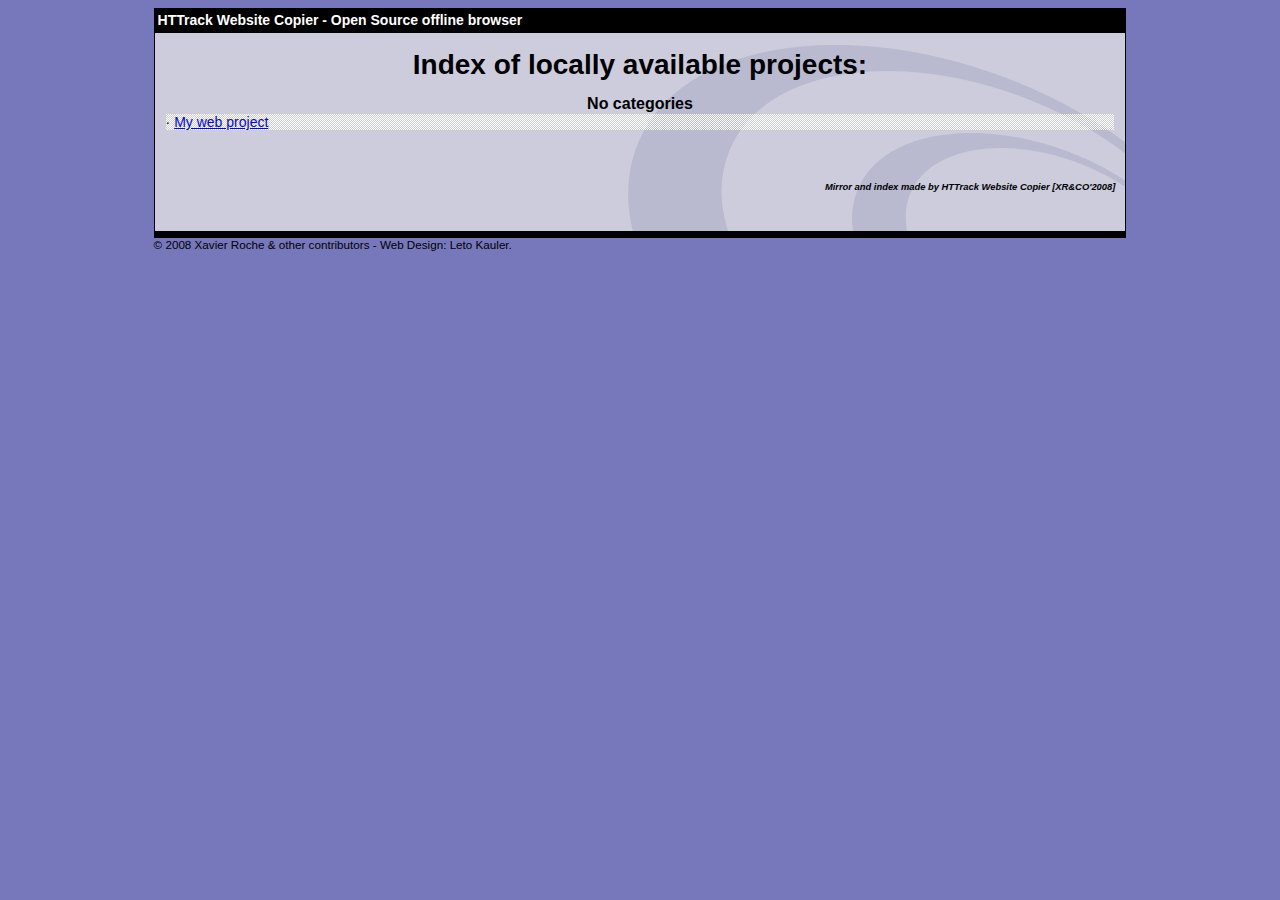
<file: web templates/index.html>
<html xmlns="http://www.w3.org/1999/xhtml" lang="en">

<head>
	<meta http-equiv="Content-Type" content="text/html; charset=utf-8" />
	<meta name="description" content="HTTrack is an easy-to-use website mirror utility. It allows you to download a World Wide website from the Internet to a local directory,building recursively all structures, getting html, images, and other files from the server to your computer. Links are rebuiltrelatively so that you can freely browse to the local site (works with any browser). You can mirror several sites together so that you can jump from one toanother. You can, also, update an existing mirror site, or resume an interrupted download. The robot is fully configurable, with an integrated help" />
	<meta name="keywords" content="httrack, HTTRACK, HTTrack, winhttrack, WINHTTRACK, WinHTTrack, offline browser, web mirror utility, aspirateur web, surf offline, web capture, www mirror utility, browse offline, local  site builder, website mirroring, aspirateur www, internet grabber, capture de site web, internet tool, hors connexion, unix, dos, windows 95, windows 98, solaris, ibm580, AIX 4.0, HTS, HTGet, web aspirator, web aspirateur, libre, GPL, GNU, free software" />
	<title>List of available projects - HTTrack Website Copier</title>
	<!-- Mirror and index made by HTTrack Website Copier/3.49-2 [XR&CO'2014] -->

	<style type="text/css">
	<!--

body {
	margin: 0;  padding: 0;  margin-bottom: 15px;  margin-top: 8px;
	background: #77b;
}
body, td {
	font: 14px "Trebuchet MS", Verdana, Arial, Helvetica, sans-serif;
	}

#subTitle {
	background: #000;  color: #fff;  padding: 4px;  font-weight: bold; 
	}

#siteNavigation a, #siteNavigation .current {
	font-weight: bold;  color: #448;
	}
#siteNavigation a:link    { text-decoration: none; }
#siteNavigation a:visited { text-decoration: none; }

#siteNavigation .current { background-color: #ccd; }

#siteNavigation a:hover   { text-decoration: none;  background-color: #fff;  color: #000; }
#siteNavigation a:active  { text-decoration: none;  background-color: #ccc; }


a:link    { text-decoration: underline;  color: #00f; }
a:visited { text-decoration: underline;  color: #000; }
a:hover   { text-decoration: underline;  color: #c00; }
a:active  { text-decoration: underline; }

#pageContent {
	clear: both;
	border-bottom: 6px solid #000;
	padding: 10px;  padding-top: 20px;
	line-height: 1.65em;
	background-image: url(backblue.gif);
	background-repeat: no-repeat;
	background-position: top right;
	}

#pageContent, #siteNavigation {
	background-color: #ccd;
	}


.imgLeft  { float: left;   margin-right: 10px;  margin-bottom: 10px; }
.imgRight { float: right;  margin-left: 10px;   margin-bottom: 10px; }

hr { height: 1px;  color: #000;  background-color: #000;  margin-bottom: 15px; }

h1 { margin: 0;  font-weight: bold;  font-size: 2em; }
h2 { margin: 0;  font-weight: bold;  font-size: 1.6em; }
h3 { margin: 0;  font-weight: bold;  font-size: 1.3em; }
h4 { margin: 0;  font-weight: bold;  font-size: 1.18em; }

.blak { background-color: #000; }
.hide { display: none; }
.tableWidth { min-width: 400px; }

.tblRegular       { border-collapse: collapse; }
.tblRegular td    { padding: 6px;  background-image: url(fade.gif);  border: 2px solid #99c; }
.tblHeaderColor, .tblHeaderColor td { background: #99c; }
.tblNoBorder td   { border: 0; }


// -->
</style>

</head>

<body>
<table width="76%" border="0" align="center" cellspacing="0" cellpadding="3" class="tableWidth">
	<tr>
	<td id="subTitle">HTTrack Website Copier - Open Source offline browser</td>
	</tr>
</table>
<table width="76%" border="0" align="center" cellspacing="0" cellpadding="0" class="tableWidth">
<tr class="blak">
<td>
	<table width="100%" border="0" align="center" cellspacing="1" cellpadding="0">
	<tr>
	<td colspan="6"> 
		<table width="100%" border="0" align="center" cellspacing="0" cellpadding="10">
		<tr> 
		<td id="pageContent"> 
<!-- ==================== End prologue ==================== -->


<h1 ALIGN=Center>Index of locally available projects:</H1>
  <table border="0" width="100%" cellspacing="1" cellpadding="0">
		<TH>
		<BR/>
			No categories
		</TH>
		<TR>
		  <TD BACKGROUND="fade.gif">
                    &middot; <A HREF="My%20web%20project/index.html">My web project</A>
   		  </TD>
		</TR>
	</TABLE>
	<BR>
	<H6 ALIGN="RIGHT">
         <I>Mirror and index made by HTTrack Website Copier [XR&CO'2008]</I>
	</H6>
	<!-- Mirror and index made by HTTrack Website Copier/3.49-2 [XR&CO'2014] -->
	<!-- Thanks for using HTTrack Website Copier! -->

<!-- ==================== Start epilogue ==================== -->
		</td>
		</tr>
		</table>
	</td>
	</tr>
	</table>
</td>
</tr>
</table>

<table width="76%" border="0" align="center" valign="bottom" cellspacing="0" cellpadding="0">
	<tr>
	<td id="footer"><small>&copy; 2008 Xavier Roche & other contributors - Web Design: Leto Kauler.</small></td>
	</tr>
</table>

</body>

</html>
</file>
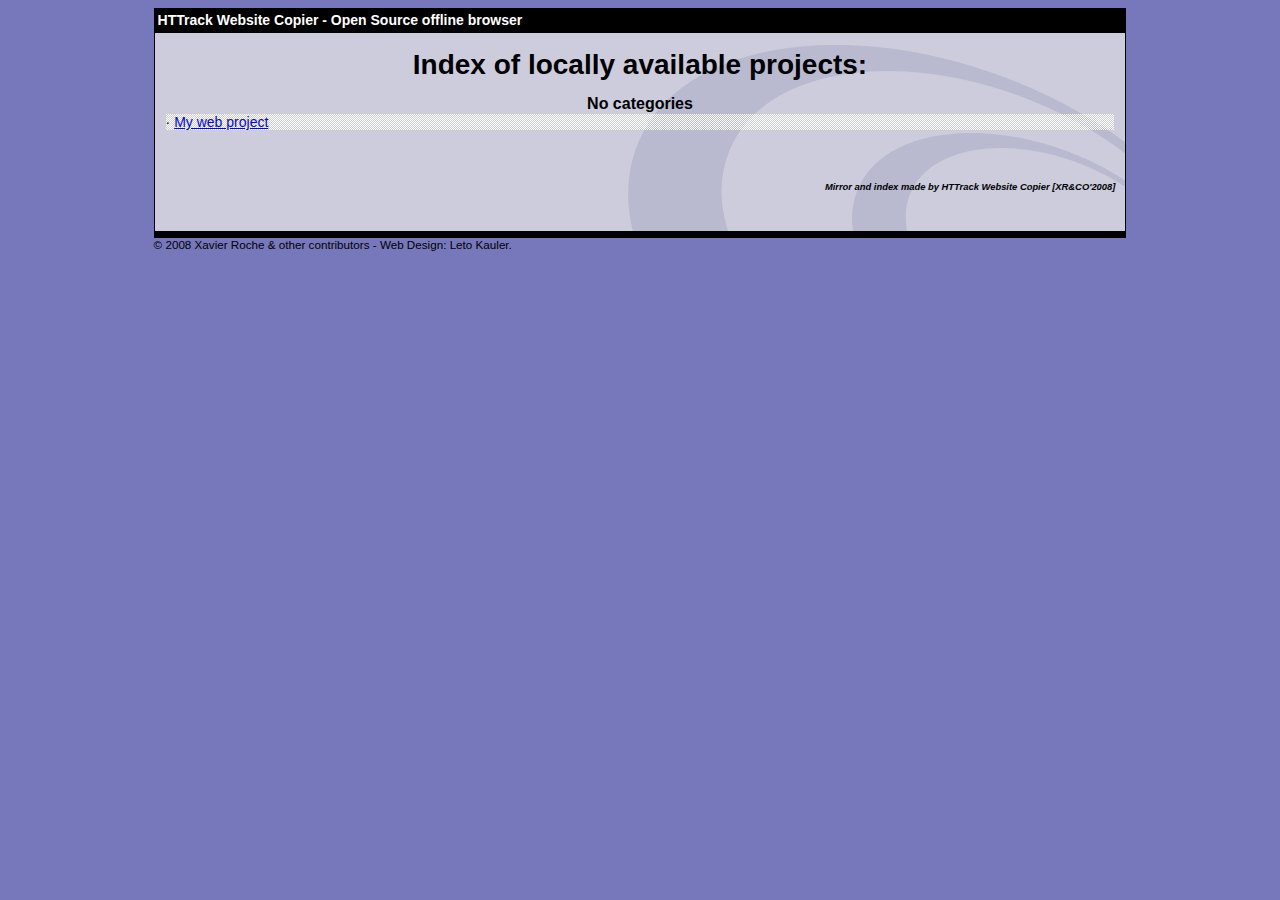
<file: Team-winners-template/web templates/index.html>
<html xmlns="http://www.w3.org/1999/xhtml" lang="en">

<head>
	<meta http-equiv="Content-Type" content="text/html; charset=utf-8" />
	<meta name="description" content="HTTrack is an easy-to-use website mirror utility. It allows you to download a World Wide website from the Internet to a local directory,building recursively all structures, getting html, images, and other files from the server to your computer. Links are rebuiltrelatively so that you can freely browse to the local site (works with any browser). You can mirror several sites together so that you can jump from one toanother. You can, also, update an existing mirror site, or resume an interrupted download. The robot is fully configurable, with an integrated help" />
	<meta name="keywords" content="httrack, HTTRACK, HTTrack, winhttrack, WINHTTRACK, WinHTTrack, offline browser, web mirror utility, aspirateur web, surf offline, web capture, www mirror utility, browse offline, local  site builder, website mirroring, aspirateur www, internet grabber, capture de site web, internet tool, hors connexion, unix, dos, windows 95, windows 98, solaris, ibm580, AIX 4.0, HTS, HTGet, web aspirator, web aspirateur, libre, GPL, GNU, free software" />
	<title>our website</title>
	<!-- Mirror and index made by HTTrack Website Copier/3.49-2 [XR&CO'2014] -->

	<style type="text/css">
	<!--

body {
	margin: 0;  padding: 0;  margin-bottom: 15px;  margin-top: 8px;
	background: #77b;
}
body, td {
	font: 14px "Trebuchet MS", Verdana, Arial, Helvetica, sans-serif;
	}

#subTitle {
	background: #000;  color: #fff;  padding: 4px;  font-weight: bold; 
	}

#siteNavigation a, #siteNavigation .current {
	font-weight: bold;  color: #448;
	}
#siteNavigation a:link    { text-decoration: none; }
#siteNavigation a:visited { text-decoration: none; }

#siteNavigation .current { background-color: #ccd; }

#siteNavigation a:hover   { text-decoration: none;  background-color: #fff;  color: #000; }
#siteNavigation a:active  { text-decoration: none;  background-color: #ccc; }


a:link    { text-decoration: underline;  color: #00f; }
a:visited { text-decoration: underline;  color: #000; }
a:hover   { text-decoration: underline;  color: #c00; }
a:active  { text-decoration: underline; }

#pageContent {
	clear: both;
	border-bottom: 6px solid #000;
	padding: 10px;  padding-top: 20px;
	line-height: 1.65em;
	background-image: url(backblue.gif);
	background-repeat: no-repeat;
	background-position: top right;
	}

#pageContent, #siteNavigation {
	background-color: #ccd;
	}


.imgLeft  { float: left;   margin-right: 10px;  margin-bottom: 10px; }
.imgRight { float: right;  margin-left: 10px;   margin-bottom: 10px; }

hr { height: 1px;  color: #000;  background-color: #000;  margin-bottom: 15px; }

h1 { margin: 0;  font-weight: bold;  font-size: 2em; }
h2 { margin: 0;  font-weight: bold;  font-size: 1.6em; }
h3 { margin: 0;  font-weight: bold;  font-size: 1.3em; }
h4 { margin: 0;  font-weight: bold;  font-size: 1.18em; }

.blak { background-color: #000; }
.hide { display: none; }
.tableWidth { min-width: 400px; }

.tblRegular       { border-collapse: collapse; }
.tblRegular td    { padding: 6px;  background-image: url(fade.gif);  border: 2px solid #99c; }
.tblHeaderColor, .tblHeaderColor td { background: #99c; }
.tblNoBorder td   { border: 0; }


// -->
</style>

</head>

<body>
<table width="76%" border="0" align="center" cellspacing="0" cellpadding="3" class="tableWidth">
	<tr>
	<td id="subTitle">HTTrack Website Copier - Open Source offline browser</td>
	</tr>
</table>
<table width="76%" border="0" align="center" cellspacing="0" cellpadding="0" class="tableWidth">
<tr class="blak">
<td>
	<table width="100%" border="0" align="center" cellspacing="1" cellpadding="0">
	<tr>
	<td colspan="6"> 
		<table width="100%" border="0" align="center" cellspacing="0" cellpadding="10">
		<tr> 
		<td id="pageContent"> 
<!-- ==================== End prologue ==================== -->


<h1 ALIGN=Center>Index of locally available projects:</H1>
  <table border="0" width="100%" cellspacing="1" cellpadding="0">
		<TH>
		<BR/>
			No categories
		</TH>
		<TR>
		  <TD BACKGROUND="fade.gif">
                    &middot; <A HREF="My%20web%20project/index.html">My web project</A>
   		  </TD>
		</TR>
	</TABLE>
	<BR>
	<H6 ALIGN="RIGHT">
         <I>Mirror and index made by HTTrack Website Copier [XR&CO'2008]</I>
	</H6>
	<!-- Mirror and index made by HTTrack Website Copier/3.49-2 [XR&CO'2014] -->
	<!-- Thanks for using HTTrack Website Copier! -->

<!-- ==================== Start epilogue ==================== -->
		</td>
		</tr>
		</table>
	</td>
	</tr>
	</table>
</td>
</tr>
</table>

<table width="76%" border="0" align="center" valign="bottom" cellspacing="0" cellpadding="0">
	<tr>
	<td id="footer"><small>&copy; 2008 Xavier Roche & other contributors - Web Design: Leto Kauler.</small></td>
	</tr>
</table>

</body>

</html>
</file>
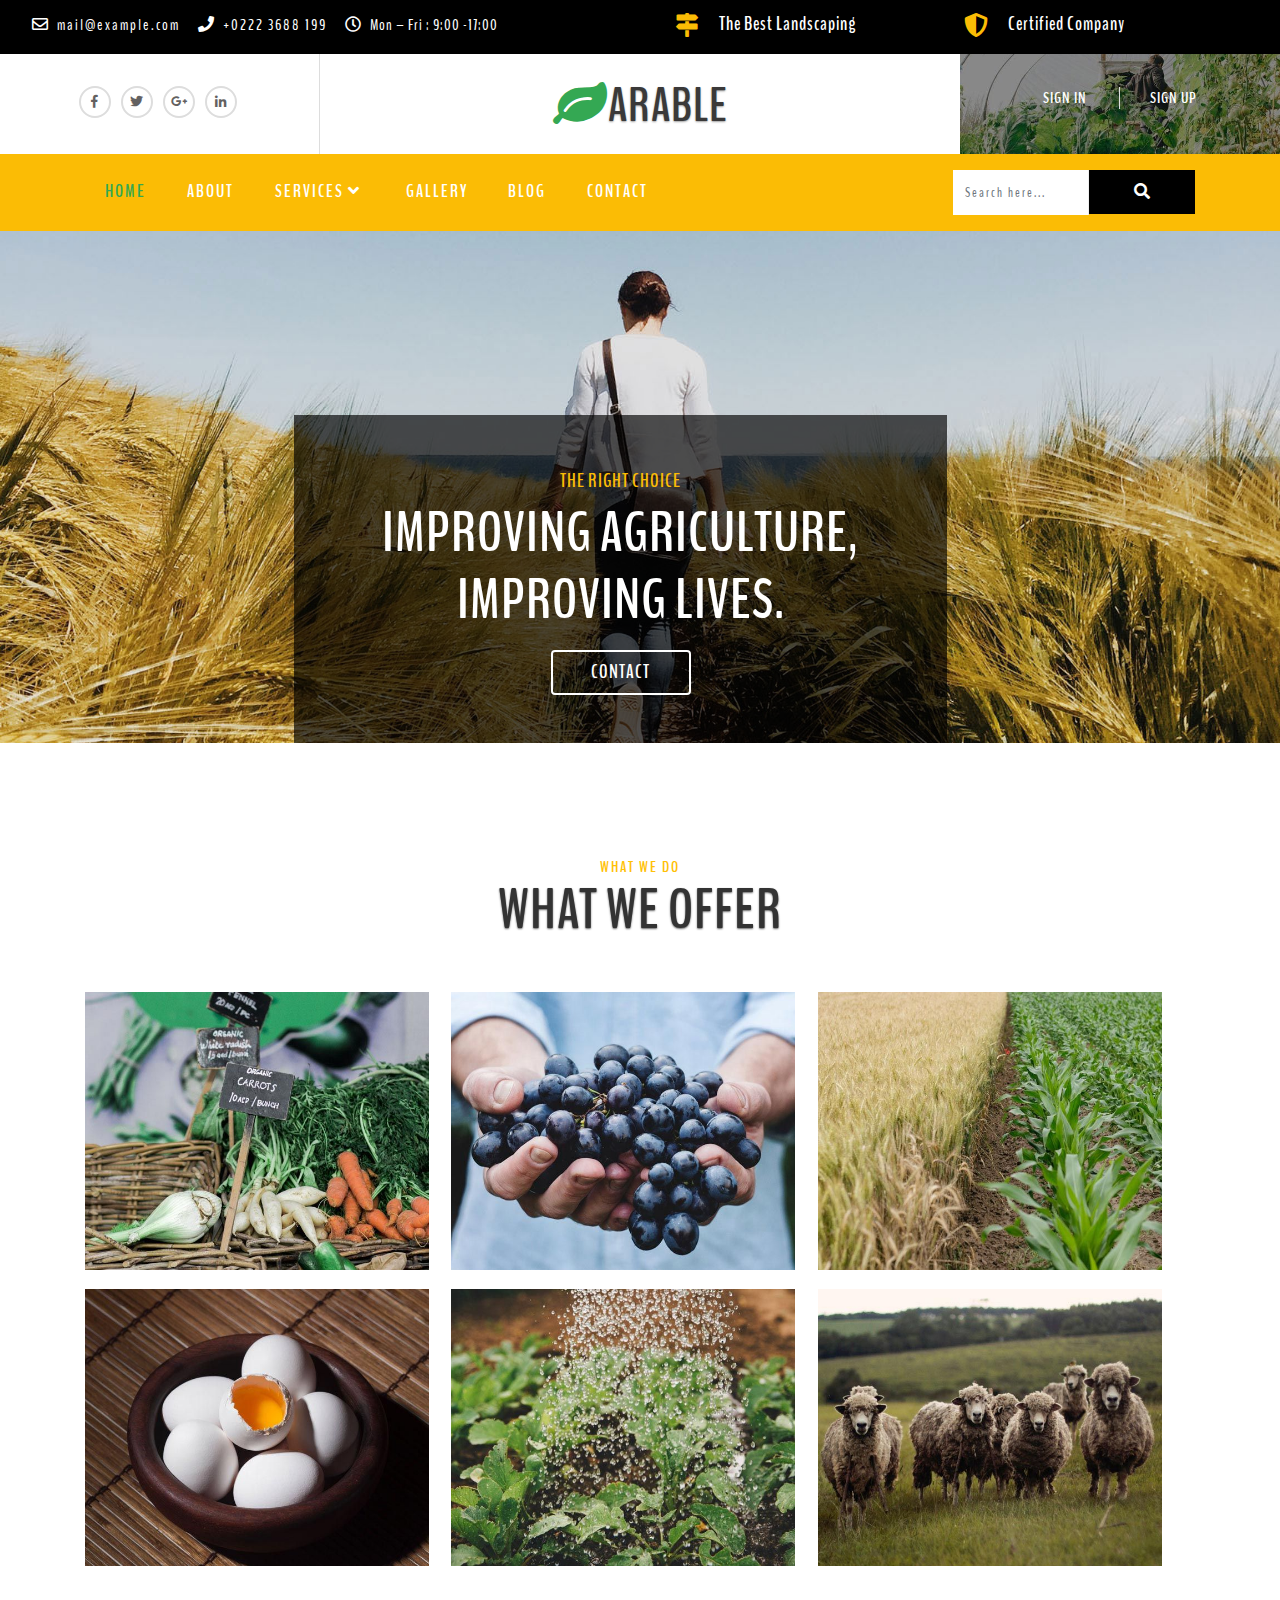
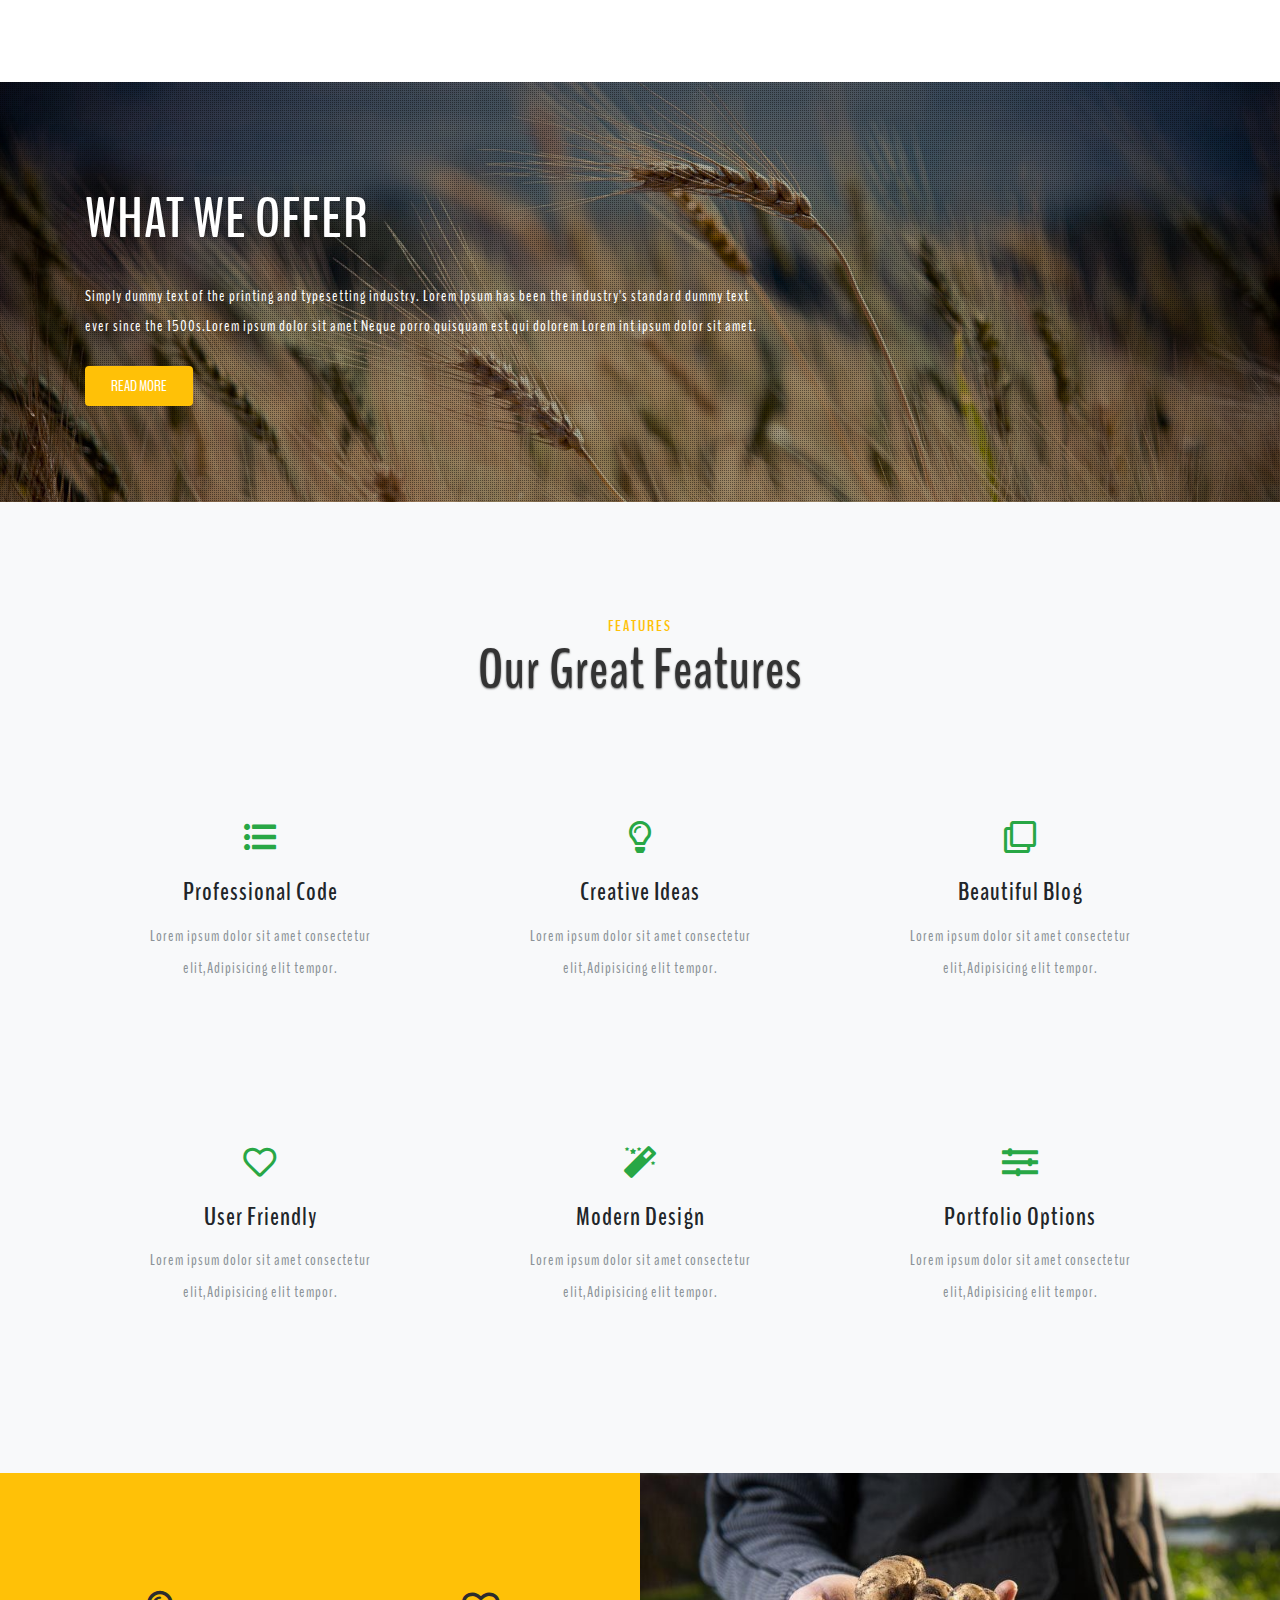
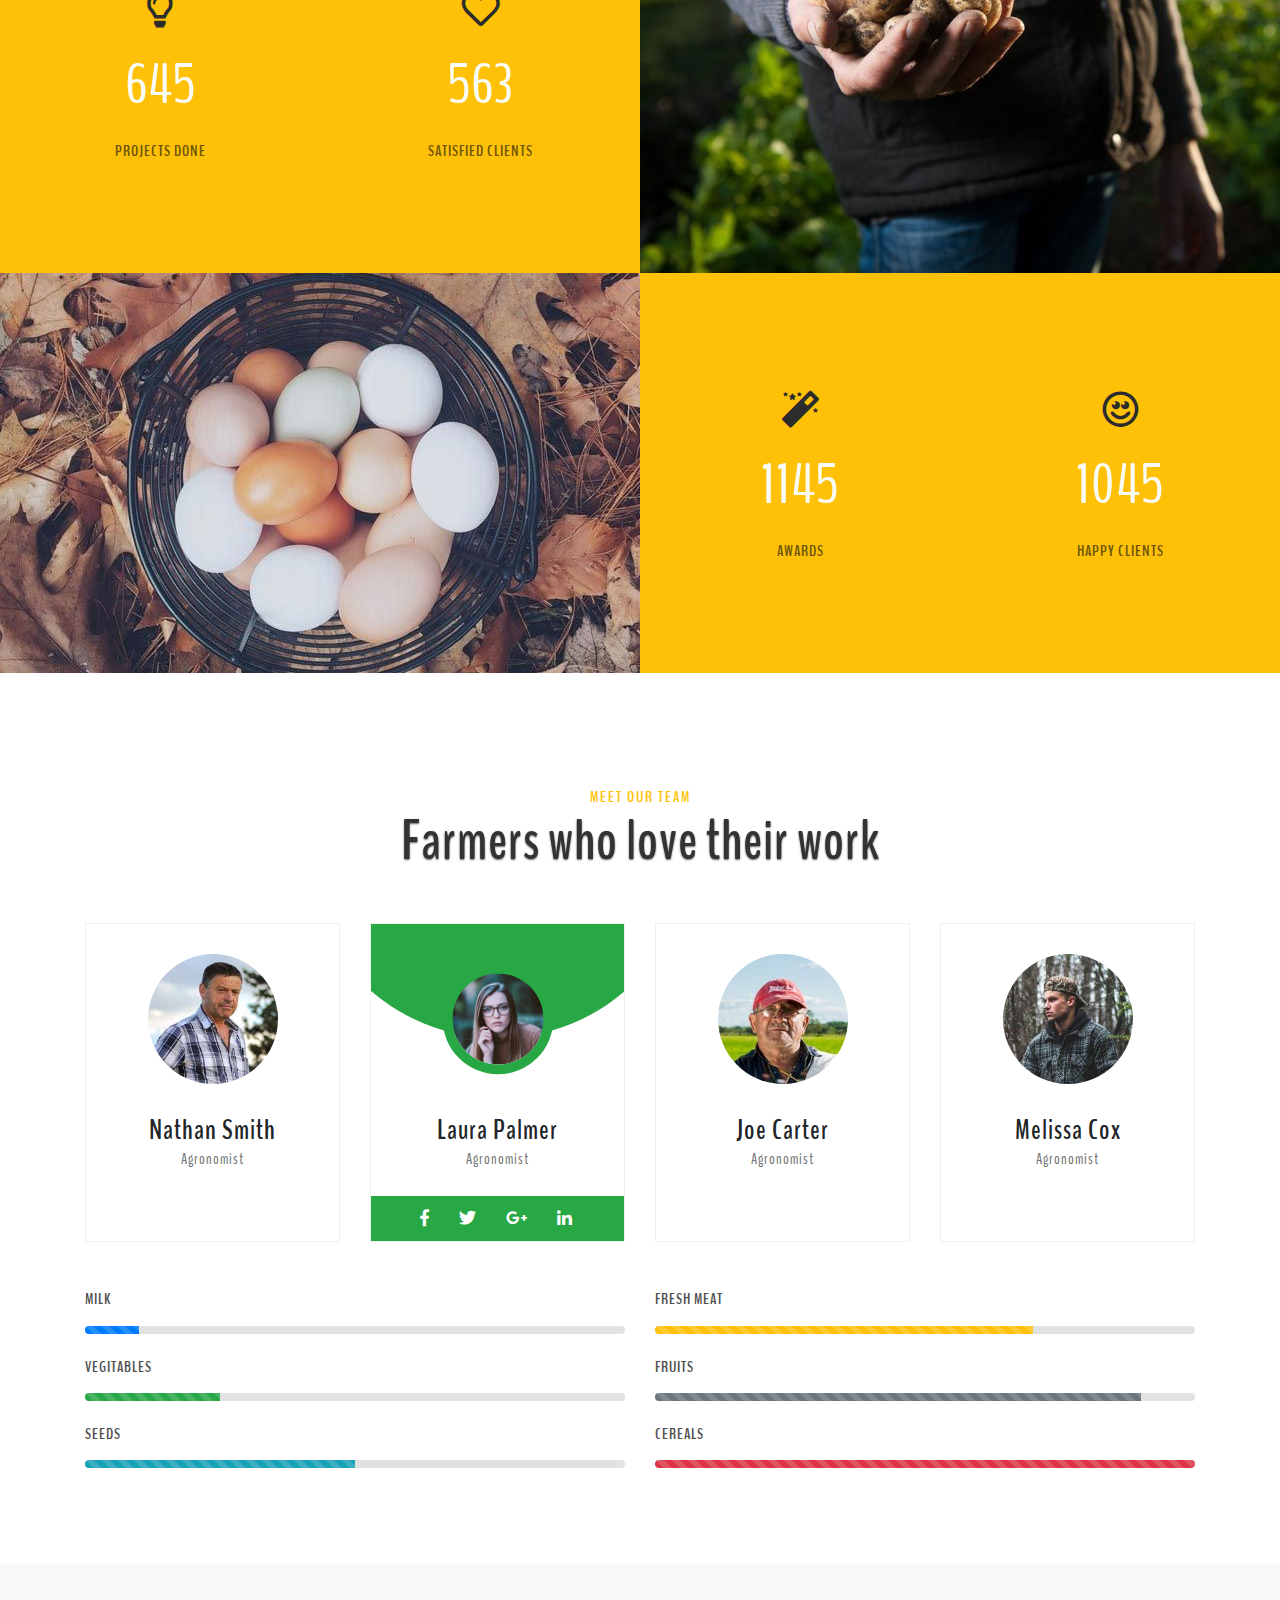
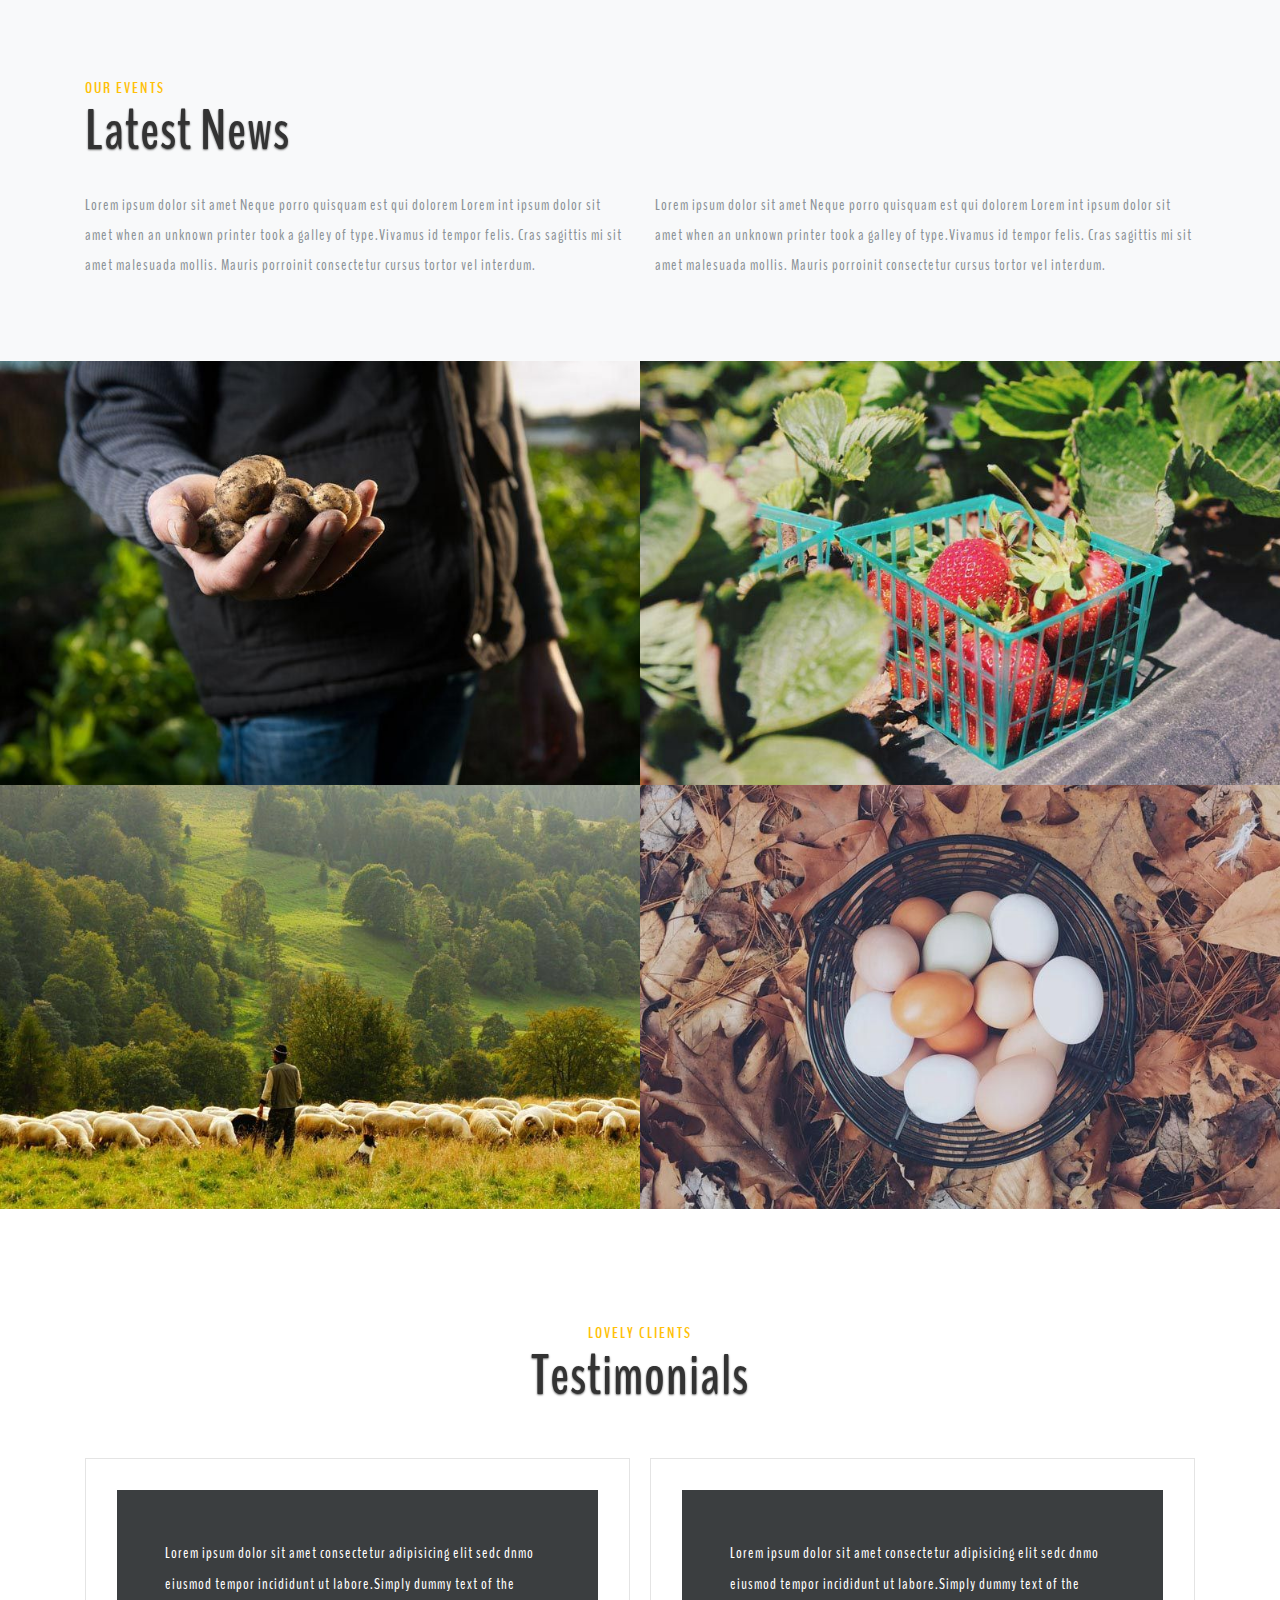
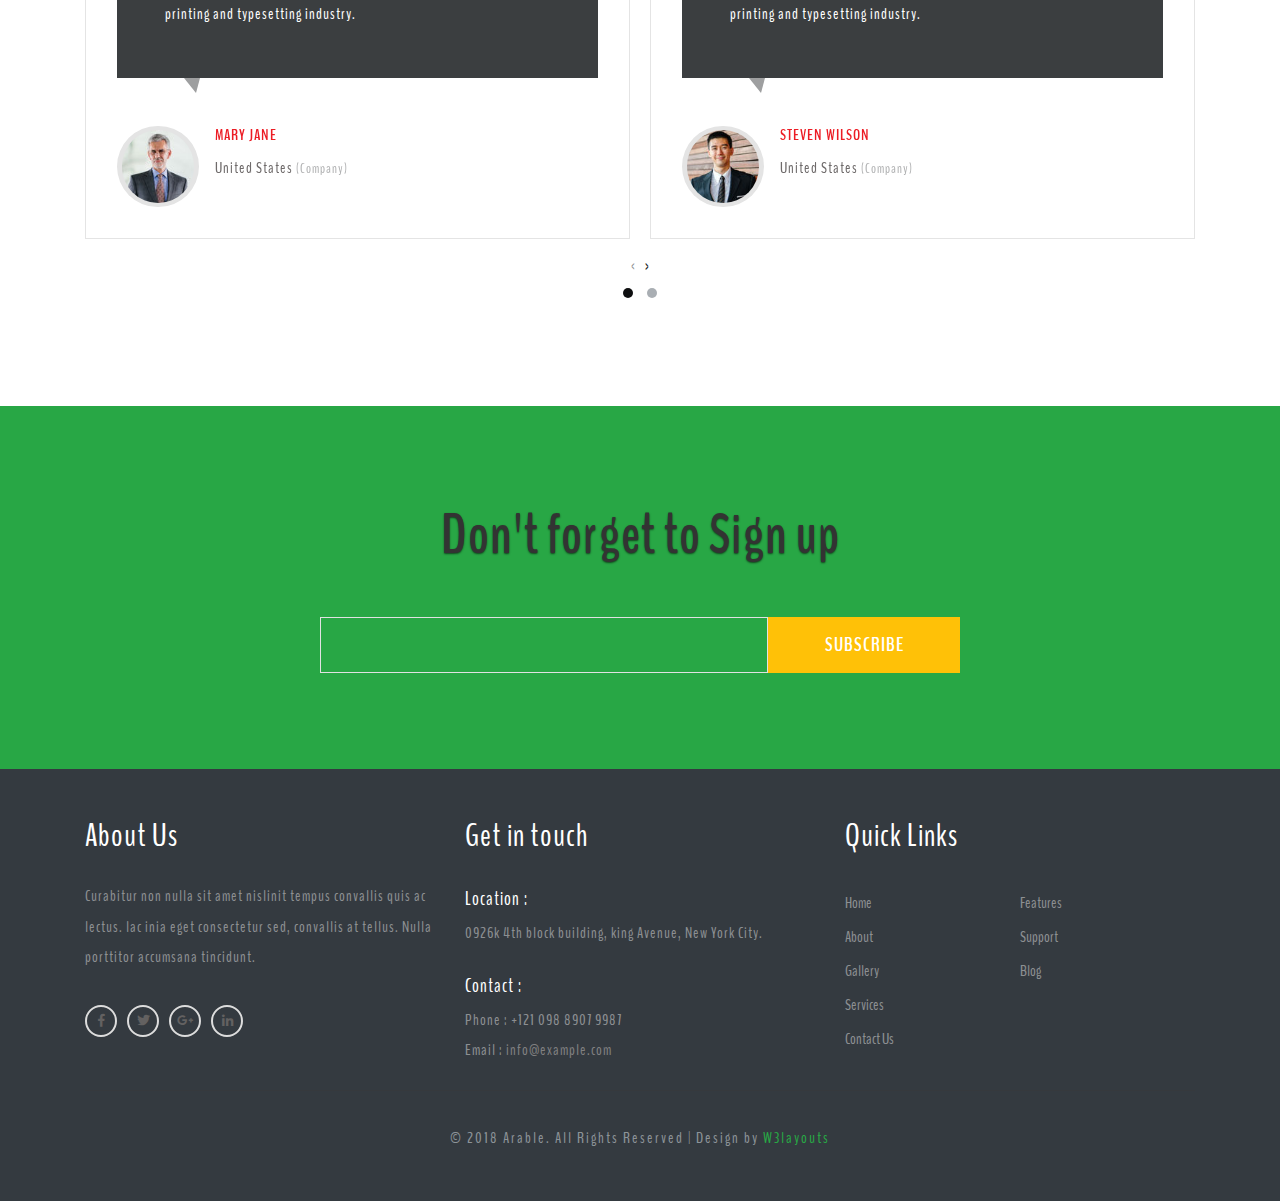
<file: web templates/My web project/index.html>
<html xmlns="http://www.w3.org/1999/xhtml" lang="en">

<head>
	<meta http-equiv="Content-Type" content="text/html; charset=utf-8" />
	<meta name="description" content="HTTrack is an easy-to-use website mirror utility. It allows you to download a World Wide website from the Internet to a local directory,building recursively all structures, getting html, images, and other files from the server to your computer. Links are rebuiltrelatively so that you can freely browse to the local site (works with any browser). You can mirror several sites together so that you can jump from one toanother. You can, also, update an existing mirror site, or resume an interrupted download. The robot is fully configurable, with an integrated help" />
	<meta name="keywords" content="httrack, HTTRACK, HTTrack, winhttrack, WINHTTRACK, WinHTTrack, offline browser, web mirror utility, aspirateur web, surf offline, web capture, www mirror utility, browse offline, local  site builder, website mirroring, aspirateur www, internet grabber, capture de site web, internet tool, hors connexion, unix, dos, windows 95, windows 98, solaris, ibm580, AIX 4.0, HTS, HTGet, web aspirator, web aspirateur, libre, GPL, GNU, free software" />
	<title>Local index - HTTrack Website Copier</title>
  <!-- Mirror and index made by HTTrack Website Copier/3.49-2 [XR&CO'2014] -->
	<style type="text/css">
	<!--

body {
	margin: 0;  padding: 0;  margin-bottom: 15px;  margin-top: 8px;
	background: #77b;
}
body, td {
	font: 14px "Trebuchet MS", Verdana, Arial, Helvetica, sans-serif;
	}

#subTitle {
	background: #000;  color: #fff;  padding: 4px;  font-weight: bold; 
	}

#siteNavigation a, #siteNavigation .current {
	font-weight: bold;  color: #448;
	}
#siteNavigation a:link    { text-decoration: none; }
#siteNavigation a:visited { text-decoration: none; }

#siteNavigation .current { background-color: #ccd; }

#siteNavigation a:hover   { text-decoration: none;  background-color: #fff;  color: #000; }
#siteNavigation a:active  { text-decoration: none;  background-color: #ccc; }


a:link    { text-decoration: underline;  color: #00f; }
a:visited { text-decoration: underline;  color: #000; }
a:hover   { text-decoration: underline;  color: #c00; }
a:active  { text-decoration: underline; }

#pageContent {
	clear: both;
	border-bottom: 6px solid #000;
	padding: 10px;  padding-top: 20px;
	line-height: 1.65em;
	background-image: url(backblue.gif);
	background-repeat: no-repeat;
	background-position: top right;
	}

#pageContent, #siteNavigation {
	background-color: #ccd;
	}


.imgLeft  { float: left;   margin-right: 10px;  margin-bottom: 10px; }
.imgRight { float: right;  margin-left: 10px;   margin-bottom: 10px; }

hr { height: 1px;  color: #000;  background-color: #000;  margin-bottom: 15px; }

h1 { margin: 0;  font-weight: bold;  font-size: 2em; }
h2 { margin: 0;  font-weight: bold;  font-size: 1.6em; }
h3 { margin: 0;  font-weight: bold;  font-size: 1.3em; }
h4 { margin: 0;  font-weight: bold;  font-size: 1.18em; }

.blak { background-color: #000; }
.hide { display: none; }
.tableWidth { min-width: 400px; }

.tblRegular       { border-collapse: collapse; }
.tblRegular td    { padding: 6px;  background-image: url(fade.gif);  border: 2px solid #99c; }
.tblHeaderColor, .tblHeaderColor td { background: #99c; }
.tblNoBorder td   { border: 0; }


// -->
</style>

</head>

<table width="76%" border="0" align="center" cellspacing="0" cellpadding="3" class="tableWidth">
	<tr>
	<td id="subTitle">HTTrack Website Copier - Open Source offline browser</td>
	</tr>
</table>
<table width="76%" border="0" align="center" cellspacing="0" cellpadding="0" class="tableWidth">
<tr class="blak">
<td>
	<table width="100%" border="0" align="center" cellspacing="1" cellpadding="0">
	<tr>
	<td colspan="6"> 
		<table width="100%" border="0" align="center" cellspacing="0" cellpadding="10">
		<tr> 
		<td id="pageContent"> 
<!-- ==================== End prologue ==================== -->

	<meta name="generator" content="HTTrack Website Copier/3.x">
	<TITLE>Local index - HTTrack</TITLE>
</HEAD>
<BODY>
<H1 ALIGN=Center>Index of locally available sites:</H1>
	<TABLE BORDER="0" WIDTH="100%" CELLSPACING="1" CELLPADDING="0">
		<TR>
			<TD BACKGROUND="fade.gif">
				&middot;
					<A HREF="p.w3layouts.com/demos_new/template_demo/03-09-2018/arable_demo_Free/1791219992/web/index.html">
						Arable Agriculture Category Bootstrap responsive Web Template | Home :: w3layouts
					</A>		
			</TD>
		</TR>
	</TABLE>
	<BR>
	<BR>
	<BR>
  	<H6 ALIGN="RIGHT">
	<I>Mirror and index made by HTTrack Website Copier [XR&amp;CO'2008]</I>
	</H6>
	<!-- Mirror and index made by HTTrack Website Copier/3.49-2 [XR&CO'2014] -->
	<!-- Thanks for using HTTrack Website Copier! -->
	<meta HTTP-EQUIV="Refresh" CONTENT="0; URL=p.w3layouts.com/demos_new/template_demo/03-09-2018/arable_demo_Free/1791219992/web/index.html">


<!-- ==================== Start epilogue ==================== -->
		</td>
		</tr>
		</table>
	</td>
	</tr>
	</table>
</td>
</tr>
</table>

<table width="76%" border="0" align="center" valign="bottom" cellspacing="0" cellpadding="0">
	<tr>
	<td id="footer"><small>&copy; 2008 Xavier Roche & other contributors - Web Design: Leto Kauler.</small></td>
	</tr>
</table>

</body>

</html>
</file>
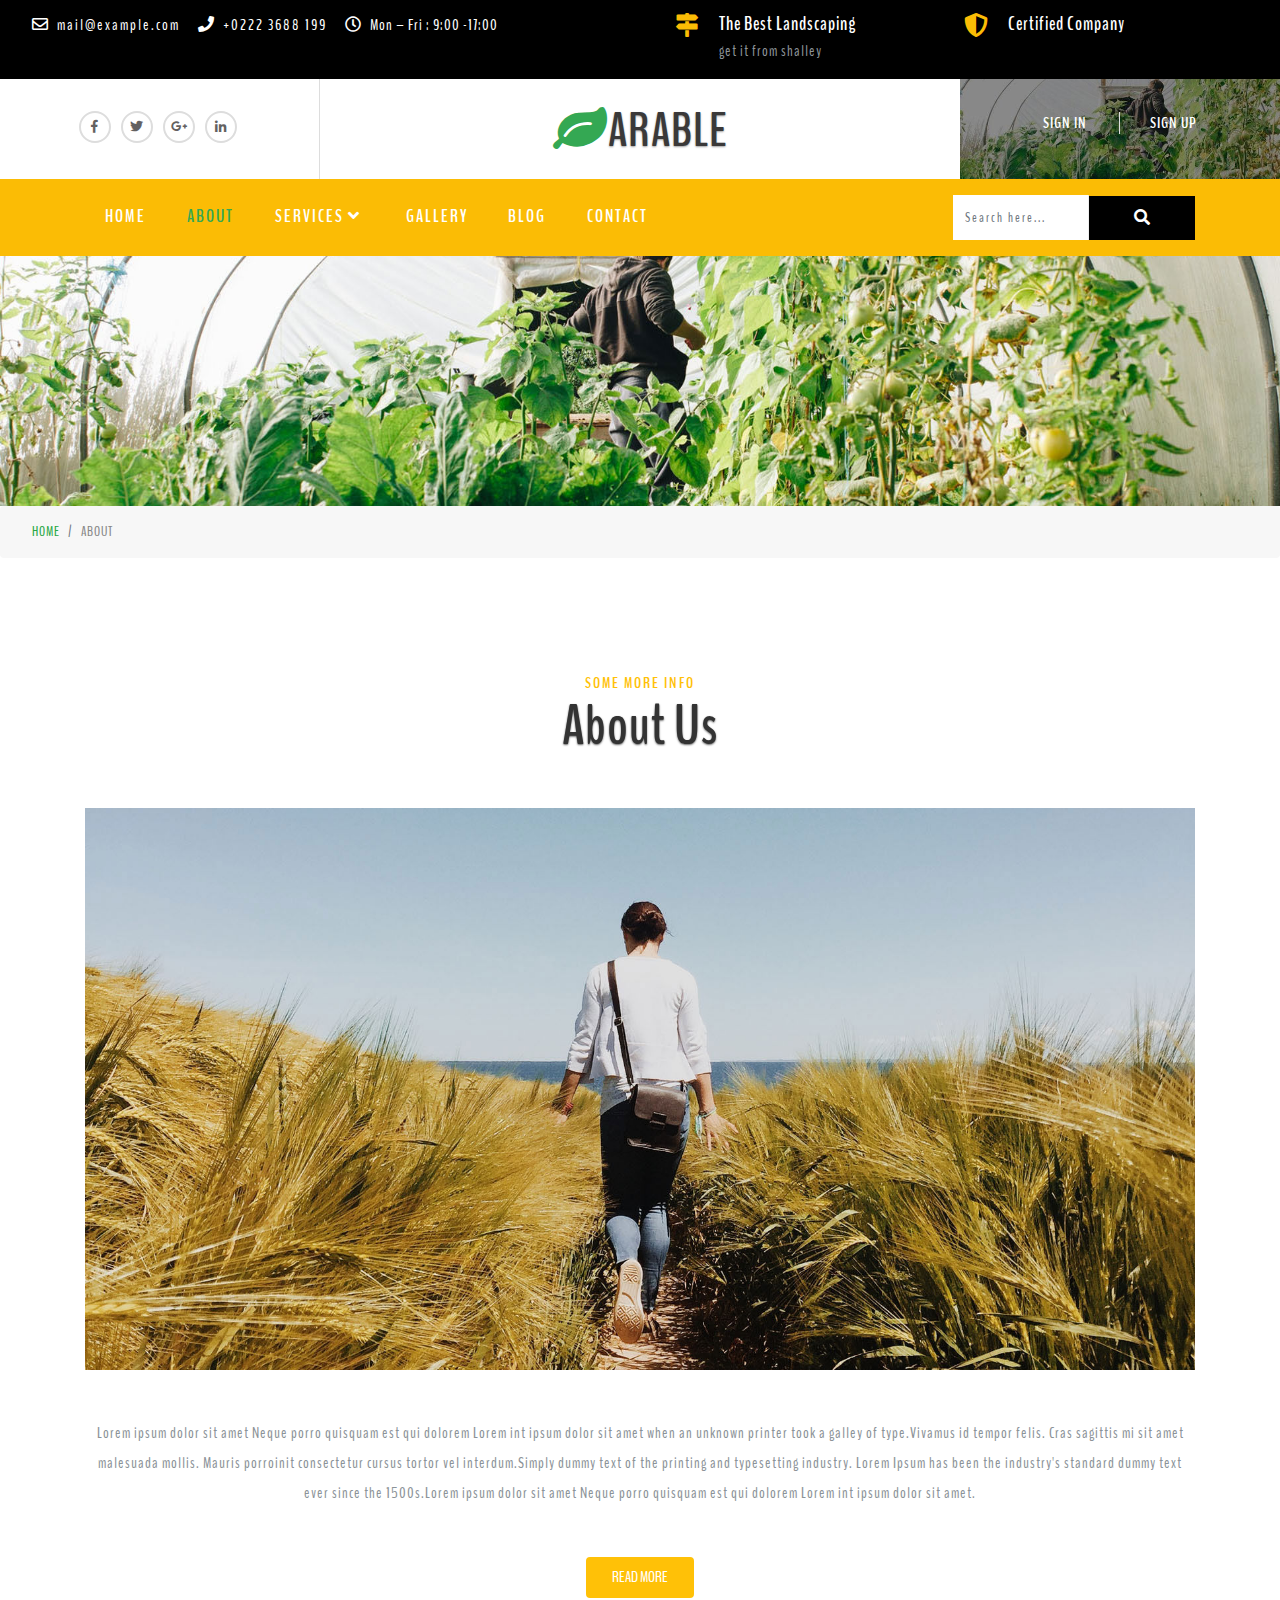
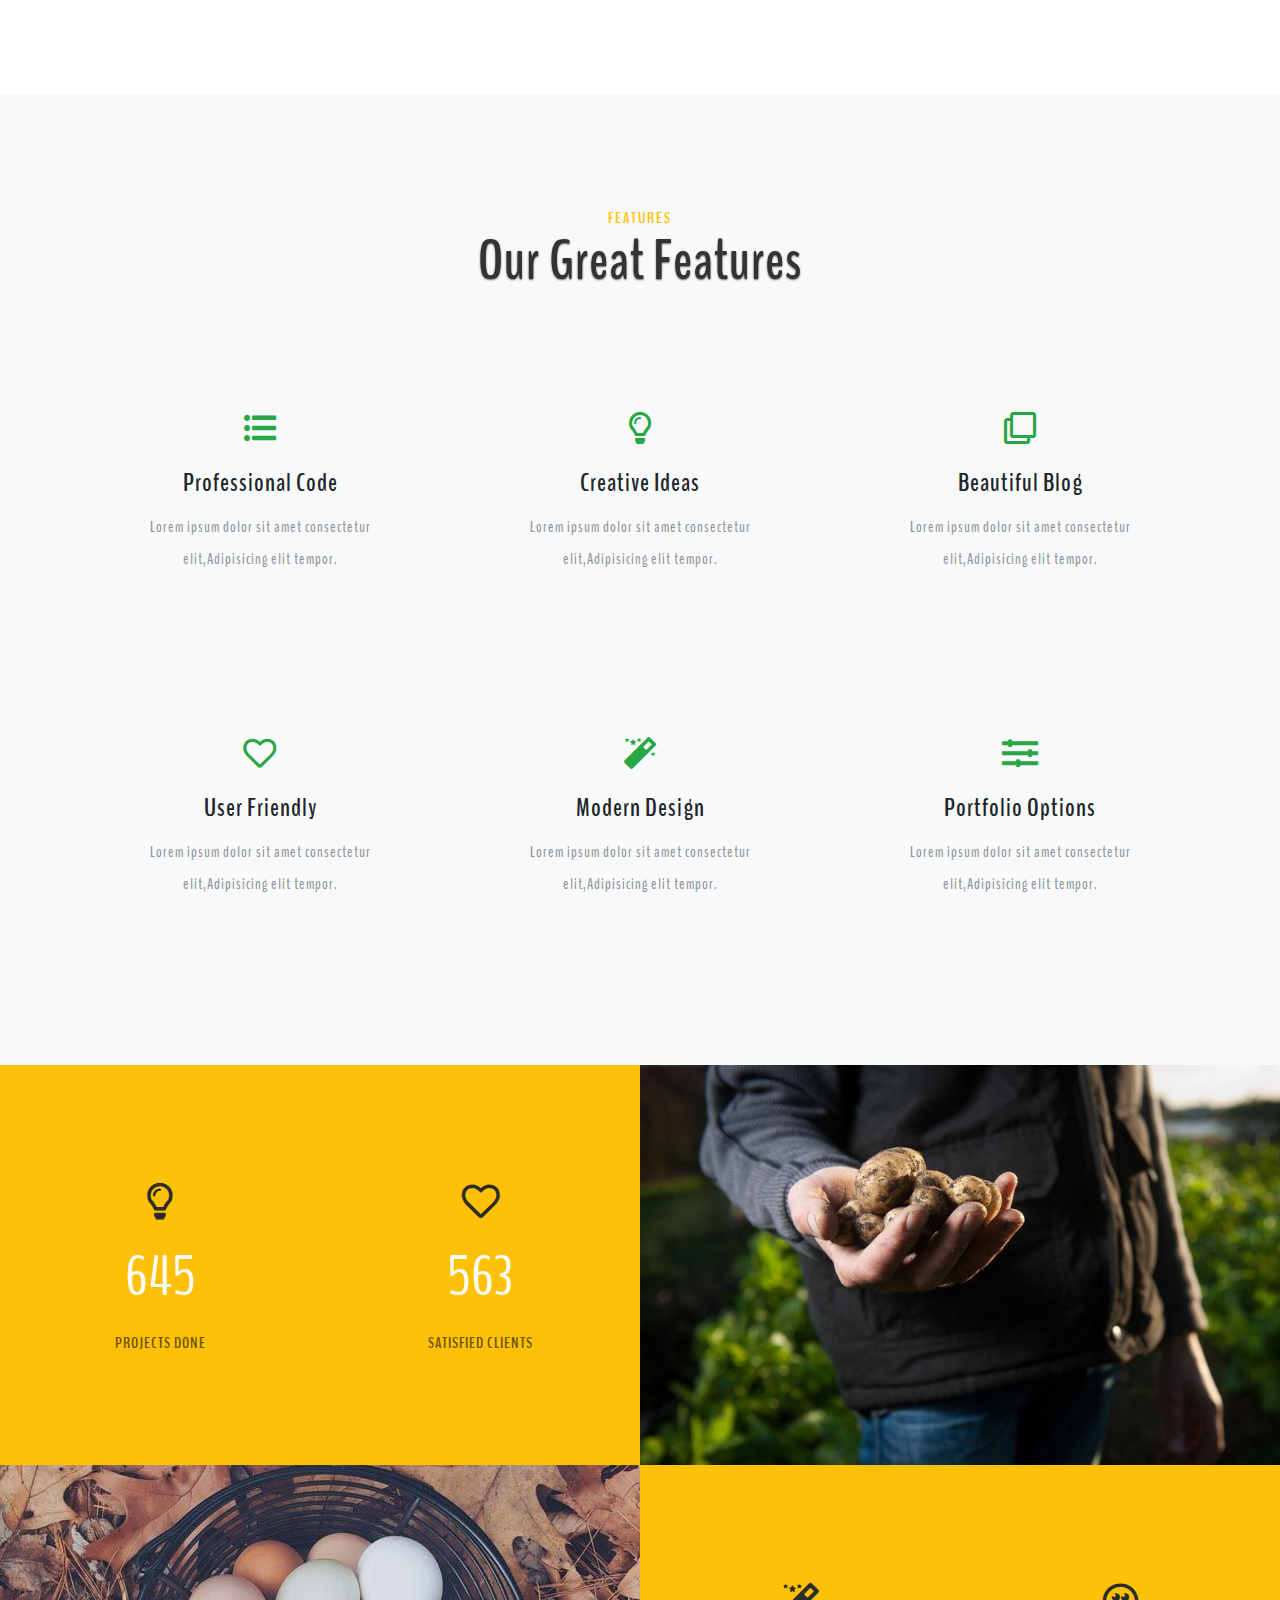
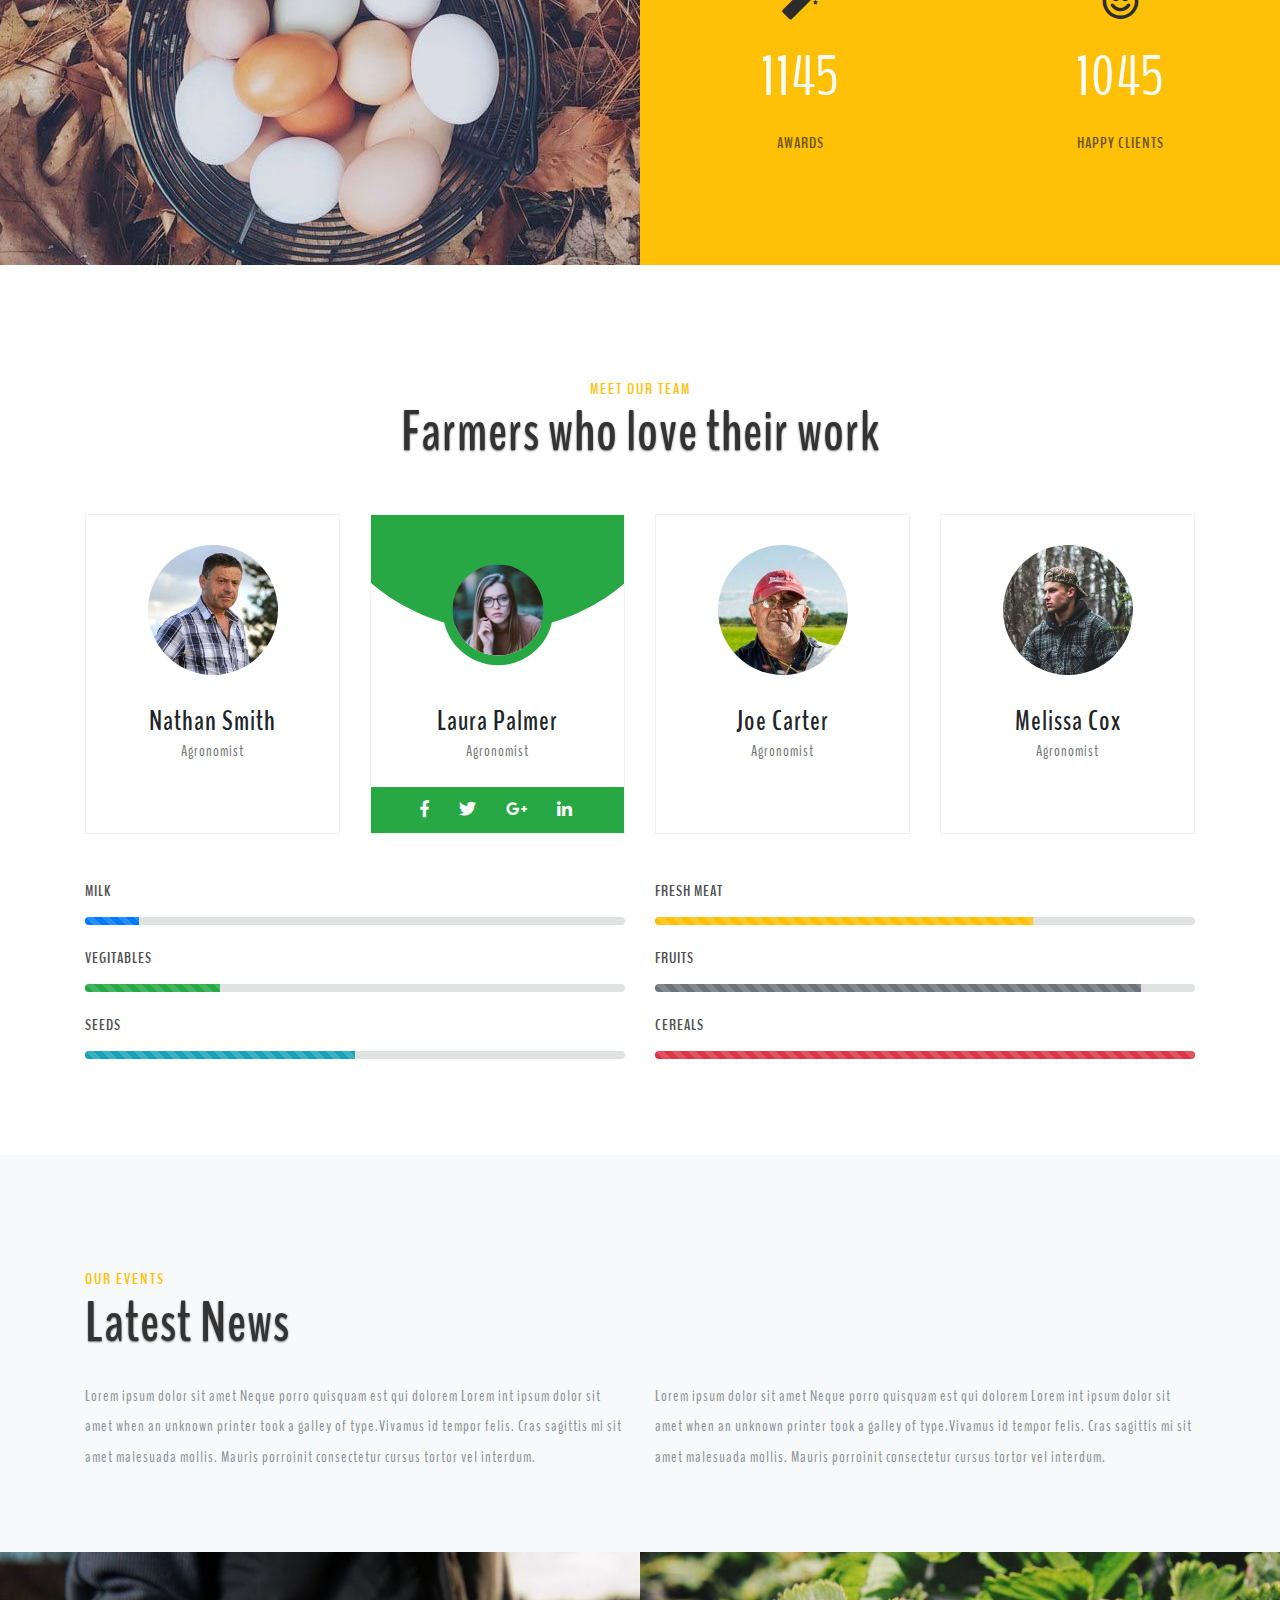
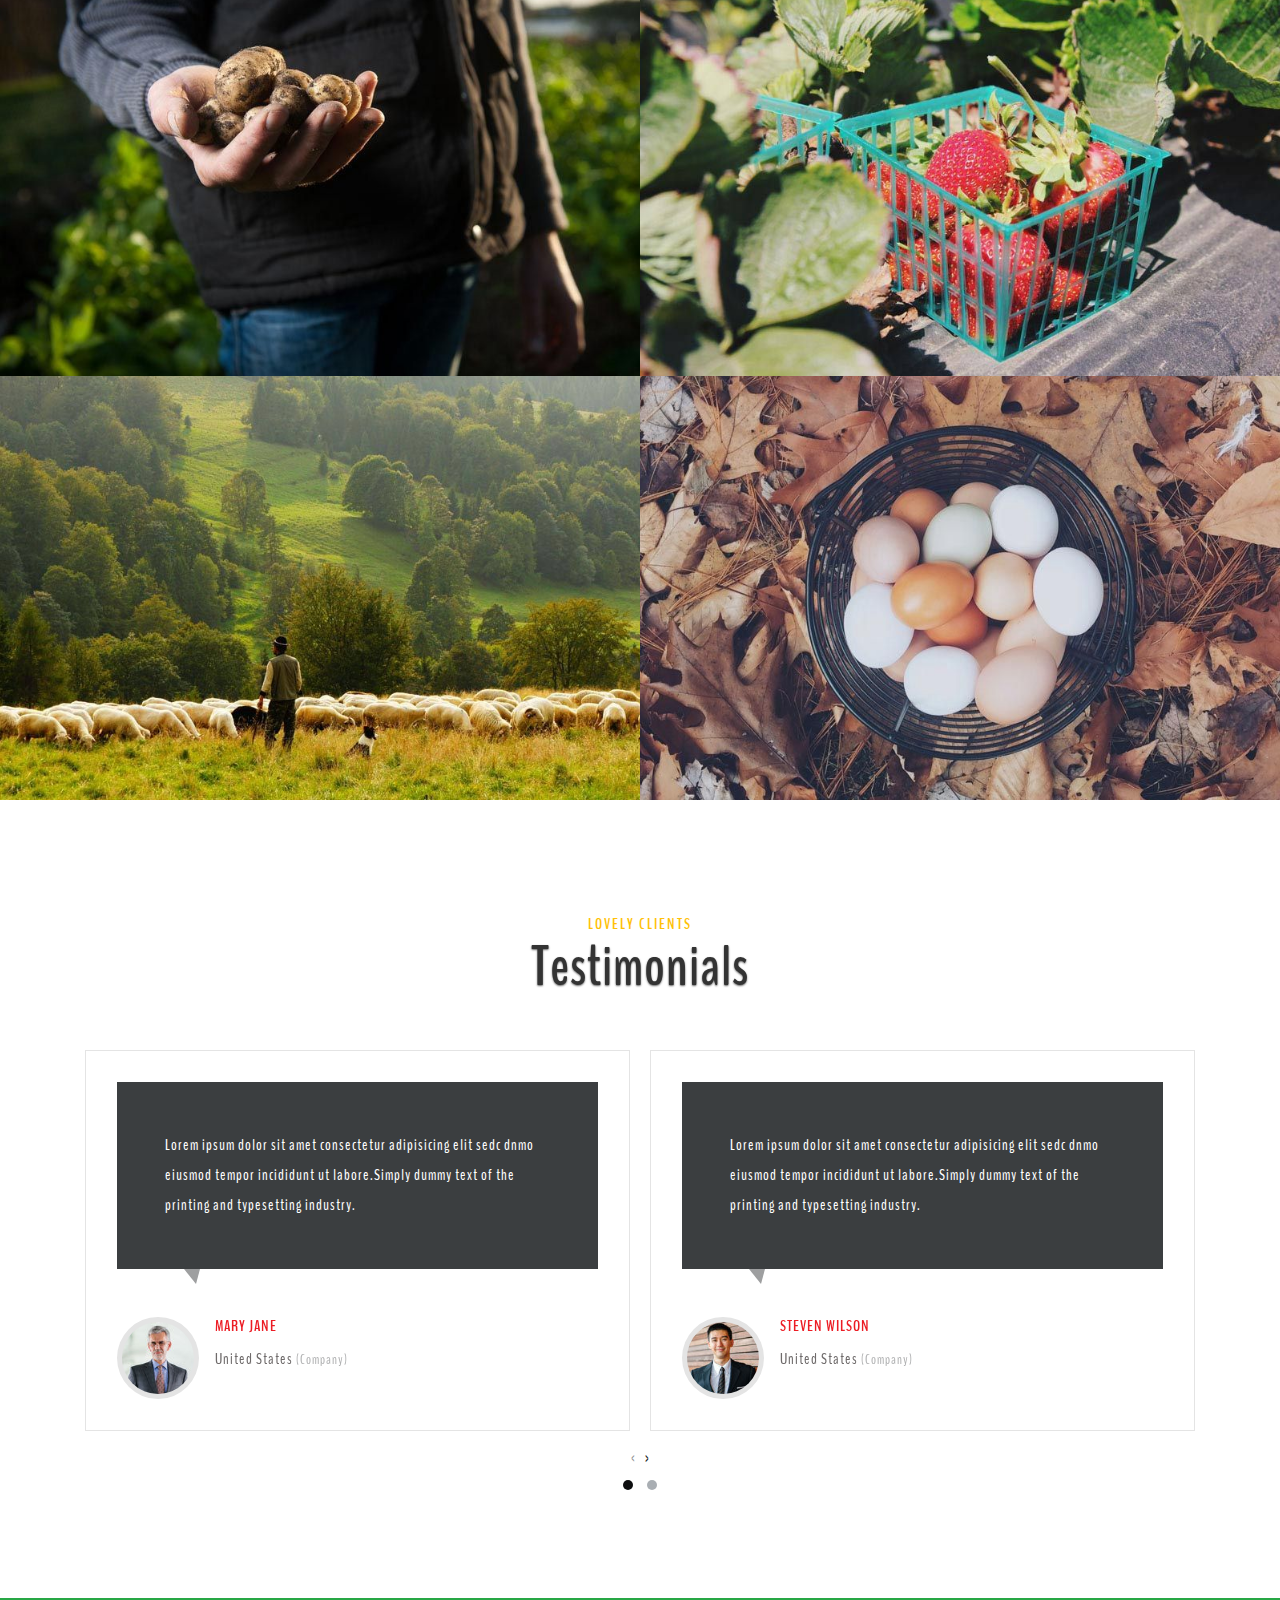
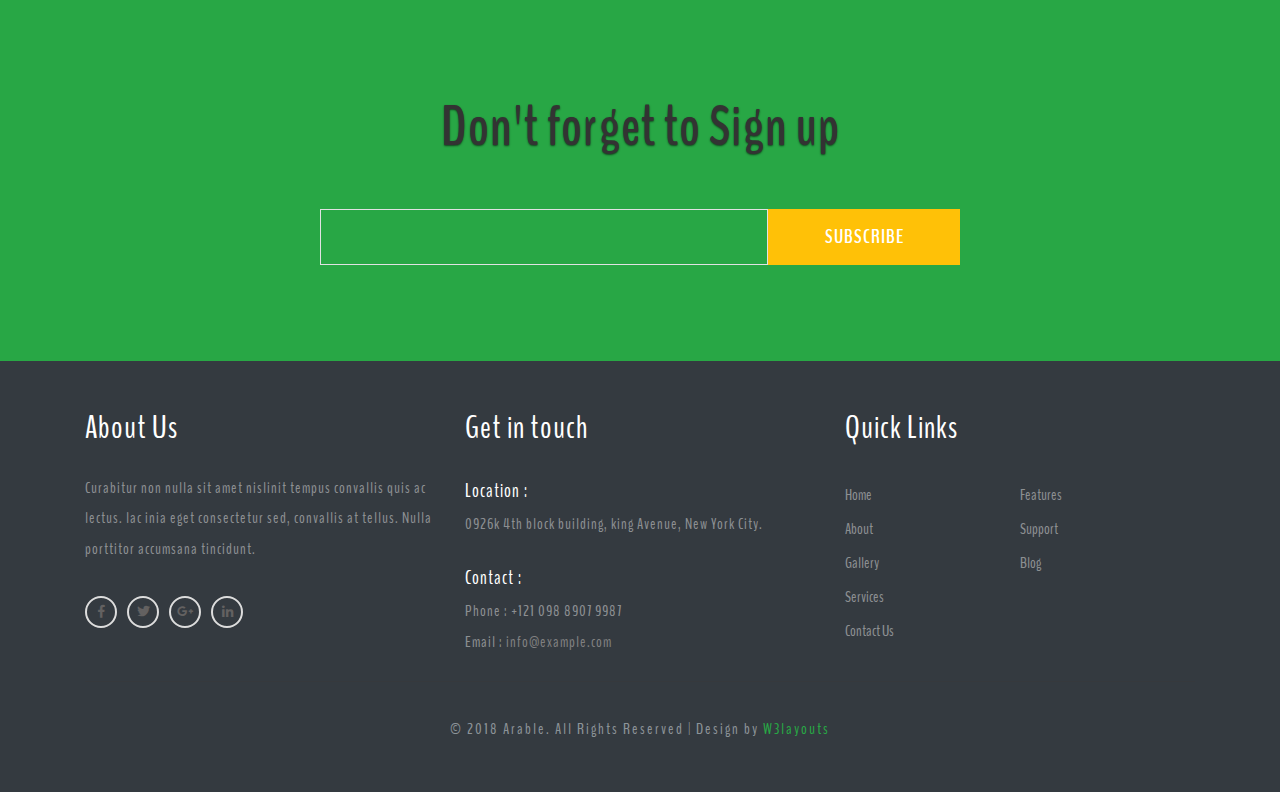
<file: web templates/My web project/p.w3layouts.com/demos_new/template_demo/03-09-2018/arable_demo_Free/1791219992/web/about.html>
<!--
	Author: W3layouts
	Author URL: http://w3layouts.com
	License: Creative Commons Attribution 3.0 Unported
	License URL: http://creativecommons.org/licenses/by/3.0/
-->
<!DOCTYPE html>
<html lang="zxx">


<!-- Mirrored from p.w3layouts.com/demos_new/template_demo/03-09-2018/arable_demo_Free/1791219992/web/about.html by HTTrack Website Copier/3.x [XR&CO'2014], Wed, 25 Jun 2025 08:46:27 GMT -->
<head>
    <title>Arable Agriculture Category Bootstrap responsive Web Template | About :: w3layouts</title>
    <meta name="viewport" content="width=device-width, initial-scale=1">
    <meta charset="utf-8">
    <meta name="keywords" content="Arable a Responsive web template, Bootstrap Web Templates, Flat Web Templates, Android Compatible web template, 
Smartphone Compatible web template, free webdesigns for Nokia, Samsung, LG, SonyEricsson, Motorola web design" />
    <script>
        addEventListener("load", function() {
            setTimeout(hideURLbar, 0);
        }, false);

        function hideURLbar() {
            window.scrollTo(0, 1);
        }
    </script>
    <link href="css/bootstrap.css" rel='stylesheet' type='text/css' />
    <link rel="stylesheet" href="css/component.css" type="text/css" media="all">
    <link href="css/style.css" rel='stylesheet' type='text/css' />
    <link rel="stylesheet" href="css/owl.theme.css" type="text/css" media="all">
    <link rel="stylesheet" href="css/owl.carousel.css" type="text/css" media="screen" property="" />
    <link href="css/fontawesome-all.css" rel="stylesheet">
    <link href="http://fonts.googleapis.com/css?family=Josefin+Sans:100,100i,300,300i,400,400i,600,600i,700,700i" rel="stylesheet">
    <link href="http://fonts.googleapis.com/css?family=BenchNine:300,400,700" rel="stylesheet">
</head>

<body>
    <div class="mian-content">
        <div class="header-top-w3layouts-agile">
            <div class="top-head-wthree text-left">
                <div class="row top-content-info">
                    <div class="col-lg-6 top-content-left">
                        <ul class="header-info-w3ls">
                            <li>
                                <i class="far fa-envelope"></i> <a href="https://p.w3layouts.com/cdn-cgi/l/email-protection#036a6d656c43667b626e736f662d606c6e"><span class="__cf_email__" data-cfemail="a4c9c5cdc8e4c1dcc5c9d4c8c18ac7cbc9">[email&#160;protected]</span></a>
                            </li>
                            <li>
                                <i class="fas fa-phone"></i> <a href="tel:+02223688199">+0222 3688 199</a>
                            </li>
                            <li>
                                <i class="far fa-clock"></i> Mon – Fri : 9:00 -17:00 </li>
                        </ul>
                    </div>
                    <div class="col-lg-6 top-content-right">
                        <div class="land-gd">
                            <div class="hd-sc-one">
                                <div class="land-image text-center">
                                    <i class="fas fa-map-signs"></i>
                                </div>
                                <div class="land-content">
                                    <h4>The Best Landscaping</h4>
                                    <p>get it from shalley</p>

                                </div>

                            </div>
                        </div>
                        <div class="land-gd">
                            <div class="hd-sc-one">
                                <div class="land-image text-center">
                                    <i class="fas fa-shield-alt"></i>
                                </div>
                                <div class="land-content">
                                    <h4>Certified Company</h4>

                                </div>
                                <div class="clearfix"></div>
                            </div>
                        </div>
                        <div class="clearfix"></div>
                    </div>
                </div>
            </div>
            <div class="container-fluid">
                <div class="row">
                    <div class="col-md-3 top-social-icons text-center">
                        <ul class="social-icons">
                            <li class="mr-1"><a href="#"><span class="fab fa-facebook-f"></span></a></li>
                            <li class="mx-1"><a href="#"><span class="fab fa-twitter"></span></a></li>
                            <li class="mx-1"><a href="#"><span class="fab fa-google-plus-g"></span></a></li>
                            <li class="mx-1"><a href="#"><span class="fab fa-linkedin-in"></span></a></li>
                        </ul>
                    </div>
                    <div class="col-md-6 logo text-center">
                        <h1>
                            <a class="navbar-brand" href="index-2.html">
                            <i class="fas fa-leaf"></i>Arable</a>
                        </h1>
                    </div>
                    <div class="col-md-3 login-right-img text-center">
                        <a class="request text-uppercase" href="#" data-toggle="modal" data-target="#exampleModalCenter">Sign In</a>
                        <a class="request text-uppercase" href="#" data-toggle="modal" data-target="#exampleModalCenter2">Sign Up</a>
                    </div>
                </div>
            </div>
            <div class="header-bg">
                <div class="container">
                    <header>
                        <nav class="navbar navbar-expand-lg navbar-light">
                            <button class="navbar-toggler navbar-toggler-right mx-auto" type="button" data-toggle="collapse" data-target="#navbarSupportedContent" aria-controls="navbarSupportedContent" aria-expanded="false" aria-label="Toggle navigation">
						<span class="navbar-toggler-icon"></span>
				   </button>

                            <div class="collapse navbar-collapse" id="navbarSupportedContent">
                                <ul class="navbar-nav mr-lg-auto text-left">
                                    <li class="nav-item">
                                        <a class="nav-link" href="index-2.html">Home
                                        <span class="sr-only">(current)</span>
                                    </a>
                                    </li>
                                    <li class="nav-item active">
                                        <a class="nav-link" href="about.html">About</a>
                                    </li>
                                    <li class="nav-item dropdown">
                                        <a class="nav-link dropdown-toggle" href="#" id="navbarDropdown" role="button" data-toggle="dropdown" aria-haspopup="true" aria-expanded="false">
                                        Services
                                        <i class="fas fa-angle-down"></i>
                                    </a>
                                        <div class="dropdown-menu" aria-labelledby="navbarDropdown">
                                            <a class="dropdown-item" href="services.html">Services</a>
                                            <a class="dropdown-item" href="services.html" title="">Services 1</a>

                                            <a class="dropdown-item" href="single.html" title="">Single Page</a>
                                        </div>
                                    </li>
                                    <li class="nav-item">
                                        <a class="nav-link" href="gallery.html">Gallery</a>
                                    </li>
                                    <li class="nav-item">
                                        <a class="nav-link" href="blog.html">Blog</a>
                                    </li>
                                    <li class="nav-item">
                                        <a class="nav-link" href="contact.html">Contact</a>
                                    </li>

                                </ul>
                                <form action="#" method="post" class="form-inline my-2 my-lg-0 header-search">
                                    <input class="form-control" type="search" placeholder="Search here..." name="Search" required="">
                                    <button class="btn btn1 my-2 my-sm-0" type="submit"><i class="fas fa-search"></i></button>
                                </form>
                            </div>
                        </nav>
                    </header>
                </div>
            </div>
        </div>
    </div>
    <!-- end of main image slider container -->
    <div class="inner-page">
    </div>
    <!-- /breadcrumb -->
    <ol class="breadcrumb">
        <li class="breadcrumb-item">
            <a href="index-2.html">Home</a>
        </li>
        <li class="breadcrumb-item active">About</li>
    </ol>

    <!-- //breadcrumb -->


    <!-- ab -->
    <section class="banner-bottom-w3layouts py-lg-5 py-md-5 py-3" id="feature">
        <div class="container">
            <div class="inner-sec-w3ls-agileits py-lg-5 py-3">
                <!---728x90--->
                <h4 class="sub-tittle text-uppercase text-center">Some more info</h4>
                <h3 class="tittle text-center">About Us</h3>
                <!---728x90--->
                <div class="about-info mt-lg-5 mt-md-4 mt-4 text-center">
                    <img src="images/1.jpg" class="img-fluid" alt="" />
                    <p class="my-lg-5 my-3">Lorem ipsum dolor sit amet Neque porro quisquam est qui dolorem Lorem int ipsum dolor sit amet when an unknown printer took a galley of type.Vivamus id tempor felis. Cras sagittis mi sit amet malesuada mollis. Mauris porroinit consectetur cursus tortor vel interdum.Simply dummy text of the printing and typesetting industry. Lorem Ipsum has been the industry's standard dummy text ever since the 1500s.Lorem ipsum dolor sit amet Neque porro quisquam est qui dolorem Lorem int ipsum dolor sit amet.</p>
                    <div class="log-in">
                        <a class="hover-2 btn text-uppercase" href="single.html">Read More</a>
                    </div>
                </div>
            </div>
        </div>
    </section>
    <!-- //ab -->
    <!-- ab -->
    <section class="banner-bottom-w3layouts bg-light py-lg-5 py-md-5 py-3" id="feature">
        <div class="container">
            <div class="inner-sec-w3ls-agileits py-lg-5 py-3">
                <h4 class="sub-tittle text-uppercase text-center">Features</h4>
                <h3 class="tittle text-center"> Our Great Features</h3>
                <div class="row mt-lg-5 mt-md-4 mt-4">
                    <div class="col-lg-4 about-in text-center">
                        <div class="card">
                            <div class="card-body">
                                <i class="fas fa-list-ul mb-4"></i>
                                <h5 class="card-title">Professional Code</h5>
                                <p class="card-text">Lorem ipsum dolor sit amet consectetur elit,Adipisicing elit tempor.</p>
                            </div>
                        </div>

                    </div>
                    <div class="col-lg-4 about-in text-center">
                        <div class="card">
                            <div class="card-body">
                                <i class="far fa-lightbulb mb-4"></i>
                                <h5 class="card-title">Creative Ideas</h5>
                                <p class="card-text">Lorem ipsum dolor sit amet consectetur elit,Adipisicing elit tempor.</p>
                            </div>
                        </div>

                    </div>

                    <div class="col-lg-4 about-in text-center">
                        <div class="card">
                            <div class="card-body">
                                <i class="far fa-clone mb-4"></i>
                                <h5 class="card-title">Beautiful Blog</h5>
                                <p class="card-text">Lorem ipsum dolor sit amet consectetur elit,Adipisicing elit tempor.</p>
                            </div>
                        </div>
                    </div>
                    <div class="col-lg-4 about-in mt-lg-4 text-center">
                        <div class="card">
                            <div class="card-body">
                                <i class="far fa-heart mb-4"></i>
                                <h5 class="card-title">User Friendly</h5>
                                <p class="card-text">Lorem ipsum dolor sit amet consectetur elit,Adipisicing elit tempor.</p>
                            </div>
                        </div>
                    </div>
                    <div class="col-lg-4 about-in mt-lg-4 text-center">
                        <div class="card">
                            <div class="card-body">
                                <i class="fas fa-magic mb-4"></i>
                                <h5 class="card-title">Modern Design</h5>
                                <p class="card-text">Lorem ipsum dolor sit amet consectetur elit,Adipisicing elit tempor.</p>
                            </div>
                        </div>
                    </div>
                    <div class="col-lg-4 about-in mt-lg-4 text-center">
                        <div class="card">
                            <div class="card-body">
                                <i class="fas fa-sliders-h mb-4"></i>
                                <h5 class="card-title">Portfolio Options</h5>
                                <p class="card-text">Lorem ipsum dolor sit amet consectetur elit,Adipisicing elit tempor.</p>
                            </div>
                        </div>
                    </div>

                </div>

            </div>
        </div>
    </section>
    <!-- //ab -->
    <section class="team-sec main-stats-inner">
        <div class="container-fluid">
            <div class="inner-sec-w3ls-agileits">
                <div class="row stats-con">
                    <div class="col-sm-3 col-6 stats_info counter_grid">

                        <i class="far fa-lightbulb"></i>
                        <p class="counter">645</p>
                        <h4>Projects Done</h4>

                    </div>
                    <div class="col-sm-3 col-6 stats_info counter_grid1">

                        <i class="far fa-heart"></i>
                        <p class="counter">563</p>
                        <h4>Satisfied Clients</h4>

                    </div>
                    <div class="col-md-6 main-stats-inner-img">

                    </div>
                    <div class="col-md-6 main-stats-inner-img two">
                    </div>
                    <div class="col-sm-3 col-6 stats_info counter_grid">
                        <i class="fas fa-magic"></i>
                        <p class="counter">1145</p>
                        <h4>Awards</h4>
                    </div>
                    <div class="col-sm-3 col-6 stats_info counter_grid2">
                        <i class="far fa-smile"></i>
                        <p class="counter">1045</p>
                        <h4>Happy Clients</h4>
                    </div>
                </div>
            </div>
        </div>
    </section>
    <!--/team-->
    <section class="tean-sec py-md-5 py-3" id="team">
        <div class="container">
            <div class="inner-sec-w3ls-agileits py-md-5 py-3">
                <!---728x90--->
                <h4 class="sub-tittle text-uppercase text-center">Meet our Team</h4>
                <h3 class="tittle text-center mb-md-5 mb-4">Farmers who love their work</h3>
                <div class="row mb-3">
                    <div class="col-lg-3 team-info">
                        <div class="our-team">
                            <div class="pic">
                                <img src="images/team1.jpg" class="img-fluid" alt="" />

                            </div>
                            <div class="team-content">
                                <h3>Nathan Smith</h3>
                                <span class="post">Agronomist</span>
                            </div>
                            <ul class="social">
                                <li class="mr-1"><a href="#"><span class="fab fa-facebook-f"></span></a></li>
                                <li class="mx-1"><a href="#"><span class="fab fa-twitter"></span></a></li>
                                <li class="mx-1"><a href="#"><span class="fab fa-google-plus-g"></span></a></li>
                                <li class="mx-1"><a href="#"><span class="fab fa-linkedin-in"></span></a></li>
                            </ul>
                        </div>
                    </div>
                    <div class="col-lg-3 team-info">
                        <div class="our-team active">
                            <div class="pic">
                                <img src="images/team2.jpg" class="img-fluid" alt="" />

                            </div>
                            <div class="team-content">
                                <h3>Laura Palmer</h3>
                                <span class="post">Agronomist</span>
                            </div>
                            <ul class="social">
                                <li class="mr-1"><a href="#"><span class="fab fa-facebook-f"></span></a></li>
                                <li class="mx-1"><a href="#"><span class="fab fa-twitter"></span></a></li>
                                <li class="mx-1"><a href="#"><span class="fab fa-google-plus-g"></span></a></li>
                                <li class="mx-1"><a href="#"><span class="fab fa-linkedin-in"></span></a></li>
                            </ul>
                        </div>
                    </div>
                    <div class="col-lg-3 team-info">
                        <div class="our-team">
                            <div class="pic">
                                <img src="images/team3.jpg" class="img-fluid" alt="" />
                            </div>
                            <div class="team-content">
                                <h3>Joe Carter</h3>
                                <span class="post">Agronomist </span>
                            </div>
                            <ul class="social">
                                <li class="mr-1"><a href="#"><span class="fab fa-facebook-f"></span></a></li>
                                <li class="mx-1"><a href="#"><span class="fab fa-twitter"></span></a></li>
                                <li class="mx-1"><a href="#"><span class="fab fa-google-plus-g"></span></a></li>
                                <li class="mx-1"><a href="#"><span class="fab fa-linkedin-in"></span></a></li>
                            </ul>
                        </div>
                    </div>
                    <div class="col-lg-3 team-info">
                        <div class="our-team">
                            <div class="pic">
                                <img src="images/team4.jpg" class="img-fluid" alt="" />
                            </div>
                            <div class="team-content">
                                <h3>Melissa Cox</h3>
                                <span class="post"> Agronomist </span>
                                <ul class="social">
                                    <li class="mr-1"><a href="#"><span class="fab fa-facebook-f"></span></a></li>
                                    <li class="mx-1"><a href="#"><span class="fab fa-twitter"></span></a></li>
                                    <li class="mx-1"><a href="#"><span class="fab fa-google-plus-g"></span></a></li>
                                    <li class="mx-1"><a href="#"><span class="fab fa-linkedin-in"></span></a></li>
                                </ul>
                            </div>
                        </div>
                    </div>
                </div>
                <div class="row mt-lg-5 mt-3">
                    <div class="col-lg-6 progress-info-content">
                        <div class="progress-one">
                            <h4 class="progress-tittle">Milk</h4>
                            <div class="progress">
                                <div class="progress-bar progress-bar-striped" role="progressbar" style="width: 10%" aria-valuenow="10" aria-valuemin="0" aria-valuemax="100"></div>
                            </div>
                        </div>
                        <div class="progress-one my-lg-4">
                            <h4 class="progress-tittle">Vegitables</h4>
                            <div class="progress">
                                <div class="progress-bar progress-bar-striped bg-success" role="progressbar" style="width: 25%" aria-valuenow="25" aria-valuemin="0" aria-valuemax="100"></div>
                            </div>
                        </div>
                        <div class="progress-one">
                            <h4 class="progress-tittle">Seeds</h4>
                            <div class="progress">
                                <div class="progress-bar progress-bar-striped bg-info" role="progressbar" style="width: 50%" aria-valuenow="50" aria-valuemin="0" aria-valuemax="100"></div>
                            </div>
                        </div>
                    </div>
                    <div class="col-lg-6 progress-info-content">

                        <div class="progress-one">
                            <h4 class="progress-tittle">Fresh Meat</h4>
                            <div class="progress">
                                <div class="progress-bar progress-bar-striped bg-warning" role="progressbar" style="width: 70%" aria-valuenow="70" aria-valuemin="0" aria-valuemax="100"></div>
                            </div>
                        </div>
                        <div class="progress-one my-lg-4">
                            <h4 class="progress-tittle">Fruits</h4>
                            <div class="progress">
                                <div class="progress-bar progress-bar-striped bg-secondary" role="progressbar" style="width: 90%" aria-valuenow="90" aria-valuemin="0" aria-valuemax="100"></div>
                            </div>
                        </div>
                        <div class="progress-one">
                            <h4 class="progress-tittle">
                                Cereals</h4>
                            <div class="progress">
                                <div class="progress-bar progress-bar-striped bg-danger" role="progressbar" style="width: 100%" aria-valuenow="100" aria-valuemin="0" aria-valuemax="100"></div>
                            </div>
                        </div>


                    </div>
                </div>
            </div>
        </div>
    </section>
    <!-- //team -->
    <!-- /story -->
    <section class="freebies bg-light pt-md-5 pt-3">
        <div class="container freebies-intro pt-md-5">
            <div class="row">
                <div class="col-md-12">
                    <h4 class="sub-tittle text-uppercase">Our Events</h4>
                    <h3 class="tittle">Latest News</h3>
                </div>
            </div>
            <div class="row mt-4 mt-3">
                <div class="col-md-6 news-content-left">
                    <p>Lorem ipsum dolor sit amet Neque porro quisquam est qui dolorem Lorem int ipsum dolor sit amet when an unknown printer took a galley of type.Vivamus id tempor felis. Cras sagittis mi sit amet malesuada mollis. Mauris porroinit consectetur cursus tortor vel interdum.</p>
                </div>
                <div class="col-md-6 news-content-right">
                    <p>Lorem ipsum dolor sit amet Neque porro quisquam est qui dolorem Lorem int ipsum dolor sit amet when an unknown printer took a galley of type.Vivamus id tempor felis. Cras sagittis mi sit amet malesuada mollis. Mauris porroinit consectetur cursus tortor vel interdum.</p>
                </div>
            </div>
        </div>
        <div class="container-fluid">
            <div class="row">
                <div class="col-md-6 news-grid">
                    <article class="item news fadeIn">
                        <figure class="news-overlay">
                            <figcaption class="overlay">
                                <div class="like-share-wrapper">
                                    <ul>
                                        <li>
                                            <div class="like-button-wrapper">
                                                <a href="#" class="like_button"><i class="far fa-heart"></i></a>
                                                <span class="count">98</span>
                                            </div>
                                        </li>
                                    </ul>
                                </div>
                                <div class="freebie-content">
                                    <span class="date">13/05/2018</span>
                                    <h4>Modern Design Template</h4>
                                    <div class="group log-in">
                                        <a class="hover-2 btn text-uppercase" href="single.html">Read More</a>
                                    </div>
                                </div>
                            </figcaption>
                            <img src="images/n1.jpg" class="img-fluid" alt="img03">
                        </figure>
                    </article>
                </div>
                <div class="col-md-6 news-grid">
                    <article class="item news fadeIn">
                        <figure class="news-overlay">
                            <figcaption class="overlay">
                                <div class="like-share-wrapper">
                                    <ul>
                                        <li>
                                            <div class="like-button-wrapper">
                                                <a href="#" class="like_button"><i class="far fa-heart"></i></a>
                                                <span class="count">57</span>
                                            </div>
                                        </li>
                                    </ul>
                                </div>
                                <div class="freebie-content">
                                    <span class="date">30/05/2018</span>
                                    <h4>Modern Design Template</h4>
                                    <div class="group log-in">
                                        <a class="hover-2 btn text-uppercase" href="single.html">Read More</a>
                                    </div>
                                </div>
                            </figcaption>
                            <img src="images/n2.jpg" class="img-fluid" alt="img03">
                        </figure>
                    </article>
                </div>
                <div class="col-md-6 news-grid">
                    <article class="item news fadeIn">
                        <figure class="news-overlay">
                            <figcaption class="overlay">
                                <div class="like-share-wrapper">
                                    <ul>
                                        <li>
                                            <div class="like-button-wrapper">
                                                <a href="#" class="like_button"><i class="far fa-heart"></i></a>
                                                <span class="count">49</span>
                                            </div>
                                        </li>
                                    </ul>
                                </div>
                                <div class="freebie-content">
                                    <span class="date">03/06/2018</span>
                                    <h4>Modern Design Template</h4>
                                    <div class="group log-in">
                                        <a class="hover-2 btn text-uppercase" href="single.html">Read More</a>
                                    </div>
                                </div>
                            </figcaption>
                            <img src="images/n3.jpg" class="img-fluid" alt="img03">
                        </figure>
                    </article>
                </div>
                <div class="col-md-6 news-grid">
                    <article class="item news fadeIn">
                        <figure class="news-overlay">
                            <figcaption class="overlay">
                                <div class="like-share-wrapper">
                                    <ul>
                                        <li>
                                            <div class="like-button-wrapper">
                                                <a href="#" class="like_button"><i class="far fa-heart"></i></a>
                                                <span class="count">85</span>
                                            </div>
                                        </li>
                                    </ul>
                                </div>
                                <div class="freebie-content">
                                    <span class="date">30/07/2018</span>
                                    <h4>Modern Design Template</h4>
                                    <div class="group log-in">
                                        <a class="hover-2 btn text-uppercase" href="single.html">Read More</a>
                                    </div>
                                </div>
                            </figcaption>
                            <img src="images/n4.jpg" class="img-fluid" alt="img03">
                        </figure>
                    </article>
                </div>

            </div>
        </div>
    </section>
    <!-- //story -->
    <!--/testimonials-->
    <section class="clients py-md-5 py-3" id="clients">
        <div class="container">
            <div class="inner-sec-w3ls-agileits py-md-5 py-3">
                <h4 class="sub-tittle text-uppercase text-center">Lovely Clients</h4>
                <h3 class="tittle text-center mb-md-5 mb-4">Testimonials</h3>
                <div class="owl-carousel owl-theme">
                    <div class="item">
                        <div class="feedback-info text-left">
                            <div class="feedback-top">
                                <p>Lorem ipsum dolor sit amet consectetur adipisicing elit sedc dnmo eiusmod tempor incididunt ut labore.Simply dummy text of the printing and typesetting industry.</p>
                            </div>
                            <div class="feedback-grids">
                                <div class="feedback-img">
                                    <img src="images/t1.jpg" class="img-fluid rounded-circle" alt="" />
                                </div>
                                <div class="feedback-img-info">
                                    <h5>Mary Jane</h5>
                                    <p>United States
                                        <span>(Company)</span>
                                    </p>
                                </div>
                                <div class="clearfix"> </div>
                            </div>
                        </div>
                    </div>
                    <div class="item">
                        <div class="feedback-info text-left">

                            <div class="feedback-top">

                                <p>Lorem ipsum dolor sit amet consectetur adipisicing elit sedc dnmo eiusmod tempor incididunt ut labore.Simply dummy text of the printing and typesetting industry.</p>
                            </div>
                            <div class="feedback-grids">
                                <div class="feedback-img">
                                    <img src="images/t3.jpg" class="img-fluid rounded-circle" alt="" />
                                </div>
                                <div class="feedback-img-info">
                                    <h5>Steven Wilson</h5>
                                    <p>United States
                                        <span>(Company)</span>
                                    </p>
                                </div>
                                <div class="clearfix"> </div>
                            </div>
                        </div>
                    </div>
                    <div class="item">
                        <div class="feedback-info text-left">
                            <div class="feedback-top">
                                <p>Lorem ipsum dolor sit amet consectetur adipisicing elit sedc dnmo eiusmod tempor incididunt ut labore.Simply dummy text of the printing and typesetting industry.</p>
                            </div>
                            <div class="feedback-grids">
                                <div class="feedback-img">
                                    <img src="images/t2.jpg" class="img-fluid rounded-circle" alt="" />
                                </div>
                                <div class="feedback-img-info">
                                    <h5>Peter guptill</h5>
                                    <p>Vestibulum <span>(Company)</span></p>
                                </div>
                                <div class="clearfix"> </div>
                            </div>
                        </div>
                    </div>
                    <div class="item">
                        <div class="feedback-info text-left">

                            <div class="feedback-top">

                                <p>Lorem ipsum dolor sit amet consectetur adipisicing elit sedc dnmo eiusmod tempor incididunt ut labore.Simply dummy text of the printing and typesetting industry.</p>
                            </div>
                            <div class="feedback-grids">
                                <div class="feedback-img">
                                    <img src="images/t3.jpg" class="img-fluid rounded-circle" alt="" />
                                </div>
                                <div class="feedback-img-info">
                                    <h5>Steven Wilson</h5>
                                    <p>United States
                                        <span>(Company)</span>
                                    </p>
                                </div>
                                <div class="clearfix"> </div>
                            </div>
                        </div>
                    </div>
                </div>
            </div>
        </div>
    </section>
    <!--//testimonials-->
    <!-- /newsletter-->
    <div class="newsletter py-lg-5 py-4 text-center">
        <div class="newsletter-inner py-lg-5 py-4">
            <h3 class="tittle text-center mb-lg-5 mb-3">
                Don't forget to Sign up</h3>
            <div class="newsright">
                <form action="#" method="post" class="d-flex">
                    <input class="form-control" type="email" placeholder="" name="email" required="">
                    <input class="form-control" type="submit" value="Subscribe">
                </form>
            </div>
        </div>
    </div>
    <!-- //newsletter-->
    <!--footer -->
    <footer class="footer-emp-wthree bg-dark dotts py-lg-5 py-3">
        <div class="container">
            <div class="row footer-top">
                <div class="col-lg-4 footer-grid-w3ls">
                    <div class="footer-title">
                        <h3>About Us</h3>
                    </div>
                    <div class="footer-text">
                        <p>Curabitur non nulla sit amet nislinit tempus convallis quis ac lectus. lac inia eget consectetur sed, convallis at tellus. Nulla porttitor accumsana tincidunt.</p>
                        <ul class="social-icons">
                            <li class="mr-1"><a href="#"><span class="fab fa-facebook-f"></span></a></li>
                            <li class="mx-1"><a href="#"><span class="fab fa-twitter"></span></a></li>
                            <li class="mx-1"><a href="#"><span class="fab fa-google-plus-g"></span></a></li>
                            <li class="mx-1"><a href="#"><span class="fab fa-linkedin-in"></span></a></li>
                        </ul>
                    </div>
                </div>
                <div class="col-lg-4 footer-grid-w3ls">
                    <div class="footer-title">
                        <h3>Get in touch</h3>
                    </div>
                    <div class="contact-info">
                        <h4>Location :</h4>
                        <p>0926k 4th block building, king Avenue, New York City.</p>
                        <div class="phone">
                            <h4>Contact :</h4>
                            <p>Phone : +121 098 8907 9987</p>
                            <p>Email :
                                <a href="https://p.w3layouts.com/cdn-cgi/l/email-protection#b6dfd8d0d9f6d3ced7dbc6dad398d5d9db"><span class="__cf_email__" data-cfemail="d3babdb5bc93b6abb2bea3bfb6fdb0bcbe">[email&#160;protected]</span></a>
                            </p>
                        </div>
                    </div>
                </div>
                <div class="col-lg-4 footer-grid-w3ls">
                    <div class="footer-title">
                        <h3>Quick Links</h3>
                    </div>
                    <ul class="links">
                        <li>
                            <a href="index-2.html">Home</a>
                        </li>
                        <li>
                            <a href="about.html">About</a>
                        </li>
                        <li>
                            <a href="gallery.html">Gallery</a>
                        </li>
                        <li>
                            <a href="pricing.html">Services</a>
                        </li>
                        <li>
                            <a href="contact.html">Contact Us</a>
                        </li>
                    </ul>
                    <ul class="links">
                        <li>
                            <a href="services.html">Features</a>
                        </li>
                        <li>
                            <a href="contact.html">Support</a>
                        </li>
                        <li>
                            <a href="blog.html">Blog</a>
                        </li>
                    </ul>

                    <div class="clearfix"></div>
                </div>
            </div>
            <div class="copyright-w3 mt-4">
                <p class="copy-right text-center ">&copy; 2018 Arable. All Rights Reserved | Design by
                    <a href="https://w3layouts.com/"> W3layouts </a>
                </p>
            </div>
        </div>
    </footer>
    <!-- //footer -->

    <!--model-forms-->
    <!--/Login-->
    <div class="modal fade" id="exampleModalCenter" tabindex="-1" role="dialog" aria-hidden="true">
        <div class="modal-dialog modal-dialog-centered" role="document">
            <div class="modal-content">
                <div class="modal-header text-center">
                    <button type="button" class="close" data-dismiss="modal" aria-label="Close">
                        <span aria-hidden="true">&times;</span>
                    </button>
                </div>
                <div class="modal-body">

                    <div class="login px-4 mx-auto mw-100">
                        <h5 class="text-center mb-4">Login Now</h5>
                        <form action="#" method="post">
                            <div class="form-group">
                                <label class="mb-2">Email address</label>
                                <input type="email" class="form-control" id="exampleInputEmail1" aria-describedby="emailHelp" placeholder="" required="">
                                <small id="emailHelp" class="form-text text-muted">We'll never share your email with anyone else.</small>
                            </div>
                            <div class="form-group">
                                <label class="mb-2">Password</label>
                                <input type="password" class="form-control" id="exampleInputPassword1" placeholder="" required="">
                            </div>
                            <div class="form-check mb-2">
                                <input type="checkbox" class="form-check-input" id="exampleCheck1">
                                <label class="form-check-label" for="exampleCheck1">Check me out</label>
                            </div>
                            <button type="submit" class="btn btn-primary submit mb-4">Sign In</button>
                            <p class="text-center pb-4">
                                <a href="#" data-toggle="modal" data-target="#exampleModalCenter2"> Don't have an account?</a>
                            </p>
                        </form>
                    </div>
                </div>

            </div>
        </div>
    </div>
    <!--//Login-->
    <!--/Register-->
    <div class="modal fade" id="exampleModalCenter2" tabindex="-1" role="dialog" aria-hidden="true">
        <div class="modal-dialog modal-dialog-centered" role="document">
            <div class="modal-content">
                <div class="modal-header text-center">
                    <button type="button" class="close" data-dismiss="modal" aria-label="Close">
                        <span aria-hidden="true">&times;</span>
                    </button>
                </div>
                <div class="modal-body">
                    <div class="login px-4 mx-auto mw-100">
                        <h5 class="text-center mb-4">Register Now</h5>
                        <form action="#" method="post">
                            <div class="form-group">
                                <label>First name</label>

                                <input type="text" class="form-control" id="validationDefault01" placeholder="" required="">
                            </div>
                            <div class="form-group">
                                <label>Last name</label>
                                <input type="text" class="form-control" id="validationDefault02" placeholder="" required="">
                            </div>

                            <div class="form-group">
                                <label class="mb-2">Password</label>
                                <input type="password" class="form-control" id="password1" placeholder="" required="">
                            </div>
                            <div class="form-group">
                                <label>Confirm Password</label>
                                <input type="password" class="form-control" id="password2" placeholder="" required="">
                            </div>

                            <button type="submit" class="btn btn-primary submit mb-4">Register</button>
                            <p class="text-center pb-4">
                                <a href="#">By clicking Register, I agree to your terms</a>
                            </p>
                        </form>

                    </div>
                </div>

            </div>
        </div>
    </div>
    <!--//Register-->
    <!--//model-form-->
    <!-- js -->
    <script data-cfasync="false" src="../../../../../../cdn-cgi/scripts/5c5dd728/cloudflare-static/email-decode.min.js"></script><script src="js/jquery-2.2.3.min.js"></script>
    <script src="js/toucheffects.js"></script>
    <script src="js/modernizr.custom.js"></script>
    <!-- carousel -->
    <script src="js/owl.carousel.js"></script>
    <script>
        $(document).ready(function() {
            $('.owl-carousel').owlCarousel({
                loop: true,
                margin: 10,
                responsiveClass: true,
                responsive: {
                    0: {
                        items: 1,
                        nav: true
                    },
                    600: {
                        items: 1,
                        nav: false
                    },
                    900: {
                        items: 1,
                        nav: false
                    },
                    1000: {
                        items: 2,
                        nav: true,
                        loop: false,
                        margin: 20
                    }
                }
            })
        })
    </script>
    <!-- //carousel -->
    <script>
        $(document).ready(function() {
            $(".dropdown").hover(
                function() {
                    $('.dropdown-menu', this).stop(true, true).slideDown("fast");
                    $(this).toggleClass('open');
                },
                function() {
                    $('.dropdown-menu', this).stop(true, true).slideUp("fast");
                    $(this).toggleClass('open');
                }
            );
        });
    </script>
    <!-- //dropdown nav -->
    <!-- stats -->
    <script src="js/jquery.waypoints.min.js"></script>
    <script src="js/jquery.countup.js"></script>
    <script>
        $('.counter').countUp();
    </script>
    <!-- //stats -->
    <!-- password-script -->
    <script>
        window.onload = function() {
            document.getElementById("password1").onchange = validatePassword;
            document.getElementById("password2").onchange = validatePassword;
        }

        function validatePassword() {
            var pass2 = document.getElementById("password2").value;
            var pass1 = document.getElementById("password1").value;
            if (pass1 != pass2)
                document.getElementById("password2").setCustomValidity("Passwords Don't Match");
            else
                document.getElementById("password2").setCustomValidity('');
            //empty string means no validation error
        }
    </script>
    <!-- //password-script -->

    <!--/ start-smoth-scrolling -->
    <script src="js/move-top.js"></script>
    <script src="js/easing.js"></script>
    <script>
        jQuery(document).ready(function($) {
            $(".scroll").click(function(event) {
                event.preventDefault();
                $('html,body').animate({
                    scrollTop: $(this.hash).offset().top
                }, 900);
            });
        });
    </script>
    <script>
        $(document).ready(function() {
            /*
            						var defaults = {
            							  containerID: 'toTop', // fading element id
            							containerHoverID: 'toTopHover', // fading element hover id
            							scrollSpeed: 1200,
            							easingType: 'linear' 
            						 };
            						*/

            $().UItoTop({
                easingType: 'easeOutQuart'
            });

        });
    </script>
    <!--// end-smoth-scrolling -->
    <!-- /js -->
    <script src="js/bootstrap.js"></script>
    <!-- //js -->
<script>(function(){function c(){var b=a.contentDocument||a.contentWindow.document;if(b){var d=b.createElement('script');d.innerHTML="window.__CF$cv$params={r:'9553313328bb8a3e',t:'MTc1MDg0MTE2My4wMDAwMDA='};var a=document.createElement('script');a.nonce='';a.src='../../../../../../cdn-cgi/challenge-platform/h/b/scripts/jsd/07af8245c728/maind41d.js';document.getElementsByTagName('head')[0].appendChild(a);";b.getElementsByTagName('head')[0].appendChild(d)}}if(document.body){var a=document.createElement('iframe');a.height=1;a.width=1;a.style.position='absolute';a.style.top=0;a.style.left=0;a.style.border='none';a.style.visibility='hidden';document.body.appendChild(a);if('loading'!==document.readyState)c();else if(window.addEventListener)document.addEventListener('DOMContentLoaded',c);else{var e=document.onreadystatechange||function(){};document.onreadystatechange=function(b){e(b);'loading'!==document.readyState&&(document.onreadystatechange=e,c())}}}})();</script></body>


<!-- Mirrored from p.w3layouts.com/demos_new/template_demo/03-09-2018/arable_demo_Free/1791219992/web/about.html by HTTrack Website Copier/3.x [XR&CO'2014], Wed, 25 Jun 2025 08:46:27 GMT -->
</html>
</file>
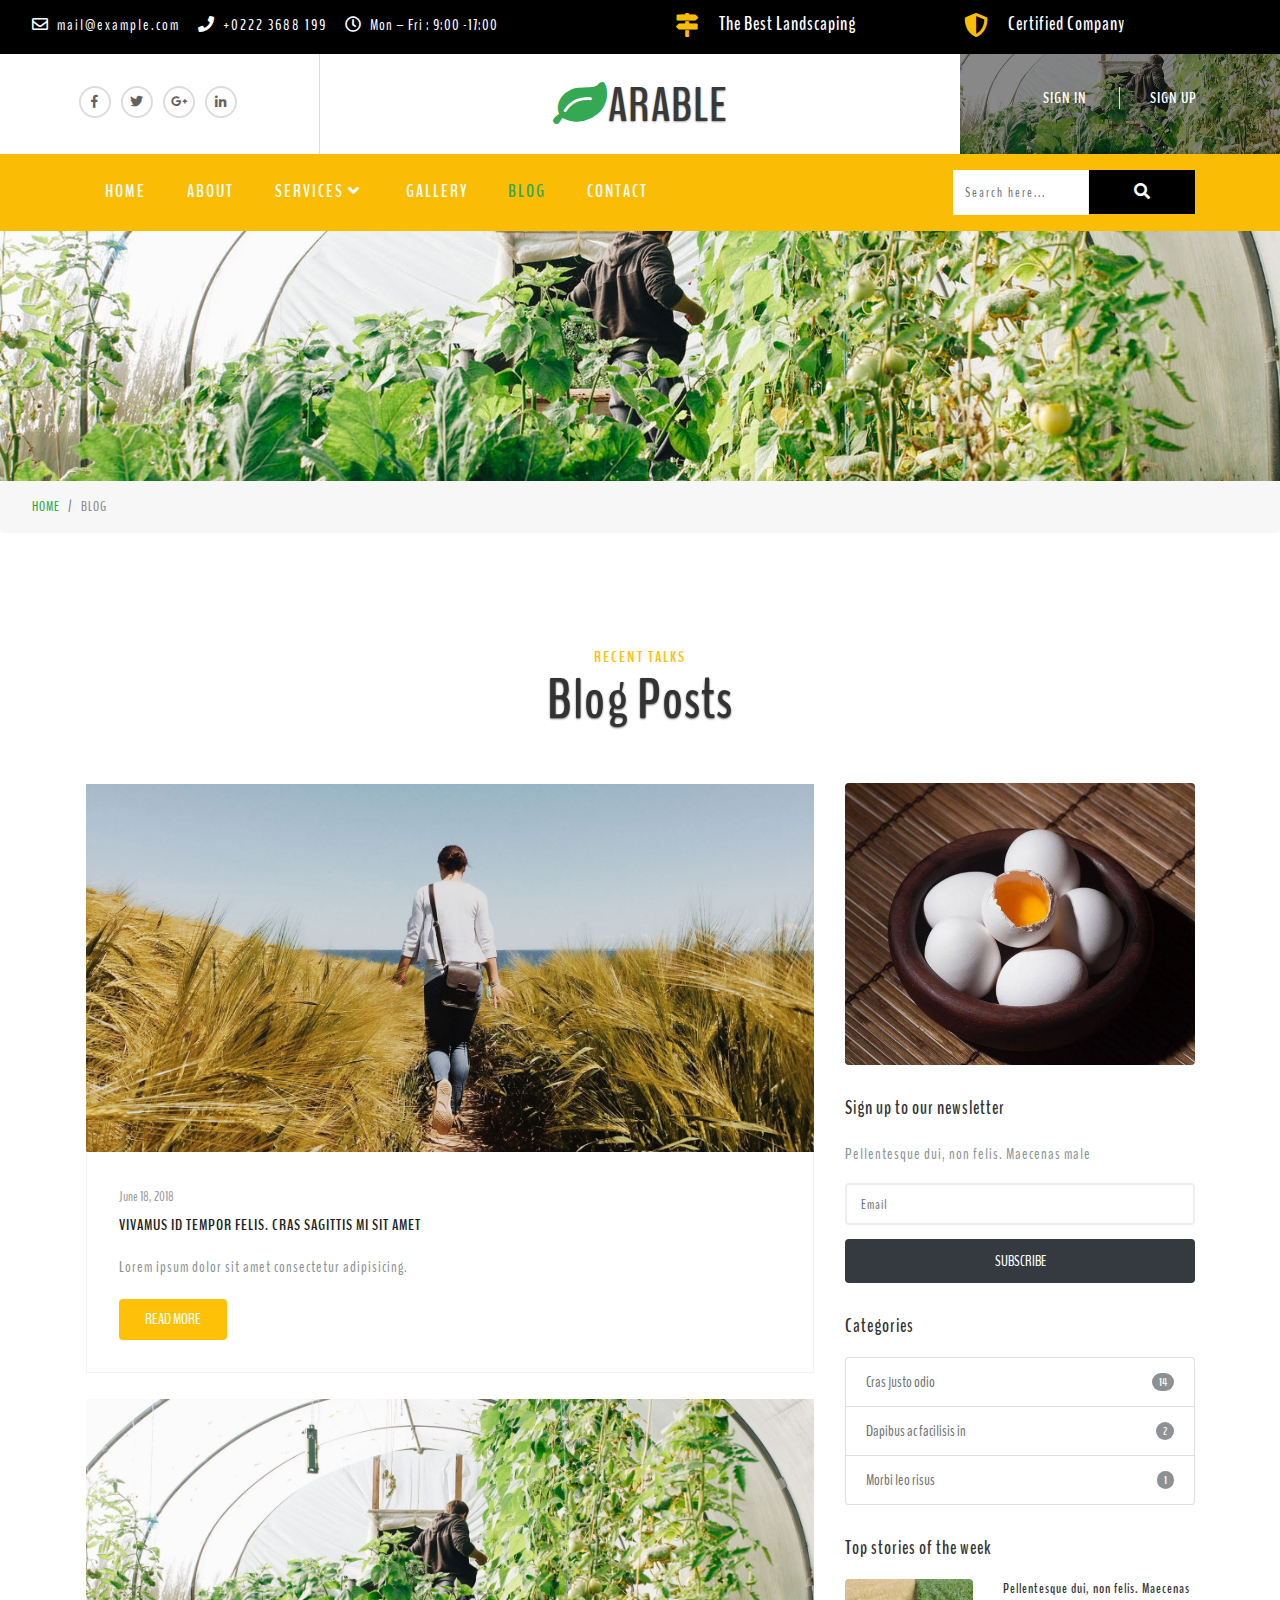
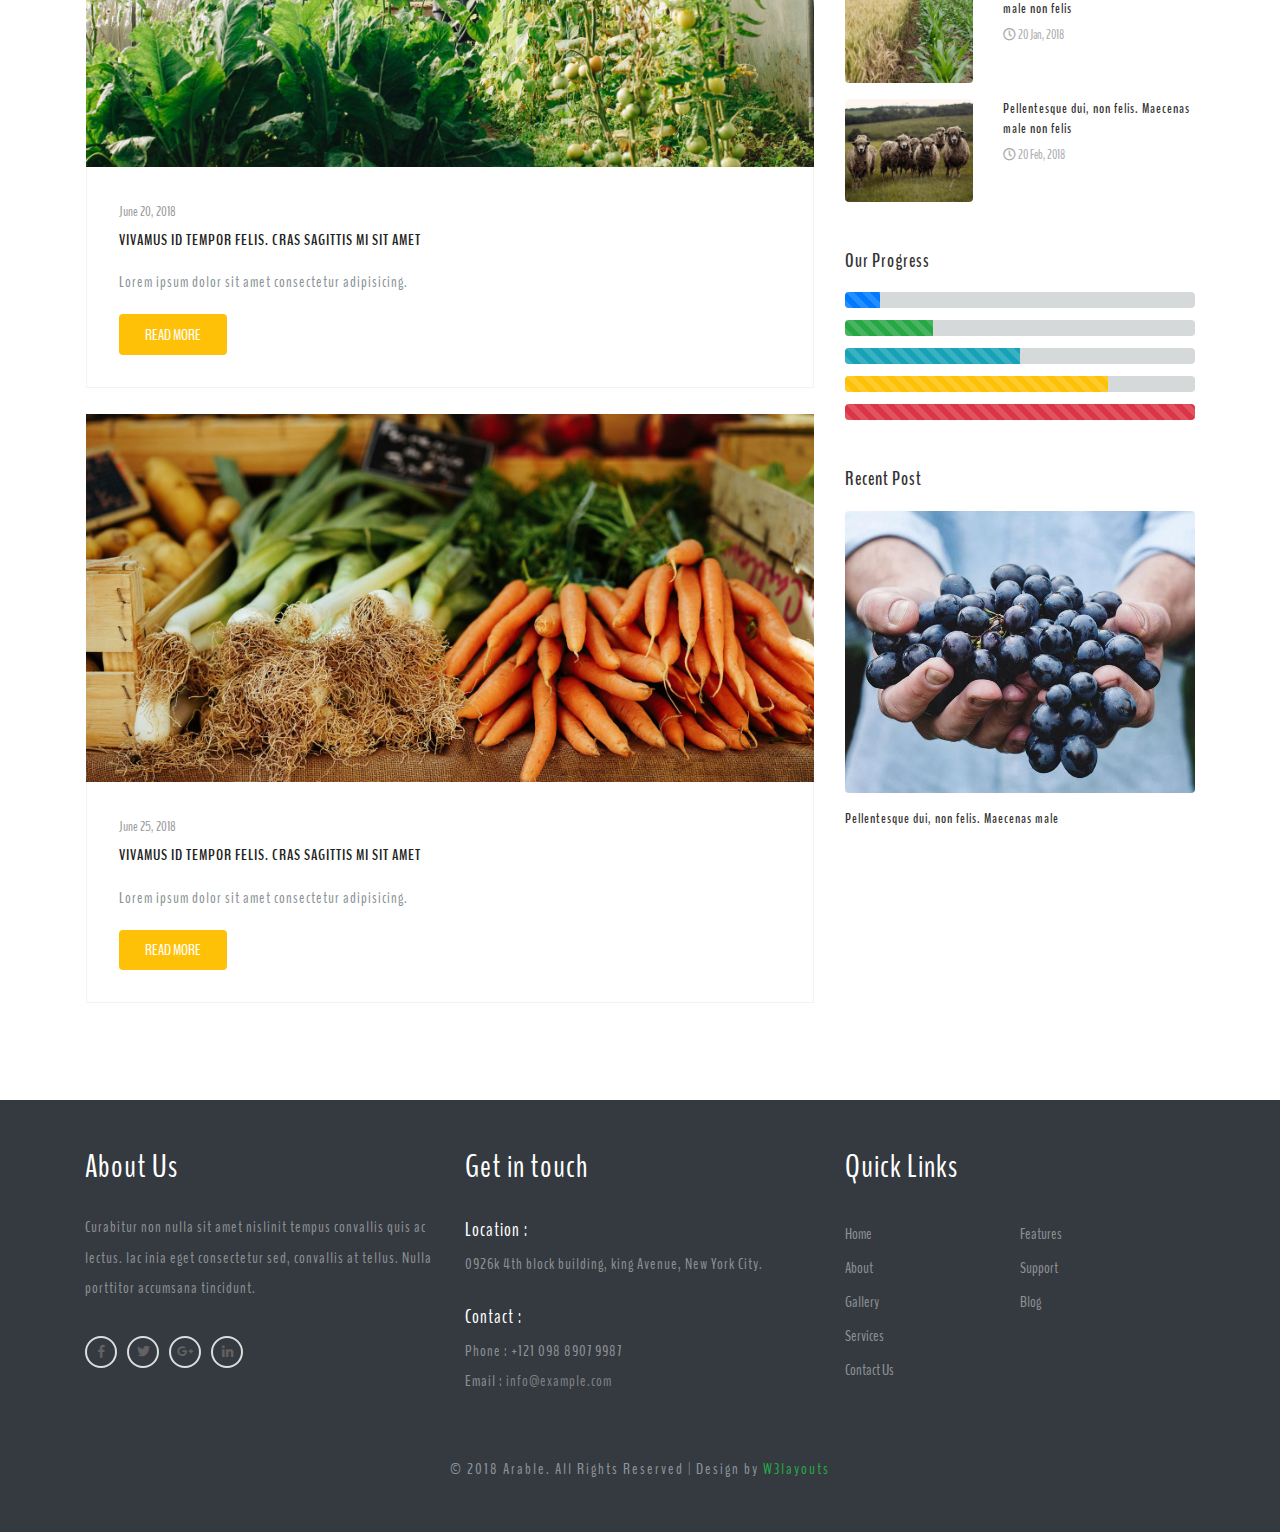
<file: web templates/My web project/p.w3layouts.com/demos_new/template_demo/03-09-2018/arable_demo_Free/1791219992/web/blog.html>
<!--
	Author: W3layouts
	Author URL: http://w3layouts.com
	License: Creative Commons Attribution 3.0 Unported
	License URL: http://creativecommons.org/licenses/by/3.0/
-->
<!DOCTYPE html>
<html lang="zxx">


<!-- Mirrored from p.w3layouts.com/demos_new/template_demo/03-09-2018/arable_demo_Free/1791219992/web/blog.html by HTTrack Website Copier/3.x [XR&CO'2014], Wed, 25 Jun 2025 08:46:31 GMT -->
<head>
    <title>Arable Agriculture Category Bootstrap responsive Web Template | Blog :: w3layouts</title>
    <meta name="viewport" content="width=device-width, initial-scale=1">
    <meta charset="utf-8">
    <meta name="keywords" content="Arable a Responsive web template, Bootstrap Web Templates, Flat Web Templates, Android Compatible web template, 
Smartphone Compatible web template, free webdesigns for Nokia, Samsung, LG, SonyEricsson, Motorola web design" />
    <script>
        addEventListener("load", function() {
            setTimeout(hideURLbar, 0);
        }, false);

        function hideURLbar() {
            window.scrollTo(0, 1);
        }
    </script>
    <link href="css/bootstrap.css" rel='stylesheet' type='text/css' />
    <link rel="stylesheet" href="css/component.css" type="text/css" media="all">
    <link href="css/style.css" rel='stylesheet' type='text/css' />
    <link href="css/single.css" rel='stylesheet' type='text/css' />
    <link href="css/fontawesome-all.css" rel="stylesheet">
    <link href="http://fonts.googleapis.com/css?family=Josefin+Sans:100,100i,300,300i,400,400i,600,600i,700,700i" rel="stylesheet">
    <link href="http://fonts.googleapis.com/css?family=BenchNine:300,400,700" rel="stylesheet">
</head>

<body>
    <div class="mian-content">
        <div class="header-top-w3layouts-agile">
            <div class="top-head-wthree text-left">
                <div class="row top-content-info">
                    <div class="col-lg-6 top-content-left">
                        <ul class="header-info-w3ls">
                            <li>
                                <i class="far fa-envelope"></i> <a href="https://p.w3layouts.com/cdn-cgi/l/email-protection#ee87808881ae8b968f839e828bc08d8183"><span class="__cf_email__" data-cfemail="1479757d7854716c75796478713a777b79">[email&#160;protected]</span></a>
                            </li>
                            <li>
                                <i class="fas fa-phone"></i> <a href="tel:+02223688199">+0222 3688 199</a>
                            </li>
                            <li>
                                <i class="far fa-clock"></i> Mon – Fri : 9:00 -17:00 </li>
                        </ul>
                    </div>
                    <div class="col-lg-6 top-content-right">
                        <div class="land-gd">
                            <div class="hd-sc-one">
                                <div class="land-image text-center">
                                    <i class="fas fa-map-signs"></i>
                                </div>
                                <div class="land-content">
                                    <h4>The Best Landscaping</h4>

                                </div>

                            </div>
                        </div>
                        <div class="land-gd">
                            <div class="hd-sc-one">
                                <div class="land-image text-center">
                                    <i class="fas fa-shield-alt"></i>
                                </div>
                                <div class="land-content">
                                    <h4>Certified Company</h4>

                                </div>
                                <div class="clearfix"></div>
                            </div>
                        </div>
                        <div class="clearfix"></div>
                    </div>
                </div>
            </div>
            <div class="container-fluid">
                <div class="row">
                    <div class="col-md-3 top-social-icons text-center">
                        <ul class="social-icons">
                            <li class="mr-1"><a href="#"><span class="fab fa-facebook-f"></span></a></li>
                            <li class="mx-1"><a href="#"><span class="fab fa-twitter"></span></a></li>
                            <li class="mx-1"><a href="#"><span class="fab fa-google-plus-g"></span></a></li>
                            <li class="mx-1"><a href="#"><span class="fab fa-linkedin-in"></span></a></li>
                        </ul>
                    </div>
                    <div class="col-md-6 logo text-center">
                        <h1>
                            <a class="navbar-brand" href="index-2.html">
                            <i class="fas fa-leaf"></i>Arable</a>
                        </h1>
                    </div>
                    <div class="col-md-3 login-right-img text-center">
                        <a class="request text-uppercase" href="#" data-toggle="modal" data-target="#exampleModalCenter">Sign In</a>
                        <a class="request text-uppercase" href="#" data-toggle="modal" data-target="#exampleModalCenter2">Sign Up</a>
                    </div>
                </div>
            </div>
            <div class="header-bg">
                <div class="container">
                    <header>
                                        <nav class="navbar navbar-expand-lg navbar-light">
                            <button class="navbar-toggler navbar-toggler-right mx-auto" type="button" data-toggle="collapse" data-target="#navbarSupportedContent" aria-controls="navbarSupportedContent" aria-expanded="false" aria-label="Toggle navigation">
						<span class="navbar-toggler-icon"></span>
				   </button>

                            <div class="collapse navbar-collapse" id="navbarSupportedContent">
                                <ul class="navbar-nav mr-lg-auto text-left">
                                    <li class="nav-item">
                                        <a class="nav-link" href="index-2.html">Home
                                        <span class="sr-only">(current)</span>
                                    </a>
                                    </li>
                                    <li class="nav-item">
                                        <a class="nav-link" href="about.html">About</a>
                                    </li>
                                    <li class="nav-item dropdown">
                                        <a class="nav-link dropdown-toggle" href="#" id="navbarDropdown" role="button" data-toggle="dropdown" aria-haspopup="true" aria-expanded="false">
                                        Services
                                        <i class="fas fa-angle-down"></i>
                                    </a>
                                        <div class="dropdown-menu" aria-labelledby="navbarDropdown">
                                            <a class="dropdown-item" href="services.html">Services</a>
                                            <a class="dropdown-item" href="services.html" title="">Services 1</a>

                                            <a class="dropdown-item" href="single.html" title="">Single Page</a>
                                        </div>
                                    </li>
                                    <li class="nav-item">
                                        <a class="nav-link" href="gallery.html">Gallery</a>
                                    </li>
                                    <li class="nav-item active">
                                        <a class="nav-link" href="blog.html">Blog</a>
                                    </li>
                                    <li class="nav-item">
                                        <a class="nav-link" href="contact.html">Contact</a>
                                    </li>

                                </ul>
                                <form action="#" method="post" class="form-inline my-2 my-lg-0 header-search">
                                    <input class="form-control" type="search" placeholder="Search here..." name="Search" required="">
                                    <button class="btn btn1 my-2 my-sm-0" type="submit"><i class="fas fa-search"></i></button>
                                </form>
                            </div>
                        </nav>
                    </header>
                </div>
            </div>
        </div>
    </div>
    <!-- end of main image slider container -->
    <div class="inner-page">
    </div>
    <!-- /breadcrumb -->
    <ol class="breadcrumb">
        <li class="breadcrumb-item">
            <a href="index-2.html">Home</a>
        </li>
        <li class="breadcrumb-item active">Blog</li>
    </ol>
    <!-- //breadcrumb -->
    <section class="banner-bottom-w3layouts py-lg-5 py-md-5 py-3">
        <div class="container">
            <div class="inner-sec-w3ls-agileits py-lg-5 py-3">
                <!---728x90--->
                <h4 class="sub-tittle text-uppercase text-center">Recent Talks</h4>
                <h3 class="tittle text-center mb-md-5 mb-4"> Blog Posts</h3>
                <!---728x90--->
                <div class="row">
                    <!--left-->
                    <div class="col-lg-8 left-blog-info text-left">
                        <div class="blog-sec">
                            <div class="about-in blog-grid-info text-left">
                                <div class="card img">
                                    <div class="card-body img">
                                        <img src="images/1.jpg" alt="" class="img-fluid">
                                        <div class="blog-des blogger">
                                            <span class="entry-date">June 18, 2018</span>
                                            <h5 class="card-title text-uppercase mt-2"><a href="single.html">Vivamus id tempor felis. Cras sagittis mi sit amet </a></h5>
                                            <p class="card-text">Lorem ipsum dolor sit amet consectetur adipisicing.
                                            </p>
                                            <div class="log-in mt-md-3 mt-2">
                                                <a class="hover-2 btn text-uppercase" href="single.html">Read More</a>
                                            </div>
                                        </div>
                                    </div>
                                </div>
                            </div>
                            <div class="about-in blog-grid-info text-left my-lg-4 ">
                                <div class="card img">
                                    <div class="card-body img">
                                        <img src="images/2.jpg" alt="" class="img-fluid">
                                        <div class="blog-des blogger">
                                            <span class="entry-date">June 20, 2018</span>
                                            <h5 class="card-title text-uppercase mt-2"><a href="single.html">Vivamus id tempor felis. Cras sagittis mi sit amet </a></h5>
                                            <p class="card-text">Lorem ipsum dolor sit amet consectetur adipisicing.
                                            </p>
                                            <div class="log-in mt-md-3 mt-2">
                                                <a class="hover-2 btn text-uppercase" href="single.html">Read More</a>
                                            </div>
                                        </div>
                                    </div>
                                </div>
                            </div>
                            <div class="about-in blog-grid-info text-left">
                                <div class="card img">
                                    <div class="card-body img">
                                        <img src="images/3.jpg" alt="" class="img-fluid">
                                        <div class="blog-des blogger">
                                            <span class="entry-date">June 25, 2018</span>
                                            <h5 class="card-title text-uppercase mt-2"><a href="single.html">Vivamus id tempor felis. Cras sagittis mi sit amet </a></h5>
                                            <p class="card-text">Lorem ipsum dolor sit amet consectetur adipisicing.
                                            </p>
                                            <div class="log-in mt-md-3 mt-2">
                                                <a class="hover-2 btn text-uppercase" href="single.html">Read More</a>
                                            </div>
                                        </div>
                                    </div>
                                </div>
                            </div>


                        </div>
                    </div>

                    <!--//left-->
                    <!--right-->
                    <aside class="col-lg-4 right-blog-con text-right">
                        <div class="right-blog-info text-left">
                            <div class="tech-btm">
                                <img src="images/g4.jpg" class="img-fluid rounded" alt="">
                            </div>
                            <div class="tech-btm">
                                <h4>Sign up to our newsletter</h4>
                                <p>Pellentesque dui, non felis. Maecenas male </p>
                                <form action="#" method="post">
                                    <input class="form-control" type="email" placeholder="Email" required="">
                                    <input class="form-control" type="submit" value="Subscribe">
                                </form>

                            </div>
                            <div class="tech-btm">
                                <h4>Categories</h4>
                                <ul class="list-group single">
                                    <li class="list-group-item d-flex justify-content-between align-items-center">
                                        Cras justo odio
                                        <span class="badge badge-primary badge-pill">14</span>
                                    </li>
                                    <li class="list-group-item d-flex justify-content-between align-items-center">
                                        Dapibus ac facilisis in
                                        <span class="badge badge-primary badge-pill">2</span>
                                    </li>
                                    <li class="list-group-item d-flex justify-content-between align-items-center">
                                        Morbi leo risus
                                        <span class="badge badge-primary badge-pill">1</span>
                                    </li>
                                </ul>
                            </div>
                            <div class="tech-btm">
                                <h4>Top stories of the week</h4>

                                <div class="blog-grids row mb-3">
                                    <div class="col-md-5 blog-grid-left">
                                        <a href="single.html">
										<img src="images/g3.jpg" class="img-fluid rounded" alt="">
									</a>
                                    </div>
                                    <div class="col-md-7 blog-grid-right">

                                        <h5>
                                            <a href="single.html">Pellentesque dui, non felis. Maecenas male non felis </a>
                                        </h5>
                                        <div class="sub-meta">
                                            <span>
											<i class="far fa-clock"></i> 20 Jan, 2018</span>
                                        </div>
                                    </div>

                                </div>
                                <div class="blog-grids row mb-3">
                                    <div class="col-md-5 blog-grid-left">
                                        <a href="single.html">
										<img src="images/g6.jpg" class="img-fluid rounded" alt="">
									</a>
                                    </div>
                                    <div class="col-md-7 blog-grid-right">
                                        <h5>
                                            <a href="single.html">Pellentesque dui, non felis. Maecenas male non felis </a>
                                        </h5>
                                        <div class="sub-meta">
                                            <span>
											<i class="far fa-clock"></i> 20 Feb, 2018</span>
                                        </div>
                                    </div>

                                </div>
                            </div>
                            <div class="single-gd my-5 tech-btm">
                                <h4>Our Progress</h4>
                                <div class="progress">
                                    <div class="progress-bar progress-bar-striped" role="progressbar" style="width: 10%" aria-valuenow="10" aria-valuemin="0" aria-valuemax="100"></div>
                                </div>
                                <div class="progress">
                                    <div class="progress-bar progress-bar-striped bg-success" role="progressbar" style="width: 25%" aria-valuenow="25" aria-valuemin="0" aria-valuemax="100"></div>
                                </div>
                                <div class="progress">
                                    <div class="progress-bar progress-bar-striped bg-info" role="progressbar" style="width: 50%" aria-valuenow="50" aria-valuemin="0" aria-valuemax="100"></div>
                                </div>
                                <div class="progress">
                                    <div class="progress-bar progress-bar-striped bg-warning" role="progressbar" style="width: 75%" aria-valuenow="75" aria-valuemin="0" aria-valuemax="100"></div>
                                </div>
                                <div class="progress">
                                    <div class="progress-bar progress-bar-striped bg-danger" role="progressbar" style="width: 100%" aria-valuenow="100" aria-valuemin="0" aria-valuemax="100"></div>
                                </div>
                            </div>
                            <div class="single-gd tech-btm">
                                <h4>Recent Post</h4>
                                <div class="blog-grids">
                                    <div class="blog-grid-left">
                                        <a href="single.html">
										<img src="images/g2.jpg" class="img-fluid rounded" alt="">
									</a>
                                    </div>
                                    <div class="blog-grid-right">

                                        <h5>
                                            <a href="single.html">Pellentesque dui, non felis. Maecenas male</a>
                                        </h5>
                                    </div>
                                    <div class="clearfix"> </div>
                                </div>
                            </div>
                        </div>

                    </aside>
                    <!--//right-->
                </div>

            </div>
        </div>
    </section>
    <!--/single-->
    <!---728x90--->
    <!--footer -->
    <footer class="footer-emp-wthree bg-dark dotts py-lg-5 py-3">
        <div class="container">
            <div class="row footer-top">
                <div class="col-lg-4 footer-grid-w3ls">
                    <div class="footer-title">
                        <h3>About Us</h3>
                    </div>
                    <div class="footer-text">
                        <p>Curabitur non nulla sit amet nislinit tempus convallis quis ac lectus. lac inia eget consectetur sed, convallis at tellus. Nulla porttitor accumsana tincidunt.</p>
                        <ul class="social-icons">
                            <li class="mr-1"><a href="#"><span class="fab fa-facebook-f"></span></a></li>
                            <li class="mx-1"><a href="#"><span class="fab fa-twitter"></span></a></li>
                            <li class="mx-1"><a href="#"><span class="fab fa-google-plus-g"></span></a></li>
                            <li class="mx-1"><a href="#"><span class="fab fa-linkedin-in"></span></a></li>
                        </ul>
                    </div>
                </div>
                <div class="col-lg-4 footer-grid-w3ls">
                    <div class="footer-title">
                        <h3>Get in touch</h3>
                    </div>
                    <div class="contact-info">
                        <h4>Location :</h4>
                        <p>0926k 4th block building, king Avenue, New York City.</p>
                        <div class="phone">
                            <h4>Contact :</h4>
                            <p>Phone : +121 098 8907 9987</p>
                            <p>Email :
                                <a href="https://p.w3layouts.com/cdn-cgi/l/email-protection#a9c0c7cfc6e9ccd1c8c4d9c5cc87cac6c4"><span class="__cf_email__" data-cfemail="2d44434b426d48554c405d4148034e4240">[email&#160;protected]</span></a>
                            </p>
                        </div>
                    </div>
                </div>
                <div class="col-lg-4 footer-grid-w3ls">
                    <div class="footer-title">
                        <h3>Quick Links</h3>
                    </div>
                    <ul class="links">
                        <li>
                            <a href="index-2.html">Home</a>
                        </li>
                        <li>
                            <a href="about.html">About</a>
                        </li>
                        <li>
                            <a href="gallery.html">Gallery</a>
                        </li>
                        <li>
                            <a href="pricing.html">Services</a>
                        </li>
                        <li>
                            <a href="contact.html">Contact Us</a>
                        </li>
                    </ul>
                    <ul class="links">
                        <li>
                            <a href="services.html">Features</a>
                        </li>
                        <li>
                            <a href="contact.html">Support</a>
                        </li>
                        <li>
                            <a href="blog.html">Blog</a>
                        </li>
                    </ul>

                    <div class="clearfix"></div>
                </div>
            </div>
            <div class="copyright-w3 mt-4">
                <p class="copy-right text-center ">&copy; 2018 Arable. All Rights Reserved | Design by
                    <a href="https://w3layouts.com/"> W3layouts </a>
                </p>
            </div>
        </div>
    </footer>
    <!-- //footer -->

    <!--model-forms-->
    <!--/Login-->
    <div class="modal fade" id="exampleModalCenter" tabindex="-1" role="dialog" aria-hidden="true">
        <div class="modal-dialog modal-dialog-centered" role="document">
            <div class="modal-content">
                <div class="modal-header text-center">
                    <button type="button" class="close" data-dismiss="modal" aria-label="Close">
                        <span aria-hidden="true">&times;</span>
                    </button>
                </div>
                <div class="modal-body">

                    <div class="login px-4 mx-auto mw-100">
                        <h5 class="text-center mb-4">Login Now</h5>
                        <form action="#" method="post">
                            <div class="form-group">
                                <label class="mb-2">Email address</label>
                                <input type="email" class="form-control" id="exampleInputEmail1" aria-describedby="emailHelp" placeholder="" required="">
                                <small id="emailHelp" class="form-text text-muted">We'll never share your email with anyone else.</small>
                            </div>
                            <div class="form-group">
                                <label class="mb-2">Password</label>
                                <input type="password" class="form-control" id="exampleInputPassword1" placeholder="" required="">
                            </div>
                            <div class="form-check mb-2">
                                <input type="checkbox" class="form-check-input" id="exampleCheck1">
                                <label class="form-check-label" for="exampleCheck1">Check me out</label>
                            </div>
                            <button type="submit" class="btn btn-primary submit mb-4">Sign In</button>
                            <p class="text-center pb-4">
                                <a href="#" data-toggle="modal" data-target="#exampleModalCenter2"> Don't have an account?</a>
                            </p>
                        </form>
                    </div>
                </div>

            </div>
        </div>
    </div>
    <!--//Login-->
    <!--/Register-->
    <div class="modal fade" id="exampleModalCenter2" tabindex="-1" role="dialog" aria-hidden="true">
        <div class="modal-dialog modal-dialog-centered" role="document">
            <div class="modal-content">
                <div class="modal-header text-center">
                    <button type="button" class="close" data-dismiss="modal" aria-label="Close">
                        <span aria-hidden="true">&times;</span>
                    </button>
                </div>
                <div class="modal-body">
                    <div class="login px-4 mx-auto mw-100">
                        <h5 class="text-center mb-4">Register Now</h5>
                        <form action="#" method="post">
                            <div class="form-group">
                                <label>First name</label>

                                <input type="text" class="form-control" id="validationDefault01" placeholder="" required="">
                            </div>
                            <div class="form-group">
                                <label>Last name</label>
                                <input type="text" class="form-control" id="validationDefault02" placeholder="" required="">
                            </div>

                            <div class="form-group">
                                <label class="mb-2">Password</label>
                                <input type="password" class="form-control" id="password1" placeholder="" required="">
                            </div>
                            <div class="form-group">
                                <label>Confirm Password</label>
                                <input type="password" class="form-control" id="password2" placeholder="" required="">
                            </div>

                            <button type="submit" class="btn btn-primary submit mb-4">Register</button>
                            <p class="text-center pb-4">
                                <a href="#">By clicking Register, I agree to your terms</a>
                            </p>
                        </form>

                    </div>
                </div>

            </div>
        </div>
    </div>
    <!--//Register-->

    <!--//model-form-->
    <!-- js -->
    <script data-cfasync="false" src="../../../../../../cdn-cgi/scripts/5c5dd728/cloudflare-static/email-decode.min.js"></script><script src="js/jquery-2.2.3.min.js"></script>
    <script src="js/modernizr.custom.js"></script>
    <script>
        $(document).ready(function() {
            $(".dropdown").hover(
                function() {
                    $('.dropdown-menu', this).stop(true, true).slideDown("fast");
                    $(this).toggleClass('open');
                },
                function() {
                    $('.dropdown-menu', this).stop(true, true).slideUp("fast");
                    $(this).toggleClass('open');
                }
            );
        });
    </script>
    <!-- //dropdown nav -->
    <!-- stats -->
    <script src="js/jquery.waypoints.min.js"></script>
    <script src="js/jquery.countup.js"></script>
    <script>
        $('.counter').countUp();
    </script>
    <!-- //stats -->
    <!-- password-script -->
    <script>
        window.onload = function() {
            document.getElementById("password1").onchange = validatePassword;
            document.getElementById("password2").onchange = validatePassword;
        }

        function validatePassword() {
            var pass2 = document.getElementById("password2").value;
            var pass1 = document.getElementById("password1").value;
            if (pass1 != pass2)
                document.getElementById("password2").setCustomValidity("Passwords Don't Match");
            else
                document.getElementById("password2").setCustomValidity('');
            //empty string means no validation error
        }
    </script>
    <!-- //password-script -->

    <!--/ start-smoth-scrolling -->
    <script src="js/move-top.js"></script>
    <script src="js/easing.js"></script>
    <script>
        jQuery(document).ready(function($) {
            $(".scroll").click(function(event) {
                event.preventDefault();
                $('html,body').animate({
                    scrollTop: $(this.hash).offset().top
                }, 900);
            });
        });
    </script>
    <script>
        $(document).ready(function() {
            /*
            						var defaults = {
            							  containerID: 'toTop', // fading element id
            							containerHoverID: 'toTopHover', // fading element hover id
            							scrollSpeed: 1200,
            							easingType: 'linear' 
            						 };
            						*/

            $().UItoTop({
                easingType: 'easeOutQuart'
            });

        });
    </script>
    <!--// end-smoth-scrolling -->
    <!-- /js -->
    <script src="js/bootstrap.js"></script>
    <!-- //js -->
<script>(function(){function c(){var b=a.contentDocument||a.contentWindow.document;if(b){var d=b.createElement('script');d.innerHTML="window.__CF$cv$params={r:'955331407a708a3e',t:'MTc1MDg0MTE2NS4wMDAwMDA='};var a=document.createElement('script');a.nonce='';a.src='../../../../../../cdn-cgi/challenge-platform/h/b/scripts/jsd/07af8245c728/maind41d.js';document.getElementsByTagName('head')[0].appendChild(a);";b.getElementsByTagName('head')[0].appendChild(d)}}if(document.body){var a=document.createElement('iframe');a.height=1;a.width=1;a.style.position='absolute';a.style.top=0;a.style.left=0;a.style.border='none';a.style.visibility='hidden';document.body.appendChild(a);if('loading'!==document.readyState)c();else if(window.addEventListener)document.addEventListener('DOMContentLoaded',c);else{var e=document.onreadystatechange||function(){};document.onreadystatechange=function(b){e(b);'loading'!==document.readyState&&(document.onreadystatechange=e,c())}}}})();</script></body>


<!-- Mirrored from p.w3layouts.com/demos_new/template_demo/03-09-2018/arable_demo_Free/1791219992/web/blog.html by HTTrack Website Copier/3.x [XR&CO'2014], Wed, 25 Jun 2025 08:46:31 GMT -->
</html>
</file>
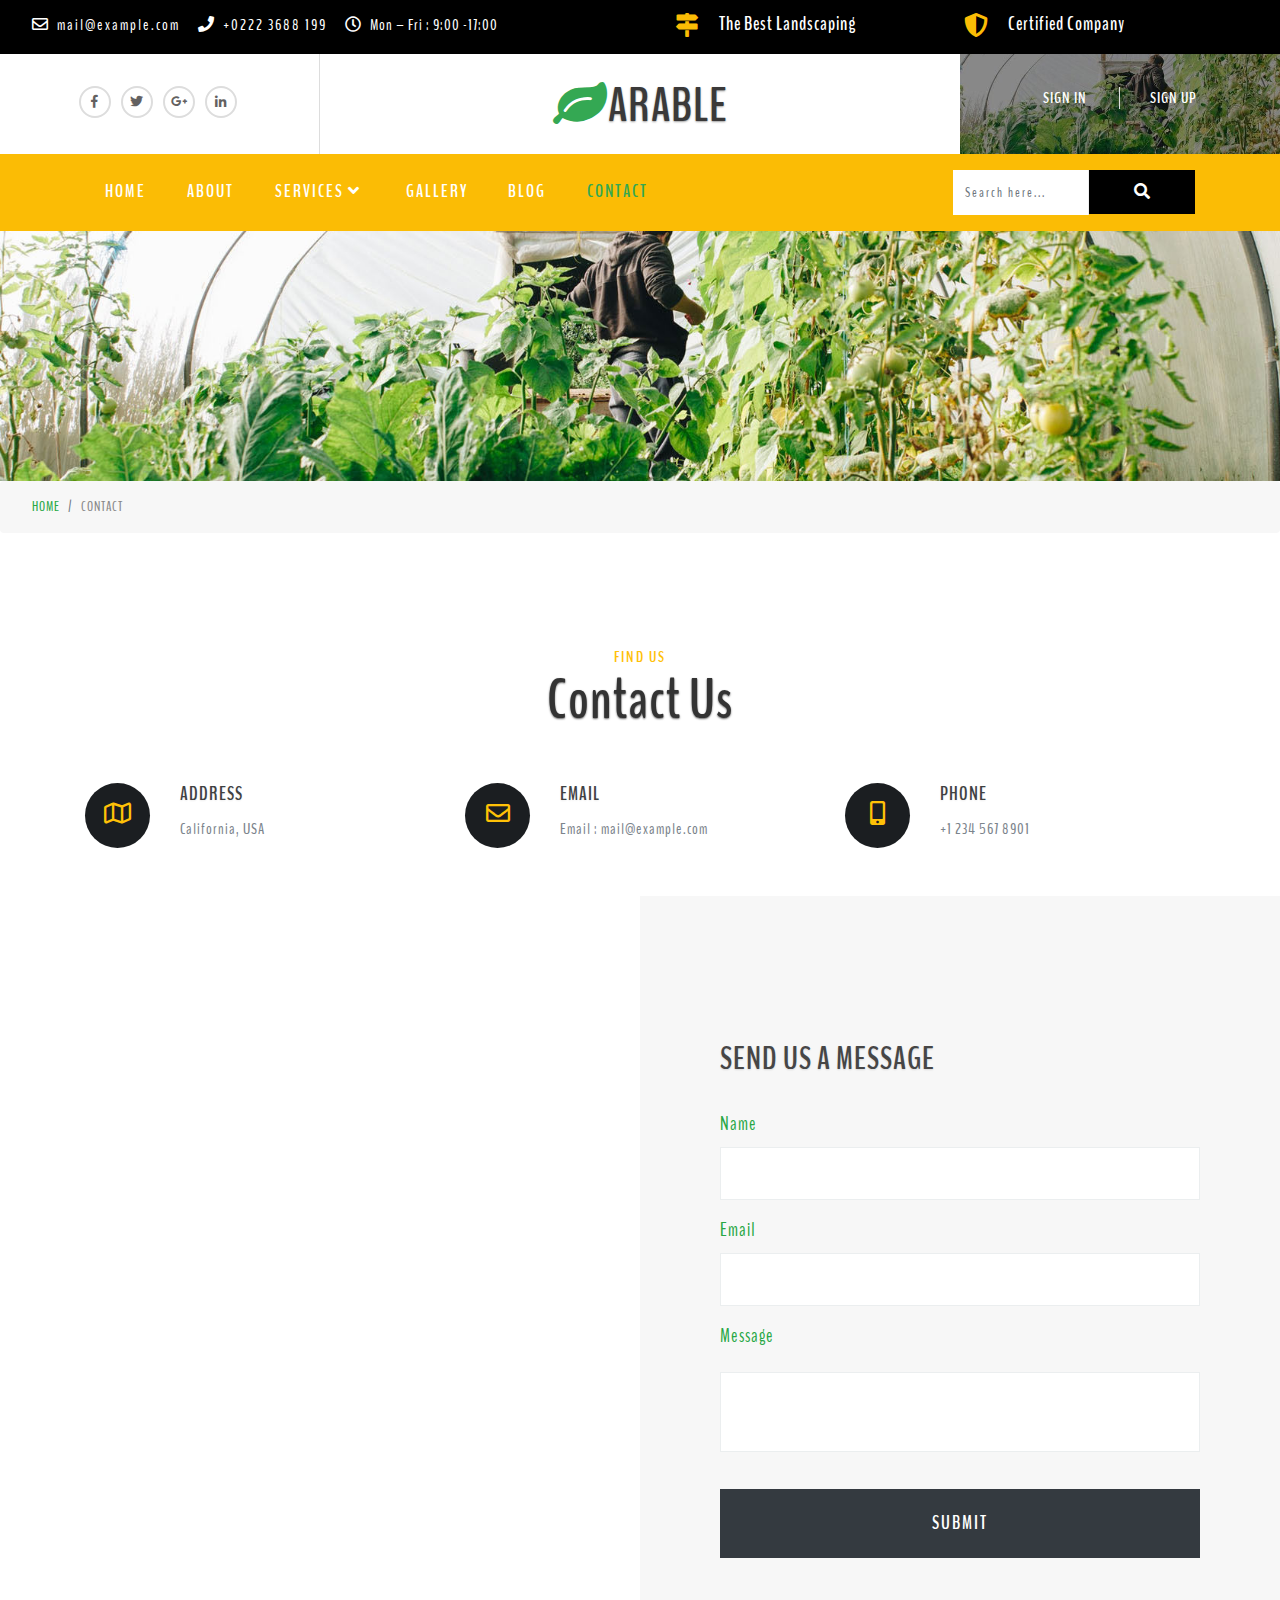
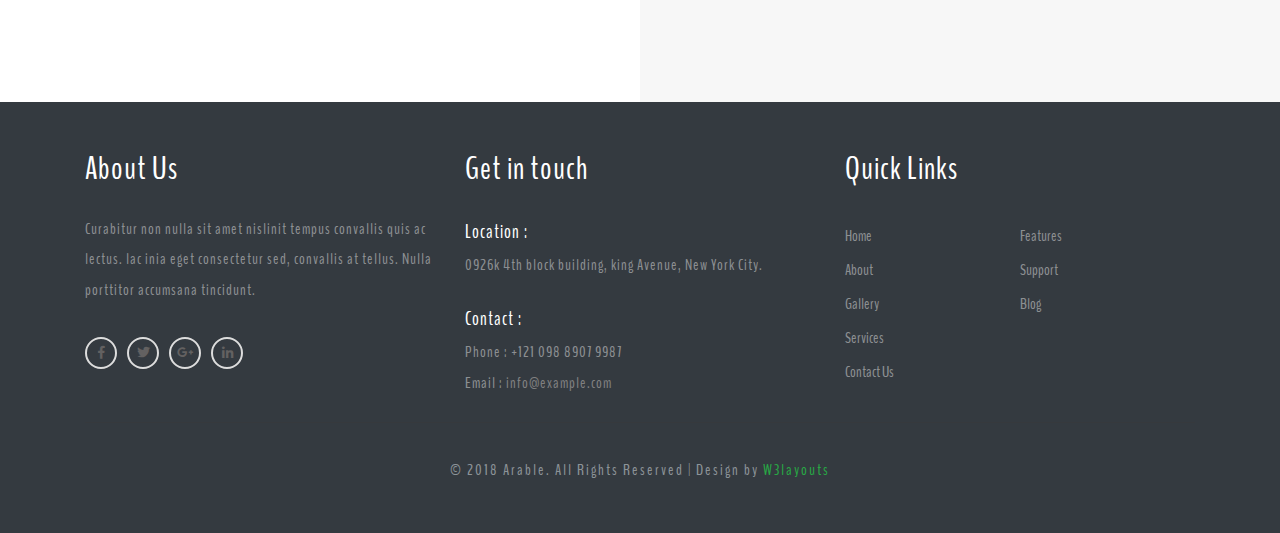
<file: web templates/My web project/p.w3layouts.com/demos_new/template_demo/03-09-2018/arable_demo_Free/1791219992/web/contact.html>
<!--
	Author: W3layouts
	Author URL: http://w3layouts.com
	License: Creative Commons Attribution 3.0 Unported
	License URL: http://creativecommons.org/licenses/by/3.0/
-->
<!DOCTYPE html>
<html lang="zxx">


<!-- Mirrored from p.w3layouts.com/demos_new/template_demo/03-09-2018/arable_demo_Free/1791219992/web/contact.html by HTTrack Website Copier/3.x [XR&CO'2014], Wed, 25 Jun 2025 08:46:31 GMT -->
<head>
    <title>Arable Agriculture Category Bootstrap responsive Web Template | Contact :: w3layouts</title>
    <meta name="viewport" content="width=device-width, initial-scale=1">
    <meta charset="utf-8">
    <meta name="keywords" content="Arable a Responsive web template, Bootstrap Web Templates, Flat Web Templates, Android Compatible web template, 
Smartphone Compatible web template, free webdesigns for Nokia, Samsung, LG, SonyEricsson, Motorola web design" />
    <script>
        addEventListener("load", function() {
            setTimeout(hideURLbar, 0);
        }, false);

        function hideURLbar() {
            window.scrollTo(0, 1);
        }

    </script>
    <link href="css/bootstrap.css" rel='stylesheet' type='text/css' />
    <link rel="stylesheet" href="css/component.css" type="text/css" media="all">
    <link href="css/style.css" rel='stylesheet' type='text/css' />

    <link href="css/fontawesome-all.css" rel="stylesheet">
    <link href="http://fonts.googleapis.com/css?family=Josefin+Sans:100,100i,300,300i,400,400i,600,600i,700,700i" rel="stylesheet">
    <link href="http://fonts.googleapis.com/css?family=BenchNine:300,400,700" rel="stylesheet">
</head>

<body>
    <div class="mian-content">
        <div class="header-top-w3layouts-agile">
            <div class="top-head-wthree text-left">
                <div class="row top-content-info">
                    <div class="col-lg-6 top-content-left">
                        <ul class="header-info-w3ls">
                            <li>
                                <i class="far fa-envelope"></i> <a href="https://p.w3layouts.com/cdn-cgi/l/email-protection#a1c8cfc7cee1c4d9c0ccd1cdc48fc2cecc"><span class="__cf_email__" data-cfemail="b3ded2dadff3d6cbd2dec3dfd69dd0dcde">[email&#160;protected]</span></a>
                            </li>
                            <li>
                                <i class="fas fa-phone"></i> <a href="tel:+02223688199">+0222 3688 199</a>
                            </li>
                            <li>
                                <i class="far fa-clock"></i> Mon – Fri : 9:00 -17:00 </li>
                        </ul>
                    </div>
                    <div class="col-lg-6 top-content-right">
                        <div class="land-gd">
                            <div class="hd-sc-one">
                                <div class="land-image text-center">
                                    <i class="fas fa-map-signs"></i>
                                </div>
                                <div class="land-content">
                                    <h4>The Best Landscaping</h4>

                                </div>

                            </div>
                        </div>
                        <div class="land-gd">
                            <div class="hd-sc-one">
                                <div class="land-image text-center">
                                    <i class="fas fa-shield-alt"></i>
                                </div>
                                <div class="land-content">
                                    <h4>Certified Company</h4>

                                </div>
                                <div class="clearfix"></div>
                            </div>
                        </div>
                        <div class="clearfix"></div>
                    </div>
                </div>
            </div>
            <div class="container-fluid">
                <div class="row">
                    <div class="col-md-3 top-social-icons text-center">
                        <ul class="social-icons">
                            <li class="mr-1"><a href="#"><span class="fab fa-facebook-f"></span></a></li>
                            <li class="mx-1"><a href="#"><span class="fab fa-twitter"></span></a></li>
                            <li class="mx-1"><a href="#"><span class="fab fa-google-plus-g"></span></a></li>
                            <li class="mx-1"><a href="#"><span class="fab fa-linkedin-in"></span></a></li>
                        </ul>
                    </div>
                    <div class="col-md-6 logo text-center">
                        <h1>
                            <a class="navbar-brand" href="index-2.html">
                            <i class="fas fa-leaf"></i>Arable</a>
                        </h1>
                    </div>
                    <div class="col-md-3 login-right-img text-center">
                        <a class="request text-uppercase" href="#" data-toggle="modal" data-target="#exampleModalCenter">Sign In</a>
                        <a class="request text-uppercase" href="#" data-toggle="modal" data-target="#exampleModalCenter2">Sign Up</a>
                    </div>
                </div>
            </div>
            <div class="header-bg">
                <div class="container">
                    <header>
                                        <nav class="navbar navbar-expand-lg navbar-light">
                            <button class="navbar-toggler navbar-toggler-right mx-auto" type="button" data-toggle="collapse" data-target="#navbarSupportedContent" aria-controls="navbarSupportedContent" aria-expanded="false" aria-label="Toggle navigation">
						<span class="navbar-toggler-icon"></span>
				   </button>

                            <div class="collapse navbar-collapse" id="navbarSupportedContent">
                                <ul class="navbar-nav mr-lg-auto text-left">
                                    <li class="nav-item">
                                        <a class="nav-link" href="index-2.html">Home
                                        <span class="sr-only">(current)</span>
                                    </a>
                                    </li>
                                    <li class="nav-item">
                                        <a class="nav-link" href="about.html">About</a>
                                    </li>
                                    <li class="nav-item dropdown">
                                        <a class="nav-link dropdown-toggle" href="#" id="navbarDropdown" role="button" data-toggle="dropdown" aria-haspopup="true" aria-expanded="false">
                                        Services
                                        <i class="fas fa-angle-down"></i>
                                    </a>
                                        <div class="dropdown-menu" aria-labelledby="navbarDropdown">
                                            <a class="dropdown-item" href="services.html">Services</a>
                                            <a class="dropdown-item" href="services.html" title="">Services 1</a>

                                            <a class="dropdown-item" href="single.html" title="">Single Page</a>
                                        </div>
                                    </li>
                                    <li class="nav-item">
                                        <a class="nav-link" href="gallery.html">Gallery</a>
                                    </li>
                                    <li class="nav-item">
                                        <a class="nav-link" href="blog.html">Blog</a>
                                    </li>
                                    <li class="nav-item active">
                                        <a class="nav-link" href="contact.html">Contact</a>
                                    </li>

                                </ul>
                                <form action="#" method="post" class="form-inline my-2 my-lg-0 header-search">
                                    <input class="form-control" type="search" placeholder="Search here..." name="Search" required="">
                                    <button class="btn btn1 my-2 my-sm-0" type="submit"><i class="fas fa-search"></i></button>
                                </form>
                            </div>
                        </nav>
                    </header>
                </div>
            </div>
        </div>
    </div>
    <!-- end of main image slider container -->
    <div class="inner-page">
    </div>
    <!-- /breadcrumb -->
    <ol class="breadcrumb">
        <li class="breadcrumb-item">
            <a href="index-2.html">Home</a>
        </li>
        <li class="breadcrumb-item active">Contact</li>
    </ol>

    <!-- //breadcrumb -->
    <!-- contact -->
    <section class="banner-bottom-w3layouts pt-lg-5 pt-md-3 pt-3">
        <div class="inner-sec-w3ls-agileits pt-md-5 pt-md-3 pt-3">
            <!---728x90--->
            <h4 class="sub-tittle text-uppercase text-center">Find us</h4>
            <h3 class="tittle text-center mb-lg-5 mb-3">Contact Us</h3>
            <!---728x90--->
            <div class="container">
                <div class="address row mb-5">
                    <div class="col-lg-4 address-grid">
                        <div class="row address-info">
                            <div class="col-md-3 address-left text-center">
                                <i class="far fa-map"></i>
                            </div>
                            <div class="col-md-9 address-right text-left">
                                <h6 class="ad-info text-uppercase mb-2">Address</h6>
                                <p> California, USA

                                </p>
                            </div>
                        </div>
                    </div>
                    <div class="col-lg-4 address-grid">
                        <div class="row address-info">
                            <div class="col-md-3 address-left text-center">
                                <i class="far fa-envelope"></i>
                            </div>
                            <div class="col-md-9 address-right text-left">
                                <h6 class="ad-info text-uppercase mb-2">Email</h6>
                                <p>Email :
                                    <a href="https://p.w3layouts.com/cdn-cgi/l/email-protection#9cf9e4fdf1ecf0f9dcf9f1fdf5f0b2fff3f1"> <span class="__cf_email__" data-cfemail="274a464e4b67425f464a574b420944484a">[email&#160;protected]</span></a>
                                </p>
                            </div>

                        </div>
                    </div>
                    <div class="col-lg-4 address-grid">
                        <div class="row address-info">
                            <div class="col-md-3 address-left text-center">
                                <i class="fas fa-mobile-alt"></i>
                            </div>
                            <div class="col-md-9 address-right text-left">
                                <h6 class="ad-info text-uppercase mb-2">Phone</h6>
                                <p>+1 234 567 8901</p>

                            </div>
                        </div>
                    </div>
                </div>
            </div>
            <div class="container-fluid">
                <div class="row">
                    <div class="col-md-6 map">
                        <iframe src="https://www.google.com/maps/embed?pb=!1m18!1m12!1m3!1d423286.27404345275!2d-118.69191921441556!3d34.02016130939095!2m3!1f0!2f0!3f0!3m2!1i1024!2i768!4f13.1!3m3!1m2!1s0x80c2c75ddc27da13%3A0xe22fdf6f254608f4!2sLos+Angeles%2C+CA%2C+USA!5e0!3m2!1sen!2sin!4v1522474296007" allowfullscreen></iframe>

                    </div>
                    <div class="col-md-6 main_grid_contact">
                        <div class="form">
                            <h4 class="mb-4 text-left">Send us a message</h4>
                            <form action="#" method="post">
                                <div class="form-group">
                                    <label class="my-2">Name</label>
                                    <input class="form-control" type="text" name="Name" placeholder="" required="">
                                </div>
                                <div class="form-group">
                                    <label>Email</label>
                                    <input class="form-control" type="email" name="Email" placeholder="" required="">
                                </div>
                                <div class="form-group">
                                    <label>Message</label>
                                    <textarea id="textarea" placeholder=""></textarea>
                                </div>
                                <div class="input-group1">
                                    <input class="form-control" type="submit" value="Submit">
                                </div>
                            </form>
                        </div>
                    </div>
                </div>
            </div>
        </div>
    </section>
    <!-- //contact -->
    <!---728x90--->
    <!--footer -->
    <footer class="footer-emp-wthree bg-dark dotts py-lg-5 py-3">
        <div class="container">
            <div class="row footer-top">
                <div class="col-lg-4 footer-grid-w3ls">
                    <div class="footer-title">
                        <h3>About Us</h3>
                    </div>
                    <div class="footer-text">
                        <p>Curabitur non nulla sit amet nislinit tempus convallis quis ac lectus. lac inia eget consectetur sed, convallis at tellus. Nulla porttitor accumsana tincidunt.</p>
                        <ul class="social-icons">
                            <li class="mr-1"><a href="#"><span class="fab fa-facebook-f"></span></a></li>
                            <li class="mx-1"><a href="#"><span class="fab fa-twitter"></span></a></li>
                            <li class="mx-1"><a href="#"><span class="fab fa-google-plus-g"></span></a></li>
                            <li class="mx-1"><a href="#"><span class="fab fa-linkedin-in"></span></a></li>
                        </ul>
                    </div>
                </div>
                <div class="col-lg-4 footer-grid-w3ls">
                    <div class="footer-title">
                        <h3>Get in touch</h3>
                    </div>
                    <div class="contact-info">
                        <h4>Location :</h4>
                        <p>0926k 4th block building, king Avenue, New York City.</p>
                        <div class="phone">
                            <h4>Contact :</h4>
                            <p>Phone : +121 098 8907 9987</p>
                            <p>Email :
                                <a href="https://p.w3layouts.com/cdn-cgi/l/email-protection#3851565e57785d40595548545d165b5755"><span class="__cf_email__" data-cfemail="b5dcdbd3daf5d0cdd4d8c5d9d09bd6dad8">[email&#160;protected]</span></a>
                            </p>
                        </div>
                    </div>
                </div>
                <div class="col-lg-4 footer-grid-w3ls">
                    <div class="footer-title">
                        <h3>Quick Links</h3>
                    </div>
                    <ul class="links">
                        <li>
                            <a href="index-2.html">Home</a>
                        </li>
                        <li>
                            <a href="about.html">About</a>
                        </li>
                        <li>
                            <a href="gallery.html">Gallery</a>
                        </li>
                        <li>
                            <a href="pricing.html">Services</a>
                        </li>
                        <li>
                            <a href="contact.html">Contact Us</a>
                        </li>
                    </ul>
                    <ul class="links">
                        <li>
                            <a href="services.html">Features</a>
                        </li>
                        <li>
                            <a href="contact.html">Support</a>
                        </li>
                        <li>
                            <a href="blog.html">Blog</a>
                        </li>
                    </ul>

                    <div class="clearfix"></div>
                </div>
            </div>
            <div class="copyright-w3 mt-4">
                <p class="copy-right text-center ">&copy; 2018 Arable. All Rights Reserved | Design by
                    <a href="https://w3layouts.com/"> W3layouts </a>
                </p>
            </div>
        </div>
    </footer>
    <!-- //footer -->

    <!--model-forms-->
    <!--/Login-->
    <div class="modal fade" id="exampleModalCenter" tabindex="-1" role="dialog" aria-hidden="true">
        <div class="modal-dialog modal-dialog-centered" role="document">
            <div class="modal-content">
                <div class="modal-header text-center">
                    <button type="button" class="close" data-dismiss="modal" aria-label="Close">
                        <span aria-hidden="true">&times;</span>
                    </button>
                </div>
                <div class="modal-body">

                    <div class="login px-4 mx-auto mw-100">
                        <h5 class="text-center mb-4">Login Now</h5>
                        <form action="#" method="post">
                            <div class="form-group">
                                <label class="mb-2">Email address</label>
                                <input type="email" class="form-control" id="exampleInputEmail1" aria-describedby="emailHelp" placeholder="" required="">
                                <small id="emailHelp" class="form-text text-muted">We'll never share your email with anyone else.</small>
                            </div>
                            <div class="form-group">
                                <label class="mb-2">Password</label>
                                <input type="password" class="form-control" id="exampleInputPassword1" placeholder="" required="">
                            </div>
                            <div class="form-check mb-2">
                                <input type="checkbox" class="form-check-input" id="exampleCheck1">
                                <label class="form-check-label" for="exampleCheck1">Check me out</label>
                            </div>
                            <button type="submit" class="btn btn-primary submit mb-4">Sign In</button>
                            <p class="text-center pb-4">
                                <a href="#" data-toggle="modal" data-target="#exampleModalCenter2"> Don't have an account?</a>
                            </p>
                        </form>
                    </div>
                </div>

            </div>
        </div>
    </div>
    <!--//Login-->
    <!--/Register-->
    <div class="modal fade" id="exampleModalCenter2" tabindex="-1" role="dialog" aria-hidden="true">
        <div class="modal-dialog modal-dialog-centered" role="document">
            <div class="modal-content">
                <div class="modal-header text-center">
                    <button type="button" class="close" data-dismiss="modal" aria-label="Close">
                        <span aria-hidden="true">&times;</span>
                    </button>
                </div>
                <div class="modal-body">
                    <div class="login px-4 mx-auto mw-100">
                        <h5 class="text-center mb-4">Register Now</h5>
                        <form action="#" method="post">
                            <div class="form-group">
                                <label>First name</label>

                                <input type="text" class="form-control" id="validationDefault01" placeholder="" required="">
                            </div>
                            <div class="form-group">
                                <label>Last name</label>
                                <input type="text" class="form-control" id="validationDefault02" placeholder="" required="">
                            </div>

                            <div class="form-group">
                                <label class="mb-2">Password</label>
                                <input type="password" class="form-control" id="password1" placeholder="" required="">
                            </div>
                            <div class="form-group">
                                <label>Confirm Password</label>
                                <input type="password" class="form-control" id="password2" placeholder="" required="">
                            </div>

                            <button type="submit" class="btn btn-primary submit mb-4">Register</button>
                            <p class="text-center pb-4">
                                <a href="#">By clicking Register, I agree to your terms</a>
                            </p>
                        </form>

                    </div>
                </div>

            </div>
        </div>
    </div>
    <!--//Register-->

    <!--//model-form-->
    <!-- js -->
    <script data-cfasync="false" src="../../../../../../cdn-cgi/scripts/5c5dd728/cloudflare-static/email-decode.min.js"></script><script src="js/jquery-2.2.3.min.js"></script>
    <script src="js/toucheffects.js"></script>
    <script src="js/modernizr.custom.js"></script>
    <script>
        $(document).ready(function() {
            $(".dropdown").hover(
                function() {
                    $('.dropdown-menu', this).stop(true, true).slideDown("fast");
                    $(this).toggleClass('open');
                },
                function() {
                    $('.dropdown-menu', this).stop(true, true).slideUp("fast");
                    $(this).toggleClass('open');
                }
            );
        });

    </script>
    <!-- //dropdown nav -->
    <!-- password-script -->
    <script>
        window.onload = function() {
            document.getElementById("password1").onchange = validatePassword;
            document.getElementById("password2").onchange = validatePassword;
        }

        function validatePassword() {
            var pass2 = document.getElementById("password2").value;
            var pass1 = document.getElementById("password1").value;
            if (pass1 != pass2)
                document.getElementById("password2").setCustomValidity("Passwords Don't Match");
            else
                document.getElementById("password2").setCustomValidity('');
            //empty string means no validation error
        }

    </script>
    <!-- //password-script -->

    <!--/ start-smoth-scrolling -->
    <script src="js/move-top.js"></script>
    <script src="js/easing.js"></script>
    <script>
        jQuery(document).ready(function($) {
            $(".scroll").click(function(event) {
                event.preventDefault();
                $('html,body').animate({
                    scrollTop: $(this.hash).offset().top
                }, 900);
            });
        });

    </script>
    <script>
        $(document).ready(function() {
            /*
            						var defaults = {
            							  containerID: 'toTop', // fading element id
            							containerHoverID: 'toTopHover', // fading element hover id
            							scrollSpeed: 1200,
            							easingType: 'linear' 
            						 };
            						*/

            $().UItoTop({
                easingType: 'easeOutQuart'
            });

        });

    </script>
    <!--// end-smoth-scrolling -->
    <!-- /js -->
    <script src="js/bootstrap.js"></script>
    <!-- //js -->
<script>(function(){function c(){var b=a.contentDocument||a.contentWindow.document;if(b){var d=b.createElement('script');d.innerHTML="window.__CF$cv$params={r:'9553314218418a47',t:'MTc1MDg0MTE2NS4wMDAwMDA='};var a=document.createElement('script');a.nonce='';a.src='../../../../../../cdn-cgi/challenge-platform/h/b/scripts/jsd/07af8245c728/maind41d.js';document.getElementsByTagName('head')[0].appendChild(a);";b.getElementsByTagName('head')[0].appendChild(d)}}if(document.body){var a=document.createElement('iframe');a.height=1;a.width=1;a.style.position='absolute';a.style.top=0;a.style.left=0;a.style.border='none';a.style.visibility='hidden';document.body.appendChild(a);if('loading'!==document.readyState)c();else if(window.addEventListener)document.addEventListener('DOMContentLoaded',c);else{var e=document.onreadystatechange||function(){};document.onreadystatechange=function(b){e(b);'loading'!==document.readyState&&(document.onreadystatechange=e,c())}}}})();</script></body>


<!-- Mirrored from p.w3layouts.com/demos_new/template_demo/03-09-2018/arable_demo_Free/1791219992/web/contact.html by HTTrack Website Copier/3.x [XR&CO'2014], Wed, 25 Jun 2025 08:46:31 GMT -->
</html>
</file>
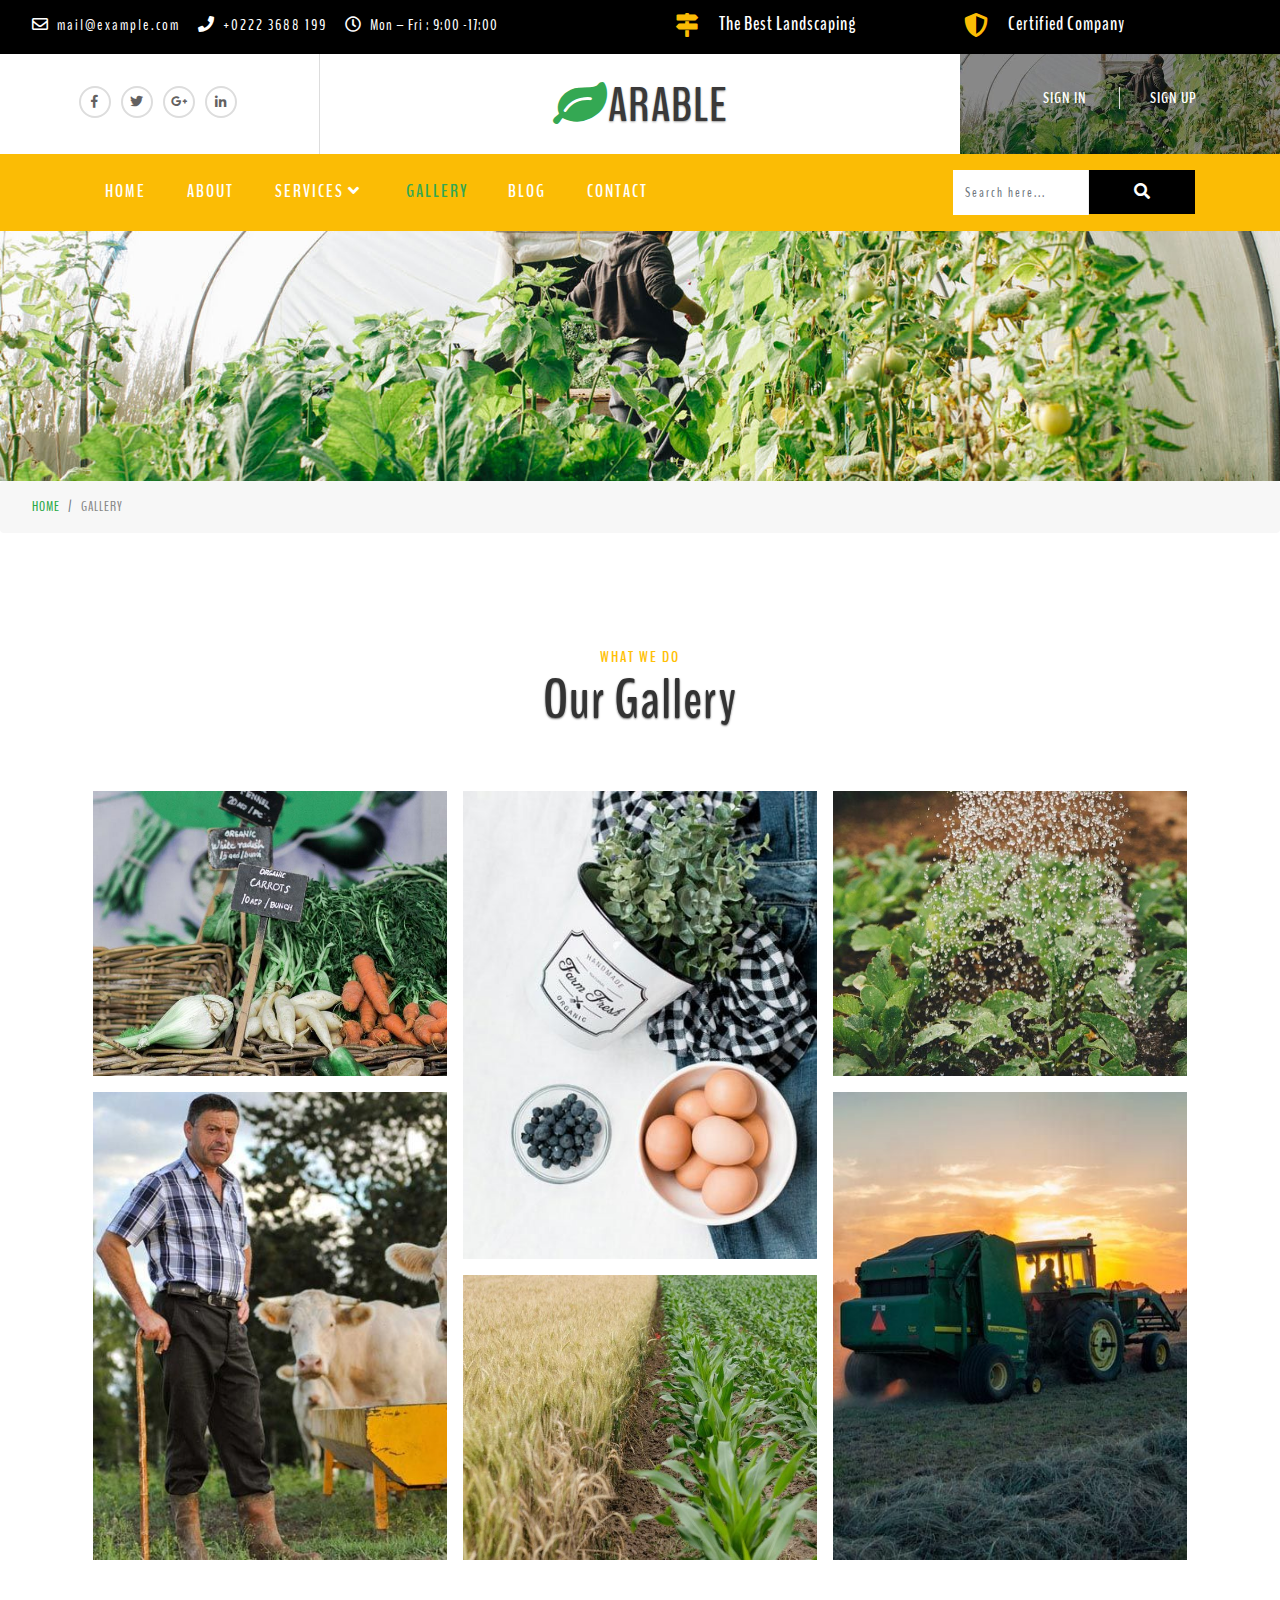
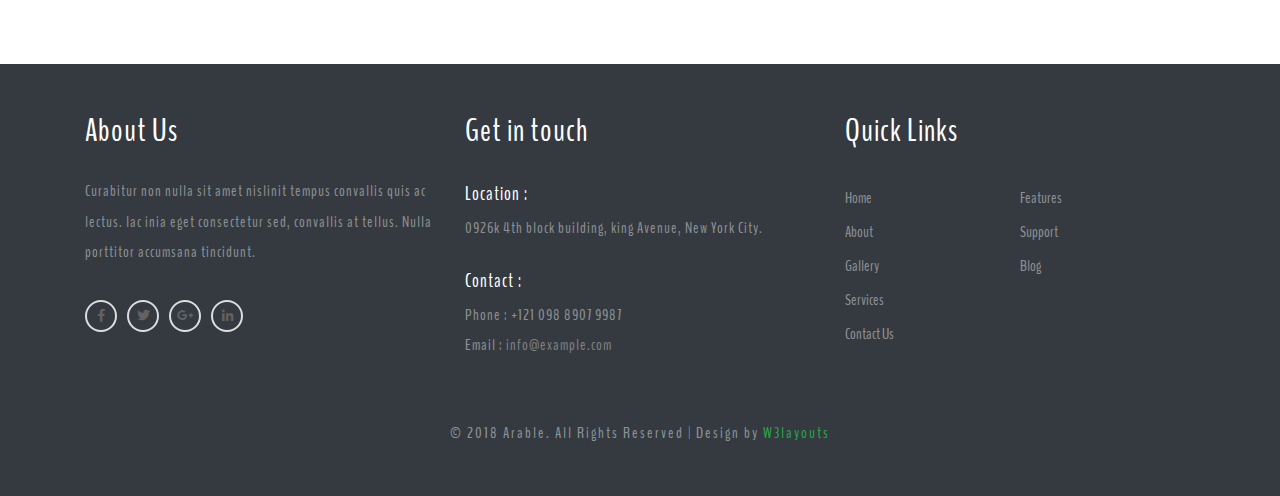
<file: web templates/My web project/p.w3layouts.com/demos_new/template_demo/03-09-2018/arable_demo_Free/1791219992/web/gallery.html>
<!--
	Author: W3layouts
	Author URL: http://w3layouts.com
	License: Creative Commons Attribution 3.0 Unported
	License URL: http://creativecommons.org/licenses/by/3.0/
-->
<!DOCTYPE html>
<html lang="zxx">


<!-- Mirrored from p.w3layouts.com/demos_new/template_demo/03-09-2018/arable_demo_Free/1791219992/web/gallery.html by HTTrack Website Copier/3.x [XR&CO'2014], Wed, 25 Jun 2025 08:46:28 GMT -->
<head>
    <title>Arable Agriculture Category Bootstrap responsive Web Template | Gallery :: w3layouts</title>
    <meta name="viewport" content="width=device-width, initial-scale=1">
    <meta charset="utf-8">
    <meta name="keywords" content="Arable a Responsive web template, Bootstrap Web Templates, Flat Web Templates, Android Compatible web template, 
Smartphone Compatible web template, free webdesigns for Nokia, Samsung, LG, SonyEricsson, Motorola web design" />
    <script>
        addEventListener("load", function() {
            setTimeout(hideURLbar, 0);
        }, false);

        function hideURLbar() {
            window.scrollTo(0, 1);
        }
    </script>
    <link href="css/bootstrap.css" rel='stylesheet' type='text/css' />
    <link href="css/style.css" rel='stylesheet' type='text/css' />
    <!--lightbox slider-->
    <link rel="stylesheet" href="css/component.css" type="text/css" media="all">
    <link rel="stylesheet" href="css/lightbox.css">
    <!-- lightbox slider-->
    <link href="css/fontawesome-all.css" rel="stylesheet">
    <link href="http://fonts.googleapis.com/css?family=Josefin+Sans:100,100i,300,300i,400,400i,600,600i,700,700i" rel="stylesheet">
    <link href="http://fonts.googleapis.com/css?family=BenchNine:300,400,700" rel="stylesheet">
</head>

<body>
    <div class="mian-content">
        <div class="header-top-w3layouts-agile">
            <div class="top-head-wthree text-left">
                <div class="row top-content-info">
                    <div class="col-lg-6 top-content-left">
                        <ul class="header-info-w3ls">
                            <li>
                                <i class="far fa-envelope"></i> <a href="https://p.w3layouts.com/cdn-cgi/l/email-protection#fd94939b92bd98859c908d9198d39e9290"><span class="__cf_email__" data-cfemail="e08d81898ca08598818d908c85ce838f8d">[email&#160;protected]</span></a>
                            </li>
                            <li>
                                <i class="fas fa-phone"></i> <a href="tel:+02223688199">+0222 3688 199</a>
                            </li>
                            <li>
                                <i class="far fa-clock"></i> Mon – Fri : 9:00 -17:00 </li>
                        </ul>
                    </div>
                    <div class="col-lg-6 top-content-right">
                        <div class="land-gd">
                            <div class="hd-sc-one">
                                <div class="land-image text-center">
                                    <i class="fas fa-map-signs"></i>
                                </div>
                                <div class="land-content">
                                    <h4>The Best Landscaping</h4>

                                </div>

                            </div>
                        </div>
                        <div class="land-gd">
                            <div class="hd-sc-one">
                                <div class="land-image text-center">
                                    <i class="fas fa-shield-alt"></i>
                                </div>
                                <div class="land-content">
                                    <h4>Certified Company</h4>

                                </div>
                                <div class="clearfix"></div>
                            </div>
                        </div>
                        <div class="clearfix"></div>
                    </div>
                </div>
            </div>
            <div class="container-fluid">
                <div class="row">
                    <div class="col-md-3 top-social-icons text-center">
                        <ul class="social-icons">
                            <li class="mr-1"><a href="#"><span class="fab fa-facebook-f"></span></a></li>
                            <li class="mx-1"><a href="#"><span class="fab fa-twitter"></span></a></li>
                            <li class="mx-1"><a href="#"><span class="fab fa-google-plus-g"></span></a></li>
                            <li class="mx-1"><a href="#"><span class="fab fa-linkedin-in"></span></a></li>
                        </ul>
                    </div>
                    <div class="col-md-6 logo text-center">
                        <h1>
                            <a class="navbar-brand" href="index-2.html">
                            <i class="fas fa-leaf"></i>Arable</a>
                        </h1>
                    </div>
                    <div class="col-md-3 login-right-img text-center">
                        <a class="request text-uppercase" href="#" data-toggle="modal" data-target="#exampleModalCenter">Sign In</a>
                        <a class="request text-uppercase" href="#" data-toggle="modal" data-target="#exampleModalCenter2">Sign Up</a>
                    </div>
                </div>
            </div>
            <div class="header-bg">
                <div class="container">
                    <header>
                                       <nav class="navbar navbar-expand-lg navbar-light">
                            <button class="navbar-toggler navbar-toggler-right mx-auto" type="button" data-toggle="collapse" data-target="#navbarSupportedContent" aria-controls="navbarSupportedContent" aria-expanded="false" aria-label="Toggle navigation">
						<span class="navbar-toggler-icon"></span>
				   </button>

                            <div class="collapse navbar-collapse" id="navbarSupportedContent">
                                <ul class="navbar-nav mr-lg-auto text-left">
                                    <li class="nav-item">
                                        <a class="nav-link" href="index-2.html">Home
                                        <span class="sr-only">(current)</span>
                                    </a>
                                    </li>
                                    <li class="nav-item">
                                        <a class="nav-link" href="about.html">About</a>
                                    </li>
                                    <li class="nav-item dropdown">
                                        <a class="nav-link dropdown-toggle" href="#" id="navbarDropdown" role="button" data-toggle="dropdown" aria-haspopup="true" aria-expanded="false">
                                        Services
                                        <i class="fas fa-angle-down"></i>
                                    </a>
                                        <div class="dropdown-menu" aria-labelledby="navbarDropdown">
                                            <a class="dropdown-item" href="services.html">Services</a>
                                            <a class="dropdown-item" href="services.html" title="">Services 1</a>

                                            <a class="dropdown-item" href="single.html" title="">Single Page</a>
                                        </div>
                                    </li>
                                    <li class="nav-item active">
                                        <a class="nav-link" href="gallery.html">Gallery</a>
                                    </li>
                                    <li class="nav-item">
                                        <a class="nav-link" href="blog.html">Blog</a>
                                    </li>
                                    <li class="nav-item">
                                        <a class="nav-link" href="contact.html">Contact</a>
                                    </li>

                                </ul>
                                <form action="#" method="post" class="form-inline my-2 my-lg-0 header-search">
                                    <input class="form-control" type="search" placeholder="Search here..." name="Search" required="">
                                    <button class="btn btn1 my-2 my-sm-0" type="submit"><i class="fas fa-search"></i></button>
                                </form>
                            </div>
                        </nav>
                    </header>
                </div>
            </div>
        </div>
    </div>
    <!-- end of main image slider container -->
    <div class="inner-page">
    </div>
    <!-- /breadcrumb -->
    <ol class="breadcrumb">
        <li class="breadcrumb-item">
            <a href="index-2.html">Home</a>
        </li>
        <li class="breadcrumb-item active">Gallery</li>
    </ol>

    <!-- //breadcrumb -->
    <!--Gallery-->
    <div class="banner-bottom-w3layouts py-lg-5 py-3">
        <div class="container">
            <div class="inner-sec-w3ls-agileits py-lg-5 py-3">
                <!---728x90--->
                <h4 class="sub-tittle text-uppercase text-center">What we do</h4>
                <h3 class="tittle text-center mb-lg-5 mb-3">
                    Our Gallery</h3>
                <!---728x90--->
                <div class="grid cs-style-5 row">
                    <div class="grid-info-img gal-page col-md-4">
                        <a href="images/g1.jpg" class="gallery-box" data-lightbox="example-set" data-title="">
                            <figure>
                                <img src="images/g1.jpg" class="img-fluid" alt="img03">
                                <figcaption>
                                    <h3>Farm</h3>
                                    <span>Lorem ipsum </span>
                                </figcaption>
                            </figure>
                        </a>
                        <div class="grid-gal mt-3">
                            <a href="images/g7.jpg" class="gallery-box" data-lightbox="example-set" data-title="">
                                <figure>
                                    <img src="images/g7.jpg" class="img-fluid" alt="img03">
                                    <figcaption>
                                        <h3>Farm</h3>
                                        <span>Lorem ipsum </span>
                                    </figcaption>
                                </figure>
                            </a>
                        </div>
                    </div>

                    <div class="grid-info-img gal-page col-md-4">
                        <a href="images/g8.jpg" class="gallery-box" data-lightbox="example-set" data-title="">
                            <figure>
                                <img src="images/g8.jpg" class="img-fluid" alt="img03">
                                <figcaption>
                                    <h3>Farm</h3>
                                    <span>Lorem ipsum </span>
                                </figcaption>
                            </figure>
                        </a>
                        <div class="grid-gal mt-3">
                            <a href="images/g3.jpg" class="gallery-box mt-4" data-lightbox="example-set" data-title="">
                                <figure>
                                    <img src="images/g3.jpg" class="img-fluid" alt="img03">
                                    <figcaption>
                                        <h3>Farm</h3>
                                        <span>Lorem ipsum </span>
                                    </figcaption>
                                </figure>
                            </a>
                        </div>
                    </div>
                    <div class="grid-info-img gal-page col-md-4">
                        <a href="images/g5.jpg" class="gallery-box" data-lightbox="example-set" data-title="">
                            <figure>
                                <img src="images/g5.jpg" class="img-fluid" alt="img03">
                                <figcaption>
                                    <h3>Farm</h3>
                                    <span>Lorem ipsum </span>
                                </figcaption>
                            </figure>
                        </a>
                        <div class="grid-gal mt-3">
                            <a href="images/g9.jpg" class="gallery-box" data-lightbox="example-set" data-title="">
                                <figure>
                                    <img src="images/g9.jpg" class="img-fluid" alt="img03">
                                    <figcaption>
                                        <h3>Farm</h3>
                                        <span>Lorem ipsum </span>
                                    </figcaption>
                                </figure>
                            </a>
                        </div>
                    </div>

                </div>
            </div>
        </div>
    </div>
    <!--//Gallery --

    <section class="banner-bottom-w3layouts py-lg-5 py-md-5 py-3" id="feature">
        <div class="container">
            <div class="inner-sec-w3ls-agileits py-lg-5 py-3">
                <h4 class="sub-tittle text-uppercase text-center">Some more info</h4>
                <h3 class="tittle text-center">About Us</h3>
                <div class="row grid gallery-info">
                    <div class="col-lg-3 col-md-6 col-sm-6 gallery-images">
                        <div class="gallery-grids mb-3">
                            <figure class="effect-milo">
                                <img src="images/g1.jpg" alt="" class="img-fluid">
                                <figcaption>
                                    <h5>our<span>Gallery</span></h5>
                                    <p>Lorem ipsum dolor</p>
                                    <a href="images/g1.jpg" class="gallery-box" data-lightbox="example-set" data-title="">
                           </a>
                                </figcaption>
                            </figure>
                        </div>
                        <div class="gallery-grids">
                            <figure class="effect-milo">
                                <img src="images/g2.jpg" alt="" class="img-fluid">
                                <figcaption>
                                    <h5>our<span>Gallery</span></h5>
                                    <p>Lorem ipsum dolor</p>
                                    <a href="images/g2.jpg" class="gallery-box" data-lightbox="example-set" data-title="">
                           </a>
                                </figcaption>
                            </figure>
                        </div>
                    </div>
                    <div class="col-lg-3 col-md-6 col-sm-6 gallery-images">
                        <div class="gallery-grids  mb-3">
                            <figure class="effect-milo">
                                <img src="images/g3.jpg" alt="" class="img-fluid">
                                <figcaption>
                                    <h5>our<span>Gallery</span></h5>
                                    <p>Lorem ipsum dolor</p>
                                    <a href="images/g3.jpg" class="gallery-box" data-lightbox="example-set" data-title="">
                           </a>
                                </figcaption>
                            </figure>
                        </div>
                        <div class="gallery-grids">
                            <figure class="effect-milo">
                                <img src="images/g4.jpg" alt="" class="img-fluid">
                                <figcaption>
                                    <h5>our<span>Gallery</span></h5>
                                    <p>Lorem ipsum dolor</p>
                                    <a href="images/g4.jpg" class="gallery-box" data-lightbox="example-set" data-title="">
                           </a>
                                </figcaption>
                            </figure>
                        </div>
                    </div>
                    <div class="col-lg-3 col-md-6 col-sm-6 gallery-images">
                        <div class="gallery-grids mb-3">
                            <figure class="effect-milo ">
                                <img src="images/g5.jpg" alt="" class="img-fluid">
                                <figcaption>
                                    <h5>our<span>Gallery</span></h5>
                                    <p>Lorem ipsum dolor</p>
                                    <a href="images/g5.jpg" class="gallery-box" data-lightbox="example-set" data-title="">
                           </a>
                                </figcaption>
                            </figure>
                        </div>
                        <div class="gallery-grids">
                            <figure class="effect-milo">
                                <img src="images/g6.jpg" alt="" class="img-fluid">
                                <figcaption>
                                    <h5>our<span>Gallery</span></h5>
                                    <p>Lorem ipsum dolor</p>
                                    <a href="images/g6.jpg" class="gallery-box" data-lightbox="example-set" data-title="">
                           </a>
                                </figcaption>
                            </figure>
                        </div>
                    </div>
                    <div class="col-lg-3 col-md-6 col-sm-6 gallery-images">
                        <div class="gallery-grids mb-3">
                            <figure class="effect-milo">
                                <img src="images/g7.jpg" alt="" class="img-fluid">
                                <figcaption>
                                    <h5>our<span>Gallery</span></h5>
                                    <p>Lorem ipsum dolor </p>
                                    <a href="images/g7.jpg" class="gallery-box" data-lightbox="example-set" data-title="">
                           </a>
                                </figcaption>
                            </figure>
                        </div>
                        <div class="gallery-grids">
                            <figure class="effect-milo">
                                <img src="images/g8.jpg" alt="" class="img-fluid">
                                <figcaption>
                                    <h5>our<span>Gallery</span></h5>
                                    <p>Lorem ipsum dolor</p>
                                    <a href="images/g8.jpg" class="gallery-box" data-lightbox="example-set" data-title="">
                           </a>
                                </figcaption>
                            </figure>
                        </div>
                    </div>
                </div>
            </div>
        </div>
    </section>
    <!--//Gallery-->

    <!--footer -->
    <footer class="footer-emp-wthree bg-dark dotts py-lg-5 py-3">
        <div class="container">
            <div class="row footer-top">
                <div class="col-lg-4 footer-grid-w3ls">
                    <div class="footer-title">
                        <h3>About Us</h3>
                    </div>
                    <div class="footer-text">
                        <p>Curabitur non nulla sit amet nislinit tempus convallis quis ac lectus. lac inia eget consectetur sed, convallis at tellus. Nulla porttitor accumsana tincidunt.</p>
                        <ul class="social-icons">
                            <li class="mr-1"><a href="#"><span class="fab fa-facebook-f"></span></a></li>
                            <li class="mx-1"><a href="#"><span class="fab fa-twitter"></span></a></li>
                            <li class="mx-1"><a href="#"><span class="fab fa-google-plus-g"></span></a></li>
                            <li class="mx-1"><a href="#"><span class="fab fa-linkedin-in"></span></a></li>
                        </ul>
                    </div>
                </div>
                <div class="col-lg-4 footer-grid-w3ls">
                    <div class="footer-title">
                        <h3>Get in touch</h3>
                    </div>
                    <div class="contact-info">
                        <h4>Location :</h4>
                        <p>0926k 4th block building, king Avenue, New York City.</p>
                        <div class="phone">
                            <h4>Contact :</h4>
                            <p>Phone : +121 098 8907 9987</p>
                            <p>Email :
                                <a href="https://p.w3layouts.com/cdn-cgi/l/email-protection#630a0d050c23061b020e130f064d000c0e"><span class="__cf_email__" data-cfemail="e78e898188a7829f868a978b82c984888a">[email&#160;protected]</span></a>
                            </p>
                        </div>
                    </div>
                </div>
                <div class="col-lg-4 footer-grid-w3ls">
                    <div class="footer-title">
                        <h3>Quick Links</h3>
                    </div>
                    <ul class="links">
                        <li>
                            <a href="index-2.html">Home</a>
                        </li>
                        <li>
                            <a href="about.html">About</a>
                        </li>
                        <li>
                            <a href="gallery.html">Gallery</a>
                        </li>
                        <li>
                            <a href="pricing.html">Services</a>
                        </li>
                        <li>
                            <a href="contact.html">Contact Us</a>
                        </li>
                    </ul>
                    <ul class="links">
                        <li>
                            <a href="services.html">Features</a>
                        </li>
                        <li>
                            <a href="contact.html">Support</a>
                        </li>
                        <li>
                            <a href="blog.html">Blog</a>
                        </li>
                    </ul>

                    <div class="clearfix"></div>
                </div>
            </div>
            <div class="copyright-w3 mt-4">
                <p class="copy-right text-center ">&copy; 2018 Arable. All Rights Reserved | Design by
                    <a href="https://w3layouts.com/"> W3layouts </a>
                </p>
            </div>
        </div>
    </footer>
    <!-- //footer -->

    <!--model-forms-->
    <!--/Login-->
    <div class="modal fade" id="exampleModalCenter" tabindex="-1" role="dialog" aria-hidden="true">
        <div class="modal-dialog modal-dialog-centered" role="document">
            <div class="modal-content">
                <div class="modal-header text-center">
                    <button type="button" class="close" data-dismiss="modal" aria-label="Close">
                        <span aria-hidden="true">&times;</span>
                    </button>
                </div>
                <div class="modal-body">

                    <div class="login px-4 mx-auto mw-100">
                        <h5 class="text-center mb-4">Login Now</h5>
                        <form action="#" method="post">
                            <div class="form-group">
                                <label class="mb-2">Email address</label>
                                <input type="email" class="form-control" id="exampleInputEmail1" aria-describedby="emailHelp" placeholder="" required="">
                                <small id="emailHelp" class="form-text text-muted">We'll never share your email with anyone else.</small>
                            </div>
                            <div class="form-group">
                                <label class="mb-2">Password</label>
                                <input type="password" class="form-control" id="exampleInputPassword1" placeholder="" required="">
                            </div>
                            <div class="form-check mb-2">
                                <input type="checkbox" class="form-check-input" id="exampleCheck1">
                                <label class="form-check-label" for="exampleCheck1">Check me out</label>
                            </div>
                            <button type="submit" class="btn btn-primary submit mb-4">Sign In</button>
                            <p class="text-center pb-4">
                                <a href="#" data-toggle="modal" data-target="#exampleModalCenter2"> Don't have an account?</a>
                            </p>
                        </form>
                    </div>
                </div>

            </div>
        </div>
    </div>
    <!--//Login-->
    <!--/Register-->
    <div class="modal fade" id="exampleModalCenter2" tabindex="-1" role="dialog" aria-hidden="true">
        <div class="modal-dialog modal-dialog-centered" role="document">
            <div class="modal-content">
                <div class="modal-header text-center">
                    <button type="button" class="close" data-dismiss="modal" aria-label="Close">
                        <span aria-hidden="true">&times;</span>
                    </button>
                </div>
                <div class="modal-body">
                    <div class="login px-4 mx-auto mw-100">
                        <h5 class="text-center mb-4">Register Now</h5>
                        <form action="#" method="post">
                            <div class="form-group">
                                <label>First name</label>

                                <input type="text" class="form-control" id="validationDefault01" placeholder="" required="">
                            </div>
                            <div class="form-group">
                                <label>Last name</label>
                                <input type="text" class="form-control" id="validationDefault02" placeholder="" required="">
                            </div>

                            <div class="form-group">
                                <label class="mb-2">Password</label>
                                <input type="password" class="form-control" id="password1" placeholder="" required="">
                            </div>
                            <div class="form-group">
                                <label>Confirm Password</label>
                                <input type="password" class="form-control" id="password2" placeholder="" required="">
                            </div>

                            <button type="submit" class="btn btn-primary submit mb-4">Register</button>
                            <p class="text-center pb-4">
                                <a href="#">By clicking Register, I agree to your terms</a>
                            </p>
                        </form>

                    </div>
                </div>

            </div>
        </div>
    </div>
    <!--//Register-->
    <!--//model-form-->
    <!-- js -->
    <script data-cfasync="false" src="../../../../../../cdn-cgi/scripts/5c5dd728/cloudflare-static/email-decode.min.js"></script><script src="js/jquery-2.2.3.min.js"></script>
    <script src="js/toucheffects.js"></script>
    <script src="js/modernizr.custom.js"></script>
    <script>
        $(document).ready(function() {
            $(".dropdown").hover(
                function() {
                    $('.dropdown-menu', this).stop(true, true).slideDown("fast");
                    $(this).toggleClass('open');
                },
                function() {
                    $('.dropdown-menu', this).stop(true, true).slideUp("fast");
                    $(this).toggleClass('open');
                }
            );
        });
    </script>
    <!--// js -->
    <!-- //dropdown nav -->
    <!--  light box js -->
    <script src="js/lightbox-plus-jquery.min.js">
    </script>
    <!-- //light box js-->
    <!-- password-script -->
    <script>
        window.onload = function() {
            document.getElementById("password1").onchange = validatePassword;
            document.getElementById("password2").onchange = validatePassword;
        }

        function validatePassword() {
            var pass2 = document.getElementById("password2").value;
            var pass1 = document.getElementById("password1").value;
            if (pass1 != pass2)
                document.getElementById("password2").setCustomValidity("Passwords Don't Match");
            else
                document.getElementById("password2").setCustomValidity('');
            //empty string means no validation error
        }
    </script>
    <!-- //password-script -->

    <!--/ start-smoth-scrolling -->
    <script src="js/move-top.js"></script>
    <script src="js/easing.js"></script>
    <script>
        jQuery(document).ready(function($) {
            $(".scroll").click(function(event) {
                event.preventDefault();
                $('html,body').animate({
                    scrollTop: $(this.hash).offset().top
                }, 900);
            });
        });
    </script>
    <script>
        $(document).ready(function() {
            /*
            						var defaults = {
            							  containerID: 'toTop', // fading element id
            							containerHoverID: 'toTopHover', // fading element hover id
            							scrollSpeed: 1200,
            							easingType: 'linear' 
            						 };
            						*/

            $().UItoTop({
                easingType: 'easeOutQuart'
            });

        });
    </script>
    <!--// end-smoth-scrolling -->
    <!-- /js -->
    <script src="js/bootstrap.js"></script>
    <!-- //js -->
<script>(function(){function c(){var b=a.contentDocument||a.contentWindow.document;if(b){var d=b.createElement('script');d.innerHTML="window.__CF$cv$params={r:'9553313bcfee8a47',t:'MTc1MDg0MTE2NC4wMDAwMDA='};var a=document.createElement('script');a.nonce='';a.src='../../../../../../cdn-cgi/challenge-platform/h/b/scripts/jsd/07af8245c728/maind41d.js';document.getElementsByTagName('head')[0].appendChild(a);";b.getElementsByTagName('head')[0].appendChild(d)}}if(document.body){var a=document.createElement('iframe');a.height=1;a.width=1;a.style.position='absolute';a.style.top=0;a.style.left=0;a.style.border='none';a.style.visibility='hidden';document.body.appendChild(a);if('loading'!==document.readyState)c();else if(window.addEventListener)document.addEventListener('DOMContentLoaded',c);else{var e=document.onreadystatechange||function(){};document.onreadystatechange=function(b){e(b);'loading'!==document.readyState&&(document.onreadystatechange=e,c())}}}})();</script></body>


<!-- Mirrored from p.w3layouts.com/demos_new/template_demo/03-09-2018/arable_demo_Free/1791219992/web/gallery.html by HTTrack Website Copier/3.x [XR&CO'2014], Wed, 25 Jun 2025 08:46:31 GMT -->
</html>
</file>
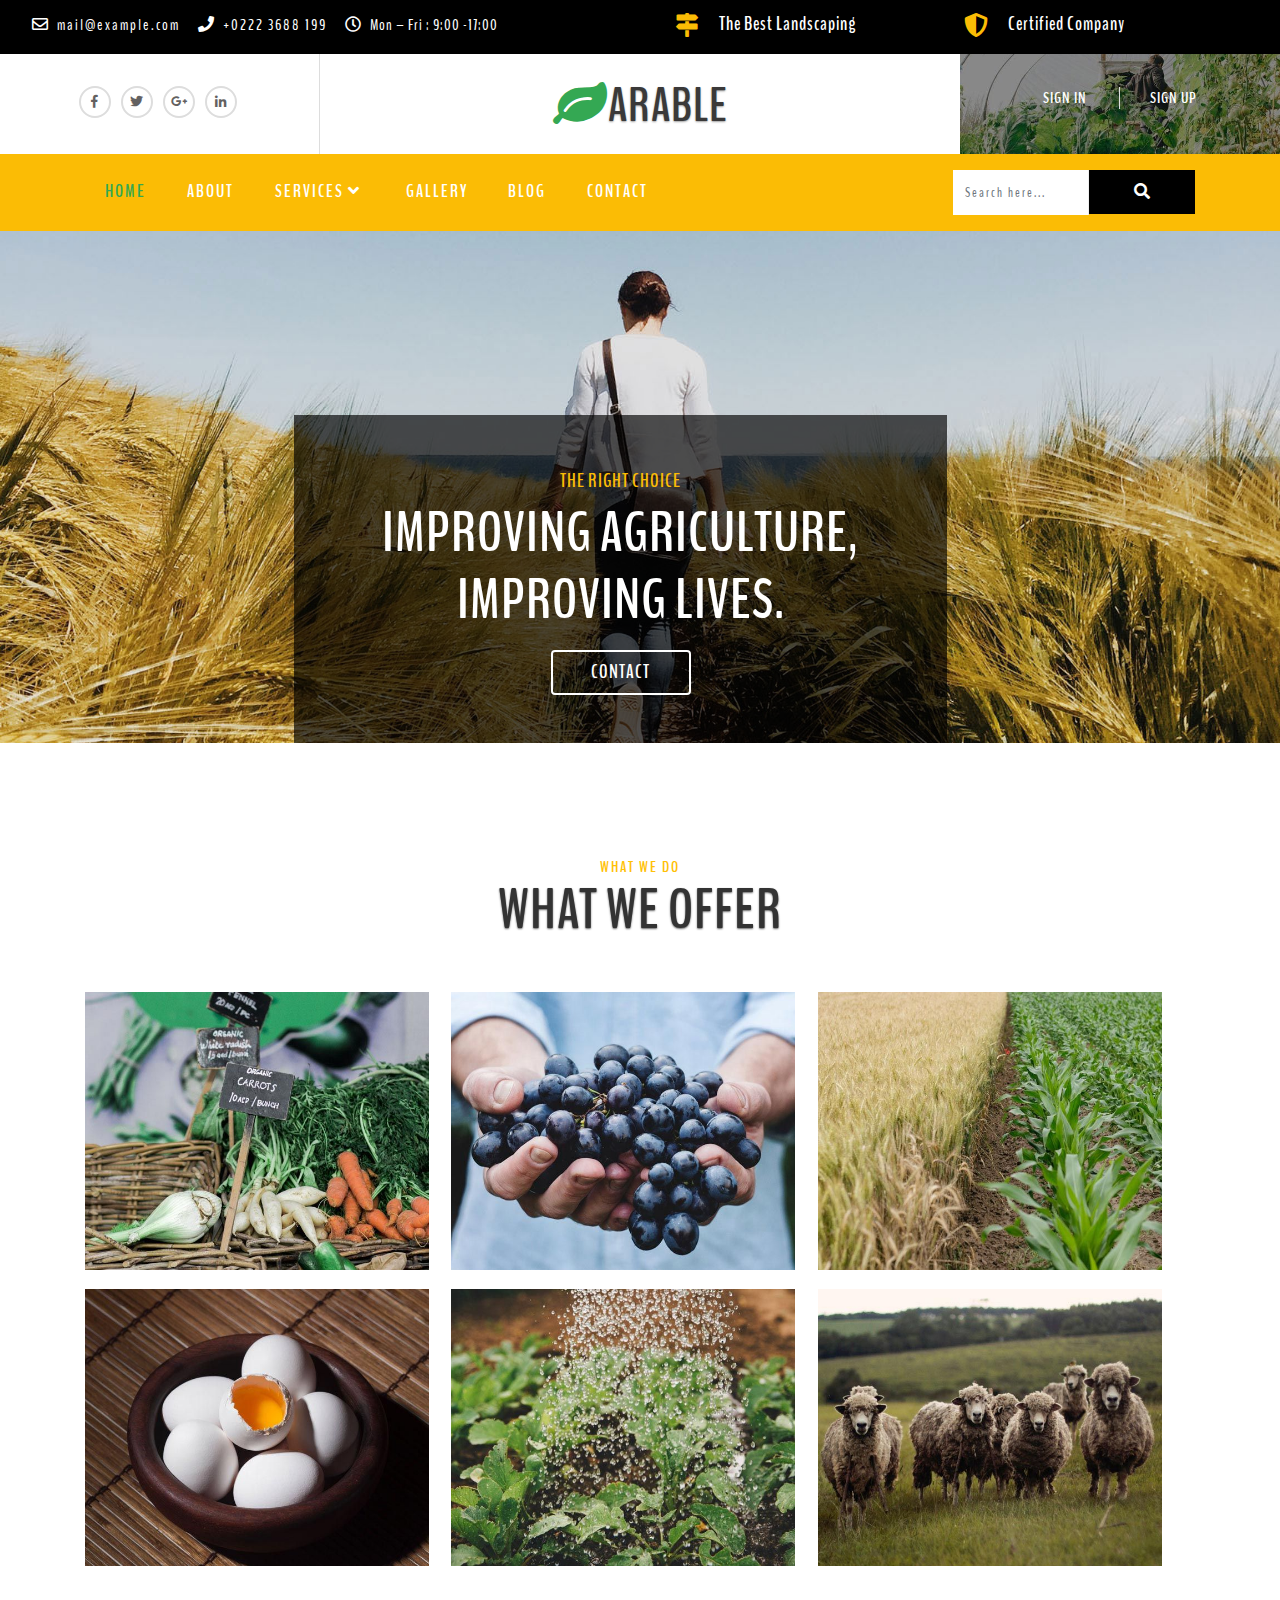
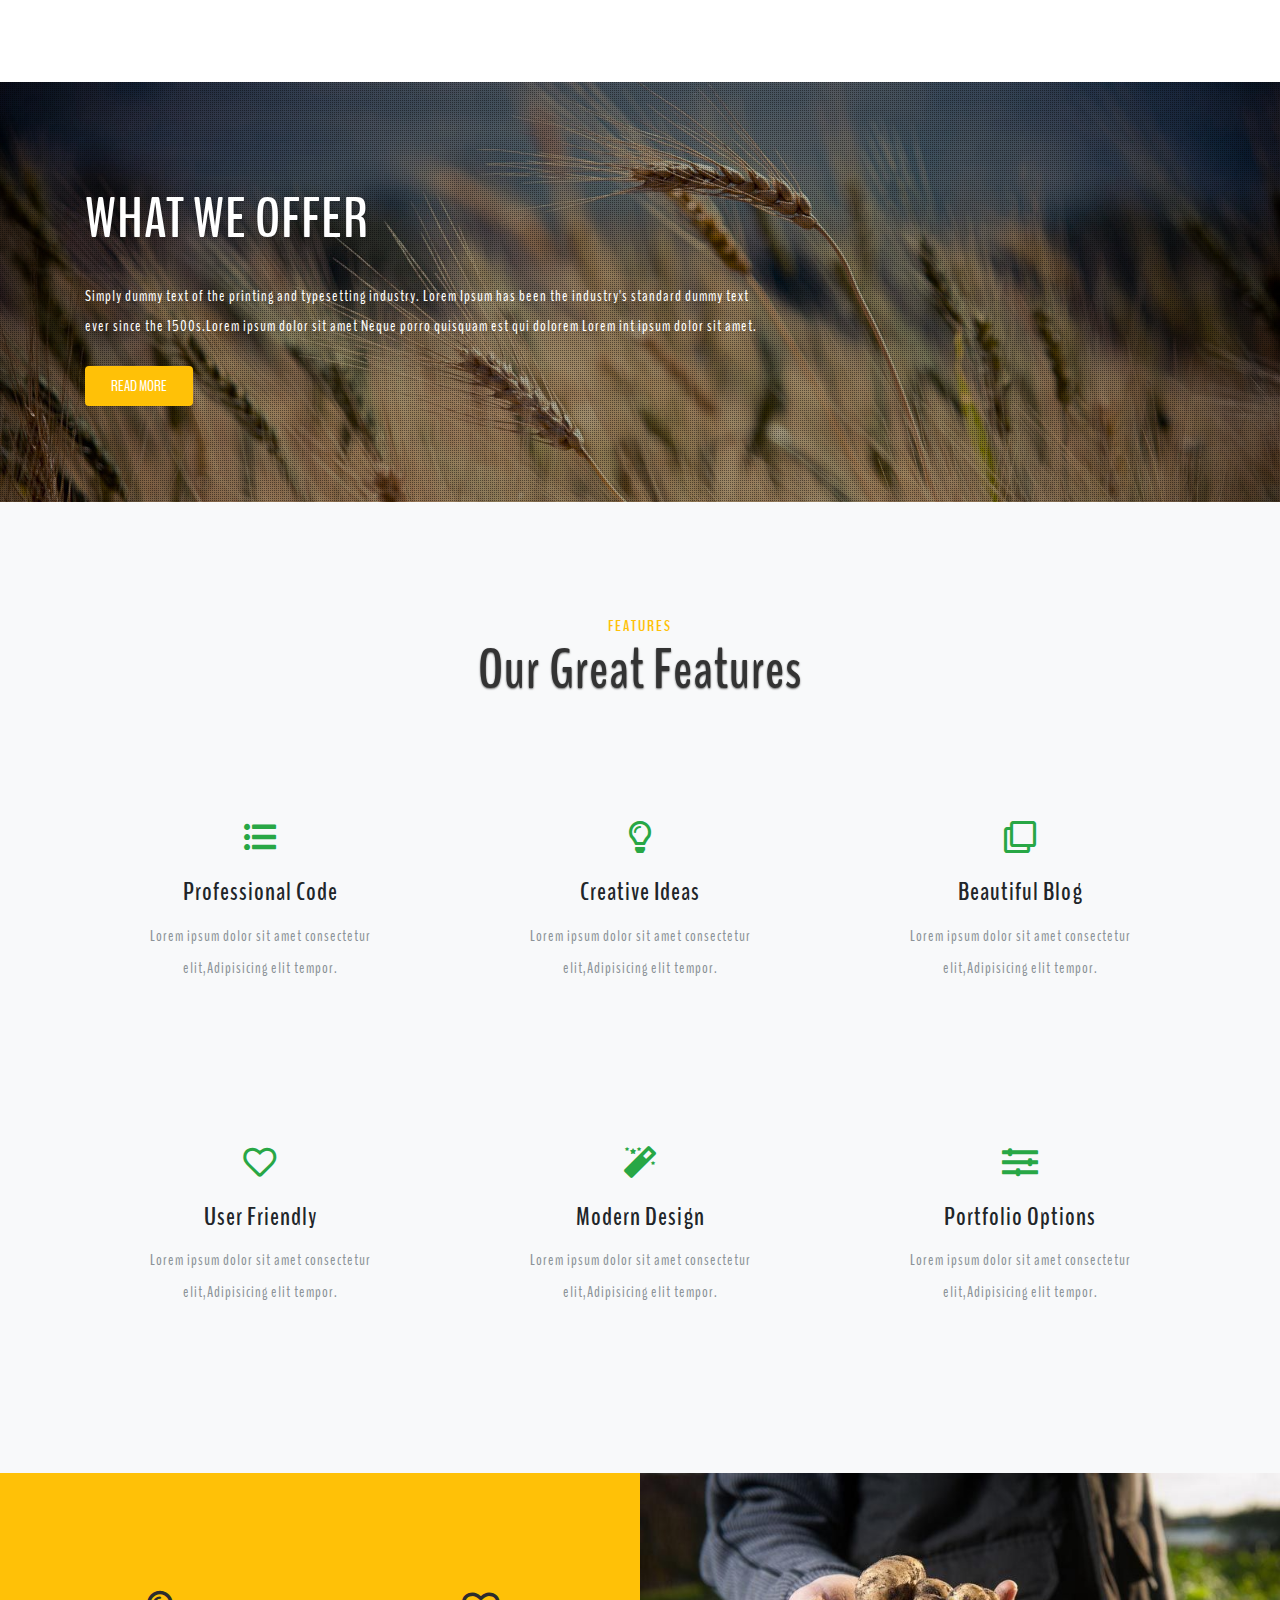
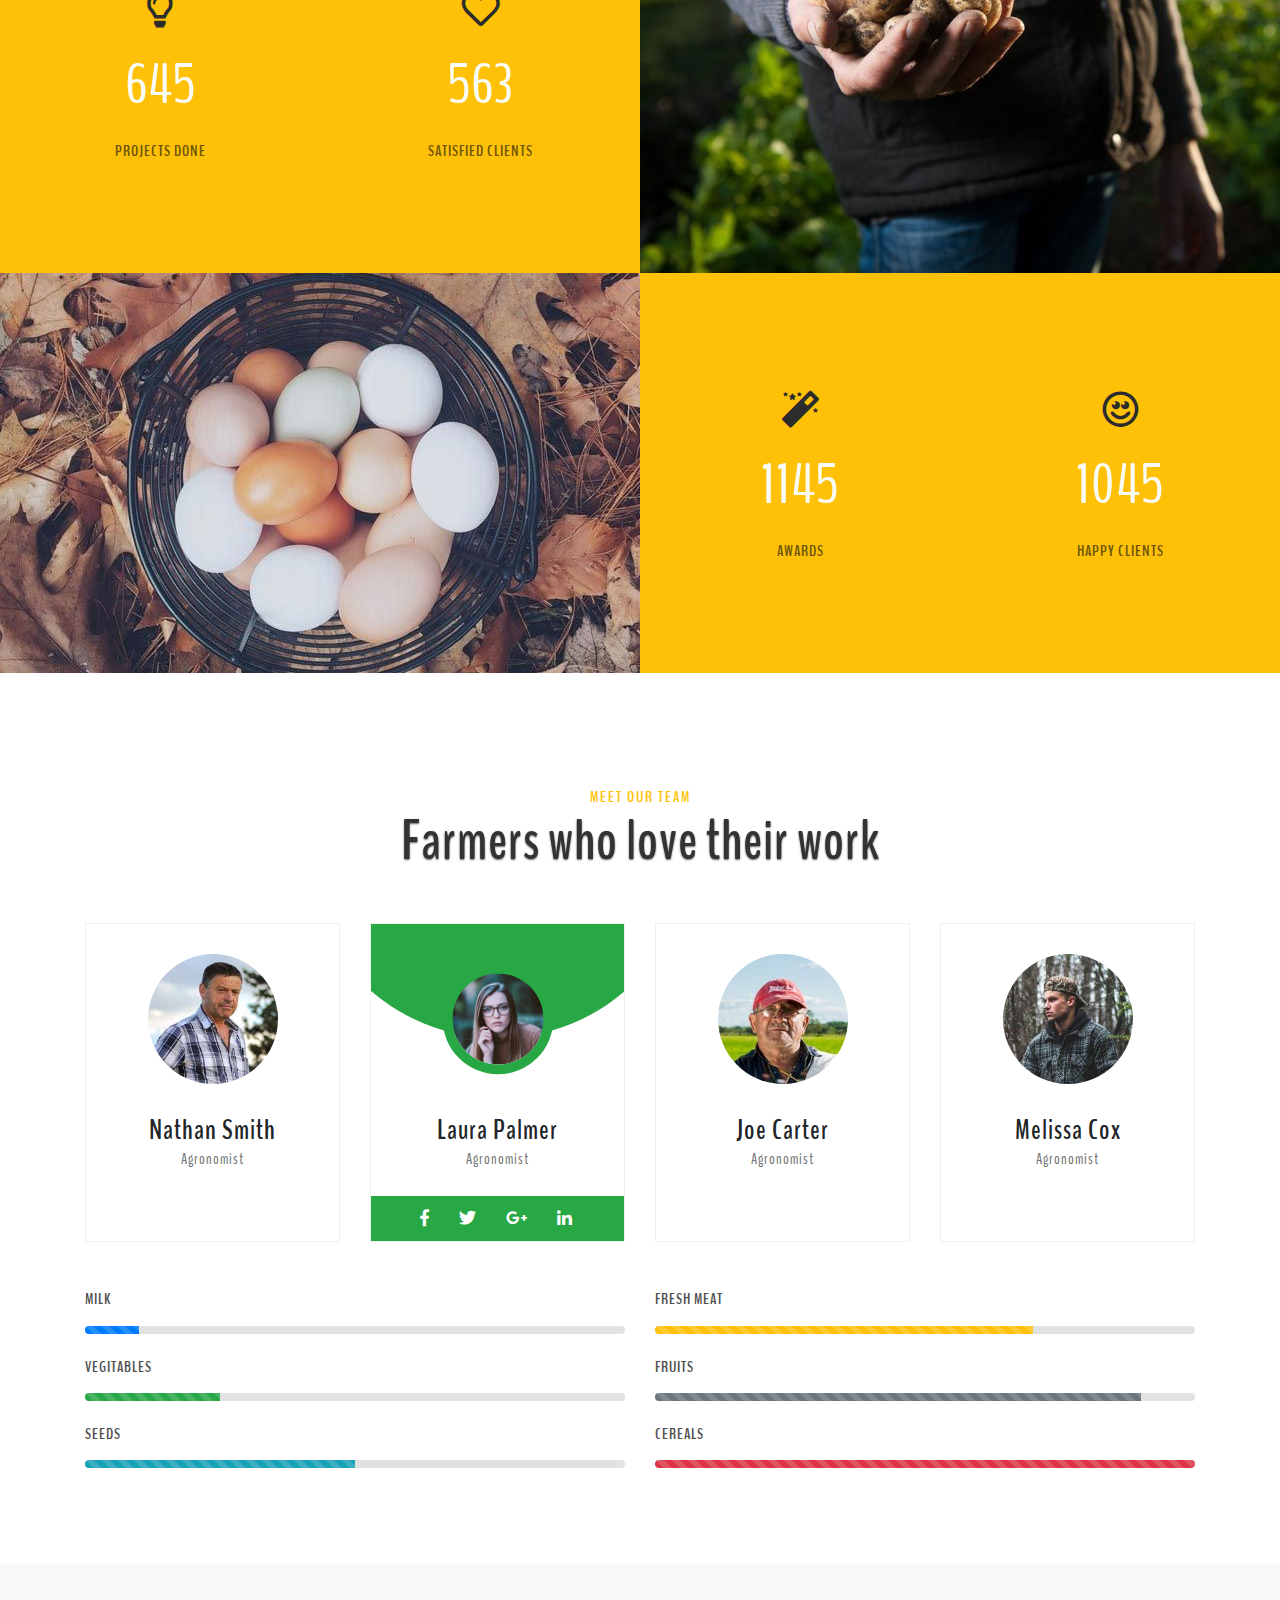
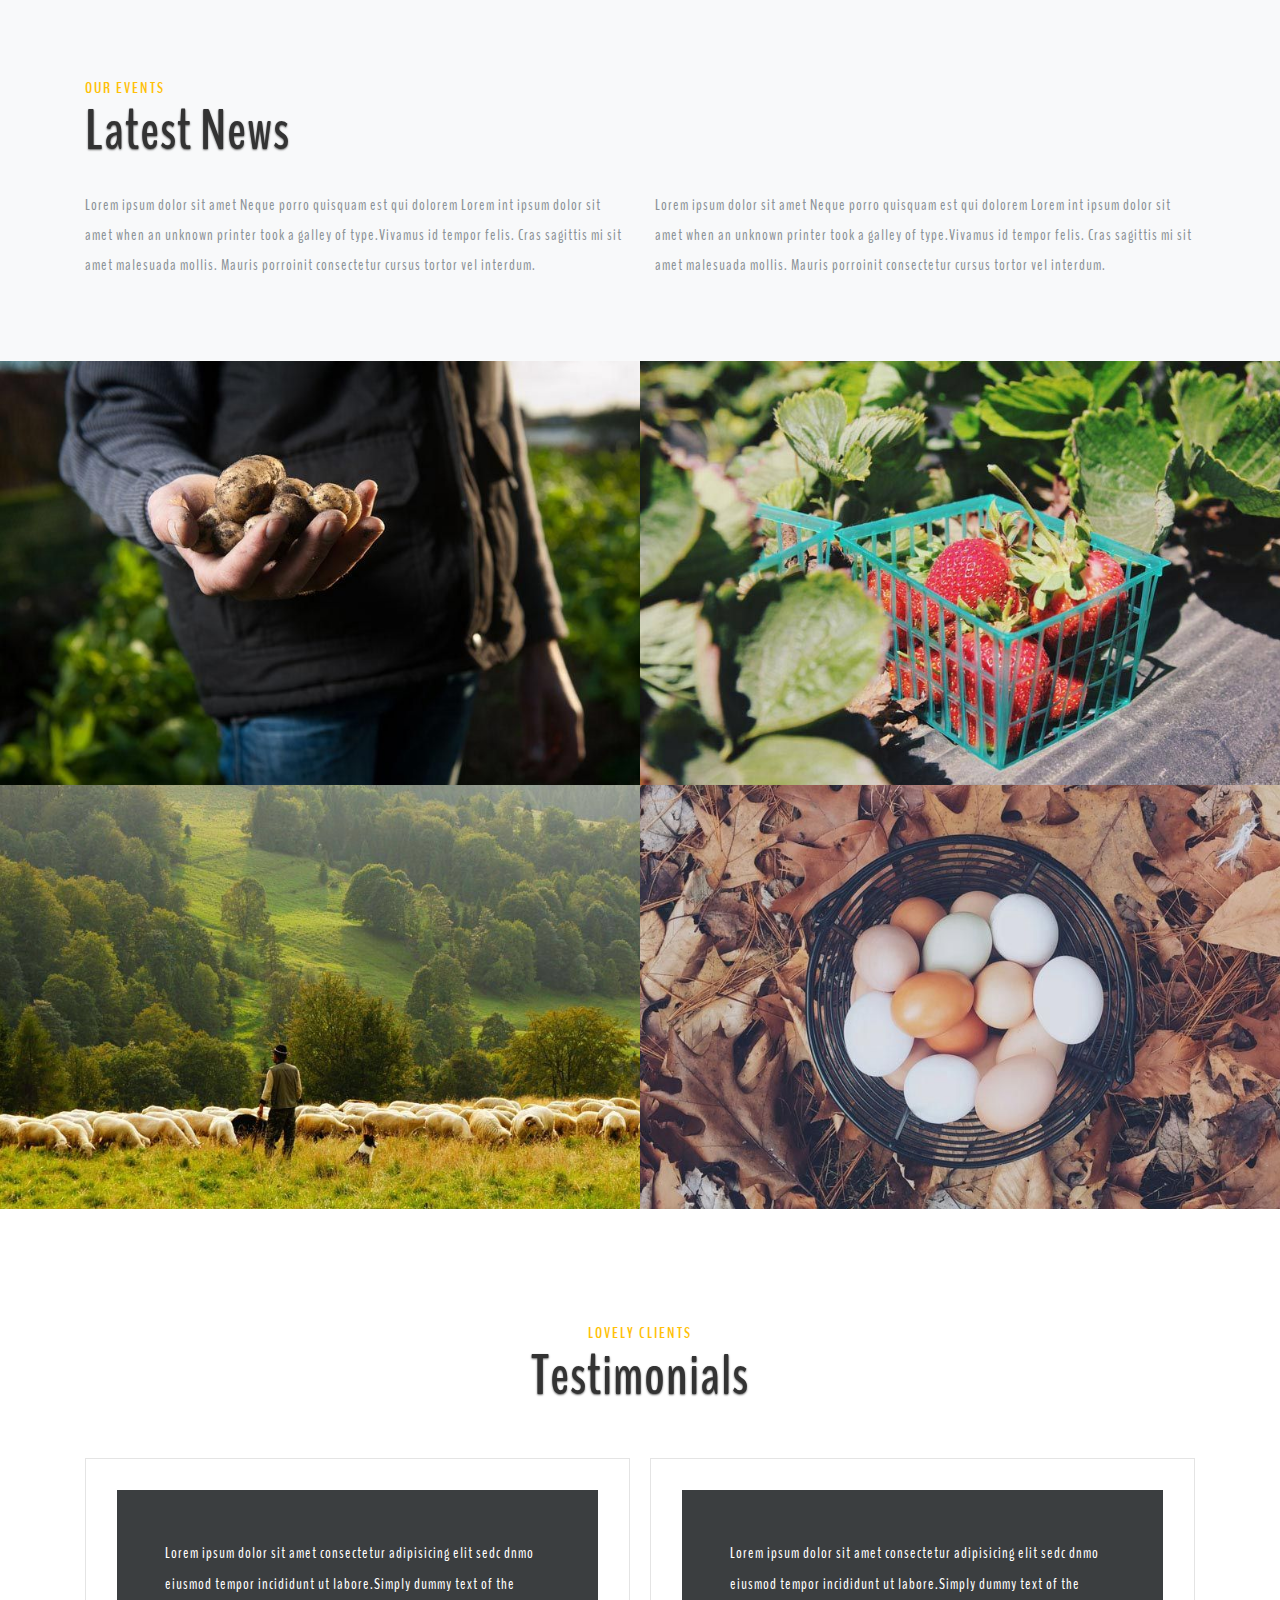
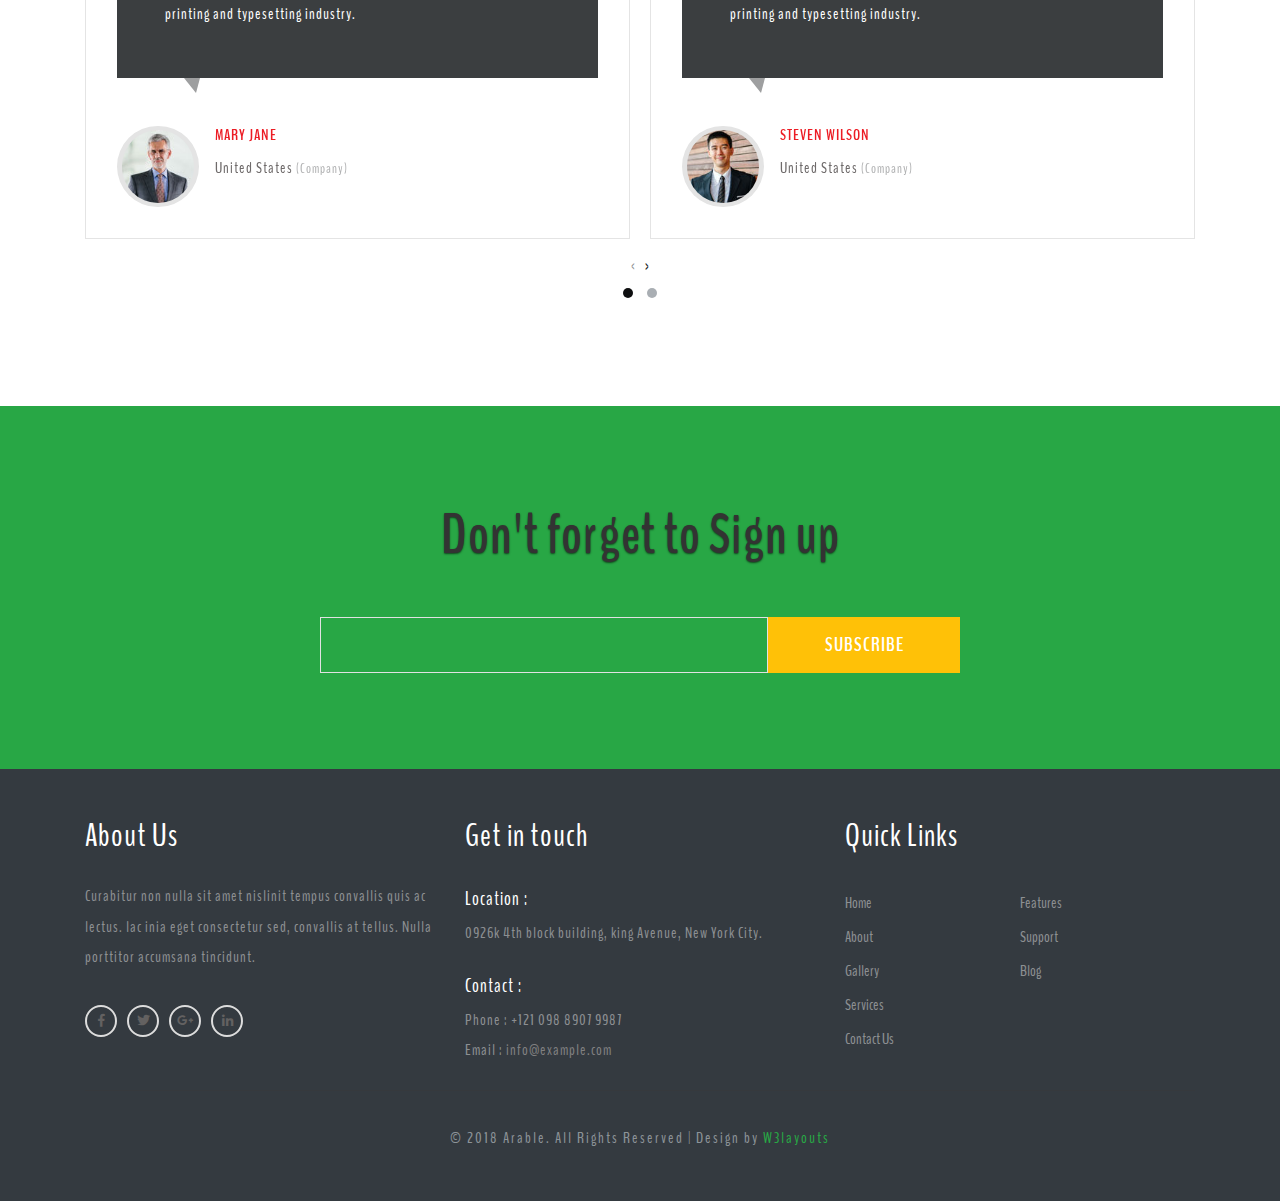
<file: web templates/My web project/p.w3layouts.com/demos_new/template_demo/03-09-2018/arable_demo_Free/1791219992/web/index-2.html>
<!--
	Author: W3layouts
	Author URL: http://w3layouts.com
	License: Creative Commons Attribution 3.0 Unported
	License URL: http://creativecommons.org/licenses/by/3.0/
-->
<!DOCTYPE html>
<html lang="zxx">


<!-- Mirrored from p.w3layouts.com/demos_new/template_demo/03-09-2018/arable_demo_Free/1791219992/web/index.html by HTTrack Website Copier/3.x [XR&CO'2014], Wed, 25 Jun 2025 08:46:27 GMT -->
<head>
    <title>Arable Agriculture Category Bootstrap responsive Web Template | Home :: w3layouts</title>
    <meta name="viewport" content="width=device-width, initial-scale=1">
    <meta charset="utf-8">
    <meta name="keywords" content="Arable a Responsive web template, Bootstrap Web Templates, Flat Web Templates, Android Compatible web template, 
Smartphone Compatible web template, free webdesigns for Nokia, Samsung, LG, SonyEricsson, Motorola web design" />
    <script>
        addEventListener("load", function() {
            setTimeout(hideURLbar, 0);
        }, false);

        function hideURLbar() {
            window.scrollTo(0, 1);
        }
    </script>
    <link href="css/bootstrap.css" rel='stylesheet' type='text/css' />
    <link rel="stylesheet" href="css/component.css" type="text/css" media="all">
    <link href="css/style.css" rel='stylesheet' type='text/css' />
    <link rel="stylesheet" href="css/owl.theme.css" type="text/css" media="all">
    <link rel="stylesheet" href="css/owl.carousel.css" type="text/css" media="screen" property="" />
    <link href="css/minimal-slider.css" rel='stylesheet' type='text/css' />
    <link href="css/fontawesome-all.css" rel="stylesheet">
    <link href="http://fonts.googleapis.com/css?family=Josefin+Sans:100,100i,300,300i,400,400i,600,600i,700,700i" rel="stylesheet">
    <link href="http://fonts.googleapis.com/css?family=BenchNine:300,400,700" rel="stylesheet">
</head>

<body>
    <div class="mian-content">

        <div class="header-top-w3layouts-agile">
            <div class="top-head-wthree text-left">
                <div class="row top-content-info">
                    <div class="col-lg-6 top-content-left">
                        <ul class="header-info-w3ls">
                            <li>
                                <i class="far fa-envelope"></i> <a href="https://p.w3layouts.com/cdn-cgi/l/email-protection#86efe8e0e9c6e3fee7ebf6eae3a8e5e9eb"><span class="__cf_email__" data-cfemail="d8b5b9b1b498bda0b9b5a8b4bdf6bbb7b5">[email&#160;protected]</span></a>
                            </li>
                            <li>
                                <i class="fas fa-phone"></i> <a href="tel:+02223688199">+0222 3688 199</a>
                            </li>
                            <li>
                                <i class="far fa-clock"></i> Mon – Fri : 9:00 -17:00 </li>
                        </ul>
                    </div>
                    <div class="col-lg-6 top-content-right">
                        <div class="land-gd">
                            <div class="hd-sc-one">
                                <div class="land-image text-center">
                                    <i class="fas fa-map-signs"></i>
                                </div>
                                <div class="land-content">
                                    <h4>The Best Landscaping</h4>

                                </div>

                            </div>
                        </div>
                        <div class="land-gd">
                            <div class="hd-sc-one">
                                <div class="land-image text-center">
                                    <i class="fas fa-shield-alt"></i>
                                </div>
                                <div class="land-content">
                                    <h4>Certified Company</h4>

                                </div>
                                <div class="clearfix"></div>
                            </div>
                        </div>
                        <div class="clearfix"></div>
                    </div>
                </div>
            </div>
            <div class="container-fluid">
                <div class="row">
                    <div class="col-md-3 top-social-icons text-center">
                        <ul class="social-icons">
                            <li class="mr-1"><a href="#"><span class="fab fa-facebook-f"></span></a></li>
                            <li class="mx-1"><a href="#"><span class="fab fa-twitter"></span></a></li>
                            <li class="mx-1"><a href="#"><span class="fab fa-google-plus-g"></span></a></li>
                            <li class="mx-1"><a href="#"><span class="fab fa-linkedin-in"></span></a></li>
                        </ul>
                    </div>
                    <div class="col-md-6 logo text-center">
                        <h1>
                            <a class="navbar-brand" href="index-2.html">
                            <i class="fas fa-leaf"></i>Arable</a>
                        </h1>
                    </div>
                    <div class="col-md-3 login-right-img text-center">
                        <a class="request text-uppercase" href="#" data-toggle="modal" data-target="#exampleModalCenter">Sign In</a>
                        <a class="request text-uppercase" href="#" data-toggle="modal" data-target="#exampleModalCenter2">Sign Up</a>
                    </div>
                </div>
            </div>
            <div class="header-bg">
                <div class="container">
                    <header>
                 <nav class="navbar navbar-expand-lg navbar-light">
                            <button class="navbar-toggler navbar-toggler-right mx-auto" type="button" data-toggle="collapse" data-target="#navbarSupportedContent" aria-controls="navbarSupportedContent" aria-expanded="false" aria-label="Toggle navigation">
						<span class="navbar-toggler-icon"></span>
				   </button>

                            <div class="collapse navbar-collapse" id="navbarSupportedContent">
                                <ul class="navbar-nav mr-lg-auto text-left">
                                    <li class="nav-item active">
                                        <a class="nav-link" href="index-2.html">Home
                                        <span class="sr-only">(current)</span>
                                    </a>
                                    </li>
                                    <li class="nav-item">
                                        <a class="nav-link" href="about.html">About</a>
                                    </li>
                                    <li class="nav-item dropdown">
                                        <a class="nav-link dropdown-toggle" href="#" id="navbarDropdown" role="button" data-toggle="dropdown" aria-haspopup="true" aria-expanded="false">
                                        Services
                                        <i class="fas fa-angle-down"></i>
                                    </a>
                                        <div class="dropdown-menu" aria-labelledby="navbarDropdown">
                                            <a class="dropdown-item" href="services.html">Services</a>
                                            <a class="dropdown-item" href="services.html" title="">Services 1</a>

                                            <a class="dropdown-item" href="single.html" title="">Single Page</a>
                                        </div>
                                    </li>
                                    <li class="nav-item">
                                        <a class="nav-link" href="gallery.html">Gallery</a>
                                    </li>
                                    <li class="nav-item">
                                        <a class="nav-link" href="blog.html">Blog</a>
                                    </li>
                                    <li class="nav-item">
                                        <a class="nav-link" href="contact.html">Contact</a>
                                    </li>

                                </ul>
                                <form action="#" method="post" class="form-inline my-2 my-lg-0 header-search">
                                    <input class="form-control" type="search" placeholder="Search here..." name="Search" required="">
                                    <button class="btn btn1 my-2 my-sm-0" type="submit"><i class="fas fa-search"></i></button>
                                </form>
                            </div>
                        </nav>
                    </header>
                </div>
            </div>
        </div>
        <!-- main image slider container -->
        <div class="slide-window">
            <div class="slide-wrapper" style="width:300%;">
                <div class="slide">
                    <div class="slide-caption text-center">
                        <p class="text-uppercase">The right choice</p>
                        <h3 class="text-uppercase">Improving agriculture, improving lives.</h3>
                        <div class="cont-btn">
                            <a class="btn text-uppercase" href="contact.html">
                            Contact</a>
                        </div>

                    </div>
                </div>
                <div class="slide slide2">
                    <div class="slide-caption text-center">
                        <p class="text-uppercase">Ready to go</p>
                        <h3 class="text-uppercase">High tech advantages with old fashioned service.</h3>
                        <div class="cont-btn">
                            <a class="btn text-uppercase" href="contact.html">
                            Contact</a>
                        </div>

                    </div>
                </div>
                <div class="slide slide3">
                    <div class="slide-caption text-center">
                        <p class="text-uppercase">The right choice.</p>
                        <h3 class="text-uppercase">Improving agriculture, improving lives.</h3>
                        <div class="cont-btn">
                            <a class="btn text-uppercase" href="contact.html">
                            Contact</a>
                        </div>

                    </div>
                </div>
            </div>
            <div class="slide-controller">
                <div class="slide-control-left">
                    <div class="slide-control-line"></div>
                    <div class="slide-control-line"></div>
                </div>
                <div class="slide-control-right">
                    <div class="slide-control-line"></div>
                    <div class="slide-control-line"></div>
                </div>
            </div>
        </div>
        <!-- main image slider container -->
    </div>
    <!-- end of main image slider container -->

    <!-- banner-bottom-w3layouts -->
    <div class="banner-bottom-w3layouts py-lg-5 py-3">
        <div class="container">
            <div class="inner-sec-w3ls-agileits py-lg-5 py-3">
                <!---728x90--->
                <h4 class="sub-tittle text-uppercase text-center">What we do</h4>
                <h3 class="tittle text-center mb-lg-5 mb-3">
                    WHAT WE OFFER</h3>
                <!---728x90--->
                <ul class="grid cs-style-5 row">
                    <li class="grid-info-img">
                        <figure>
                            <img src="images/g1.jpg" class="img-fluid" alt="img03">
                            <figcaption>
                                <h3>Vegitables</h3>
                                <span>Lorem ipsum </span>
                                <a href="gallery.html">Gallery</a>
                            </figcaption>
                        </figure>
                    </li>
                    <li class="grid-info-img">
                        <figure>
                            <img src="images/g2.jpg" class="img-fluid" alt="img03">
                            <figcaption>
                                <h3>Berries</h3>
                                <span>Lorem ipsum </span>
                                <a href="gallery.html">Gallery</a>
                            </figcaption>
                        </figure>
                    </li>
                    <li class="grid-info-img">
                        <figure>
                            <img src="images/g3.jpg" class="img-fluid" alt="img03">
                            <figcaption>
                                <h3>Organic Dairy</h3>
                                <span>Lorem ipsum </span>
                                <a href="gallery.html">Gallery</a>
                            </figcaption>
                        </figure>
                    </li>
                    <li class="grid-info-img">
                        <figure>
                            <img src="images/g4.jpg" class="img-fluid" alt="img03">
                            <figcaption>
                                <h3>Seeds</h3>
                                <span>Lorem ipsum </span>
                                <a href="gallery.html">Gallery</a>
                            </figcaption>
                        </figure>
                    </li>
                    <li class="grid-info-img">
                        <figure>
                            <img src="images/g5.jpg" class="img-fluid" alt="img03">
                            <figcaption>
                                <h3>Herbs</h3>
                                <span>Jacob Cummings</span>
                                <a href="gallery.html">Gallery</a>
                            </figcaption>
                        </figure>
                    </li>
                    <li class="grid-info-img">
                        <figure>
                            <img src="images/g6.jpg" class="img-fluid" alt="img03">
                            <figcaption>
                                <h3>Farm</h3>
                                <span>Lorem ipsum </span>
                                <a href="gallery.html">Gallery</a>
                            </figcaption>
                        </figure>
                    </li>
                </ul>
            </div>
        </div>
    </div>
    <!--// banner-bottom-w3layouts -->
    <!-- /bottom-last -->
    <section class="bottom-last">
        <div class="bottom-bg py-5 bs-slider-overlay text-left">
            <div class="container">
                <h3 class="tittle text-left"> WHAT WE OFFER</h3>
                <p class="text-white mb-4">Simply dummy text of the printing and typesetting industry. Lorem Ipsum has been the industry's standard dummy text ever since the 1500s.Lorem ipsum dolor sit amet Neque porro quisquam est qui dolorem Lorem int ipsum dolor sit amet.</p>
                <div class="log-in pb-md-5 pb-3">
                    <a class="hover-2 btn text-uppercase" href="single.html">Read More</a>
                </div>
            </div>

        </div>
    </section>
    <!-- //bottom-last -->
    <!-- ab -->
    <section class="banner-bottom-w3layouts bg-light py-lg-5 py-md-5 py-3" id="feature">
        <div class="container">
            <div class="inner-sec-w3ls-agileits py-lg-5 py-3">
                <h4 class="sub-tittle text-uppercase text-center">Features</h4>
                <h3 class="tittle text-center"> Our Great Features</h3>
                <div class="row mt-lg-5 mt-md-4 mt-4">
                    <div class="col-lg-4 about-in text-center">
                        <div class="card">
                            <div class="card-body">
                                <i class="fas fa-list-ul mb-4"></i>
                                <h5 class="card-title">Professional Code</h5>
                                <p class="card-text">Lorem ipsum dolor sit amet consectetur elit,Adipisicing elit tempor.</p>
                            </div>
                        </div>

                    </div>
                    <div class="col-lg-4 about-in text-center">
                        <div class="card">
                            <div class="card-body">
                                <i class="far fa-lightbulb mb-4"></i>
                                <h5 class="card-title">Creative Ideas</h5>
                                <p class="card-text">Lorem ipsum dolor sit amet consectetur elit,Adipisicing elit tempor.</p>
                            </div>
                        </div>

                    </div>

                    <div class="col-lg-4 about-in text-center">
                        <div class="card">
                            <div class="card-body">
                                <i class="far fa-clone mb-4"></i>
                                <h5 class="card-title">Beautiful Blog</h5>
                                <p class="card-text">Lorem ipsum dolor sit amet consectetur elit,Adipisicing elit tempor.</p>
                            </div>
                        </div>
                    </div>
                    <div class="col-lg-4 about-in mt-lg-4 text-center">
                        <div class="card">
                            <div class="card-body">
                                <i class="far fa-heart mb-4"></i>
                                <h5 class="card-title">User Friendly</h5>
                                <p class="card-text">Lorem ipsum dolor sit amet consectetur elit,Adipisicing elit tempor.</p>
                            </div>
                        </div>
                    </div>
                    <div class="col-lg-4 about-in mt-lg-4 text-center">
                        <div class="card">
                            <div class="card-body">
                                <i class="fas fa-magic mb-4"></i>
                                <h5 class="card-title">Modern Design</h5>
                                <p class="card-text">Lorem ipsum dolor sit amet consectetur elit,Adipisicing elit tempor.</p>
                            </div>
                        </div>
                    </div>
                    <div class="col-lg-4 about-in mt-lg-4 text-center">
                        <div class="card">
                            <div class="card-body">
                                <i class="fas fa-sliders-h mb-4"></i>
                                <h5 class="card-title">Portfolio Options</h5>
                                <p class="card-text">Lorem ipsum dolor sit amet consectetur elit,Adipisicing elit tempor.</p>
                            </div>
                        </div>
                    </div>

                </div>

            </div>
        </div>
    </section>
    <!-- //ab -->
    <section class="team-sec main-stats-inner">
        <div class="container-fluid">
            <div class="inner-sec-w3ls-agileits">
                <div class="row stats-con">
                    <div class="col-sm-3 col-6 stats_info counter_grid">

                        <i class="far fa-lightbulb"></i>
                        <p class="counter">645</p>
                        <h4>Projects Done</h4>

                    </div>
                    <div class="col-sm-3 col-6 stats_info counter_grid1">

                        <i class="far fa-heart"></i>
                        <p class="counter">563</p>
                        <h4>Satisfied Clients</h4>

                    </div>
                    <div class="col-md-6 main-stats-inner-img">

                    </div>
                    <div class="col-md-6 main-stats-inner-img two">
                    </div>
                    <div class="col-sm-3 col-6 stats_info counter_grid">

                        <i class="fas fa-magic"></i>
                        <p class="counter">1145</p>
                        <h4>Awards</h4>

                    </div>
                    <div class="col-sm-3 col-6 stats_info counter_grid2">

                        <i class="far fa-smile"></i>
                        <p class="counter">1045</p>
                        <h4>Happy Clients</h4>

                    </div>
                </div>
            </div>
        </div>
    </section>
    <!--/team-->
    <section class="tean-sec py-md-5 py-3" id="team">
        <div class="container">
            <div class="inner-sec-w3ls-agileits py-md-5 py-3">
                <!---728x90--->
                <h4 class="sub-tittle text-uppercase text-center">Meet our Team</h4>
                <h3 class="tittle text-center mb-md-5 mb-4">Farmers who love their work</h3>
                <div class="row mb-3">
                    <div class="col-lg-3 team-info">
                        <div class="our-team">
                            <div class="pic">
                                <img src="images/team1.jpg" class="img-fluid" alt="" />

                            </div>
                            <div class="team-content">
                                <h3>Nathan Smith</h3>
                                <span class="post">Agronomist</span>
                            </div>
                            <ul class="social">
                                <li class="mr-1"><a href="#"><span class="fab fa-facebook-f"></span></a></li>
                                <li class="mx-1"><a href="#"><span class="fab fa-twitter"></span></a></li>
                                <li class="mx-1"><a href="#"><span class="fab fa-google-plus-g"></span></a></li>
                                <li class="mx-1"><a href="#"><span class="fab fa-linkedin-in"></span></a></li>
                            </ul>
                        </div>
                    </div>
                    <div class="col-lg-3 team-info">
                        <div class="our-team active">
                            <div class="pic">
                                <img src="images/team2.jpg" class="img-fluid" alt="" />

                            </div>
                            <div class="team-content">
                                <h3>Laura Palmer</h3>
                                <span class="post">Agronomist</span>
                            </div>
                            <ul class="social">
                                <li class="mr-1"><a href="#"><span class="fab fa-facebook-f"></span></a></li>
                                <li class="mx-1"><a href="#"><span class="fab fa-twitter"></span></a></li>
                                <li class="mx-1"><a href="#"><span class="fab fa-google-plus-g"></span></a></li>
                                <li class="mx-1"><a href="#"><span class="fab fa-linkedin-in"></span></a></li>
                            </ul>
                        </div>
                    </div>
                    <div class="col-lg-3 team-info">
                        <div class="our-team">
                            <div class="pic">
                                <img src="images/team3.jpg" class="img-fluid" alt="" />
                            </div>
                            <div class="team-content">
                                <h3>Joe Carter</h3>
                                <span class="post">Agronomist </span>
                            </div>
                            <ul class="social">
                                <li class="mr-1"><a href="#"><span class="fab fa-facebook-f"></span></a></li>
                                <li class="mx-1"><a href="#"><span class="fab fa-twitter"></span></a></li>
                                <li class="mx-1"><a href="#"><span class="fab fa-google-plus-g"></span></a></li>
                                <li class="mx-1"><a href="#"><span class="fab fa-linkedin-in"></span></a></li>
                            </ul>
                        </div>
                    </div>
                    <div class="col-lg-3 team-info">
                        <div class="our-team">
                            <div class="pic">
                                <img src="images/team4.jpg" class="img-fluid" alt="" />
                            </div>
                            <div class="team-content">
                                <h3>Melissa Cox</h3>
                                <span class="post"> Agronomist </span>
                                <ul class="social">
                                    <li class="mr-1"><a href="#"><span class="fab fa-facebook-f"></span></a></li>
                                    <li class="mx-1"><a href="#"><span class="fab fa-twitter"></span></a></li>
                                    <li class="mx-1"><a href="#"><span class="fab fa-google-plus-g"></span></a></li>
                                    <li class="mx-1"><a href="#"><span class="fab fa-linkedin-in"></span></a></li>
                                </ul>
                            </div>
                        </div>
                    </div>
                </div>
                <div class="row mt-lg-5 mt-3">
                    <div class="col-lg-6 progress-info-content">
                        <div class="progress-one">
                            <h4 class="progress-tittle">Milk</h4>
                            <div class="progress">
                                <div class="progress-bar progress-bar-striped" role="progressbar" style="width: 10%" aria-valuenow="10" aria-valuemin="0" aria-valuemax="100"></div>
                            </div>
                        </div>
                        <div class="progress-one my-lg-4">
                            <h4 class="progress-tittle">Vegitables</h4>
                            <div class="progress">
                                <div class="progress-bar progress-bar-striped bg-success" role="progressbar" style="width: 25%" aria-valuenow="25" aria-valuemin="0" aria-valuemax="100"></div>
                            </div>
                        </div>
                        <div class="progress-one">
                            <h4 class="progress-tittle">Seeds</h4>
                            <div class="progress">
                                <div class="progress-bar progress-bar-striped bg-info" role="progressbar" style="width: 50%" aria-valuenow="50" aria-valuemin="0" aria-valuemax="100"></div>
                            </div>
                        </div>
                    </div>
                    <div class="col-lg-6 progress-info-content">

                        <div class="progress-one">
                            <h4 class="progress-tittle">Fresh Meat</h4>
                            <div class="progress">
                                <div class="progress-bar progress-bar-striped bg-warning" role="progressbar" style="width: 70%" aria-valuenow="70" aria-valuemin="0" aria-valuemax="100"></div>
                            </div>
                        </div>
                        <div class="progress-one my-lg-4">
                            <h4 class="progress-tittle">Fruits</h4>
                            <div class="progress">
                                <div class="progress-bar progress-bar-striped bg-secondary" role="progressbar" style="width: 90%" aria-valuenow="90" aria-valuemin="0" aria-valuemax="100"></div>
                            </div>
                        </div>
                        <div class="progress-one">
                            <h4 class="progress-tittle">
                                Cereals</h4>
                            <div class="progress">
                                <div class="progress-bar progress-bar-striped bg-danger" role="progressbar" style="width: 100%" aria-valuenow="100" aria-valuemin="0" aria-valuemax="100"></div>
                            </div>
                        </div>


                    </div>
                </div>
            </div>
        </div>
    </section>
    <!-- //team -->
    <!-- /story -->
    <section class="freebies bg-light pt-md-5 pt-3">
        <div class="container freebies-intro pt-md-5">
            <div class="row">
                <div class="col-md-12">
                    <h4 class="sub-tittle text-uppercase">Our Events</h4>
                    <h3 class="tittle">Latest News</h3>
                </div>
            </div>
            <div class="row mt-4 mt-3">
                <div class="col-md-6 news-content-left">
                    <p>Lorem ipsum dolor sit amet Neque porro quisquam est qui dolorem Lorem int ipsum dolor sit amet when an unknown printer took a galley of type.Vivamus id tempor felis. Cras sagittis mi sit amet malesuada mollis. Mauris porroinit consectetur cursus tortor vel interdum.</p>
                </div>
                <div class="col-md-6 news-content-right">
                    <p>Lorem ipsum dolor sit amet Neque porro quisquam est qui dolorem Lorem int ipsum dolor sit amet when an unknown printer took a galley of type.Vivamus id tempor felis. Cras sagittis mi sit amet malesuada mollis. Mauris porroinit consectetur cursus tortor vel interdum.</p>
                </div>
            </div>
        </div>
        <div class="container-fluid">
            <div class="row">
                <div class="col-md-6 news-grid">
                    <article class="item news fadeIn">
                        <figure class="news-overlay">
                            <figcaption class="overlay">
                                <div class="like-share-wrapper">
                                    <ul>
                                        <li>
                                            <div class="like-button-wrapper">
                                                <a href="#" class="like_button"><i class="far fa-heart"></i></a>
                                                <span class="count">98</span>
                                            </div>
                                        </li>
                                    </ul>
                                </div>
                                <div class="freebie-content">
                                    <span class="date">13/05/2018</span>
                                    <h4>Modern Design Template</h4>
                                    <div class="group log-in">
                                        <a class="hover-2 btn text-uppercase" href="single.html">Read More</a>
                                    </div>
                                </div>
                            </figcaption>
                            <img src="images/n1.jpg" class="img-fluid" alt="img03">
                        </figure>
                    </article>
                </div>
                <div class="col-md-6 news-grid">
                    <article class="item news fadeIn">
                        <figure class="news-overlay">
                            <figcaption class="overlay">
                                <div class="like-share-wrapper">
                                    <ul>
                                        <li>
                                            <div class="like-button-wrapper">
                                                <a href="#" class="like_button"><i class="far fa-heart"></i></a>
                                                <span class="count">57</span>
                                            </div>
                                        </li>
                                    </ul>
                                </div>
                                <div class="freebie-content">
                                    <span class="date">30/05/2018</span>
                                    <h4>Modern Design Template</h4>
                                    <div class="group log-in">
                                        <a class="hover-2 btn text-uppercase" href="single.html">Read More</a>
                                    </div>
                                </div>
                            </figcaption>
                            <img src="images/n2.jpg" class="img-fluid" alt="img03">
                        </figure>
                    </article>
                </div>
                <div class="col-md-6 news-grid">
                    <article class="item news fadeIn">
                        <figure class="news-overlay">
                            <figcaption class="overlay">
                                <div class="like-share-wrapper">
                                    <ul>
                                        <li>
                                            <div class="like-button-wrapper">
                                                <a href="#" class="like_button"><i class="far fa-heart"></i></a>
                                                <span class="count">49</span>
                                            </div>
                                        </li>
                                    </ul>
                                </div>
                                <div class="freebie-content">
                                    <span class="date">03/06/2018</span>
                                    <h4>Modern Design Template</h4>
                                    <div class="group log-in">
                                        <a class="hover-2 btn text-uppercase" href="single.html">Read More</a>
                                    </div>
                                </div>
                            </figcaption>
                            <img src="images/n3.jpg" class="img-fluid" alt="img03">
                        </figure>
                    </article>
                </div>
                <div class="col-md-6 news-grid">
                    <article class="item news fadeIn">
                        <figure class="news-overlay">
                            <figcaption class="overlay">
                                <div class="like-share-wrapper">
                                    <ul>
                                        <li>
                                            <div class="like-button-wrapper">
                                                <a href="#" class="like_button"><i class="far fa-heart"></i></a>
                                                <span class="count">85</span>
                                            </div>
                                        </li>
                                    </ul>
                                </div>
                                <div class="freebie-content">
                                    <span class="date">30/07/2018</span>
                                    <h4>Modern Design Template</h4>
                                    <div class="group log-in">
                                        <a class="hover-2 btn text-uppercase" href="single.html">Read More</a>
                                    </div>
                                </div>
                            </figcaption>
                            <img src="images/n4.jpg" class="img-fluid" alt="img03">
                        </figure>
                    </article>
                </div>

            </div>
        </div>
    </section>
    <!-- //story -->
    <!--/testimonials-->
    <section class="clients py-md-5 py-3" id="clients">
        <div class="container">
            <div class="inner-sec-w3ls-agileits py-md-5 py-3">
                <h4 class="sub-tittle text-uppercase text-center">Lovely Clients</h4>
                <h3 class="tittle text-center mb-md-5 mb-4">Testimonials</h3>
                <div class="owl-carousel owl-theme">
                    <div class="item">
                        <div class="feedback-info text-left">
                            <div class="feedback-top">
                                <p>Lorem ipsum dolor sit amet consectetur adipisicing elit sedc dnmo eiusmod tempor incididunt ut labore.Simply dummy text of the printing and typesetting industry.</p>
                            </div>
                            <div class="feedback-grids">
                                <div class="feedback-img">
                                    <img src="images/t1.jpg" class="img-fluid rounded-circle" alt="" />
                                </div>
                                <div class="feedback-img-info">
                                    <h5>Mary Jane</h5>
                                    <p>United States
                                        <span>(Company)</span>
                                    </p>
                                </div>
                                <div class="clearfix"> </div>
                            </div>
                        </div>
                    </div>
                    <div class="item">
                        <div class="feedback-info text-left">

                            <div class="feedback-top">

                                <p>Lorem ipsum dolor sit amet consectetur adipisicing elit sedc dnmo eiusmod tempor incididunt ut labore.Simply dummy text of the printing and typesetting industry.</p>
                            </div>
                            <div class="feedback-grids">
                                <div class="feedback-img">
                                    <img src="images/t3.jpg" class="img-fluid rounded-circle" alt="" />
                                </div>
                                <div class="feedback-img-info">
                                    <h5>Steven Wilson</h5>
                                    <p>United States
                                        <span>(Company)</span>
                                    </p>
                                </div>
                                <div class="clearfix"> </div>
                            </div>
                        </div>
                    </div>
                    <div class="item">
                        <div class="feedback-info text-left">
                            <div class="feedback-top">
                                <p>Lorem ipsum dolor sit amet consectetur adipisicing elit sedc dnmo eiusmod tempor incididunt ut labore.Simply dummy text of the printing and typesetting industry.</p>
                            </div>
                            <div class="feedback-grids">
                                <div class="feedback-img">
                                    <img src="images/t2.jpg" class="img-fluid rounded-circle" alt="" />
                                </div>
                                <div class="feedback-img-info">
                                    <h5>Peter guptill</h5>
                                    <p>Vestibulum <span>(Company)</span></p>
                                </div>
                                <div class="clearfix"> </div>
                            </div>
                        </div>
                    </div>
                    <div class="item">
                        <div class="feedback-info text-left">

                            <div class="feedback-top">

                                <p>Lorem ipsum dolor sit amet consectetur adipisicing elit sedc dnmo eiusmod tempor incididunt ut labore.Simply dummy text of the printing and typesetting industry.</p>
                            </div>
                            <div class="feedback-grids">
                                <div class="feedback-img">
                                    <img src="images/t3.jpg" class="img-fluid rounded-circle" alt="" />
                                </div>
                                <div class="feedback-img-info">
                                    <h5>Steven Wilson</h5>
                                    <p>United States
                                        <span>(Company)</span>
                                    </p>
                                </div>
                                <div class="clearfix"> </div>
                            </div>
                        </div>
                    </div>


                </div>
            </div>
        </div>
    </section>
    <!--//testimonials-->
    <!-- /newsletter-->
    <div class="newsletter py-lg-5 py-4 text-center">
        <div class="newsletter-inner py-lg-5 py-4">
            <h3 class="tittle text-center mb-lg-5 mb-3">
                Don't forget to Sign up</h3>
            <div class="newsright">
                <form action="#" method="post" class="d-flex">
                    <input class="form-control" type="email" placeholder="" name="email" required="">
                    <input class="form-control" type="submit" value="Subscribe">
                </form>
            </div>
        </div>
    </div>
    <!-- //newsletter-->
    <!--footer -->
    <footer class="footer-emp-wthree bg-dark dotts py-lg-5 py-3">
        <div class="container">
            <div class="row footer-top">
                <div class="col-lg-4 footer-grid-w3ls">
                    <div class="footer-title">
                        <h3>About Us</h3>
                    </div>
                    <div class="footer-text">
                        <p>Curabitur non nulla sit amet nislinit tempus convallis quis ac lectus. lac inia eget consectetur sed, convallis at tellus. Nulla porttitor accumsana tincidunt.</p>
                        <ul class="social-icons">
                            <li class="mr-1"><a href="#"><span class="fab fa-facebook-f"></span></a></li>
                            <li class="mx-1"><a href="#"><span class="fab fa-twitter"></span></a></li>
                            <li class="mx-1"><a href="#"><span class="fab fa-google-plus-g"></span></a></li>
                            <li class="mx-1"><a href="#"><span class="fab fa-linkedin-in"></span></a></li>
                        </ul>
                    </div>
                </div>
                <div class="col-lg-4 footer-grid-w3ls">
                    <div class="footer-title">
                        <h3>Get in touch</h3>
                    </div>
                    <div class="contact-info">
                        <h4>Location :</h4>
                        <p>0926k 4th block building, king Avenue, New York City.</p>
                        <div class="phone">
                            <h4>Contact :</h4>
                            <p>Phone : +121 098 8907 9987</p>
                            <p>Email :
                                <a href="https://p.w3layouts.com/cdn-cgi/l/email-protection#2f464149406f4a574e425f434a014c4042"><span class="__cf_email__" data-cfemail="4821262e27082d30292538242d662b2725">[email&#160;protected]</span></a>
                            </p>
                        </div>
                    </div>
                </div>
                <div class="col-lg-4 footer-grid-w3ls">
                    <div class="footer-title">
                        <h3>Quick Links</h3>
                    </div>
                    <ul class="links">
                        <li>
                            <a href="index-2.html">Home</a>
                        </li>
                        <li>
                            <a href="about.html">About</a>
                        </li>
                        <li>
                            <a href="gallery.html">Gallery</a>
                        </li>
                        <li>
                            <a href="pricing.html">Services</a>
                        </li>
                        <li>
                            <a href="contact.html">Contact Us</a>
                        </li>
                    </ul>
                    <ul class="links">
                        <li>
                            <a href="services.html">Features</a>
                        </li>
                        <li>
                            <a href="contact.html">Support</a>
                        </li>
                        <li>
                            <a href="blog.html">Blog</a>
                        </li>
                    </ul>

                    <div class="clearfix"></div>
                </div>
            </div>
            <div class="copyright-w3 mt-4">
                <p class="copy-right text-center ">&copy; 2018 Arable. All Rights Reserved | Design by
                    <a href="https://w3layouts.com/"> W3layouts </a>
                </p>
            </div>
        </div>
    </footer>
    <!-- //footer -->

    <!--model-forms-->
    <!--/Login-->
    <div class="modal fade" id="exampleModalCenter" tabindex="-1" role="dialog" aria-hidden="true">
        <div class="modal-dialog modal-dialog-centered" role="document">
            <div class="modal-content">
                <div class="modal-header text-center">
                    <button type="button" class="close" data-dismiss="modal" aria-label="Close">
                        <span aria-hidden="true">&times;</span>
                    </button>
                </div>
                <div class="modal-body">

                    <div class="login px-4 mx-auto mw-100">
                        <h5 class="text-center mb-4">Login Now</h5>
                        <form action="#" method="post">
                            <div class="form-group">
                                <label class="mb-2">Email address</label>
                                <input type="email" class="form-control" id="exampleInputEmail1" aria-describedby="emailHelp" placeholder="" required="">
                                <small id="emailHelp" class="form-text text-muted">We'll never share your email with anyone else.</small>
                            </div>
                            <div class="form-group">
                                <label class="mb-2">Password</label>
                                <input type="password" class="form-control" id="exampleInputPassword1" placeholder="" required="">
                            </div>
                            <div class="form-check mb-2">
                                <input type="checkbox" class="form-check-input" id="exampleCheck1">
                                <label class="form-check-label" for="exampleCheck1">Check me out</label>
                            </div>
                            <button type="submit" class="btn btn-primary submit mb-4">Sign In</button>
                            <p class="text-center pb-4">
                                <a href="#" data-toggle="modal" data-target="#exampleModalCenter2"> Don't have an account?</a>
                            </p>
                        </form>
                    </div>
                </div>

            </div>
        </div>
    </div>
    <!--//Login-->
    <!--/Register-->
    <div class="modal fade" id="exampleModalCenter2" tabindex="-1" role="dialog" aria-hidden="true">
        <div class="modal-dialog modal-dialog-centered" role="document">
            <div class="modal-content">
                <div class="modal-header text-center">
                    <button type="button" class="close" data-dismiss="modal" aria-label="Close">
                        <span aria-hidden="true">&times;</span>
                    </button>
                </div>
                <div class="modal-body">
                    <div class="login px-4 mx-auto mw-100">
                        <h5 class="text-center mb-4">Register Now</h5>
                        <form action="#" method="post">
                            <div class="form-group">
                                <label>First name</label>

                                <input type="text" class="form-control" id="validationDefault01" placeholder="" required="">
                            </div>
                            <div class="form-group">
                                <label>Last name</label>
                                <input type="text" class="form-control" id="validationDefault02" placeholder="" required="">
                            </div>

                            <div class="form-group">
                                <label class="mb-2">Password</label>
                                <input type="password" class="form-control" id="password1" placeholder="" required="">
                            </div>
                            <div class="form-group">
                                <label>Confirm Password</label>
                                <input type="password" class="form-control" id="password2" placeholder="" required="">
                            </div>

                            <button type="submit" class="btn btn-primary submit mb-4">Register</button>
                            <p class="text-center pb-4">
                                <a href="#">By clicking Register, I agree to your terms</a>
                            </p>
                        </form>

                    </div>
                </div>

            </div>
        </div>
    </div>
    <!--//Register-->

    <!--//model-form-->
    <!-- js -->
    <script data-cfasync="false" src="../../../../../../cdn-cgi/scripts/5c5dd728/cloudflare-static/email-decode.min.js"></script><script src="js/jquery-2.2.3.min.js"></script>
    <script src="js/minimal-slider.js"></script>
    <script src="js/toucheffects.js"></script>
    <script src="js/modernizr.custom.js"></script>
    <!-- carousel -->
    <script src="js/owl.carousel.js"></script>
    <script>
        $(document).ready(function() {
            $('.owl-carousel').owlCarousel({
                loop: true,
                margin: 10,
                responsiveClass: true,
                responsive: {
                    0: {
                        items: 1,
                        nav: true
                    },
                    600: {
                        items: 1,
                        nav: false
                    },
                    900: {
                        items: 1,
                        nav: false
                    },
                    1000: {
                        items: 2,
                        nav: true,
                        loop: false,
                        margin: 20
                    }
                }
            })
        })
    </script>
    <!-- //carousel -->
    <script>
        $(document).ready(function() {
            $(".dropdown").hover(
                function() {
                    $('.dropdown-menu', this).stop(true, true).slideDown("fast");
                    $(this).toggleClass('open');
                },
                function() {
                    $('.dropdown-menu', this).stop(true, true).slideUp("fast");
                    $(this).toggleClass('open');
                }
            );
        });
    </script>
    <!-- //dropdown nav -->
    <!-- stats -->
    <script src="js/jquery.waypoints.min.js"></script>
    <script src="js/jquery.countup.js"></script>
    <script>
        $('.counter').countUp();
    </script>
    <!-- //stats -->
    <!-- password-script -->
    <script>
        window.onload = function() {
            document.getElementById("password1").onchange = validatePassword;
            document.getElementById("password2").onchange = validatePassword;
        }

        function validatePassword() {
            var pass2 = document.getElementById("password2").value;
            var pass1 = document.getElementById("password1").value;
            if (pass1 != pass2)
                document.getElementById("password2").setCustomValidity("Passwords Don't Match");
            else
                document.getElementById("password2").setCustomValidity('');
            //empty string means no validation error
        }
    </script>
    <!-- //password-script -->

    <!--/ start-smoth-scrolling -->
    <script src="js/move-top.js"></script>
    <script src="js/easing.js"></script>
    <script>
        jQuery(document).ready(function($) {
            $(".scroll").click(function(event) {
                event.preventDefault();
                $('html,body').animate({
                    scrollTop: $(this.hash).offset().top
                }, 900);
            });
        });
    </script>
    <script>
        $(document).ready(function() {
            /*
            						var defaults = {
            							  containerID: 'toTop', // fading element id
            							containerHoverID: 'toTopHover', // fading element hover id
            							scrollSpeed: 1200,
            							easingType: 'linear' 
            						 };
            						*/

            $().UItoTop({
                easingType: 'easeOutQuart'
            });

        });
    </script>
    <!--// end-smoth-scrolling -->
    <!-- /js -->
    <script src="js/bootstrap.js"></script>
    <!-- //js -->
<script>(function(){function c(){var b=a.contentDocument||a.contentWindow.document;if(b){var d=b.createElement('script');d.innerHTML="window.__CF$cv$params={r:'9553312f38308a47',t:'MTc1MDg0MTE2Mi4wMDAwMDA='};var a=document.createElement('script');a.nonce='';a.src='../../../../../../cdn-cgi/challenge-platform/h/b/scripts/jsd/07af8245c728/maind41d.js';document.getElementsByTagName('head')[0].appendChild(a);";b.getElementsByTagName('head')[0].appendChild(d)}}if(document.body){var a=document.createElement('iframe');a.height=1;a.width=1;a.style.position='absolute';a.style.top=0;a.style.left=0;a.style.border='none';a.style.visibility='hidden';document.body.appendChild(a);if('loading'!==document.readyState)c();else if(window.addEventListener)document.addEventListener('DOMContentLoaded',c);else{var e=document.onreadystatechange||function(){};document.onreadystatechange=function(b){e(b);'loading'!==document.readyState&&(document.onreadystatechange=e,c())}}}})();</script></body>


<!-- Mirrored from p.w3layouts.com/demos_new/template_demo/03-09-2018/arable_demo_Free/1791219992/web/index.html by HTTrack Website Copier/3.x [XR&CO'2014], Wed, 25 Jun 2025 08:46:27 GMT -->
</html>
</file>
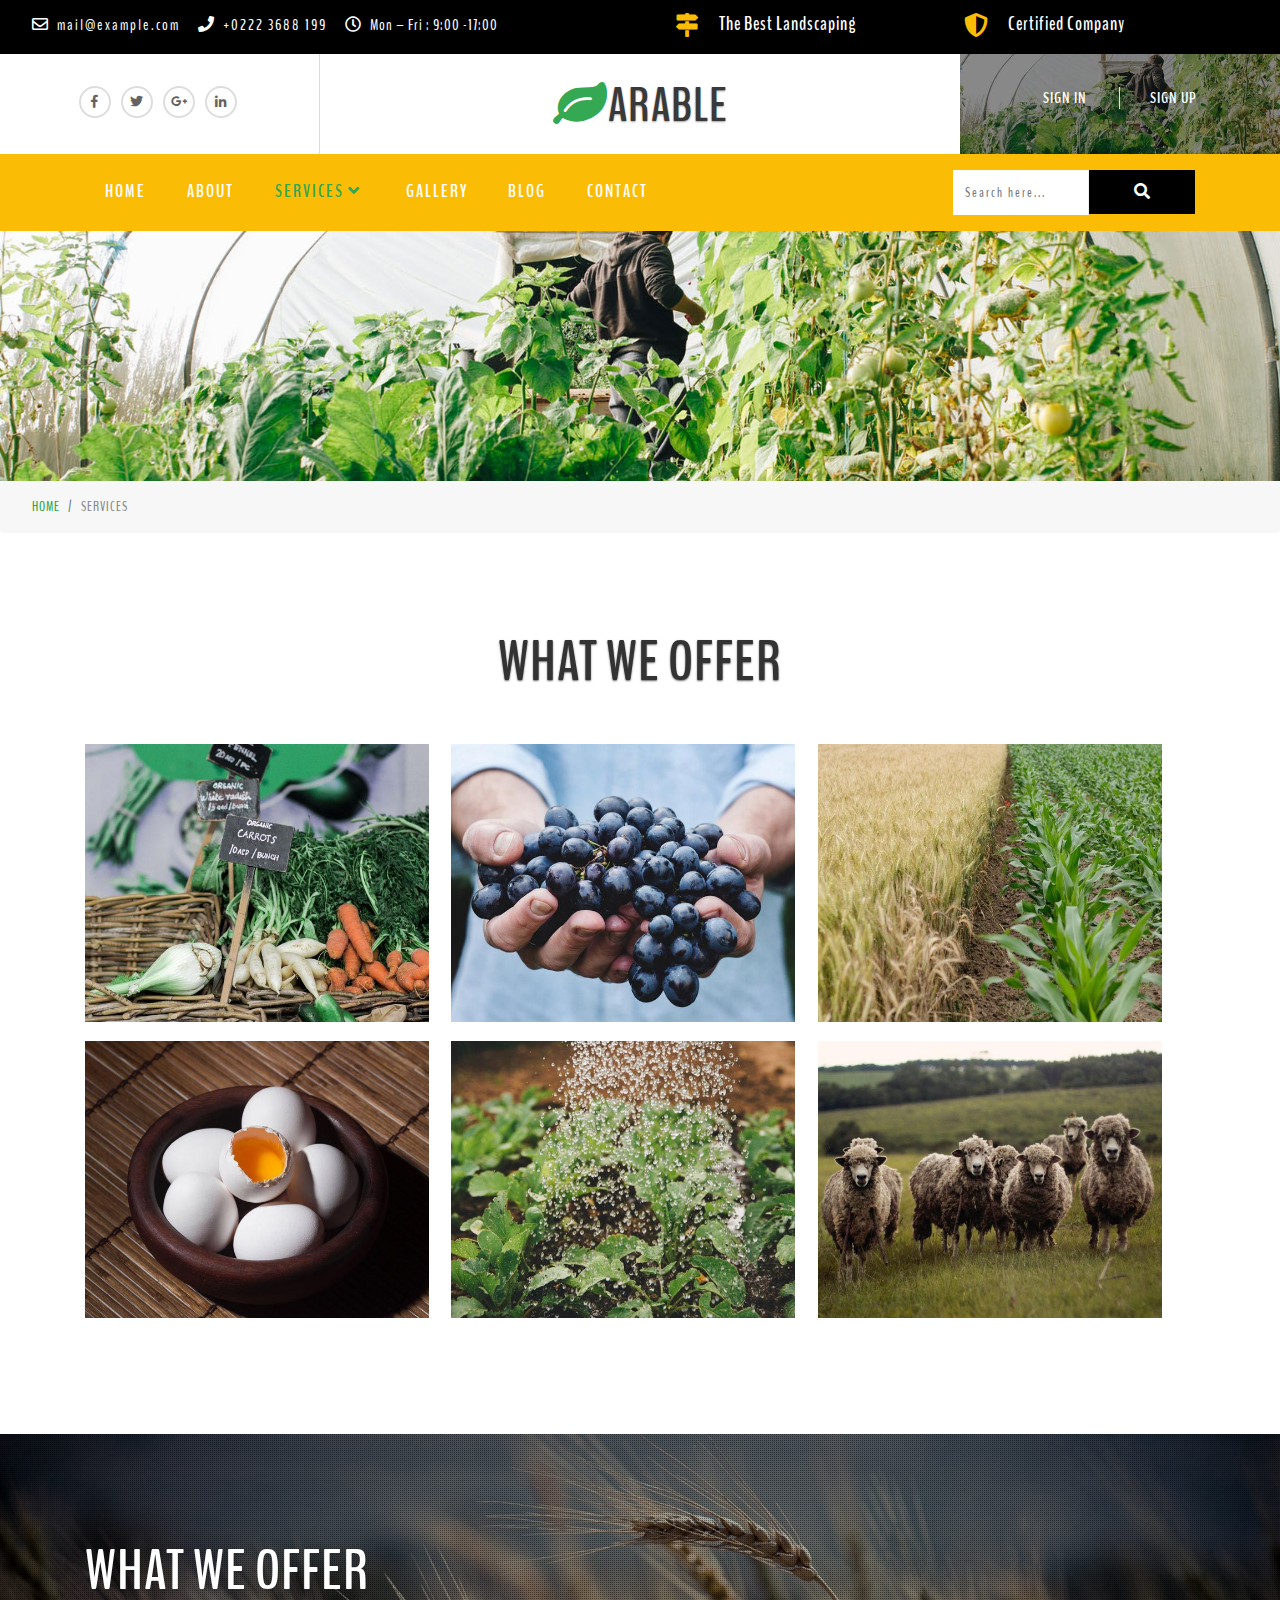
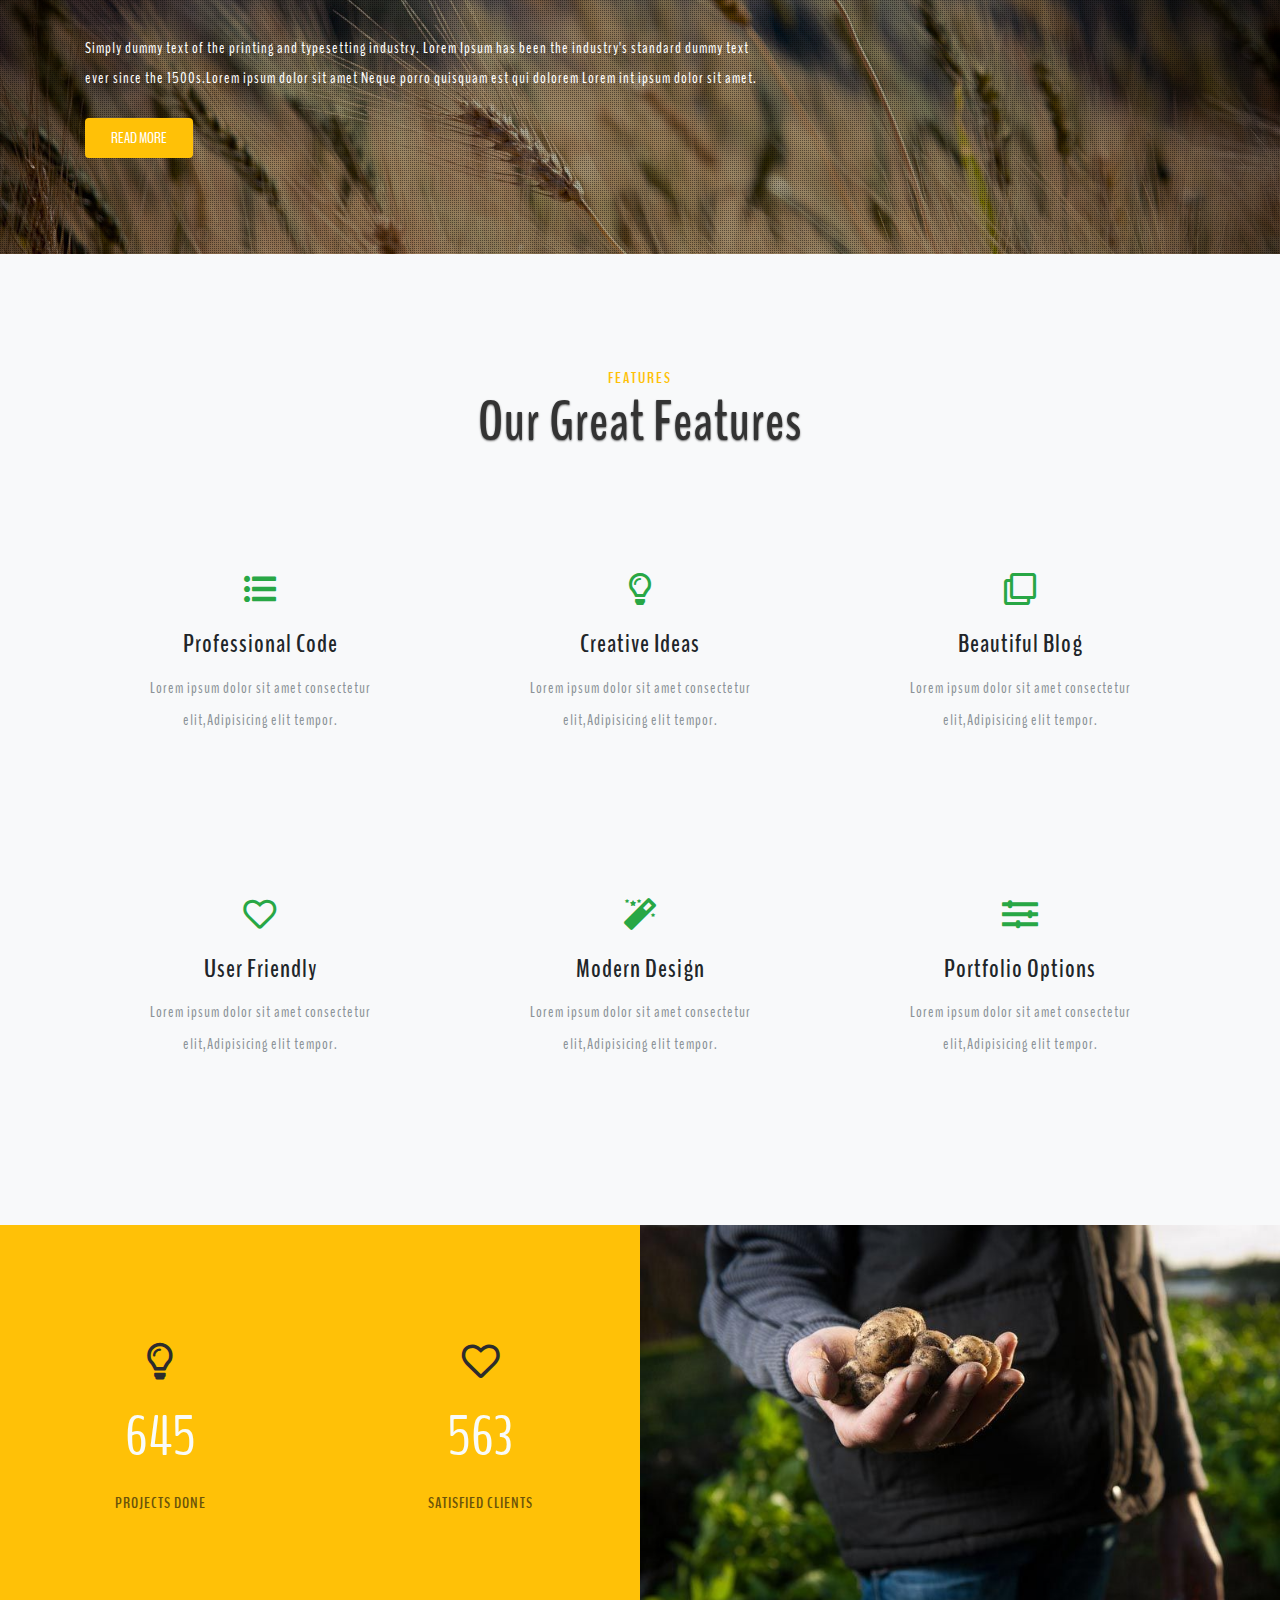
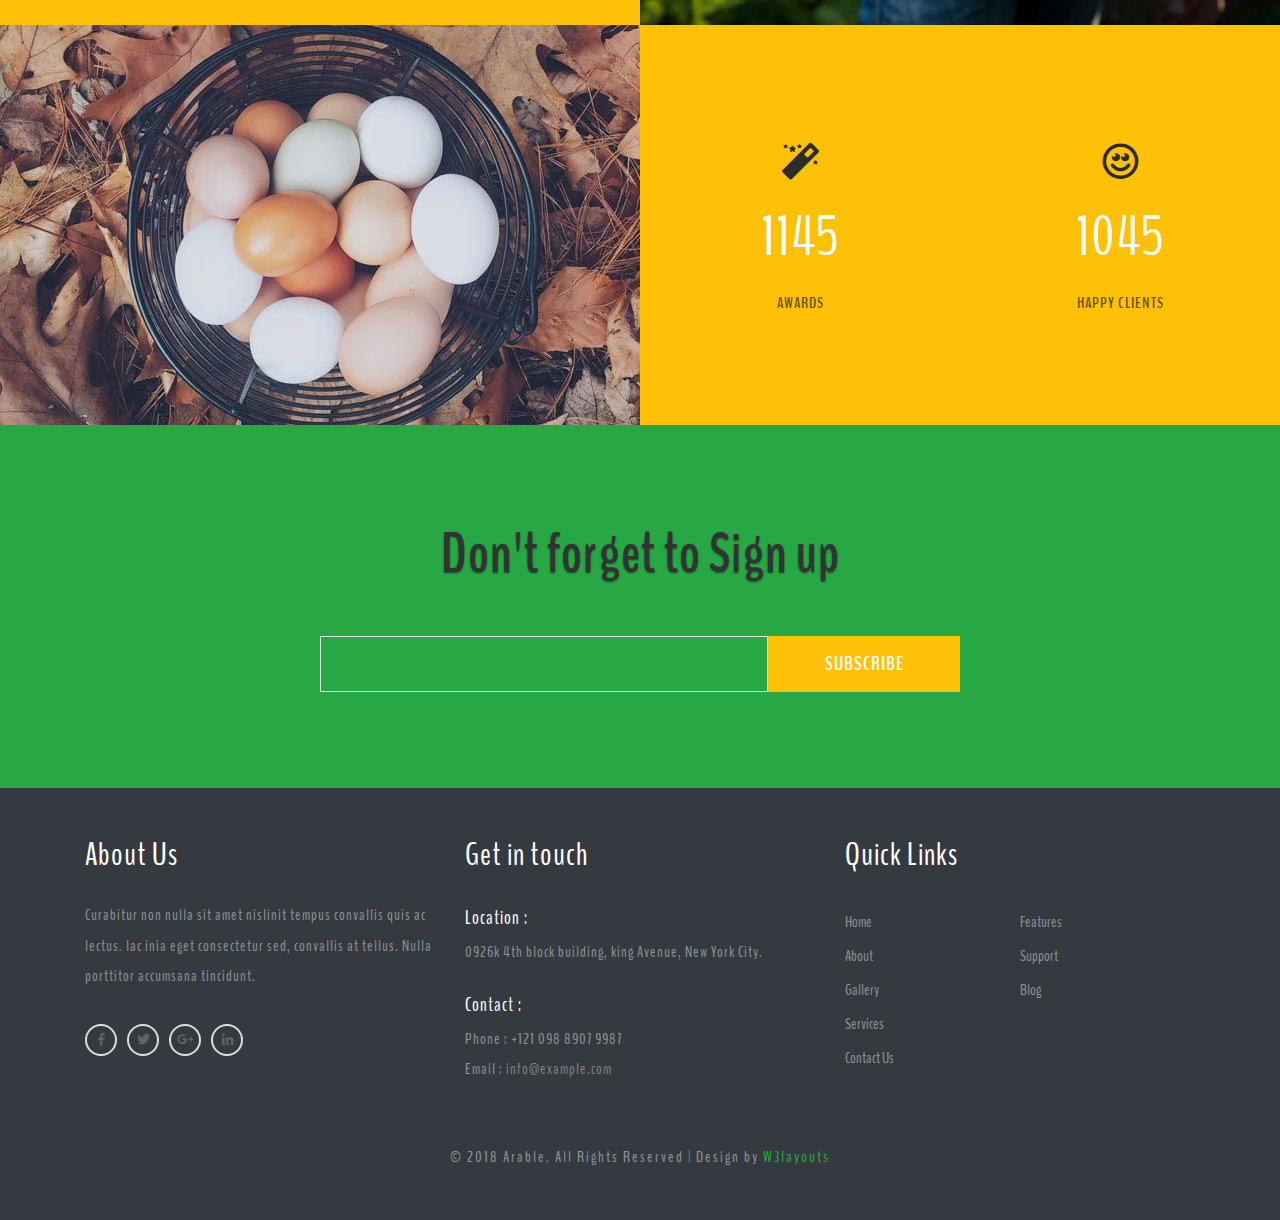
<file: web templates/My web project/p.w3layouts.com/demos_new/template_demo/03-09-2018/arable_demo_Free/1791219992/web/services.html>
<!--
	Author: W3layouts
	Author URL: http://w3layouts.com
	License: Creative Commons Attribution 3.0 Unported
	License URL: http://creativecommons.org/licenses/by/3.0/
-->
<!DOCTYPE html>
<html lang="zxx">


<!-- Mirrored from p.w3layouts.com/demos_new/template_demo/03-09-2018/arable_demo_Free/1791219992/web/services.html by HTTrack Website Copier/3.x [XR&CO'2014], Wed, 25 Jun 2025 08:46:27 GMT -->
<head>
    <title>Arable Agriculture Category Bootstrap responsive Web Template | Services :: w3layouts</title>
    <meta name="viewport" content="width=device-width, initial-scale=1">
    <meta charset="utf-8">
    <meta name="keywords" content="Arable a Responsive web template, Bootstrap Web Templates, Flat Web Templates, Android Compatible web template, 
Smartphone Compatible web template, free webdesigns for Nokia, Samsung, LG, SonyEricsson, Motorola web design" />
    <script>
        addEventListener("load", function() {
            setTimeout(hideURLbar, 0);
        }, false);

        function hideURLbar() {
            window.scrollTo(0, 1);
        }
    </script>
    <link href="css/bootstrap.css" rel='stylesheet' type='text/css' />
    <link rel="stylesheet" href="css/component.css" type="text/css" media="all">
    <link href="css/style.css" rel='stylesheet' type='text/css' />
    <link href="css/fontawesome-all.css" rel="stylesheet">
    <link href="http://fonts.googleapis.com/css?family=Josefin+Sans:100,100i,300,300i,400,400i,600,600i,700,700i" rel="stylesheet">
    <link href="http://fonts.googleapis.com/css?family=BenchNine:300,400,700" rel="stylesheet">
</head>

<body>
    <div class="mian-content">
        <div class="header-top-w3layouts-agile">
            <div class="top-head-wthree text-left">
                <div class="row top-content-info">
                    <div class="col-lg-6 top-content-left">
                        <ul class="header-info-w3ls">
                            <li>
                                <i class="far fa-envelope"></i> <a href="https://p.w3layouts.com/cdn-cgi/l/email-protection#8ae3e4ece5caeff2ebe7fae6efa4e9e5e7"><span class="__cf_email__" data-cfemail="335e525a5f73564b525e435f561d505c5e">[email&#160;protected]</span></a>
                            </li>
                            <li>
                                <i class="fas fa-phone"></i> <a href="tel:+02223688199">+0222 3688 199</a>
                            </li>
                            <li>
                                <i class="far fa-clock"></i> Mon – Fri : 9:00 -17:00 </li>
                        </ul>
                    </div>
                    <div class="col-lg-6 top-content-right">
                        <div class="land-gd">
                            <div class="hd-sc-one">
                                <div class="land-image text-center">
                                    <i class="fas fa-map-signs"></i>
                                </div>
                                <div class="land-content">
                                    <h4>The Best Landscaping</h4>

                                </div>

                            </div>
                        </div>
                        <div class="land-gd">
                            <div class="hd-sc-one">
                                <div class="land-image text-center">
                                    <i class="fas fa-shield-alt"></i>
                                </div>
                                <div class="land-content">
                                    <h4>Certified Company</h4>

                                </div>
                                <div class="clearfix"></div>
                            </div>
                        </div>
                        <div class="clearfix"></div>
                    </div>
                </div>
            </div>
            <div class="container-fluid">
                <div class="row">
                    <div class="col-md-3 top-social-icons text-center">
                        <ul class="social-icons">
                            <li class="mr-1"><a href="#"><span class="fab fa-facebook-f"></span></a></li>
                            <li class="mx-1"><a href="#"><span class="fab fa-twitter"></span></a></li>
                            <li class="mx-1"><a href="#"><span class="fab fa-google-plus-g"></span></a></li>
                            <li class="mx-1"><a href="#"><span class="fab fa-linkedin-in"></span></a></li>
                        </ul>
                    </div>
                    <div class="col-md-6 logo text-center">
                        <h1>
                            <a class="navbar-brand" href="index-2.html">
                            <i class="fas fa-leaf"></i>Arable</a>
                        </h1>
                    </div>
                    <div class="col-md-3 login-right-img text-center">
                        <a class="request text-uppercase" href="#" data-toggle="modal" data-target="#exampleModalCenter">Sign In</a>
                        <a class="request text-uppercase" href="#" data-toggle="modal" data-target="#exampleModalCenter2">Sign Up</a>
                    </div>
                </div>
            </div>
            <div class="header-bg">
                <div class="container">
                    <header>
                      <nav class="navbar navbar-expand-lg navbar-light">
                            <button class="navbar-toggler navbar-toggler-right mx-auto" type="button" data-toggle="collapse" data-target="#navbarSupportedContent" aria-controls="navbarSupportedContent" aria-expanded="false" aria-label="Toggle navigation">
						<span class="navbar-toggler-icon"></span>
				   </button>

                            <div class="collapse navbar-collapse" id="navbarSupportedContent">
                                <ul class="navbar-nav mr-lg-auto text-left">
                                    <li class="nav-item">
                                        <a class="nav-link" href="index-2.html">Home
                                        <span class="sr-only">(current)</span>
                                    </a>
                                    </li>
                                    <li class="nav-item">
                                        <a class="nav-link" href="about.html">About</a>
                                    </li>
                                    <li class="nav-item dropdown active">
                                        <a class="nav-link dropdown-toggle" href="#" id="navbarDropdown" role="button" data-toggle="dropdown" aria-haspopup="true" aria-expanded="false">
                                        Services
                                        <i class="fas fa-angle-down"></i>
                                    </a>
                                        <div class="dropdown-menu" aria-labelledby="navbarDropdown">
                                            <a class="dropdown-item" href="services.html">Services</a>
                                            <a class="dropdown-item" href="services.html" title="">Services 1</a>

                                            <a class="dropdown-item" href="single.html" title="">Single Page</a>
                                        </div>
                                    </li>
                                    <li class="nav-item">
                                        <a class="nav-link" href="gallery.html">Gallery</a>
                                    </li>
                                    <li class="nav-item">
                                        <a class="nav-link" href="blog.html">Blog</a>
                                    </li>
                                    <li class="nav-item">
                                        <a class="nav-link" href="contact.html">Contact</a>
                                    </li>

                                </ul>
                                <form action="#" method="post" class="form-inline my-2 my-lg-0 header-search">
                                    <input class="form-control" type="search" placeholder="Search here..." name="Search" required="">
                                    <button class="btn btn1 my-2 my-sm-0" type="submit"><i class="fas fa-search"></i></button>
                                </form>
                            </div>
                        </nav>
                    </header>
                </div>
            </div>
        </div>
    </div>
    <!-- end of main image slider container -->
    <div class="inner-page">
    </div>
    <!-- /breadcrumb -->
    <ol class="breadcrumb">
        <li class="breadcrumb-item">
            <a href="index-2.html">Home</a>
        </li>
        <li class="breadcrumb-item active">Services</li>
    </ol>

    <!-- //breadcrumb -->


    <!-- banner-bottom-w3layouts -->
    <div class="banner-bottom-w3layouts py-lg-5 py-3">
        <div class="container">
            <!---728x90--->
            <div class="inner-sec-w3ls-agileits py-lg-5 py-3">
                <h3 class="tittle text-center mb-lg-5 mb-3">
                    WHAT WE OFFER</h3>
                <!---728x90--->
                <ul class="grid cs-style-5 row">
                    <li class="grid-info-img">
                        <figure>
                            <img src="images/g1.jpg" class="img-fluid" alt="img03">
                            <figcaption>
                                <h3>Vegitables</h3>
                                <span>Lorem ipsum </span>
                                <a href="gallery.html">Gallery</a>
                            </figcaption>
                        </figure>
                    </li>
                    <li class="grid-info-img">
                        <figure>
                            <img src="images/g2.jpg" class="img-fluid" alt="img03">
                            <figcaption>
                                <h3>Berries</h3>
                                <span>Lorem ipsum </span>
                                <a href="gallery.html">Gallery</a>
                            </figcaption>
                        </figure>
                    </li>
                    <li class="grid-info-img">
                        <figure>
                            <img src="images/g3.jpg" class="img-fluid" alt="img03">
                            <figcaption>
                                <h3>Organic Dairy</h3>
                                <span>Lorem ipsum </span>
                                <a href="gallery.html">Gallery</a>
                            </figcaption>
                        </figure>
                    </li>
                    <li class="grid-info-img">
                        <figure>
                            <img src="images/g4.jpg" class="img-fluid" alt="img03">
                            <figcaption>
                                <h3>Seeds</h3>
                                <span>Lorem ipsum </span>
                                <a href="gallery.html">Gallery</a>
                            </figcaption>
                        </figure>
                    </li>
                    <li class="grid-info-img">
                        <figure>
                            <img src="images/g5.jpg" class="img-fluid" alt="img03">
                            <figcaption>
                                <h3>Herbs</h3>
                                <span>Jacob Cummings</span>
                                <a href="gallery.html">Gallery</a>
                            </figcaption>
                        </figure>
                    </li>
                    <li class="grid-info-img">
                        <figure>
                            <img src="images/g6.jpg" class="img-fluid" alt="img03">
                            <figcaption>
                                <h3>Farm</h3>
                                <span>Lorem ipsum </span>
                                <a href="gallery.html">Gallery</a>
                            </figcaption>
                        </figure>
                    </li>
                </ul>
            </div>
        </div>
    </div>
    <!--// banner-bottom-w3layouts -->
    <!-- /bottom-last -->
    <section class="bottom-last">
        <div class="bottom-bg py-5 bs-slider-overlay text-left">
            <div class="container">
                <h3 class="tittle text-left"> WHAT WE OFFER</h3>
                <p class="text-white mb-4">Simply dummy text of the printing and typesetting industry. Lorem Ipsum has been the industry's standard dummy text ever since the 1500s.Lorem ipsum dolor sit amet Neque porro quisquam est qui dolorem Lorem int ipsum dolor sit amet.</p>
                <div class="log-in pb-md-5 pb-3">
                    <a class="hover-2 btn text-uppercase" href="single.html">Read More</a>
                </div>
            </div>

        </div>
    </section>
    <!-- //bottom-last -->
    <!---728x90--->
    <!-- ab -->
    <section class="banner-bottom-w3layouts bg-light py-lg-5 py-md-5 py-3" id="feature">
        <div class="container">
            <div class="inner-sec-w3ls-agileits py-lg-5 py-3">
                <h4 class="sub-tittle text-uppercase text-center">Features</h4>
                <h3 class="tittle text-center"> Our Great Features</h3>
                <div class="row mt-lg-5 mt-md-4 mt-4">
                    <div class="col-lg-4 about-in text-center">
                        <div class="card">
                            <div class="card-body">
                                <i class="fas fa-list-ul mb-4"></i>
                                <h5 class="card-title">Professional Code</h5>
                                <p class="card-text">Lorem ipsum dolor sit amet consectetur elit,Adipisicing elit tempor.</p>
                            </div>
                        </div>

                    </div>
                    <div class="col-lg-4 about-in text-center">
                        <div class="card">
                            <div class="card-body">
                                <i class="far fa-lightbulb mb-4"></i>
                                <h5 class="card-title">Creative Ideas</h5>
                                <p class="card-text">Lorem ipsum dolor sit amet consectetur elit,Adipisicing elit tempor.</p>
                            </div>
                        </div>

                    </div>

                    <div class="col-lg-4 about-in text-center">
                        <div class="card">
                            <div class="card-body">
                                <i class="far fa-clone mb-4"></i>
                                <h5 class="card-title">Beautiful Blog</h5>
                                <p class="card-text">Lorem ipsum dolor sit amet consectetur elit,Adipisicing elit tempor.</p>
                            </div>
                        </div>
                    </div>
                    <div class="col-lg-4 about-in mt-lg-4 text-center">
                        <div class="card">
                            <div class="card-body">
                                <i class="far fa-heart mb-4"></i>
                                <h5 class="card-title">User Friendly</h5>
                                <p class="card-text">Lorem ipsum dolor sit amet consectetur elit,Adipisicing elit tempor.</p>
                            </div>
                        </div>
                    </div>
                    <div class="col-lg-4 about-in mt-lg-4 text-center">
                        <div class="card">
                            <div class="card-body">
                                <i class="fas fa-magic mb-4"></i>
                                <h5 class="card-title">Modern Design</h5>
                                <p class="card-text">Lorem ipsum dolor sit amet consectetur elit,Adipisicing elit tempor.</p>
                            </div>
                        </div>
                    </div>
                    <div class="col-lg-4 about-in mt-lg-4 text-center">
                        <div class="card">
                            <div class="card-body">
                                <i class="fas fa-sliders-h mb-4"></i>
                                <h5 class="card-title">Portfolio Options</h5>
                                <p class="card-text">Lorem ipsum dolor sit amet consectetur elit,Adipisicing elit tempor.</p>
                            </div>
                        </div>
                    </div>

                </div>

            </div>
        </div>
    </section>
    <!-- //ab -->
    <section class="team-sec main-stats-inner">
        <div class="container-fluid">
            <div class="inner-sec-w3ls-agileits">
                <div class="row stats-con">
                    <div class="col-sm-3 col-6 stats_info counter_grid">

                        <i class="far fa-lightbulb"></i>
                        <p class="counter">645</p>
                        <h4>Projects Done</h4>

                    </div>
                    <div class="col-sm-3 col-6 stats_info counter_grid1">

                        <i class="far fa-heart"></i>
                        <p class="counter">563</p>
                        <h4>Satisfied Clients</h4>

                    </div>
                    <div class="col-md-6 main-stats-inner-img">

                    </div>
                    <div class="col-md-6 main-stats-inner-img two">
                    </div>
                    <div class="col-sm-3 col-6 stats_info counter_grid">

                        <i class="fas fa-magic"></i>
                        <p class="counter">1145</p>
                        <h4>Awards</h4>

                    </div>
                    <div class="col-sm-3 col-6 stats_info counter_grid2">

                        <i class="far fa-smile"></i>
                        <p class="counter">1045</p>
                        <h4>Happy Clients</h4>

                    </div>
                </div>
            </div>
        </div>
    </section>

    <!-- //stats-->
    <!-- /newsletter-->
    <div class="newsletter py-lg-5 py-4 text-center">
        <div class="newsletter-inner py-lg-5 py-4">
            <h3 class="tittle text-center mb-lg-5 mb-3">
                Don't forget to Sign up</h3>
            <div class="newsright">
                <form action="#" method="post" class="d-flex">
                    <input class="form-control" type="email" placeholder="" name="email" required="">
                    <input class="form-control" type="submit" value="Subscribe">
                </form>
            </div>
        </div>
    </div>
    <!-- //newsletter-->
    <!--footer -->
    <footer class="footer-emp-wthree bg-dark dotts py-lg-5 py-3">
        <div class="container">
            <div class="row footer-top">
                <div class="col-lg-4 footer-grid-w3ls">
                    <div class="footer-title">
                        <h3>About Us</h3>
                    </div>
                    <div class="footer-text">
                        <p>Curabitur non nulla sit amet nislinit tempus convallis quis ac lectus. lac inia eget consectetur sed, convallis at tellus. Nulla porttitor accumsana tincidunt.</p>
                        <ul class="social-icons">
                            <li class="mr-1"><a href="#"><span class="fab fa-facebook-f"></span></a></li>
                            <li class="mx-1"><a href="#"><span class="fab fa-twitter"></span></a></li>
                            <li class="mx-1"><a href="#"><span class="fab fa-google-plus-g"></span></a></li>
                            <li class="mx-1"><a href="#"><span class="fab fa-linkedin-in"></span></a></li>
                        </ul>
                    </div>
                </div>
                <div class="col-lg-4 footer-grid-w3ls">
                    <div class="footer-title">
                        <h3>Get in touch</h3>
                    </div>
                    <div class="contact-info">
                        <h4>Location :</h4>
                        <p>0926k 4th block building, king Avenue, New York City.</p>
                        <div class="phone">
                            <h4>Contact :</h4>
                            <p>Phone : +121 098 8907 9987</p>
                            <p>Email :
                                <a href="https://p.w3layouts.com/cdn-cgi/l/email-protection#f990979f96b99c81989489959cd79a9694"><span class="__cf_email__" data-cfemail="6f060109002f0a170e021f030a410c0002">[email&#160;protected]</span></a>
                            </p>
                        </div>
                    </div>
                </div>
                <div class="col-lg-4 footer-grid-w3ls">
                    <div class="footer-title">
                        <h3>Quick Links</h3>
                    </div>
                    <ul class="links">
                        <li>
                            <a href="index-2.html">Home</a>
                        </li>
                        <li>
                            <a href="about.html">About</a>
                        </li>
                        <li>
                            <a href="gallery.html">Gallery</a>
                        </li>
                        <li>
                            <a href="pricing.html">Services</a>
                        </li>
                        <li>
                            <a href="contact.html">Contact Us</a>
                        </li>
                    </ul>
                    <ul class="links">
                        <li>
                            <a href="services.html">Features</a>
                        </li>
                        <li>
                            <a href="contact.html">Support</a>
                        </li>
                        <li>
                            <a href="blog.html">Blog</a>
                        </li>
                    </ul>

                    <div class="clearfix"></div>
                </div>
            </div>
            <div class="copyright-w3 mt-4">
                <p class="copy-right text-center ">&copy; 2018 Arable. All Rights Reserved | Design by
                    <a href="https://w3layouts.com/"> W3layouts </a>
                </p>
            </div>
        </div>
    </footer>
    <!-- //footer -->

    <!--model-forms-->
    <!--/Login-->
    <div class="modal fade" id="exampleModalCenter" tabindex="-1" role="dialog" aria-hidden="true">
        <div class="modal-dialog modal-dialog-centered" role="document">
            <div class="modal-content">
                <div class="modal-header text-center">
                    <button type="button" class="close" data-dismiss="modal" aria-label="Close">
                        <span aria-hidden="true">&times;</span>
                    </button>
                </div>
                <div class="modal-body">

                    <div class="login px-4 mx-auto mw-100">
                        <h5 class="text-center mb-4">Login Now</h5>
                        <form action="#" method="post">
                            <div class="form-group">
                                <label class="mb-2">Email address</label>
                                <input type="email" class="form-control" id="exampleInputEmail1" aria-describedby="emailHelp" placeholder="" required="">
                                <small id="emailHelp" class="form-text text-muted">We'll never share your email with anyone else.</small>
                            </div>
                            <div class="form-group">
                                <label class="mb-2">Password</label>
                                <input type="password" class="form-control" id="exampleInputPassword1" placeholder="" required="">
                            </div>
                            <div class="form-check mb-2">
                                <input type="checkbox" class="form-check-input" id="exampleCheck1">
                                <label class="form-check-label" for="exampleCheck1">Check me out</label>
                            </div>
                            <button type="submit" class="btn btn-primary submit mb-4">Sign In</button>
                            <p class="text-center pb-4">
                                <a href="#" data-toggle="modal" data-target="#exampleModalCenter2"> Don't have an account?</a>
                            </p>
                        </form>
                    </div>
                </div>

            </div>
        </div>
    </div>
    <!--//Login-->
    <!--/Register-->
    <div class="modal fade" id="exampleModalCenter2" tabindex="-1" role="dialog" aria-hidden="true">
        <div class="modal-dialog modal-dialog-centered" role="document">
            <div class="modal-content">
                <div class="modal-header text-center">
                    <button type="button" class="close" data-dismiss="modal" aria-label="Close">
                        <span aria-hidden="true">&times;</span>
                    </button>
                </div>
                <div class="modal-body">
                    <div class="login px-4 mx-auto mw-100">
                        <h5 class="text-center mb-4">Register Now</h5>
                        <form action="#" method="post">
                            <div class="form-group">
                                <label>First name</label>

                                <input type="text" class="form-control" id="validationDefault01" placeholder="" required="">
                            </div>
                            <div class="form-group">
                                <label>Last name</label>
                                <input type="text" class="form-control" id="validationDefault02" placeholder="" required="">
                            </div>

                            <div class="form-group">
                                <label class="mb-2">Password</label>
                                <input type="password" class="form-control" id="password1" placeholder="" required="">
                            </div>
                            <div class="form-group">
                                <label>Confirm Password</label>
                                <input type="password" class="form-control" id="password2" placeholder="" required="">
                            </div>

                            <button type="submit" class="btn btn-primary submit mb-4">Register</button>
                            <p class="text-center pb-4">
                                <a href="#">By clicking Register, I agree to your terms</a>
                            </p>
                        </form>

                    </div>
                </div>

            </div>
        </div>
    </div>
    <!--//Register-->

    <!--//model-form-->
    <!-- js -->
    <script data-cfasync="false" src="../../../../../../cdn-cgi/scripts/5c5dd728/cloudflare-static/email-decode.min.js"></script><script src="js/jquery-2.2.3.min.js"></script>
    <script src="js/toucheffects.js"></script>
    <script src="js/modernizr.custom.js"></script>
    <script>
        $(document).ready(function() {
            $(".dropdown").hover(
                function() {
                    $('.dropdown-menu', this).stop(true, true).slideDown("fast");
                    $(this).toggleClass('open');
                },
                function() {
                    $('.dropdown-menu', this).stop(true, true).slideUp("fast");
                    $(this).toggleClass('open');
                }
            );
        });
    </script>
    <!-- //dropdown nav -->
    <!-- stats -->
    <script src="js/jquery.waypoints.min.js"></script>
    <script src="js/jquery.countup.js"></script>
    <script>
        $('.counter').countUp();
    </script>
    <!-- //stats -->
    <!-- password-script -->
    <script>
        window.onload = function() {
            document.getElementById("password1").onchange = validatePassword;
            document.getElementById("password2").onchange = validatePassword;
        }

        function validatePassword() {
            var pass2 = document.getElementById("password2").value;
            var pass1 = document.getElementById("password1").value;
            if (pass1 != pass2)
                document.getElementById("password2").setCustomValidity("Passwords Don't Match");
            else
                document.getElementById("password2").setCustomValidity('');
            //empty string means no validation error
        }
    </script>
    <!-- //password-script -->

    <!--/ start-smoth-scrolling -->
    <script src="js/move-top.js"></script>
    <script src="js/easing.js"></script>
    <script>
        jQuery(document).ready(function($) {
            $(".scroll").click(function(event) {
                event.preventDefault();
                $('html,body').animate({
                    scrollTop: $(this.hash).offset().top
                }, 900);
            });
        });
    </script>
    <script>
        $(document).ready(function() {
            /*
            						var defaults = {
            							  containerID: 'toTop', // fading element id
            							containerHoverID: 'toTopHover', // fading element hover id
            							scrollSpeed: 1200,
            							easingType: 'linear' 
            						 };
            						*/

            $().UItoTop({
                easingType: 'easeOutQuart'
            });

        });
    </script>
    <!--// end-smoth-scrolling -->
    <script src="js/bootstrap.js"></script>
    <!-- //js -->
<script>(function(){function c(){var b=a.contentDocument||a.contentWindow.document;if(b){var d=b.createElement('script');d.innerHTML="window.__CF$cv$params={r:'955331355f858a47',t:'MTc1MDg0MTE2My4wMDAwMDA='};var a=document.createElement('script');a.nonce='';a.src='../../../../../../cdn-cgi/challenge-platform/h/b/scripts/jsd/07af8245c728/maind41d.js';document.getElementsByTagName('head')[0].appendChild(a);";b.getElementsByTagName('head')[0].appendChild(d)}}if(document.body){var a=document.createElement('iframe');a.height=1;a.width=1;a.style.position='absolute';a.style.top=0;a.style.left=0;a.style.border='none';a.style.visibility='hidden';document.body.appendChild(a);if('loading'!==document.readyState)c();else if(window.addEventListener)document.addEventListener('DOMContentLoaded',c);else{var e=document.onreadystatechange||function(){};document.onreadystatechange=function(b){e(b);'loading'!==document.readyState&&(document.onreadystatechange=e,c())}}}})();</script></body>


<!-- Mirrored from p.w3layouts.com/demos_new/template_demo/03-09-2018/arable_demo_Free/1791219992/web/services.html by HTTrack Website Copier/3.x [XR&CO'2014], Wed, 25 Jun 2025 08:46:27 GMT -->
</html>
</file>
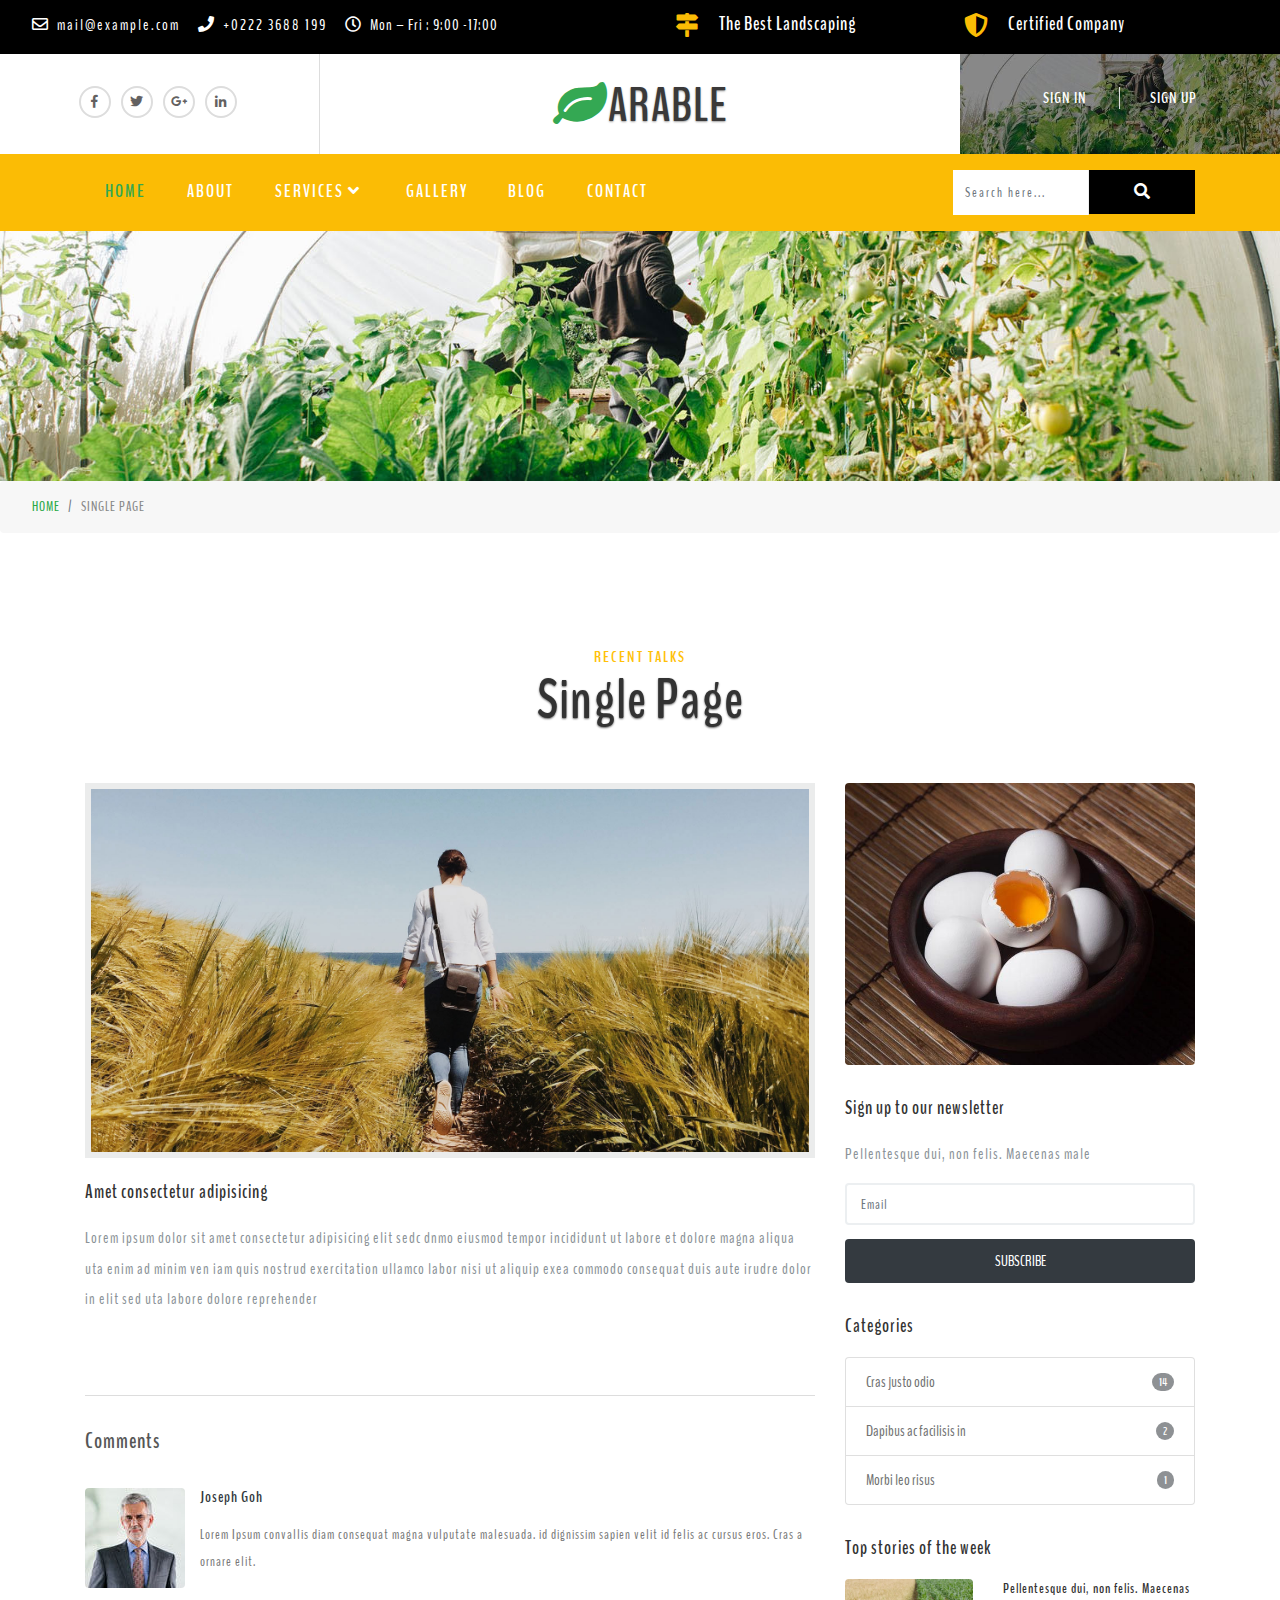
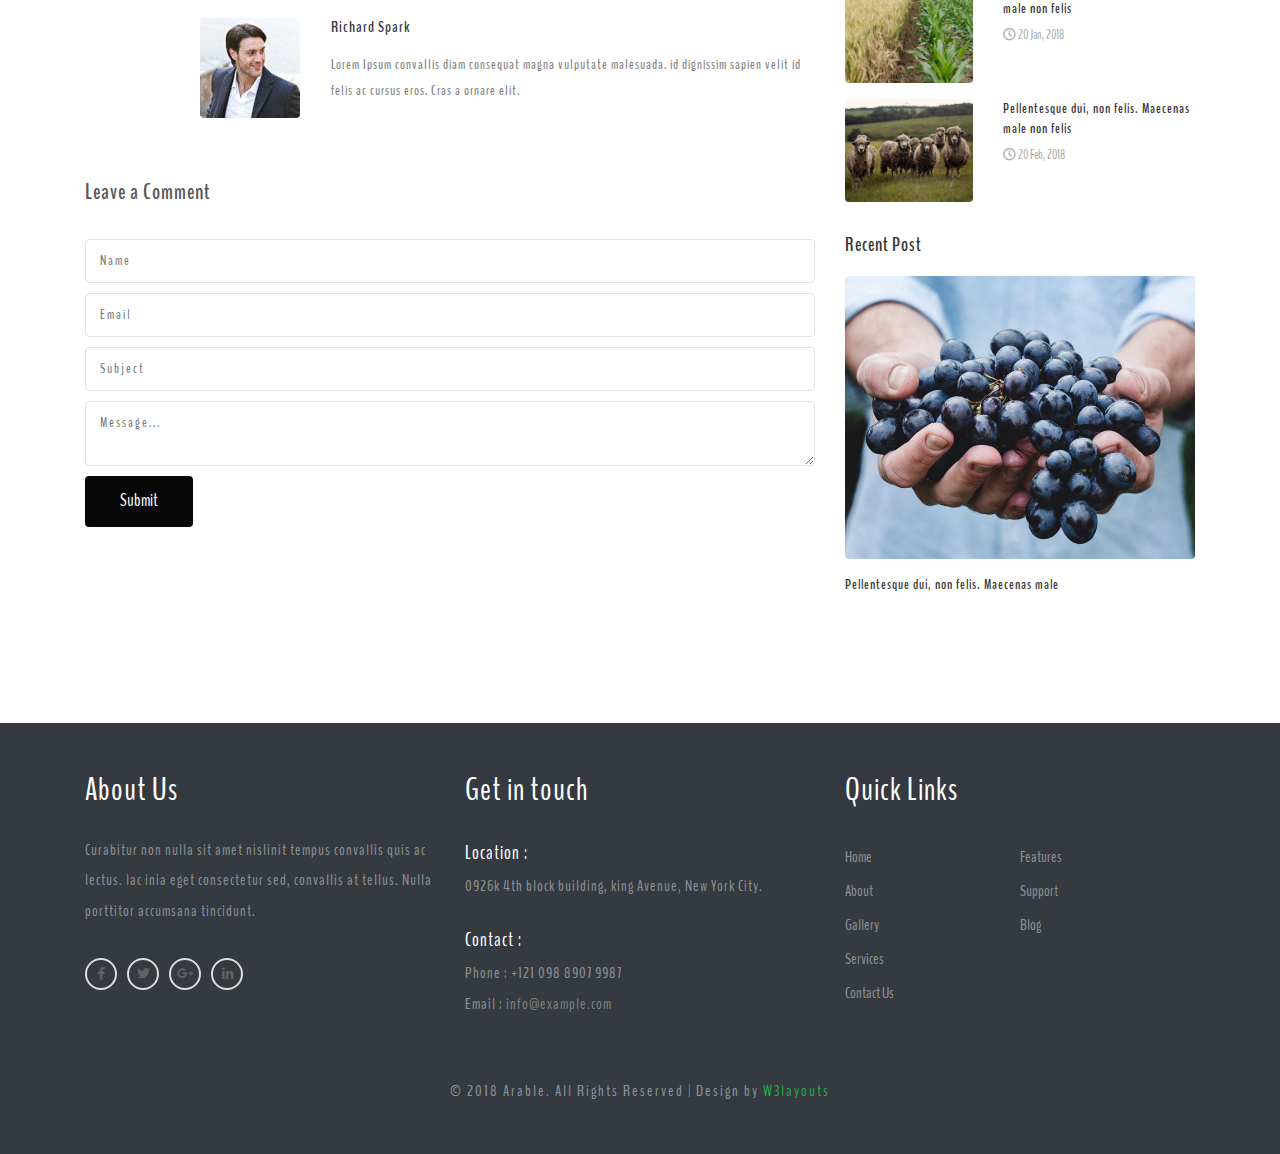
<file: web templates/My web project/p.w3layouts.com/demos_new/template_demo/03-09-2018/arable_demo_Free/1791219992/web/single.html>
<!--
	Author: W3layouts
	Author URL: http://w3layouts.com
	License: Creative Commons Attribution 3.0 Unported
	License URL: http://creativecommons.org/licenses/by/3.0/
-->
<!DOCTYPE html>
<html lang="zxx">


<!-- Mirrored from p.w3layouts.com/demos_new/template_demo/03-09-2018/arable_demo_Free/1791219992/web/single.html by HTTrack Website Copier/3.x [XR&CO'2014], Wed, 25 Jun 2025 08:46:27 GMT -->
<head>
    <title>Arable Agriculture Category Bootstrap responsive Web Template | Single :: w3layouts</title>
    <meta name="viewport" content="width=device-width, initial-scale=1">
    <meta charset="utf-8">
    <meta name="keywords" content="Arable a Responsive web template, Bootstrap Web Templates, Flat Web Templates, Android Compatible web template, 
Smartphone Compatible web template, free webdesigns for Nokia, Samsung, LG, SonyEricsson, Motorola web design" />
    <script>
        addEventListener("load", function() {
            setTimeout(hideURLbar, 0);
        }, false);

        function hideURLbar() {
            window.scrollTo(0, 1);
        }
    </script>
    <link href="css/bootstrap.css" rel='stylesheet' type='text/css' />
    <link rel="stylesheet" href="css/component.css" type="text/css" media="all">
    <link href="css/style.css" rel='stylesheet' type='text/css' />
    <link href="css/single.css" rel='stylesheet' type='text/css' />
    <link href="css/fontawesome-all.css" rel="stylesheet">
    <link href="http://fonts.googleapis.com/css?family=Josefin+Sans:100,100i,300,300i,400,400i,600,600i,700,700i" rel="stylesheet">
    <link href="http://fonts.googleapis.com/css?family=BenchNine:300,400,700" rel="stylesheet">
</head>

<body>
    <div class="mian-content">
        <div class="header-top-w3layouts-agile">
            <div class="top-head-wthree text-left">
                <div class="row top-content-info">
                    <div class="col-lg-6 top-content-left">
                        <ul class="header-info-w3ls">
                            <li>
                                <i class="far fa-envelope"></i> <a href="https://p.w3layouts.com/cdn-cgi/l/email-protection#066f68606946637e676b766a632865696b"><span class="__cf_email__" data-cfemail="5b363a32371b3e233a362b373e75383436">[email&#160;protected]</span></a>
                            </li>
                            <li>
                                <i class="fas fa-phone"></i> <a href="tel:+02223688199">+0222 3688 199</a>
                            </li>
                            <li>
                                <i class="far fa-clock"></i> Mon – Fri : 9:00 -17:00 </li>
                        </ul>
                    </div>
                    <div class="col-lg-6 top-content-right">
                        <div class="land-gd">
                            <div class="hd-sc-one">
                                <div class="land-image text-center">
                                    <i class="fas fa-map-signs"></i>
                                </div>
                                <div class="land-content">
                                    <h4>The Best Landscaping</h4>

                                </div>

                            </div>
                        </div>
                        <div class="land-gd">
                            <div class="hd-sc-one">
                                <div class="land-image text-center">
                                    <i class="fas fa-shield-alt"></i>
                                </div>
                                <div class="land-content">
                                    <h4>Certified Company</h4>

                                </div>
                                <div class="clearfix"></div>
                            </div>
                        </div>
                        <div class="clearfix"></div>
                    </div>
                </div>
            </div>
            <div class="container-fluid">
                <div class="row">
                    <div class="col-md-3 top-social-icons text-center">
                        <ul class="social-icons">
                            <li class="mr-1"><a href="#"><span class="fab fa-facebook-f"></span></a></li>
                            <li class="mx-1"><a href="#"><span class="fab fa-twitter"></span></a></li>
                            <li class="mx-1"><a href="#"><span class="fab fa-google-plus-g"></span></a></li>
                            <li class="mx-1"><a href="#"><span class="fab fa-linkedin-in"></span></a></li>
                        </ul>
                    </div>
                    <div class="col-md-6 logo text-center">
                        <h1>
                            <a class="navbar-brand" href="index-2.html">
                            <i class="fas fa-leaf"></i>Arable</a>
                        </h1>
                    </div>
                    <div class="col-md-3 login-right-img text-center">
                        <a class="request text-uppercase" href="#" data-toggle="modal" data-target="#exampleModalCenter">Sign In</a>
                        <a class="request text-uppercase" href="#" data-toggle="modal" data-target="#exampleModalCenter2">Sign Up</a>
                    </div>
                </div>
            </div>
            <div class="header-bg">
                <div class="container">
                    <header>
                        <nav class="navbar navbar-expand-lg navbar-light">
                            <button class="navbar-toggler navbar-toggler-right mx-auto" type="button" data-toggle="collapse" data-target="#navbarSupportedContent" aria-controls="navbarSupportedContent" aria-expanded="false" aria-label="Toggle navigation">
						<span class="navbar-toggler-icon"></span>
				   </button>
                            <div class="collapse navbar-collapse" id="navbarSupportedContent">
                                <ul class="navbar-nav mr-lg-auto text-left">
                                    <li class="nav-item active">
                                        <a class="nav-link" href="index-2.html">Home
                                        <span class="sr-only">(current)</span>
                                    </a>
                                    </li>
                                    <li class="nav-item">
                                        <a class="nav-link" href="about.html">About</a>
                                    </li>
                                    <li class="nav-item dropdown">
                                        <a class="nav-link dropdown-toggle" href="#" id="navbarDropdown" role="button" data-toggle="dropdown" aria-haspopup="true" aria-expanded="false">
                                        Services
                                        <i class="fas fa-angle-down"></i>
                                    </a>
                                        <div class="dropdown-menu" aria-labelledby="navbarDropdown">
                                            <a class="dropdown-item" href="services.html">Services</a>
                                            <a class="dropdown-item" href="services.html" title="">Services 1</a>

                                            <a class="dropdown-item" href="single.html" title="">Single Page</a>
                                        </div>
                                    </li>
                                    <li class="nav-item">
                                        <a class="nav-link" href="gallery.html">Gallery</a>
                                    </li>
                                    <li class="nav-item">
                                        <a class="nav-link" href="blog.html">Blog</a>
                                    </li>
                                    <li class="nav-item">
                                        <a class="nav-link" href="contact.html">Contact</a>
                                    </li>

                                </ul>
                                <form action="#" method="post" class="form-inline my-2 my-lg-0 header-search">
                                    <input class="form-control" type="search" placeholder="Search here..." name="Search" required="">
                                    <button class="btn btn1 my-2 my-sm-0" type="submit"><i class="fas fa-search"></i></button>
                                </form>
                            </div>
                        </nav>
                    </header>
                </div>
            </div>
        </div>
    </div>
    <!-- end of main image slider container -->
    <div class="inner-page">
    </div>
    <!-- /breadcrumb -->
    <ol class="breadcrumb">
        <li class="breadcrumb-item">
            <a href="index-2.html">Home</a>
        </li>
        <li class="breadcrumb-item active">Single Page</li>
    </ol>
    <!-- //breadcrumb -->
    <section class="banner-bottom-w3layouts py-lg-5 py-md-5 py-3">
        <div class="container">
            <div class="inner-sec-w3ls-agileits py-lg-5 py-3">
                <!---728x90--->
                <h4 class="sub-tittle text-uppercase text-center">Recent Talks</h4>
                <h3 class="tittle text-center mb-md-5 mb-4">Single Page</h3>
                <!---728x90--->
                <div class="row">
                    <!--left-->
                    <div class="col-lg-8 left-blog-info text-left">
                        <div class="blog-grid-top">
                            <div class="b-grid-top">
                                <div class="blog_info_left_grid">
                                    <a href="single.html">
									<img src="images/1.jpg" class="img-fluid" alt="">
								</a>
                                </div>
                            </div>

                            <h3>
                                <a href="single.html">Amet consectetur adipisicing </a>
                            </h3>
                            <p>Lorem ipsum dolor sit amet consectetur adipisicing elit sedc dnmo eiusmod tempor incididunt ut labore et dolore magna aliqua uta enim ad minim ven iam quis nostrud exercitation ullamco labor nisi ut aliquip exea commodo consequat duis aute irudre dolor in elit sed uta labore dolore reprehender</p>

                        </div>

                        <div class="comment-top">
                            <h4>Comments</h4>
                            <div class="media">
                                <img src="images/t1.jpg" alt="" class="img-fluid rounded" />
                                <div class="media-body">
                                    <h5 class="mt-0">Joseph Goh</h5>
                                    <p>Lorem Ipsum convallis diam consequat magna vulputate malesuada. id dignissim sapien velit id felis ac cursus eros. Cras a ornare elit.</p>

                                    <div class="media mt-3">
                                        <a class="d-flex pr-3" href="#">
										<img src="images/t2.jpg" alt="" class="img-fluid rounded" />
									</a>
                                        <div class="media-body">
                                            <h5 class="mt-0">Richard Spark</h5>
                                            <p>Lorem Ipsum convallis diam consequat magna vulputate malesuada. id dignissim sapien velit id felis ac cursus eros. Cras a ornare elit.</p>
                                        </div>
                                    </div>
                                </div>
                            </div>
                        </div>
                        <div class="comment-top">
                            <h4>Leave a Comment</h4>
                            <div class="comment-bottom">
                                <form action="#" method="post">
                                    <input class="form-control" type="text" name="Name" placeholder="Name" required="">
                                    <input class="form-control" type="email" name="Email" placeholder="Email" required="">

                                    <input class="form-control" type="text" name="Subject" placeholder="Subject" required="">

                                    <textarea class="form-control" name="Message" placeholder="Message..." required=""></textarea>
                                    <button type="submit" class="btn btn-primary submit">Submit</button>
                                </form>
                            </div>
                        </div>

                    </div>

                    <!--//left-->
                    <!--right-->
                    <aside class="col-lg-4 right-blog-con text-right">
                        <div class="right-blog-info text-left">
                            <div class="tech-btm">
                                <img src="images/g4.jpg" class="img-fluid rounded" alt="">
                            </div>
                            <div class="tech-btm">
                                <h4>Sign up to our newsletter</h4>
                                <p>Pellentesque dui, non felis. Maecenas male </p>
                                <form action="#" method="post">
                                    <input class="form-control" type="email" placeholder="Email" required="">
                                    <input class="form-control" type="submit" value="Subscribe">
                                </form>

                            </div>
                            <div class="tech-btm">
                                <h4>Categories</h4>
                                <ul class="list-group single">
                                    <li class="list-group-item d-flex justify-content-between align-items-center">
                                        Cras justo odio
                                        <span class="badge badge-primary badge-pill">14</span>
                                    </li>
                                    <li class="list-group-item d-flex justify-content-between align-items-center">
                                        Dapibus ac facilisis in
                                        <span class="badge badge-primary badge-pill">2</span>
                                    </li>
                                    <li class="list-group-item d-flex justify-content-between align-items-center">
                                        Morbi leo risus
                                        <span class="badge badge-primary badge-pill">1</span>
                                    </li>
                                </ul>
                            </div>
                            <div class="tech-btm">
                                <h4>Top stories of the week</h4>

                                <div class="blog-grids row mb-3">
                                    <div class="col-md-5 blog-grid-left">
                                        <a href="single.html">
										<img src="images/g3.jpg" class="img-fluid rounded" alt="">
									</a>
                                    </div>
                                    <div class="col-md-7 blog-grid-right">

                                        <h5>
                                            <a href="single.html">Pellentesque dui, non felis. Maecenas male non felis </a>
                                        </h5>
                                        <div class="sub-meta">
                                            <span>
											<i class="far fa-clock"></i> 20 Jan, 2018</span>
                                        </div>
                                    </div>

                                </div>
                                <div class="blog-grids row mb-3">
                                    <div class="col-md-5 blog-grid-left">
                                        <a href="single.html">
										<img src="images/g6.jpg" class="img-fluid rounded" alt="">
									</a>
                                    </div>
                                    <div class="col-md-7 blog-grid-right">
                                        <h5>
                                            <a href="single.html">Pellentesque dui, non felis. Maecenas male non felis </a>
                                        </h5>
                                        <div class="sub-meta">
                                            <span>
											<i class="far fa-clock"></i> 20 Feb, 2018</span>
                                        </div>
                                    </div>

                                </div>
                            </div>

                            <div class="single-gd tech-btm">
                                <h4>Recent Post</h4>
                                <div class="blog-grids">
                                    <div class="blog-grid-left">
                                        <a href="single.html">
										<img src="images/g2.jpg" class="img-fluid rounded" alt="">
									</a>
                                    </div>
                                    <div class="blog-grid-right">

                                        <h5>
                                            <a href="single.html">Pellentesque dui, non felis. Maecenas male</a>
                                        </h5>
                                    </div>
                                    <div class="clearfix"> </div>
                                </div>
                            </div>
                        </div>

                    </aside>
                    <!--//right-->
                </div>

            </div>
        </div>
    </section>
    <!--/single-->
    <!---728x90--->
    <!--footer -->
    <footer class="footer-emp-wthree bg-dark dotts py-lg-5 py-3">
        <div class="container">
            <div class="row footer-top">
                <div class="col-lg-4 footer-grid-w3ls">
                    <div class="footer-title">
                        <h3>About Us</h3>
                    </div>
                    <div class="footer-text">
                        <p>Curabitur non nulla sit amet nislinit tempus convallis quis ac lectus. lac inia eget consectetur sed, convallis at tellus. Nulla porttitor accumsana tincidunt.</p>
                        <ul class="social-icons">
                            <li class="mr-1"><a href="#"><span class="fab fa-facebook-f"></span></a></li>
                            <li class="mx-1"><a href="#"><span class="fab fa-twitter"></span></a></li>
                            <li class="mx-1"><a href="#"><span class="fab fa-google-plus-g"></span></a></li>
                            <li class="mx-1"><a href="#"><span class="fab fa-linkedin-in"></span></a></li>
                        </ul>
                    </div>
                </div>
                <div class="col-lg-4 footer-grid-w3ls">
                    <div class="footer-title">
                        <h3>Get in touch</h3>
                    </div>
                    <div class="contact-info">
                        <h4>Location :</h4>
                        <p>0926k 4th block building, king Avenue, New York City.</p>
                        <div class="phone">
                            <h4>Contact :</h4>
                            <p>Phone : +121 098 8907 9987</p>
                            <p>Email :
                                <a href="https://p.w3layouts.com/cdn-cgi/l/email-protection#6900070f06290c11080419050c470a0604"><span class="__cf_email__" data-cfemail="b5dcdbd3daf5d0cdd4d8c5d9d09bd6dad8">[email&#160;protected]</span></a>
                            </p>
                        </div>
                    </div>
                </div>
                <div class="col-lg-4 footer-grid-w3ls">
                    <div class="footer-title">
                        <h3>Quick Links</h3>
                    </div>
                    <ul class="links">
                        <li>
                            <a href="index-2.html">Home</a>
                        </li>
                        <li>
                            <a href="about.html">About</a>
                        </li>
                        <li>
                            <a href="gallery.html">Gallery</a>
                        </li>
                        <li>
                            <a href="pricing.html">Services</a>
                        </li>
                        <li>
                            <a href="contact.html">Contact Us</a>
                        </li>
                    </ul>
                    <ul class="links">
                        <li>
                            <a href="services.html">Features</a>
                        </li>
                        <li>
                            <a href="contact.html">Support</a>
                        </li>
                        <li>
                            <a href="blog.html">Blog</a>
                        </li>
                    </ul>
                    <div class="clearfix"></div>
                </div>
            </div>
            <div class="copyright-w3 mt-4">
                <p class="copy-right text-center ">&copy; 2018 Arable. All Rights Reserved | Design by
                    <a href="https://w3layouts.com/"> W3layouts </a>
                </p>
            </div>
        </div>
    </footer>
    <!-- //footer -->

    <!--model-forms-->
    <!--/Login-->
    <div class="modal fade" id="exampleModalCenter" tabindex="-1" role="dialog" aria-hidden="true">
        <div class="modal-dialog modal-dialog-centered" role="document">
            <div class="modal-content">
                <div class="modal-header text-center">
                    <button type="button" class="close" data-dismiss="modal" aria-label="Close">
                        <span aria-hidden="true">&times;</span>
                    </button>
                </div>
                <div class="modal-body">

                    <div class="login px-4 mx-auto mw-100">
                        <h5 class="text-center mb-4">Login Now</h5>
                        <form action="#" method="post">
                            <div class="form-group">
                                <label class="mb-2">Email address</label>
                                <input type="email" class="form-control" id="exampleInputEmail1" aria-describedby="emailHelp" placeholder="" required="">
                                <small id="emailHelp" class="form-text text-muted">We'll never share your email with anyone else.</small>
                            </div>
                            <div class="form-group">
                                <label class="mb-2">Password</label>
                                <input type="password" class="form-control" id="exampleInputPassword1" placeholder="" required="">
                            </div>
                            <div class="form-check mb-2">
                                <input type="checkbox" class="form-check-input" id="exampleCheck1">
                                <label class="form-check-label" for="exampleCheck1">Check me out</label>
                            </div>
                            <button type="submit" class="btn btn-primary submit mb-4">Sign In</button>
                            <p class="text-center pb-4">
                                <a href="#" data-toggle="modal" data-target="#exampleModalCenter2"> Don't have an account?</a>
                            </p>
                        </form>
                    </div>
                </div>

            </div>
        </div>
    </div>
    <!--//Login-->
    <!--/Register-->
    <div class="modal fade" id="exampleModalCenter2" tabindex="-1" role="dialog" aria-hidden="true">
        <div class="modal-dialog modal-dialog-centered" role="document">
            <div class="modal-content">
                <div class="modal-header text-center">
                    <button type="button" class="close" data-dismiss="modal" aria-label="Close">
                        <span aria-hidden="true">&times;</span>
                    </button>
                </div>
                <div class="modal-body">
                    <div class="login px-4 mx-auto mw-100">
                        <h5 class="text-center mb-4">Register Now</h5>
                        <form action="#" method="post">
                            <div class="form-group">
                                <label>First name</label>

                                <input type="text" class="form-control" id="validationDefault01" placeholder="" required="">
                            </div>
                            <div class="form-group">
                                <label>Last name</label>
                                <input type="text" class="form-control" id="validationDefault02" placeholder="" required="">
                            </div>

                            <div class="form-group">
                                <label class="mb-2">Password</label>
                                <input type="password" class="form-control" id="password1" placeholder="" required="">
                            </div>
                            <div class="form-group">
                                <label>Confirm Password</label>
                                <input type="password" class="form-control" id="password2" placeholder="" required="">
                            </div>

                            <button type="submit" class="btn btn-primary submit mb-4">Register</button>
                            <p class="text-center pb-4">
                                <a href="#">By clicking Register, I agree to your terms</a>
                            </p>
                        </form>

                    </div>
                </div>

            </div>
        </div>
    </div>
    <!--//Register-->

    <!--//model-form-->
    <!-- js -->
    <script data-cfasync="false" src="../../../../../../cdn-cgi/scripts/5c5dd728/cloudflare-static/email-decode.min.js"></script><script src="js/jquery-2.2.3.min.js"></script>
    <script src="js/modernizr.custom.js"></script>
    <script>
        $(document).ready(function() {
            $(".dropdown").hover(
                function() {
                    $('.dropdown-menu', this).stop(true, true).slideDown("fast");
                    $(this).toggleClass('open');
                },
                function() {
                    $('.dropdown-menu', this).stop(true, true).slideUp("fast");
                    $(this).toggleClass('open');
                }
            );
        });
    </script>
    <!-- //dropdown nav -->
    <!-- password-script -->
    <script>
        window.onload = function() {
            document.getElementById("password1").onchange = validatePassword;
            document.getElementById("password2").onchange = validatePassword;
        }

        function validatePassword() {
            var pass2 = document.getElementById("password2").value;
            var pass1 = document.getElementById("password1").value;
            if (pass1 != pass2)
                document.getElementById("password2").setCustomValidity("Passwords Don't Match");
            else
                document.getElementById("password2").setCustomValidity('');
            //empty string means no validation error
        }
    </script>
    <!-- //password-script -->
    <!--/ start-smoth-scrolling -->
    <script src="js/move-top.js"></script>
    <script src="js/easing.js"></script>
    <script>
        jQuery(document).ready(function($) {
            $(".scroll").click(function(event) {
                event.preventDefault();
                $('html,body').animate({
                    scrollTop: $(this.hash).offset().top
                }, 900);
            });
        });
    </script>
    <script>
        $(document).ready(function() {
            /*
            						var defaults = {
            							  containerID: 'toTop', // fading element id
            							containerHoverID: 'toTopHover', // fading element hover id
            							scrollSpeed: 1200,
            							easingType: 'linear' 
            						 };
            						*/

            $().UItoTop({
                easingType: 'easeOutQuart'
            });

        });
    </script>
    <!--// end-smoth-scrolling -->
    <!-- /js -->
    <script src="js/bootstrap.js"></script>
    <!-- //js -->
<script>(function(){function c(){var b=a.contentDocument||a.contentWindow.document;if(b){var d=b.createElement('script');d.innerHTML="window.__CF$cv$params={r:'95533139f9dd8a3e',t:'MTc1MDg0MTE2NC4wMDAwMDA='};var a=document.createElement('script');a.nonce='';a.src='../../../../../../cdn-cgi/challenge-platform/h/b/scripts/jsd/07af8245c728/maind41d.js';document.getElementsByTagName('head')[0].appendChild(a);";b.getElementsByTagName('head')[0].appendChild(d)}}if(document.body){var a=document.createElement('iframe');a.height=1;a.width=1;a.style.position='absolute';a.style.top=0;a.style.left=0;a.style.border='none';a.style.visibility='hidden';document.body.appendChild(a);if('loading'!==document.readyState)c();else if(window.addEventListener)document.addEventListener('DOMContentLoaded',c);else{var e=document.onreadystatechange||function(){};document.onreadystatechange=function(b){e(b);'loading'!==document.readyState&&(document.onreadystatechange=e,c())}}}})();</script></body>


<!-- Mirrored from p.w3layouts.com/demos_new/template_demo/03-09-2018/arable_demo_Free/1791219992/web/single.html by HTTrack Website Copier/3.x [XR&CO'2014], Wed, 25 Jun 2025 08:46:28 GMT -->
</html>
</file>
<file: web templates/My web project/p.w3layouts.com/demos_new/template_demo/03-09-2018/arable_demo_Free/1791219992/web/css/component.css>
.grid {
	margin: 0 auto;
	list-style: none;
	text-align: center;
}

.grid li {
    display: inline-block;
    margin: 0 0 1.2em 0;
    text-align: left;
    position: relative;
    width: 31%;
    margin-right: 2%;
}

.grid figure {
	margin: 0;
	position: relative;
}

.grid figure img {
	max-width: 100%;
	display: block;
	position: relative;
}

.grid figcaption {
	position: absolute;
	top: 0;
	left: 0;
	padding: 20px;
	background: #2c3f52;
	color: #ed4e6e;
}

.grid figcaption h3 {
	margin: 0;
	padding: 0;
	color: #fff;
}

.grid figcaption span:before {
	content: 'by ';
}

.grid figcaption a {
    text-align: center;
    padding: 3px 25px;
    border-radius: 2px;
    display: inline-block;
    background: #ffc107;
    color: #fff;
}

/* Individual Caption Styles */

/* Caption Style 1 */
.cs-style-1 figcaption {
	height: 100%;
	width: 100%;
	opacity: 0;
	text-align: center;
	-webkit-backface-visibility: hidden;
	-moz-backface-visibility: hidden;
	backface-visibility: hidden;
	-webkit-transition: -webkit-transform 0.3s, opacity 0.3s;
	-moz-transition: -moz-transform 0.3s, opacity 0.3s;
	transition: transform 0.3s, opacity 0.3s;
}

.no-touch .cs-style-1 figure:hover figcaption,
.cs-style-1 figure.cs-hover figcaption {
	opacity: 1;
	-webkit-transform: translate(15px, 15px);
	-moz-transform: translate(15px, 15px);
	-ms-transform: translate(15px, 15px);
	transform: translate(15px, 15px);
}

.cs-style-1 figcaption h3 {
	margin-top: 70px;
}

.cs-style-1 figcaption span {
	display: block;
}

.cs-style-1 figcaption a {
	margin-top: 30px;
}

/* Caption Style 2 */
.cs-style-2 figure img {
	z-index: 10;
	-webkit-transition: -webkit-transform 0.4s;
	-moz-transition: -moz-transform 0.4s;
	transition: transform 0.4s;
}

.no-touch .cs-style-2 figure:hover img,
.cs-style-2 figure.cs-hover img {
	-webkit-transform: translateY(-90px);
	-moz-transform: translateY(-90px);
	-ms-transform: translateY(-90px);
	transform: translateY(-90px);
}

.cs-style-2 figcaption {
	height: 90px;
	width: 100%;
	top: auto;
	bottom: 0;
	-webkit-backface-visibility: hidden;
	-moz-backface-visibility: hidden;
	backface-visibility: hidden;
}

.cs-style-2 figcaption a {
	position: absolute;
	right: 20px;
	top: 30px;
}

/* Caption Style 3 */
.cs-style-3 figure {
	overflow: hidden;
}

.cs-style-3 figure img {
	-webkit-transition: -webkit-transform 0.4s;
	-moz-transition: -moz-transform 0.4s;
	transition: transform 0.4s;
}

.no-touch .cs-style-3 figure:hover img,
.cs-style-3 figure.cs-hover img {
	-webkit-transform: translateY(-50px);
	-moz-transform: translateY(-50px);
	-ms-transform: translateY(-50px);
	transform: translateY(-50px);
}

.cs-style-3 figcaption {
	height: 100px;
	width: 100%;
	top: auto;
	bottom: 0;
	opacity: 0;
	-webkit-transform: translateY(100%);
	-moz-transform: translateY(100%);
	-ms-transform: translateY(100%);
	transform: translateY(100%);
	-webkit-backface-visibility: hidden;
	-moz-backface-visibility: hidden;
	backface-visibility: hidden;
	-webkit-transition: -webkit-transform 0.4s, opacity 0.1s 0.3s;
	-moz-transition: -moz-transform 0.4s, opacity 0.1s 0.3s;
	transition: transform 0.4s, opacity 0.1s 0.3s;
}

.no-touch .cs-style-3 figure:hover figcaption,
.cs-style-3 figure.cs-hover figcaption {
	opacity: 1;
	-webkit-transform: translateY(0px);
	-moz-transform: translateY(0px);
	-ms-transform: translateY(0px);
	transform: translateY(0px);
	-webkit-transition: -webkit-transform 0.4s, opacity 0.1s;
	-moz-transition: -moz-transform 0.4s, opacity 0.1s;
	transition: transform 0.4s, opacity 0.1s;
}

.cs-style-3 figcaption a {
	position: absolute;
	bottom: 20px;
	right: 20px;
}

/* Caption Style 4 */
.cs-style-4 li {
	-webkit-perspective: 1700px;
	-moz-perspective: 1700px;
	perspective: 1700px;
	-webkit-perspective-origin: 0 50%;
	-moz-perspective-origin: 0 50%;
	perspective-origin: 0 50%;
}

.cs-style-4 figure {
	-webkit-transform-style: preserve-3d;
	-moz-transform-style: preserve-3d;
	transform-style: preserve-3d;
}

.cs-style-4 figure > div {
	overflow: hidden;
}

.cs-style-4 figure img {
	-webkit-transition: -webkit-transform 0.4s;
	-moz-transition: -moz-transform 0.4s;
	transition: transform 0.4s;
}

.no-touch .cs-style-4 figure:hover img,
.cs-style-4 figure.cs-hover img {
	-webkit-transform: translateX(25%);
	-moz-transform: translateX(25%);
	-ms-transform: translateX(25%);
	transform: translateX(25%);
}

.cs-style-4 figcaption {
	height: 100%;
	width: 50%;
	opacity: 0;
	-webkit-backface-visibility: hidden;
	-moz-backface-visibility: hidden;
	backface-visibility: hidden;
	-webkit-transform-origin: 0 0;
	-moz-transform-origin: 0 0;
	transform-origin: 0 0;
	-webkit-transform: rotateY(-90deg);
	-moz-transform: rotateY(-90deg);
	transform: rotateY(-90deg);
	-webkit-transition: -webkit-transform 0.4s, opacity 0.1s 0.3s;
	-moz-transition: -moz-transform 0.4s, opacity 0.1s 0.3s;
	transition: transform 0.4s, opacity 0.1s 0.3s;
}

.no-touch .cs-style-4 figure:hover figcaption,
.cs-style-4 figure.cs-hover figcaption {
	opacity: 1;
	-webkit-transform: rotateY(0deg);
	-moz-transform: rotateY(0deg);
	transform: rotateY(0deg);
	-webkit-transition: -webkit-transform 0.4s, opacity 0.1s;
	-moz-transition: -moz-transform 0.4s, opacity 0.1s;
	transition: transform 0.4s, opacity 0.1s;
}

.cs-style-4 figcaption a {
	position: absolute;
	bottom: 20px;
	right: 20px;
}

/* Caption Style 5 */
.cs-style-5 figure img {
	z-index: 10;
	-webkit-transition: -webkit-transform 0.4s;
	-moz-transition: -moz-transform 0.4s;
	transition: transform 0.4s;
}

.no-touch .cs-style-5 figure:hover img,
.cs-style-5 figure.cs-hover img {
	-webkit-transform: scale(0.4);
	-moz-transform: scale(0.4);
	-ms-transform: scale(0.4);
	transform: scale(0.4);
}

.cs-style-5 figcaption {
	height: 100%;
	width: 100%;
	opacity: 0;
	-webkit-transform: scale(0.7);
	-moz-transform: scale(0.7);
	-ms-transform: scale(0.7);
	transform: scale(0.7);
	-webkit-backface-visibility: hidden;
	-moz-backface-visibility: hidden;
	backface-visibility: hidden;
	-webkit-transition: -webkit-transform 0.4s, opacity 0.4s;
	-moz-transition: -moz-transform 0.4s, opacity 0.4s;
	transition: transform 0.4s, opacity 0.4s;
}

.no-touch .cs-style-5 figure:hover figcaption,
.cs-style-5 figure.cs-hover figcaption {
	-webkit-transform: scale(1);
	-moz-transform: scale(1);
	-ms-transform: scale(1);
	transform: scale(1);
	opacity: 1;
}

.cs-style-5 figure a {
	position: absolute;
	bottom: 20px;
	right: 20px;
}

/* Caption Style 6 */
.cs-style-6 figure img {
	z-index: 10;
	-webkit-transition: -webkit-transform 0.4s;
	-moz-transition: -moz-transform 0.4s;
	transition: transform 0.4s;
}

.no-touch .cs-style-6 figure:hover img,
.cs-style-6 figure.cs-hover img {
	-webkit-transform: translateY(-50px) scale(0.5);
	-moz-transform: translateY(-50px) scale(0.5);
	-ms-transform: translateY(-50px) scale(0.5);
	transform: translateY(-50px) scale(0.5);
}

.cs-style-6 figcaption {
	height: 100%;
	width: 100%;
	-webkit-backface-visibility: hidden;
	-moz-backface-visibility: hidden;
	backface-visibility: hidden;
}

.cs-style-6 figcaption h3 {
	margin-top: 60%;
}

.cs-style-6 figcaption a {
	position: absolute;
	bottom: 20px;
	right: 20px;
}

/* Caption Style 7 */
.cs-style-7 li:first-child { z-index: 6; }
.cs-style-7 li:nth-child(2) { z-index: 5; }
.cs-style-7 li:nth-child(3) { z-index: 4; }
.cs-style-7 li:nth-child(4) { z-index: 3; }
.cs-style-7 li:nth-child(5) { z-index: 2; }
.cs-style-7 li:nth-child(6) { z-index: 1; }

.cs-style-7 figure img {
	z-index: 10;
}

.cs-style-7 figcaption {
	height: 100%;
	width: 100%;
	opacity: 0;
	pointer-events: none;
	-webkit-backface-visibility: hidden;
	-moz-backface-visibility: hidden;
	backface-visibility: hidden;
	-webkit-transition: opacity 0.3s, height 0.3s, box-shadow 0.3s;
	-moz-transition: opacity 0.3s, height 0.3s, box-shadow 0.3s;
	transition: opacity 0.3s, height 0.3s, box-shadow 0.3s;
	box-shadow: 0 0 0 0px #2c3f52;
}

.no-touch .cs-style-7 figure:hover figcaption,
.cs-style-7 figure.cs-hover figcaption {
	pointer-events: auto;
	opacity: 1;
	height: 130%;
	box-shadow: 0 0 0 10px #2c3f52;
}

.cs-style-7 figcaption h3 {
	margin-top: 86%;
}

.cs-style-7 figcaption h3,
.cs-style-7 figcaption span,
.cs-style-7 figcaption a {
	opacity: 0;
	-webkit-transition: opacity 0s;
	-moz-transition: opacity 0s;
	transition: opacity 0s;
}

.cs-style-7 figcaption a {
	position: absolute;
	bottom: 20px;
	right: 20px;
}

.no-touch .cs-style-7 figure:hover figcaption h3,
.no-touch .cs-style-7 figure:hover figcaption span,
.no-touch .cs-style-7 figure:hover figcaption a,
.cs-style-7 figure.cs-hover figcaption h3,
.cs-style-7 figure.cs-hover figcaption span,
.cs-style-7 figure.cs-hover figcaption a {
	-webkit-transition: opacity 0.3s 0.2s;
	-moz-transition: opacity 0.3s 0.2s;
	transition: opacity 0.3s 0.2s;
	opacity: 1;
}

@media screen and (max-width: 31.5em) {
	.grid li {
		width: 100%;
		min-width: 300px;
	}
}
@media(max-width:991px) {
    .grid figcaption h3 {
        font-size: 1em;
    }
}
@media(max-width:767px) {
    .grid li {
        display: inline-block;
        margin: 0 0 1.2em 0;
        text-align: left;
        position: relative;
        width: 48%;
        margin-right: 2%;
    }
}
@media(max-width:580px) {
    .grid li {
        display: inline-block;
        margin: 0 0 1.2em 0;
        text-align: left;
        position: relative;
        width: 100%;
        margin-right: 0;
    }
}
</file>
<file: web templates/My web project/p.w3layouts.com/demos_new/template_demo/03-09-2018/arable_demo_Free/1791219992/web/css/style.css>
/*--
	Author: W3Layouts
	Author URL: http://w3layouts.com
	License: Creative Commons Attribution 3.0 Unported
	License URL: http://creativecommons.org/licenses/by/3.0/
--*/

html,
body {
    margin: 0;
    font-size: 100%;
    font-family: 'BenchNine', sans-serif;
    background: #fff;
}

body a,body span {
    text-decoration: none;
    transition: 0.5s all;
    -webkit-transition: 0.5s all;
    -moz-transition: 0.5s all;
    -o-transition: 0.5s all;
    -ms-transition: 0.5s all;
    font-family: 'BenchNine', sans-serif;
}

a:hover {
    text-decoration: none;
}

input[type="button"],
input[type="submit"],
input[type="text"],
input[type="email"],
input[type="search"] {
    transition: 0.5s all;
    -webkit-transition: 0.5s all;
    -moz-transition: 0.5s all;
    -o-transition: 0.5s all;
    -ms-transition: 0.5s all;
    font-family: 'BenchNine', sans-serif;
}

h1,
h2,
h3,
h4,
h5,
h6 {
    margin: 0;
    font-family: 'BenchNine', sans-serif;
    letter-spacing: 1px;
    font-weight: 700;
}

p {
    margin: 0;
    font-size: 1em;
    color: #8c9398;
    line-height: 1.9em;
    letter-spacing: 1px
}

ul {
    margin: 0;
    padding: 0;
}

/*--/header --*/

/*--/navbar--*/

.navbar {
    padding: 0em 0em;
}

a.navbar-brand {
    font-size: 1.2em;
    text-shadow: 0 1px 2px rgba(0, 0, 0, 0.37);
    color: #3a3939;
    margin: 0;
    text-transform: uppercase;
    margin-top: 0.4em;
    position: relative;
}

.navbar-light .navbar-brand {
    color: #fff;
    font-family: 'BenchNine', sans-serif;
}

.logo i {
    color: #34a853;
    text-shadow: none;
}

li.nav-item {
    margin: 0 1px;
}

.navbar-light .navbar-nav .nav-link {
    padding: 0.2em 1.1em;
    color: #fff;
    background: transparent;
    font-size: 1.1em;
    letter-spacing: 2px;
    font-weight: 700;
    text-transform: uppercase;
}

.navbar-light .navbar-nav .show > .nav-link,
.navbar-light .navbar-nav .active > .nav-link,
.navbar-light .navbar-nav .nav-link.show,
.navbar-light .navbar-nav .nav-link.active,
.navbar-light .navbar-nav .nav-link:hover,
.navbar-light .navbar-nav .nav-link:focus {
    background: transparent;
    color: #34a853;
}

.dropdown-item {
    padding: 0.5em 1.5rem;
    margin: 0;
}

.dropdown-menu {
    margin: 0;
    padding: 0;
}

.navbar-light .navbar-brand:hover,
.navbar-light .navbar-brand:focus {
    color: #fff;
}

/*---*/

/*---*/

.dropdown-toggle::after {
    width: 0;
    height: 0;
    margin-left: 0;
    content: "";
    border-top: 0.3em solid;
    border-right: 0.3em solid transparent;
    border: 0px;
}


.dropdown-item:hover,
.dropdown-item:focus {
    color: #34a853;
    text-decoration: none;
    background-color: #f0f0f1;
}

.header-bg {
    background: #fbbc05;
    padding: 1em 0;
}

ul.header-info-w3ls li {
    list-style: none;
    display: inline-block;
    font-size: 1em;
    color: #fff;
    letter-spacing: 1px;
}

ul.header-info-w3ls li:nth-child(2) {
    margin: 0 1em;
}

ul.header-info-w3ls li a {
    color: #fff;
}

/*-- //header --*/

.login-right-img {
    background: url(../images/log.jpg) no-repeat center;
    background-size: cover;
    -webkit-background-size: cover;
    -moz-background-size: cover;
    -o-background-size: cover;
    -ms-background-size: cover;
    height: 100px;
}

.top-head-wthree span {
    color: #ffff;
    letter-spacing: 2px;
    font-weight: 600;
}

.top-head-wthree a {
    color: #ffff;
    letter-spacing: 2px;
}

.top-content-info {
    position: relative;
    margin: 0 0 0.5em 0;
}

.log-in a {
    border-radius: 4px;
    border: 2px solid #ffc107;
    padding: 0.4em 1.5em;
    color: #fff;
    font-weight: 500;
    font-size: 1em;
    background: #ffc107;
}

.log-in a:hover {
    border: 2px solid #ffc107;
    background: none;
    color:#ffc107;
}

.top-content-left h6 {
    color: #fff;
    font-size: 0.9em;
    text-decoration: underline;
}

.callnumber h6 {
    color: #fff;
    font-weight: 300;
}

.top-head-wthree {
    background: #000;
    padding: 0.3em 2em;
}

a.request {
    padding: 0 30px;
    color: #fff;
    font-weight: 700;
    letter-spacing: 1px;
}

a.request:nth-child(2) {
    border-left: 1px solid #ddd;
}

.login-right-img {
    padding-top: 2em;
}
/* Search Input */
.header-search input[type="search"] {
    outline: none;
    border: none;
    padding: 12px 12px;
    color: #848484;
    font-size: 14px;
    border-right: 1px solid #eee;
    background: #fff;
    float: left;
    letter-spacing: 2px;
    border-radius: 0;
}
.header-search button.btn.btn1 {
    color: #fff;
    border: none;
    padding: 10px 45px;
    text-align: center;
    text-decoration: none;
    background: #000000;
    -webkit-transition: 0.5s all;
    -moz-transition: 0.5s all;
    -o-transition: 0.5s all;
    -ms-transition: 0.5s all;
    transition: 0.5s all;
    float: right;
    cursor: pointer;
    border-radius: 0;
}
/* //Search Input */
/*--/banner-info--*/

.slide {
    background: url(../images/1.jpg) no-repeat center;
    background-size: cover;
    -webkit-background-size: cover;
    -moz-background-size: cover;
    -o-background-size: cover;
    -ms-background-size: cover;
    height: 40vw;
}

.slide2 {
    background: url(../images/2.jpg) no-repeat center;
    background-size: cover;
    -webkit-background-size: cover;
    -moz-background-size: cover;
    -o-background-size: cover;
    -ms-background-size: cover;
    height: 40vw;
}

.slide3 {
    background: url(../images/3.jpg) no-repeat center;
    background-size: cover;
    -webkit-background-size: cover;
    -moz-background-size: cover;
    -o-background-size: cover;
    -ms-background-size: cover;
    height: 40vw;
}

.cont-btn a {
    border-radius: 4px;
    border: 2px solid #fff;
    padding: 0.3em 2em;
    color: #fff;
    font-weight: 700;
    font-size: 1.2em;
    letter-spacing: 1px;
}

.cont-btn a:hover {
    background: #28a745;
    border: 2px solid #28a745;
}

.cont-btn {
    margin-top: 1rem;
}

.mian-content {
    position: relative;
}

.top-social-icons {
    border-right: 1px solid #ddd;
}

.top-content-left {
    padding: 0;
    margin-top: 0.5em;
}

ul.header-info-w3ls i {
    margin-right: 5px;
}

.social-icons li {
    list-style: none;
    display: inline-block;
}

ul.social-icons {
    margin-top: 2em;
}

ul.social-icons li a span {
    color: #636161;
    font-size: 13px;
    background: transparent;
    width: 32px;
    height: 32px;
    line-height: 27px;
    text-align: center;
    display: block;
    border: 2px solid #ddd;
    display: inline-block;
    border-radius: 50%;
}

ul.social-icons li a span:hover {
    color: #fbbc05;
}

.land-gd {
    float: left;
    width: 50%;
}

.land-image {
    float: left;
    width: 22%;
}

.land-content {
    float: left;
    width: 73%;
}

.land-content h4 {
    color: #fff;
    font-size: 1.2em;
}

.top-content-right {
    margin-top: 0.5em;
}

.land-image i {
    color: #fbbc05;
    font-size: 1.5em;
}

/*-- /banner-info --*/

/*-- /banner-bottom-w3layouts --*/

h3.tittle {
    color: #333;
    font-size: 3.5em;
    text-shadow: 0 1px 2px rgba(0, 0, 0, .6);
    letter-spacing: 1px;
}

/*-- //banner-bottom-w3layouts --*/

/*--bottom-last--*/

.bottom-last {
    background: url(../images/bottom.jpg) no-repeat 0px 0px;
    background-size: cover;
    -webkit-background-size: cover;
    -moz-background-size: cover;
    -o-background-size: cover;
    -ms-background-size: cover;
}

.bs-slider-overlay {
    width: 100%;
    height: 100%;
    background: url(../images/dots.png)repeat 0px 0px;
    background-size: 2px;
    -webkit-background-size: 2px;
    -moz-background-size: 2px;
    -o-background-size: 2px;
    -ms-background-size: 2px;
}

section.bottom-last h3 {
    font-weight: 700;
    color: #fff;
    margin: 1em 0 0.5em 0;
    text-shadow: 2px 2px 2px rgba(29, 28, 28, 0.15);
}

.bottom-bg p {
    width: 62%;
}

/*--bottom-last--*/

h4.sub-tittle {
    margin: 1.2em 0 0 0;
    font-size: 1em;
    color: #ffc107;
    letter-spacing: 2px;
}

.about-in .card {
    padding: 3em 0.5em;
    border: 1px solid transparent;
    -webkit-transition: box-shadow 0.3s ease-in-out;
    -moz-transition: box-shadow 0.3s ease-in-out;
    -ms-transition: box-shadow 0.3s ease-in-out;
    -o-transition: box-shadow 0.3s ease-in-out;
    transition: box-shadow 0.3s ease-in-out;
    background: transparent;
}

.about-in .card:hover {
    background: #fff;
    -webkit-box-shadow: 0px 0px 18.69px 2.31px rgba(204, 204, 223, 0.5);
    -moz-box-shadow: 0px 0px 18.69px 2.31px rgba(204, 204, 223, 0.5);
    box-shadow: 0px 0px 18.69px 2.31px rgba(204, 204, 223, 0.5);
}

.about-in p.card-text {
    line-height: 2em;
}

.about-in .card i {
    font-size: 2em;
    color: #28a745;
}

.about-in:hover .card i {
    color: #ffc107;
}

.about-in .card h5.card-title {
    font-size: 1.6em;
}

/*-- team --*/

.our-team {
    padding: 30px 0 40px;
    background-color: white;
    text-align: center;
    overflow: hidden;
    position: relative;
    border: 1px solid rgba(221, 221, 221, 0.42);
}

.our-team .pic {
    display: inline-block;
    width: 130px;
    height: 130px;
    margin-bottom: 30px;
    /* background-color: #eb1768; */
    position: relative;
    z-index: 1;
}

.our-team .pic::before,.our-team.active .pic::before {
    content: "";
    width: 100%;
    height: 0;
    border-radius: 50%;
    background-color: #28a745;
    position: absolute;
    bottom: 135%;
    right: 0;
    left: 0;
    transform: scale(3);
    transition: all 0.3s linear 0s;
}

.our-team:hover .pic::before,.our-team.active .pic::before {
    height: 100%;
}

.our-team .pic::after,.our-team.active .pic::after  {
    content: "";
    width: 100%;
    height: 99%;
    border-radius: 50%;
    background: #fff;
    position: absolute;
    top: 0;
    left: 0;
    z-index: -1;
}

.our-team .pic img {
    width: 100%;
    height: auto;
    border-radius: 50%;
    transform: scale(1);
    transition: all 0.9s ease 0s;
}

.our-team:hover .pic img,.our-team.active .pic img {
    box-shadow: 0 0 0 14px #28a745!important;
    transform: scale(0.7);
}

.our-team .team-content {
    margin-bottom: 30px;
}

.our-team .title {
    font-size: 22px;
    font-weight: 700;
    color: #4e5052;
    letter-spacing: 1px;
    text-transform: capitalize;
    margin-bottom: 5px;
}

.our-team .post {
    display: block;
    font-size: 1em;
    color: #727577;
    letter-spacing: 1px;
}

.our-team .social {
    width: 100%;
    padding: 0;
    margin: 0;
    background: #28a745;
    position: absolute;
    bottom: -100px;
    left: 0;
    transition: all 0.5s ease 0s;

}

.our-team:hover .social,.our-team.active .social  {
    bottom: 0;
}

.our-team .social li {
    display: inline-block;
}

.our-team .social li a {
    display: block;
    padding: 10px;
    font-size: 17px;
    color: white;
    transition: all 0.5s ease 0s;

}

.our-team .social li a:hover,.our-team.active .social li a {
    color: #ffc107;
    background: #f7f5ec;
    text-decoration: none;

}
.our-team.active .social li a{
    background:none;
     color: #fff;
}
.progress-one .progress {
    height: 0.5rem;
    background: #e1e2e2;
}

h4.progress-tittle {
    color: #4f4f50;
    font-size: 1em;
    text-transform: uppercase;
    font-weight: 600;
    margin-bottom: 1em;
}

/*-- //team --*/

/*--story--*/

.freebies .content-right {
    padding-left: 80px
}
.news-grid {
    padding: 0;
}
.freebies article.item {
    position: relative;
    background-color: #000
}

.freebies article.item h4 {
    font-size: 1.2em;
    line-height: 15px;
    display: inline-block;
    margin-bottom: 30px;
    padding: 15px 30px 30px;
    letter-spacing: 2px;
    text-transform: uppercase;
    color: #fff;
    border-bottom: solid 2px #fff
}

.freebies article.item img {
    position: absolute;
    top: 50%;
    left: 50%;
    display: block;
    min-width: calc(100% + 1px);
    height: auto;
    -webkit-transform: translate(-50%, -50%);
    transform: translate(-50%, -50%)
}

.freebies .overlay {
    position: absolute;
    z-index: 2;
    width: 100%;
    height: 100%;
    -webkit-transition: opacity 300ms;
    transition: opacity 300ms;
    opacity: 0;
    background-color: rgba(3, 123, 31, 0.69);
}

.freebies .freebies-intro {
    margin-bottom: 80px
}

.freebies figure {
    position: relative;
    overflow: hidden;
    height: 500px;
    max-height: 500px;
    margin:0;
}

.freebies figure:hover .overlay {
    opacity: 1
}

.freebies figure figcaption .freebie-content {
    position: absolute;
    top: 50%;
    left: 50%;
    width: 85%;
    max-width: 700px;
    -webkit-transform: translate(-50%, -50%);
    transform: translate(-50%, -50%);
    text-align: center
}

.freebies figure figcaption .freebie-content .date {
    font-size: 1em;
    display: block;
    color: #fff;
    letter-spacing: 2px;
}

.freebies figure figcaption .like-share-wrapper {
    font-size: 13px;
    position: absolute;
    top: 30px;
    left: 30px;
    color: #fff
}

.freebies figure figcaption .like-share-wrapper a {
    color: #fff
}

.freebies figure figcaption ul li {
    display: inline-block;
    padding: 0 10px 0 0;
    border-right: solid 1px rgba(255, 255, 255, 0.25)
}

.freebies figure figcaption ul li:last-child {
    padding: 0 0 0 10px;
    border-right: none
}

.freebies figure figcaption ul li i {
    margin-right: 5px
}
/*--//story--*/
/*-- stats --*/
.main-stats-inner{
    background:#ffc107;
}
.main-stats-inner-img{
    margin:0;
    padding:0;
}
.main-stats-inner-img,.main-stats-inner-img.two {
    background: url(../images/n1.jpg) no-repeat center;
    background-size: cover;
    -webkit-background-size: cover;
    -moz-background-size: cover;
    -o-background-size: cover;
    -ms-background-size: cover;
    min-height: 400px;
}
.main-stats-inner-img.two{
     background: url(../images/n4.jpg) no-repeat center;
}
.stats_info p {
    font-size: 3.5em;
    letter-spacing: 1px;
    line-height: 2;
    color: #f9fbf9;
}
.stats_info h4 {
    color: #6b530a;
    font-size: 1em;
    text-transform: uppercase;
}
.stats_info i {
    font-size: 2.3em;
    color: #2c2c2d;
    margin: 0;
    margin-top: 1.5em;
}
.stats_bottom_grid_left img {
	margin: 0 auto;
}
.stats_info {
    text-align: center;
    padding: 4em 0 0 0;
}

.stats_info:nth-child(3) {
	border-right: 0px;
}

.stats_info:nth-child(2) {
	border-left: 0px;
	border-right: 0px;
}
/*--//stats--*/
.feedback-top {
    padding: 3em;
    background: #3b3e40;
    position: relative;
}

.feedback-top:after {
    content: '';
    position: absolute;
    top: 100%;
    left: 14%;
    width: 0;
    height: 0;
    border-top: 15px solid rgb(158, 159, 160);
    border-right: 4px solid transparent;
    border-left: 12px solid transparent;
    transform: rotate(0deg);
}

.feedback-top p {
    margin: 0;
    color: #fff;
}

.feedback-img {
    float: left;
    width: 17%;
    background: #e4e4e4;
    padding: 0.3em;
    border-radius: 50%;
    -webkit-border-radius: 50%;
    -o-border-radius: 50%;
    -ms-border-radius: 50%;
    -moz-border-radius: 50%;
}

.feedback-grids {
    margin: 3em 0 0;
}

.feedback-img img {
    width: 100%;
}

.feedback-info {
    margin: 1em !important;
}

.feedback-img-info {
    float: left;
    width: 65%;
    margin: 0em 0 0 1em;
}

.feedback-img-info h5 {
    color: #ec1c24;
    font-size: 1em;
    letter-spacing: 1px;
    font-weight: 700;
    text-transform: uppercase;
}

.feedback-img-info p {
    color: #6f6b6b;
    margin-top: .5em;
}

.feedback-img-info p span {
    color: #b1b2b3;
    font-size: 0.85em;
}

.icon-test i {
    font-size: 2em;
    color: #fcd000;
    margin-left: .4em;
    position: relative;
}

.icon-test {
    position: relative;
}

.icon-test:before {
    content: " ";
    position: absolute;
    background: #d5d8da;
    width: 77%;
    height: 2%;
    top: 54%;
    right: 5%;
}

/*-- //feedback --*/
/*--/newsletter--*/

.newsright input[type="email"] {
    outline: none;
    width: 100%;
    padding: 15px 20px;
    color: #848484;
    font-size: 14px;
    border: 1px solid #b5bbbd;
    width: 74%;
    letter-spacing: 3px;
    background: none;
}

.newsright input[type="email"] {
    outline: none;
    width: 100%;
    padding: 15px 20px;
    color: #fff;
    font-size: 14px;
    border: 1px solid #e1e2e2;
    width: 70%;
    letter-spacing: 3px;
    background: none;
    border-radius: 0px;
}

.newsright input[type="submit"] {
    border: none;
    padding: 13px 20px;
    font-size: 20px;
    outline: none;
    text-transform: uppercase;
    font-weight: 600;
    letter-spacing: 1px;
    background: #ffc107;
    color: #fff;
    width: 30%;
    cursor: pointer;
    border-radius: 0px;
}

.newsright input[type="submit"]:hover {
   background: #ffffff;
    color: #000;
}

.newsright {
    margin: 0 auto;
    width: 50%;
}

.galsses-grid-right {
    padding: 0 5em 0 2em;
}
.gal-page {
    padding: 8px;
}
/*--//newsletter--*/
/*--/contact--*/

/*--/contact--*/

.main_grid_contact {
    background: #f7f7f7;
    padding: 9em 5em;
}

.main_grid_contact label {
    color: #28a745;
    letter-spacing: 1px;
    font-size: 1.2em;
}

.main_grid_contact input[type="text"],
.main_grid_contact input[type="email"],
.main_grid_contact textarea {
    outline: none;
    padding: 15px 15px;
    font-size: 14px;
    color: #777;
    background: #fff;
    width: 100%;
    letter-spacing: 1px;
    border: 1px solid #ebeeef;
    border-radius: 0px;
}

.main_grid_contact textarea {
    min-height: 80px;
    margin: 1em 0em;
    resize: none;
}

.main_grid_contact .input-group1 input[type="submit"] {
    outline: none;
    padding: 20px 0;
    font-size: 19px;
    color: #fff;
    background: #343a40;
    border: none;
    letter-spacing: 2px;
    text-transform: uppercase;
    -webkit-transition: 0.5s all;
    -moz-transition: 0.5s all;
    -o-transition: 0.5s all;
    -ms-transition: 0.5s all;
    transition: 0.5s all;
    font-weight: 600;
    cursor: pointer;
    border-radius: 0px;
}

.main_grid_contact .input-group1 input[type="submit"]:hover {
       background: #28a745;
}

.map {
    padding: 0;
}

.map iframe {
    border: none;
    width: 100%;
    height: 100%;
}

.address-grid i {
    font-size: 1.5em;
    color: #ffc107;
    background: #1b1e21;
    border-radius: 50%;
    width: 65px;
    height: 65px;
    line-height: 2.5em;
}

.address-right h6 {
    font-size: 1.2em;
    color: #3f4142;
    text-shadow: 0 1px 2px rgba(0, 0, 0, 0.07);
}

.address-right p,
.address-right p a {
    color: #7c848c;
}

.main_grid_contact h4 {
    font-size: 2em;
    color: #464646;
    text-shadow: 0 1px 2px rgba(18, 18, 19, 0.13);
    text-transform: uppercase;
}

/*--/contact--*/
/*--//contact--*/
/*--/inner-page--*/

.inner-page {
    background: url(../images/2.jpg) no-repeat center;
    background-size: cover;
    -o-background-size: cover;
    -moz-background-size: cover;
    -ms-background-size: cover;
    -webkit-background-size: cover;
    min-height: 250px;
}

ol.breadcrumb {
    margin: 0;
}

li.breadcrumb-item {
    font-size: 0.85em;
    letter-spacing: 1px;
    text-transform: uppercase;
}

li.breadcrumb-item a {
    color: #28a745;
}

.breadcrumb-item.active {
    color: #888;
}

ol.breadcrumb {
    background: none;
    margin: 0;
    padding: 1em 2em;
    background: #f7f7f7;
}

/*--/blog-grid-info--*/

.blog-grid-info .card h5.card-title {
    font-size: 1. 2em;
}

.blog-grid-info .card-body {
    padding: 0;
}

.blog-des {
    padding: 2em;
    background: #fff;
}

span.entry-date {
    font-size: 0.85em;
    color: #999;
}

.blog-grid-info .card h5.card-title {
    font-size: 1em;
    font-weight: 600;

}

.blog-grid-info .card h5.card-title a {
    color: #222;
}

.about-in.blog-grid-info .card {
    padding: 0;
    border: 1px solid transparent;
}
.blog-des.blogger {
    border: 1px solid rgba(221, 221, 221, 0.34901960784313724);
    border-top: 0px;
}
.about-in.blog-grid-info. .card:hover {
    -webkit-box-shadow: 0px 0px 18.69px 2.31px rgba(204, 204, 223, 0.09);
    -moz-box-shadow: 0px 0px 18.69px 2.31px rgba(204, 204, 223, 0.5);
    box-shadow: 0px 0px 18.69px 2.31px rgba(204, 204, 223, 0.12);
}
/*--//blog-grid-info--*/
/*--//inner-page--*/
/*--footer--*/

.footer-grid-w3ls h3 {
    font-size: 2em;
    color: #ffffff;
    font-weight: 400;
    letter-spacing: 1px;
    margin-bottom: 0.8em;
}

.footer-text p,
.contact-info p {
    color: #8c8f92;
    line-height: 1.9em;
}

.phone {
    margin-top: 20px;
}

ul.links {
    float: left;
    width: 50%;
}

.contact-info h4 {
    font-style: normal;
    font-weight: 400;
    font-size: 1.2em;
    line-height: 1.9;
    color: #ffffff;
}

.copyright-w3 {
    border-top: 1px ridge rgba(57, 57, 58, 0.46);
    padding-top: 2em;
}

.copyright-w3 p {
    letter-spacing: 2px;
}

.copyright-w3 p a:hover {
    color: #fff;
}

.footer p {
    color: #808080;
}

.newsletter .email {
    background-color: #F4F4F4;
    border: none;
}

.footer-text input[type="email"] {
    outline: none;
    padding: 12px 15px;
    color: #fff;
    font-size: 16px;
    width: 84%;
    border: none;
    background: none;
    letter-spacing: 2px;
    float: left;
}

.newsletter {
    position: relative;
    background: #28a745;
}

.footer-text button.btn2 {
    color: #28a745;
    border: none;
    padding: 10px 0;
    outline: none;
    text-align: center;
    text-decoration: none;
    background: none;
    cursor: pointer;
    -webkit-transition: 0.5s all;
    -moz-transition: 0.5s all;
    -o-transition: 0.5s all;
    -ms-transition: 0.5s all;
    transition: 0.5s all;
    float: right;
    width: 15%;
}

.footer-grid-w3ls form {
    border: 1px solid #585a5d;
    width: 100%;
    margin-top: 20px;
}

ul.social_section_1info li {
    display: inline-block;
}

ul.social_section_1info {
    margin-top: 15px;
}

ul.social_section_1info a {
    color: #808080;
    margin-right: 10px;
    font-size: 15px;
}

ul.social_section_1info a:hover {
    color: #fff;
}

.phone p a {
    color: #808080;
}

.phone p a:hover {
    color: #fff;
}

ul.links li {
    list-style-type: none;
    margin: 10px 0;
}

ul.links li a {
    color: #8c8f92;
}

ul.links li a:hover {
    color: #fff;
}

.copyright-w3 a i:hover {
    color: #ffa200;
    transition: all 0.7s ease-in-out;
    -webkit-transition: all 0.7s ease-in-out;
    -moz-transition: all 0.7s ease-in-out;
    -o-transition: all 0.7s ease-in-out;
    -ms-transition: all 0.7s ease-in-out;
}

.owl-item.active {
    padding: 15px;
    border: 1px solid #e4e4e4;
}

/*--social-icons--*/

/*--//social-icons--*/

.copyright-w3 a {
    color: #28a745;
}

/*--//footer--*/

/*-- to-top --*/

#toTop {
    display: none;
    text-decoration: none;
    position: fixed;
    bottom: 20px;
    right: 2%;
    overflow: hidden;
    z-index: 999;
    width: 40px;
    height: 40px;
    border: none;
    text-indent: 100%;
    background: url(../images/move_up.png) no-repeat 0px 0px;
}

#toTopHover {
    width: 40px;
    height: 40px;
    display: block;
    overflow: hidden;
    float: right;
    opacity: 0;
    -moz-opacity: 0;
    filter: alpha(opacity=0);
}

/*-- //to-top --*/

/*--responsive--*/

@media(max-width:1440px) {
    .freebies figure {
        height: 500px;
        max-height: 482px;
        margin: 0;
    }

}

@media(max-width:1366px) {
        .freebies figure {
            max-height: 463px;
            margin: 0;
        }
}

@media(max-width:1280px) {
    .freebies figure {
        max-height: 424px;
        margin: 0;
    }
}

@media(max-width:1080px) {
    .inner-page {
        min-height: 215px;
    }
    .freebies figure {
        max-height: 360px;
        margin: 0;
    }
	.feedback-top {
        padding: 2em;
	}
}

@media(max-width:1050px) {
	.freebies figure {
		max-height: 348px;
		margin: 0;
	}
}

@media(max-width:1024px) {
    h3.tittle {
        font-size:3em;
    }
    .main_grid_contact {
        padding:7em 2em;
    }
    .inner-page {
        min-height:200px;
    }
    .login-right-img {
        height: 86px;
    }
    a.navbar-brand {
        font-size: 1.2em;
        margin-top: 0.3em;
    }
    .freebies figure {
        max-height: 339px;
        margin: 0;
    }
    .about-in .card {
        padding: 2em 0.5em;
    }
}

@media(max-width:991px) {
    .footer-grid-w3ls {
        margin-top: 1.5em;
    }
    .about-in {
        margin-top: 1em;
    }
    .team-info {
        float: left;
        width: 50%;
        margin-bottom: 2em;
    }
    .progress-one {
        margin-top: 1em;
    }
    .freebies figure {
        max-height: 324px;
        margin: 0;
    }
    .address-info {
        margin-top: 2em;
    }
    .main_grid_contact {
        padding: 5em 2em;
    }
    .newsright {
        margin: 0 auto;
        width: 70%;
    }
    a.request {
        padding: 0 15px;
    }
    .navbar-nav .dropdown-menu {
        text-align: center;
    }
    .top-content-left {
        padding: 0;
        margin: 0.5em 0;
        text-align: center;
    }
}

@media(max-width:900px) {
    .freebies figure {
        max-height: 305px;
        margin: 0;
    }
}

@media(max-width:800px) {
    .main_grid_contact {
        padding: 5em 2em;
    }
    .freebies figure {
        max-height: 264px;
        margin: 0;
    }
    .top-social-icons{
        padding: 0;
    }
}

@media(max-width:768px) {
    .freebies figure {
        max-height: 250px;
        margin: 0;
    }
    .stats_info {
        text-align: center;
        padding: 2em 0;
    }
    .bottom-bg p {
        width: 100%;
    }
}

@media(max-width:767px) {
    a.navbar-brand {
        font-size: 1.2em;
        margin: 0.3em 0;
    }
    .address-right {
        text-align: center!important;
        margin-top: 1em;
    }
    .main_grid_contact {
        padding: 3em 2em;
    }
}

@media(max-width:736px) {
    .slide-window .slide-wrapper .slide .slide-caption h3 {
        margin: 0rem;
        font-size: 2rem;
    }
}

@media(max-width:667px) {
    .middle-grids .card-body {
        padding: 6em 2em;
        margin-bottom: 1em;
    }
    .inner-page {
        min-height: 160px;
    }
}

@media(max-width:640px) {
    .address-right {
        text-align: center!important;
        margin: 1.2em 0;
    }
    .main_grid_contact {
        padding: 3em 2em;
    }
    .inner-page {
        min-height: 160px;
    }
    .cont-btn a {
        padding: 0.3em 1.5em;
        font-size: 1em;
    }
}

@media(max-width:568px) {
    .land-content h4 {
        font-size: 1em;
    }
    ul.header-info-w3ls li:nth-child(2) {
        margin: 0 0.5em;
    }
    .top-head-wthree {
        padding: 0.3em 0.5em;
    }
    ul.header-info-w3ls li {
        font-size: 0.95em;
    }
    .newsright {
        margin: 0 auto;
        width: 90%;
    }
    .about-in .card h5.card-title {
        font-size: 1.4em;
    }
    h4.sub-tittle {
        margin: 1.2em 0 0 0;
        font-size: 0.8em;
        color: #ffc107;
        letter-spacing: 1px;
    }
}

@media(max-width:480px) {
    h3.tittle {
        font-size: 2.5em;
    }
    .bottom-last {
        min-height: 200px;
    }
    .stats_info i {
      font-size: 2em;
    }
    .stats_info p {
      font-size: 2.5em;
    }
}
@media(max-width:440px) {
    h3.tittle {
        font-size: 2.2em;
    }
    a.navbar-brand {
        font-size: 1em;
        margin: 0.3em 0;
    }
    .team-content h3 {
        font-size: 1.2em;
    }
    .top-content-right {
        padding: 0;
    }
    .stats_info i {
        margin-top: 0.5em;
    }
    .freebies figure {
        max-height: 231px;
        margin: 0;
    }
    .cont-btn a {
        padding: 0.4em 1.5em;
        font-size: 0.8em;
    }
}

@media(max-width:414px) {
    h3.tittle {
        font-size: 2em;
    }
    .team-info {
        float: left;
        width: 80%;
        margin-bottom: 2em;
        margin-left: 2em;
    }
}

@media(max-width:384px) {
    h3.tittle {
        font-size:2.5em;
    }
    .newsright input[type="email"] {
       width: 64%;
    }
    .newsright input[type="submit"] {
        width: 35%;
        border-radius: 0px;
    }
}

@media(max-width:375px) {
    h3.tittle {
        font-size:2.3em;
    }
}

@media(max-width:320px) {
    h3.tittle {
        font-size:2em;
    }
}

/*--//responsive--*/
</file>
<file: web templates/My web project/p.w3layouts.com/demos_new/template_demo/03-09-2018/arable_demo_Free/1791219992/web/css/single.css>
/*--/left--*/
body img {
    width: auto;
}
.b-grid-top {
    position: relative;
}
.bottom-b-con{
    padding: 40px 0;
}
.blog_info_left_grid {
    position: relative;
    overflow: hidden;
}
.blog-grid-top img {
    width: 100%;
}

.blog_info_left_grid img {
    -moz-transition: all 1s;
    -o-transition: all 1s;
    -webkit-transition: all 1s;
    transition: all 1s;
	background: #ebecec;
    padding: .4em;
}
.blog-info-middle ul li {
    display: inline-block;
}
.blog-grid-top h3,.two-blog2 h3,h5.card-title {
    font-size: 1.2em;
	margin: 1.2em 0 1em 0;
	font-weight: 700;
}
.blog-grid-top h3 a,.two-blog2 h3 a,h5.card-title a {
	color: #333333;
}
.blog-grid-top p,.two-blog2 p{
    margin-bottom: 2em;
}
.blog-grid-top {
    border-bottom: 1px solid #ddd;
    padding-bottom: 3em;
}
.blog-mid-sec {
    background: #eceff1;
    padding: .5em;
    margin: 1em 0;
}
button.btn.btn-primary.play.sec{
	width:40px;
	height:40px;
}
ul.blog-icons li {
    display: inline-block;
	margin-right: 20px;
	list-style:none;
}
ul.blog-icons a {
    font-size: 0.9em;
    letter-spacing: 1px;
	color: #8c9398;
}
ul.blog-icons i {
    color: #99d9f3;
    font-size: 1em;
    margin-bottom: 0;
}
.blog-girds-sec {
    border-top: 1px solid #ddd;
    margin-top: 1em;
    padding-top: 2em;
}
.left-blog-info p.card-text{
	color: #8c9398;
}
/*--//left--*/
/*--/right--*/
.tech-btm h4 {
    font-size: 1.2em;
    color: #333333;
    font-weight: 700;
    margin-bottom: 1em;
}
.tech-btm {
    margin-bottom: 2em;
}
.tech-btm input[type="email"] {
    width: 100%;
    color: #737070;
    outline: none;
    font-size: 14px;
    padding: 0.6em 1em;
    border: 2px solid #eceff1;
    -webkit-appearance: none;
    letter-spacing: 1px;
    margin: 1em 0;
}
.tech-btm input[type="submit"] {
    background: #343a40;
    padding: .7em 1em;
    color: #fff;
    font-size: 15px;
    font-weight: 500;
    display: block;
    outline: none;
    border: none;
    width: 100%;
    cursor: pointer;
    text-transform: uppercase;
}
.tech-btm input[type="submit"]:hover {
    background: #28a745;
}
.widget_social li {
    display: block;
}
.widget_social li a {
    color: #fff;
    display: inline-block;
    font-size: 13px;
    font-weight:400;
    letter-spacing: 0.2px;
    line-height: 30px;
	margin-bottom: 10px;
    padding: 10px 20px;
    text-transform: capitalize;
    width: 100%;
}
.widget_social li a:hover{
	opacity:0.7;
	color:#fff;
}

.widget_social li a.twitter {
    background: #57baf7;
}
.widget_social li a.facebook {
    background: #3b5998;
}
.widget_social li a.dribble {
	background: #ea4c89;
}
.widget_social li a.pin {
	background: #BD081C;
}
.widget_social li a i {
    font-size: 18px;
    position: relative;
    text-align: left;
    width: 35px;
}
.widget_social li a .count {
    padding-left: 20px;
}
.tech-btm h5 {
    font-size: 0.9em;
    line-height: 1.4em;
    font-weight: 600;
}
.tech-btm h5 a{
   color:#333;
}
.sub-meta span {
    font-size: 0.8em;
    color: #a9abad;
    line-height: 2.5em;
}
/*--//right--*/

body a:hover {
    text-decoration: none;
}

body a:focus {
    outline: none;
    text-decoration: none;
}


/* //inner bg */

.demo-header {
    background: #eee;
    padding: 4px 0 15px;
}

ul.inner_breadcrumb {
    list-style: none;
    display: inline-block;
    padding: 15px 15px 0;
    list-style: none;
    background: #eee;
}

ul.inner_breadcrumb li {
    display: inline-block;
    color: #000;
    font-size: 1em;
    text-transform: capitalize;
}

ul.inner_breadcrumb li span {
    margin: 0 1em;
}

.inner_breadcrumb li.active a {
    color: #ff3546;
}

/*-- blog --*/

.blog-img {
    padding: 0;
}

ul.blog_list {
    margin-bottom: 1.5em;
}

.blog-bottom {
    background: #eb5273;
    padding: 2em;
    min-height: 330px;
}

.blog_info h5 a {
    font-size: 1em;
    color: #2c2d2d;
    font-weight: 600;
    text-decoration: none;
    line-height: 1.5;
    letter-spacing: 1px;
}

.blog_info p a.user-blog {
    color: #555;
    text-transform: capitalize;
    font-size: 1em;
}

ul.blog_list li {
    display: inline-block;
    color: #212121;
    font-size: 0.9em;
}

ul.blog_list li span {
    color: #168eea;
    padding-right: 8px;
}

ul.blog_list li i {
    padding: 0 1em;
    font-style: normal;
    color: #999;
}

ul.blog_list li a {
    text-decoration: none;
    color: #212121;
}

.blog_info h5 {
    margin: 12px 0 15px;
}

.blog_info {
    padding: 2em;
    border: 3px solid #f5f5f5;
    background-color: #f5f5f5;
}

.blog-side.blog-top-right {
    padding-right: 0;
}
.single-left1.blog_info {
    margin: 0;
}

.blog_info p {
    margin: 0 0 1em 0;
    color: #777;
}

ul.blog_list li a {
    font-weight: 400;
    font-size: 0.9em;
    letter-spacing: 1px;
    color: #515252;
}

/*-single-*/
ul.list-group.single {
    color: #727373;
}

ul.list-group.single .badge-primary {
    color: #fff;
    background-color: #8e9194;
}
h5.mt-0 {
    color: #343a40;
    font-size: 1em;
    margin-bottom: 15px;
    letter-spacing: 1px;
    font-weight: 600;
}

.progress {
    font-size: 0.75em;
    line-height: 8em;
    text-align: center;
    background-color: #d6d9da;
    border-radius: 0.25rem;
    margin-bottom: 1em;
}

.card-body {
    padding: 12px;
}

.card-header {
    padding: 0;
    color: #0e0f10;
}

.card-header button.btn.btn-link {
    color: #555;
    font-weight: 600;
}

.single-gd form input {
    width: 100%;
}

.single-gd img {
    margin-bottom: 1em;
}

.comment-top input[type="text"],
.comment-top input[type="email"],
.comment-top textarea {
    background: none;
    width: 100%;
    outline: none;
    border: 1px solid #e2e2e2;
    padding: 0.7em 1em;
    font-size: 0.9em;
    color: #777;
    margin: 0 0 0.7em;
    letter-spacing: 2px;
}

.comment-top button.btn.btn-primary.submit[type="submit"] {
    font-size: 1.1em;
    background: #080808;
    padding: 0.7em 2em;
    text-align: center;
    color: #fff;
    border: none;
    outline: none;
    margin: 0 auto;
    transition: 0.5s all;
    -webkit-transition: 0.5s all;
    -o-transition: 0.5s all;
    -ms-transition: 0.5s all;
    -moz-transition: 0.5s all;
    cursor: pointer;
}
.comment-top button.btn.btn-primary.submit[type="submit"]:hover {
    background: #ff4e00;
}

.single-gd form input[type="email"] {
    outline: none;
    padding: 12px 15px;
    font-size: 13px;
    color: #777;
    background: #ffffff;
    letter-spacing: 2px;
    border: none;
    border: 1px solid #ddd;
    margin: 0;
    border-radius: 0;
}

.single-gd form input[type="submit"] {
    background: #555;
    padding: .8em 1em;
    color: #fff;
    font-size: 15px;
    font-weight: 700;
    display: block;
    outline: none;
    border: none;
    cursor: pointer;
    letter-spacing: 1px;
    margin-top: 1em;
}

.single-gd form input[type="submit"]:hover {
    background: #080808;
}

.media-body p {
    color: #777;
    font-size: 0.875em;
    line-height: 1.9em;
    margin-bottom: 3em;
}

.comment h3,
.comment-top h4 {
    color: #555;
    font-size: 1.4em;
    text-align: left;
    padding: 0 0 0.5em;
    font-weight: 600;
    letter-spacing: 1px;
    text-shadow: 0 1px 2px rgba(0, 0, 0, 0.03);
    margin-bottom: 1em;
}

.media img {
    margin-right: 15px;
}

.comment-top {
    margin-top: 2em;
}

/* //blog responsive code */

@media screen and (max-width: 1680px) {}

@media screen and (max-width: 1600px) {}

@media screen and (max-width: 1440px) {}

@media screen and (max-width:1366px) {
    
}

@media screen and (max-width:1280px) {}

@media screen and (max-width: 1080px) {
    .blog_info p {
        line-height: 1.5;
        letter-spacing: 0.3px;
    }
    .blog_info {
        min-height: 275px;
        padding: 1em 2em;
    }
    .blog_info.blog-right {
        min-height: 305px;
        width: 100%;
    }
}

@media screen and (max-width: 1050px) {
    .blog_info.blog-right {
        min-height: 297px;
    }
    .blog-x.br-mar {
        margin-top: 1.2em;
    }
    .blog_info.blog-right {
        min-height: 370px;
    }
    .blog_info.blog-right {
		min-height: 370px;
		width: 100%;
	}
	.blog_info.blog-right.two {
		min-height: 369px;
    }
    .single-gd h4 {
        font-size: 1em;
    }
}

@media screen and (max-width: 1024px) {
    .blog_info.blog-right {
		min-height: 372px;
	}
	.blog_info.blog-right.two {
		min-height: 373px;
	}
}

@media screen and (max-width: 991px) {
    .blog_info {
        min-height: auto;
        padding:2em 2em;
    }
    .blog_info.blog-right {
        min-height: auto;
    }
    .blog-side.blog-top-right {
        padding-right: 0;
        margin-top: 1em;
    }
    .blog_info.blog-right.two {
        min-height: auto;
    }
    .single-gd h4 {
         font-size: 1em;
    }
    .single-left {
        margin-top: 2em;
    }
    .right-blog-con {
        margin-top: 2em;
    }
    ul.blog-icons a {
        font-size: 0.8em;
    }
    .right-blog-con.left-blog-2 {
        margin: 0;
    }
}

@media screen and (max-width: 667px) {
    .row {
        margin-right: 5px;
        margin-left: 5px;
    }
    .blog-side.blog-top-right {
        padding-right: 0;
        margin-top: 1em;
        padding: 0;
    }
    .blog-sp {
        padding: 0;
    }
    .mt-3 {
        margin-top: 1em !important;
        display: block;
    }
    .single-left {
        margin-top: 2em;
        padding: 0;
    }
}

@media screen and (max-width: 640px) {
    .blog-sp {
        padding: 0;
    }
}

@media screen and (max-width: 600px) {
    .comment-top input[type="submit"] {
        width:40%;
    }
}

@media screen and (max-width: 568px) {

}

@media screen and (max-width: 480px) {

}

@media screen and (max-width: 414px) {
    .comment-top input[type="submit"] {
        width:45%;
    }
}

@media screen and (max-width: 384px) {


}

@media screen and (max-width: 375px) {

}

@media screen and (max-width: 320px) {

}

/* //blog responsive code */
</file>
<file: web templates/My web project/p.w3layouts.com/demos_new/template_demo/03-09-2018/arable_demo_Free/1791219992/web/css/minimal-slider.css>
/*!
 * Simple and clean slider v1.0 (https://hodalog.com)
 * Copyright 2018 Hodaka Sakamoto
 * Licensed under MIT (https://gitlab.com/hodanov/simple-and-clean-slider/tree/master/LICENSE.md)
 */

/* -----Container----- */

@media screen and (max-width: 767px) {

    .container {
        width: 95%;
    }
}

/* -----Slider----- */

.slide-window {
    width: 100%;
    position: relative;
    overflow: hidden;
}

.slide-window .slide-wrapper {
    position: relative;
    left: 0;
    display: flex;
    -webkit-transition: right 0.5s;
    transition: right 0.5s;
    -webkit-transition: left 0.5s;
    transition: left 0.5s;
}

.slide-window .slide-wrapper .slide {
    position: relative;
    width: 100%;
}

.slide-window .slide-wrapper .slide:before {
    content: "";
    display: block;
    padding-top: 41.17%;
}

.slide-window .slide-wrapper .slide .slide-image {
    background-size: cover;
    background-position: 50% 50%;
    overflow: hidden;
    position: absolute;
    top: 0;
    left: 0;
    bottom: 0;
    right: 0;
}

.slide-window .slide-wrapper .slide .slide-caption {
    position: absolute;
    bottom: 0%;
    left: 23%;
    width: 51%;
    color: #fff;
    background: rgba(0, 0, 0, 0.66);
    padding: 3em 1em;
}

.slide-window .slide-wrapper .slide .slide-caption h3 {
    margin: 0rem;
    font-size: 3.5rem;
}

.slide-window .slide-wrapper .slide .slide-caption p {
    margin: 0rem;
    font-size: 1.2rem;
    color: #fbbc05;
    font-weight: 700;
}

.slide-window .slide-wrapper .slide .slide-caption span {
    color: #ff4e00;
}

@media screen and (max-width: 767px) {

    .slide-window .slide-wrapper .slide .slide-caption h3 {
        font-size: 1.2rem;
    }

    .slide-window .slide-wrapper .slide .slide-caption p {
        font-size: .8rem;
    }
}

.slide-window:hover .slide-control-left {
    left: 1%;
    opacity: 1;
}

.slide-window:hover .slide-control-right {
    right: 1%;
    opacity: 1;
}

.slide-control-left {
    position: absolute;
    margin: auto;
    top: 0;
    bottom: 0;
    width: 40px;
    height: 40px;
    border-radius: 50%;
    border: 2px solid #fff;
    color: #fff;
    cursor: pointer;
    opacity: 0;
    -webkit-transition: all 0.3s;
    transition: all 0.3s;
    left: 10%;
    right: auto;
}

.slide-control-left .slide-control-line {
    position: absolute;
    top: 50%;
    width: 2px;
    height: 14px;
    -webkit-transform-origin: 50% 0;
    transform-origin: 50% 0;
    left: 12px;
    -webkit-transform: rotate(-45deg);
    transform: rotate(-45deg);
}

.slide-control-left .slide-control-line:nth-child(2) {
    -webkit-transform: translateY(1px) rotate(-135deg);
    transform: translateY(1px) rotate(-135deg);
}

.slide-control-left .slide-control-line:after {
    content: "";
    position: absolute;
    left: 0;
    top: 0;
    width: 100%;
    height: 100%;
    background-color: #fff;
    -webkit-transition: background-color 0.3s;
    transition: background-color 0.3s;
}

.slide-control-left:hover {
    background-color: #fff;
}

.slide-control-left:hover .slide-control-line:after {
    background-color: #aaa;
}

.slide-control-left .rotate-left-top:after {
    animation: arrowLineRotation 0.49s;
}

.slide-control-left .rotate-left-down:after {
    animation: arrowLineRotationRev 0.49s;
}

@media screen and (max-width: 767px) {

    .slide-control-left {
        height: 30px;
        width: 30px;
        opacity: 1;
    }

    .slide-control-left .slide-control-line {
        left: 9px;
        height: 10px;
    }
}

@media screen and (max-width: 1023px) {

    .slide-control-left {
        opacity: 1;
        left: 1%;
    }
}

.slide-control-right {
    position: absolute;
    margin: auto;
    top: 0;
    bottom: 0;
    width: 40px;
    height: 40px;
    border-radius: 50%;
    border: 2px solid #fff;
    color: #fff;
    cursor: pointer;
    opacity: 0;
    -webkit-transition: all 0.3s;
    transition: all 0.3s;
    right: 10%;
    left: auto;
}

.slide-control-right .slide-control-line {
    position: absolute;
    top: 50%;
    width: 2px;
    height: 14px;
    -webkit-transform-origin: 50% 0;
    transform-origin: 50% 0;
    right: 12px;
    -webkit-transform: rotate(45deg);
    transform: rotate(45deg);
}

.slide-control-right .slide-control-line:nth-child(2) {
    -webkit-transform: translateY(1px) rotate(135deg);
    transform: translateY(1px) rotate(135deg);
}

.slide-control-right .slide-control-line:after {
    content: "";
    position: absolute;
    left: 0;
    top: 0;
    width: 100%;
    height: 100%;
    background-color: #fff;
    -webkit-transition: background-color 0.3s;
    transition: background-color 0.3s;
}

.slide-control-right:hover {
    background-color: #fff;
}

.slide-control-right:hover .slide-control-line:after {
    background-color: #aaa;
}

.slide-control-right .rotate-right-down:after {
    animation: arrowLineRotation 0.49s;
}

.slide-control-right .rotate-right-top:after {
    animation: arrowLineRotationRev 0.49s;
}

@media screen and (max-width: 767px) {

    .slide-control-right {
        height: 30px;
        width: 30px;
        opacity: 1;
    }

    .slide-control-right .slide-control-line {
        right: 9px;
        height: 10px;
    }
}

@media screen and (max-width: 1023px) {

    .slide-control-right {
        opacity: 1;
        right: 1%;
    }
}

@keyframes arrowLineRotation {
    to {
        transform: rotate(180deg);
    }
}

@keyframes arrowLineRotationRev {
    to {
        transform: rotate(-180deg);
    }
}

.slide-control-btn ul {
    position: absolute;
    padding: 0;
    bottom: 10%;
    width: 100%;
    display: flex;
    justify-content: left;
    left: 15%;
    display: none;

}

.slide-control-btn ul li {
    margin: 0 5px;
    list-style: none;
}

.slide-control-btn ul li a {
    display: block;
    width: 15px;
    height: 15px;
    border-radius: 50%;
    border: 1px solid #fff;
    cursor: pointer;
    -webkit-transition: all 0.2s;
    transition: all 0.2s;
}

.slide-control-btn ul li a.active,
.slide-control-btn ul li a:hover {
    background-color: #fff;
}

@media screen and (max-width:1080px) {
    .slide-window .slide-wrapper .slide .slide-caption h3 {
        margin: 0rem;
        font-size: 3rem;
    }
}

@media screen and (max-width:1050px) {
    .slide-window .slide-wrapper .slide .slide-caption {
        position: absolute;
        bottom: 0%;
        left: 20%;
        width: 58%;
        padding: 3em 1em;
    }
}
@media screen and (max-width:1024px) {
    .slide-window .slide-wrapper .slide .slide-caption h3 {
        margin: 0rem;
        font-size: 2.5rem;
    }
    .slide-window .slide-wrapper .slide .slide-caption p {
        margin: 0rem;
        font-size: 1.1rem;
    }
}
@media screen and (max-width:991px) {

}
@media screen and (max-width:900px) {
    .slide-window .slide-wrapper .slide .slide-caption {
        position: absolute;
        bottom: 0%;
        left: 20%;
        width: 58%;
        padding: 2em 1em;
    }
}

@media screen and (max-width: 768px) {
    .slide-window .slide-wrapper .slide .slide-caption h3 {
        margin: 0rem;
        font-size:2rem;
    }
}
@media screen and (max-width: 767px) {

    .slide-control-btn ul {
        margin: .5rem 0;
    }

    .slide-control-btn ul li a {
        width: 10px;
        height: 10px;
    }
    .slide-window .slide-wrapper .slide .slide-caption h3 {
        margin: 0rem;
        font-size: 2.3rem;
    }
    .slide-window .slide-wrapper .slide .slide-caption p {
        margin: 0rem;
        font-size: 1rem;
    }
}
@media screen and (max-width:640px) {
    .slide-window .slide-wrapper .slide .slide-caption h3 {
        margin: 0rem;
        font-size: 1.4rem;
    }
    .slide-window .slide-wrapper .slide .slide-caption h3 {
        margin: 0rem;
        font-size: 1.6rem;
    }
}
@media screen and (max-width:600px) {
    .slide-window .slide-wrapper .slide .slide-caption h3 {
        margin: 0rem;
        font-size: 1.4rem;
    }
}
@media screen and (max-width:414px) {
    .slide-window .slide-wrapper .slide .slide-caption h3 {
        margin: 0rem;
        font-size: 1.1rem;
    }
    .slide-window .slide-wrapper .slide .slide-caption {
        position: absolute;
        bottom: 0%;
        left: 20%;
        width: 58%;
        padding: 1.5em 0em;
    }
}
@media screen and (max-width:375px) {
    .slide-window .slide-wrapper .slide .slide-caption h3 {
        margin: 0rem;
        font-size: 1rem;
    }
}
/*# sourceMappingURL=style.css.map */
/*# sourceMappingURL=style.css.map */
</file>
